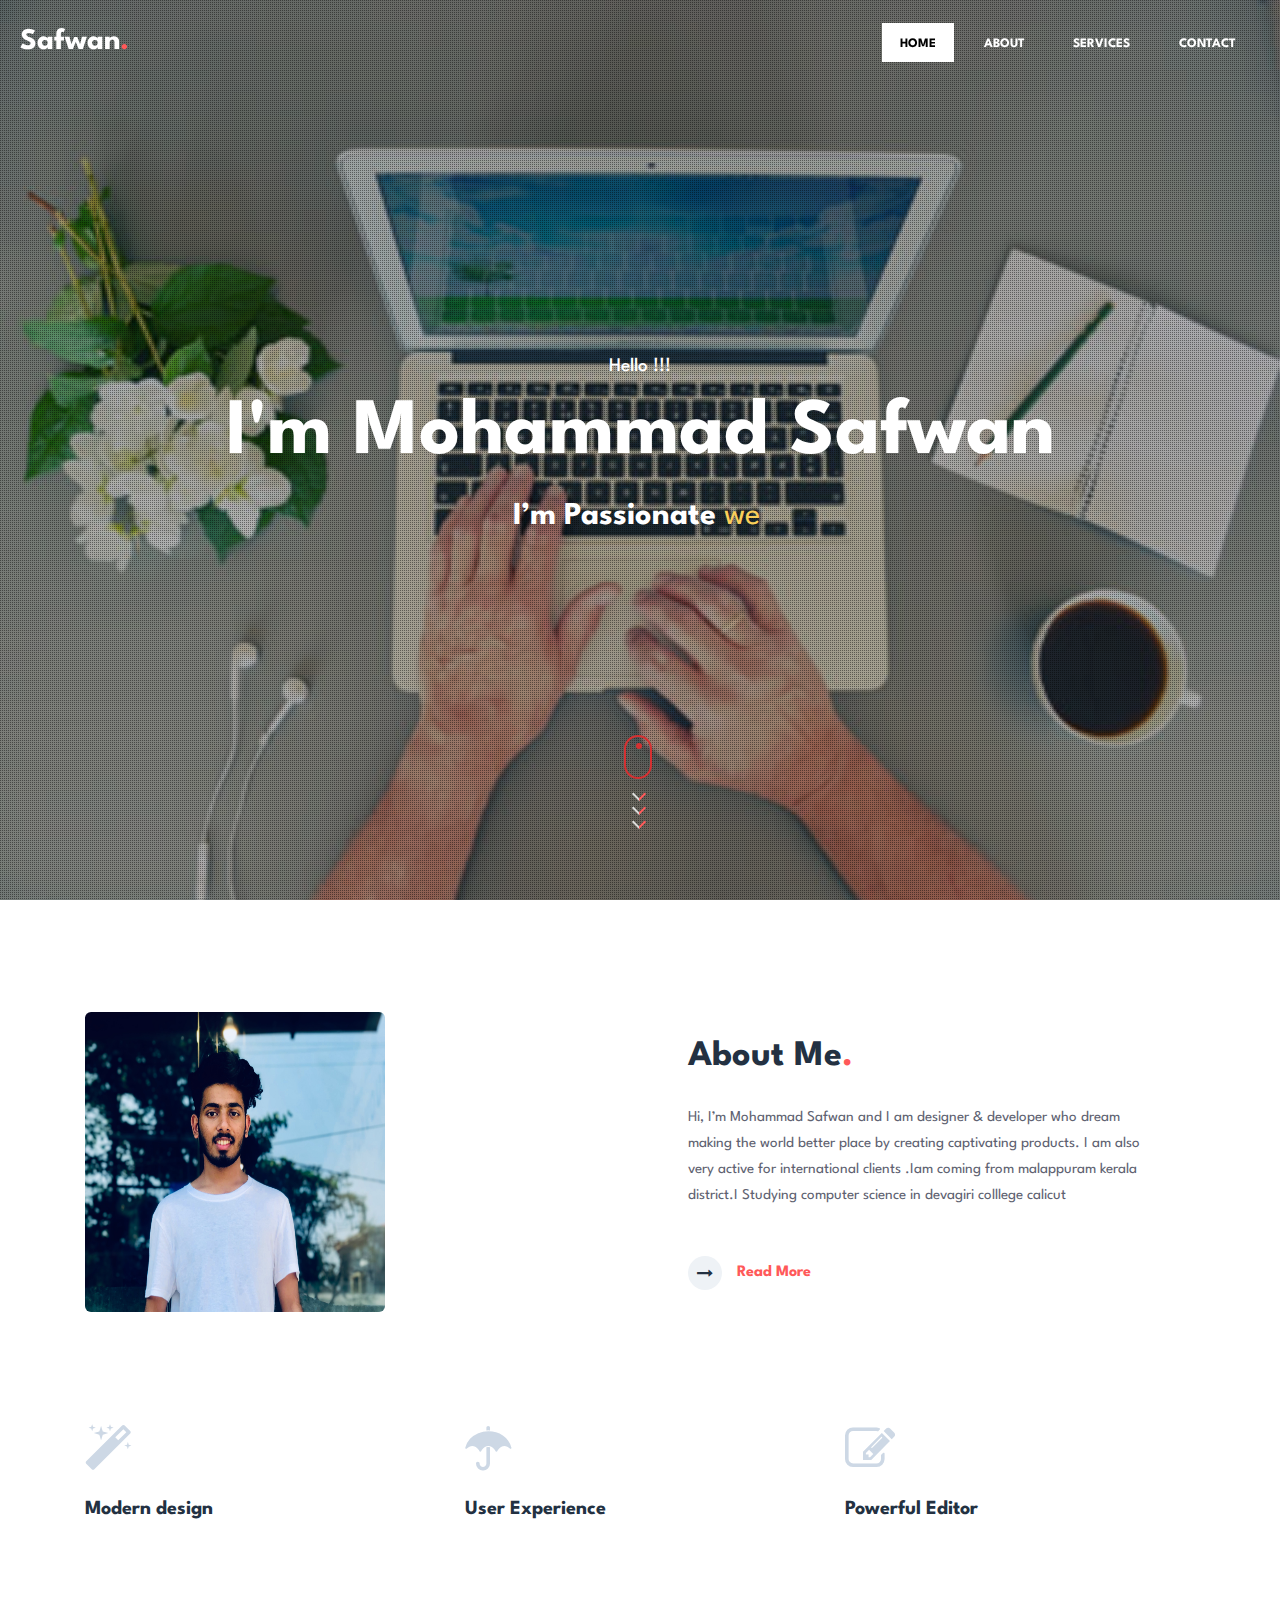
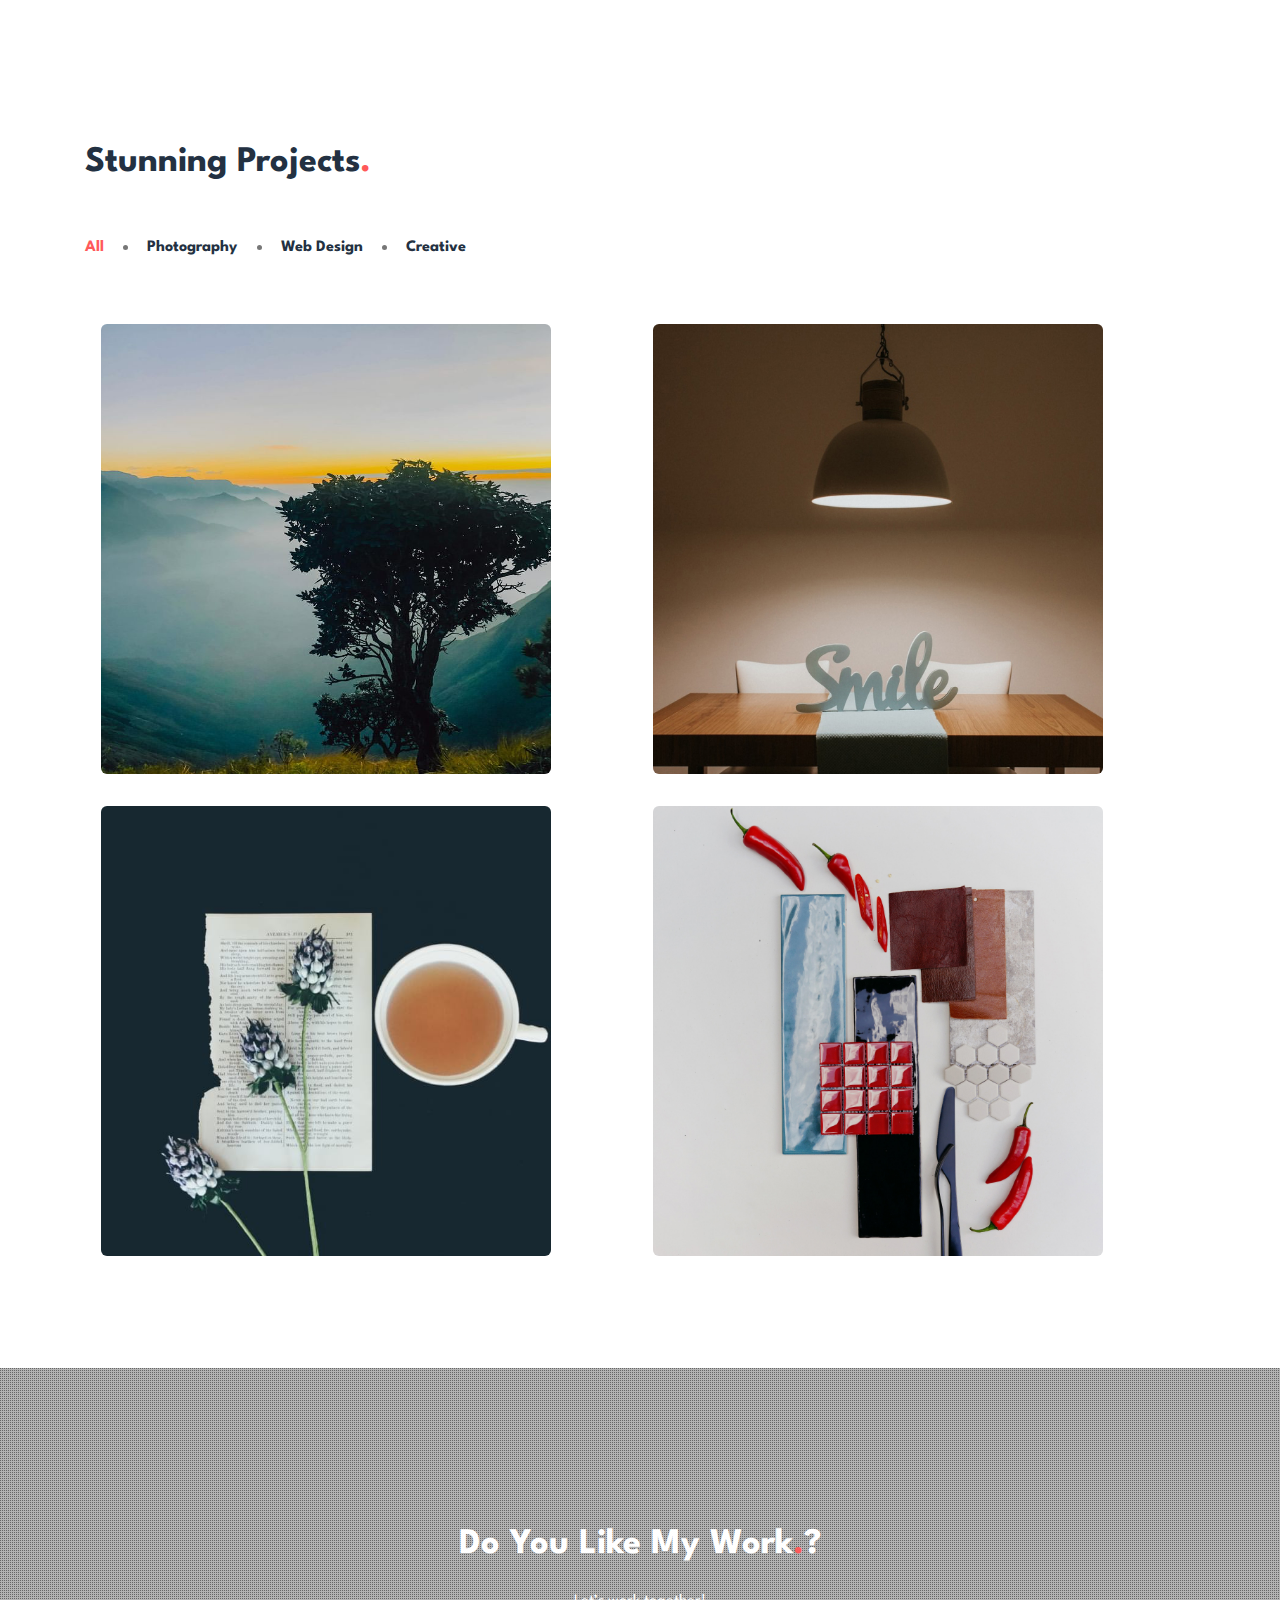
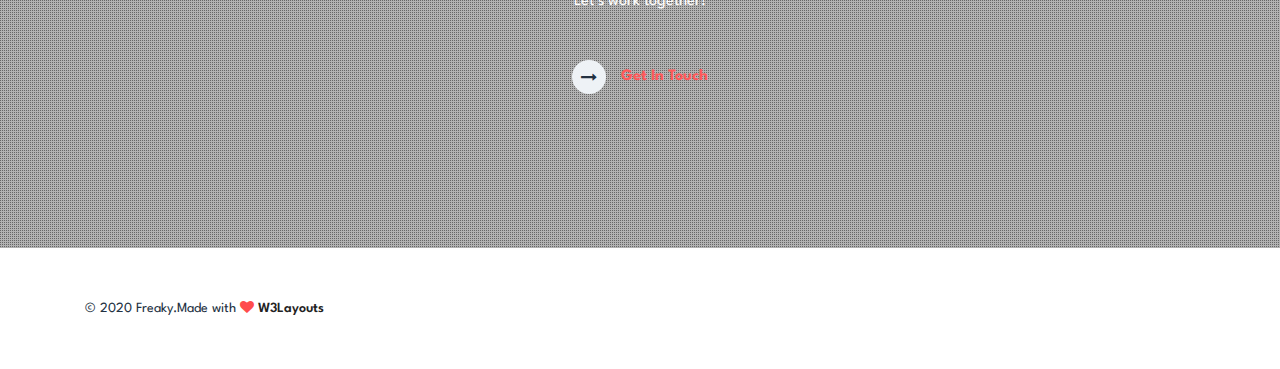
<file: index.html>
<!doctype html>
<html lang="zxx">

<head>
  <!-- Required meta tags -->
  <meta charset="utf-8">
  <meta name="viewport" content="width=device-width, initial-scale=1, shrink-to-fit=no">
  <title>safwan personal site</title>
  <link rel="icon" href="assets/images/sample.jpg" type="image/gif" size="16x16">
  <!-- Template CSS -->
  <link rel="stylesheet" href="assets/css/style-starter.css">
  <!-- Template CSS -->
  <link href="//fonts.googleapis.com/css?family=Spartan:400,500,600,700,900&display=swap" rel="stylesheet">
  <!-- Template CSS -->

</head>
<body>
  <!-- /Homepage-->
  <section class="w3l-banner-main" >
    <!-- //Header -->
    <section class="banner-main-inf" id="section07" >
      <header id="site-header" class="header-top" style="position: fixed; width: 100%; z-index: 2; height: 100px;">
        <nav class="navbar navbar-expand-lg shift " id="header">
          <a class="navbar-brand" href="index.html">
            Safwan<span class="dot-1">.</span>
          </a>
          <button class="navbar-toggler bg-gradient" type="button" data-toggle="collapse"
            data-target="#navbarTogglerDemo02" aria-controls="navbarTogglerDemo02" aria-expanded="false"
            aria-label="Toggle navigation"><span class="navbar-toggler-icon fa fa-bars"> </span>
          </button>

          <div class="collapse navbar-collapse" id="navbarTogglerDemo02">
            <ul class="navbar-nav ml-auto">
              <li class="nav-item active">
                <a class="nav-link" href="index.html">Home <span class="sr-only">(current)</span></a>
              </li>
              <li class="nav-item">
                <a class="nav-link effect-3" href="about.html">About</a>
              </li>
              <li class="nav-item">
                <a class="nav-link effect-3" href="services.html">Services</a>
              </li>
             
              <li class="nav-item">
                <a class="nav-link effect-3" href="contact.html">Contact</a>
              </li>
            </ul>

          </div>
        </nav>
      </header>
      <!-- //Header -->
      <!--/banner-content-->
      <div class="bannerhny-content text-center">
        <div class="layer">
          <div class="bannerhnyinf">
            <h6>Hello !!!</h6>
            <h3>I'm Mohammad Safwan</h3>
            <h4 class="ban-t"> I’m Passionate <span class="typed-text"></span><span class="cursor">&nbsp</span></h4>
            <div class="scroll-button">
              <a href="#about" class="scroll">
                <div class="icon-scroll">
                  <div class="mouse">
                    <div class="wheel"></div>
                  </div>
                  <div class="icon-arrows">
                    <span></span>
                  </div>
                </div>
              </a>
            </div>
          </div>
        </div>
        <!--//banner-content-->
      </div>
      </div>
    </section>
    <!-- //Homepage -->
<section class="w3l-content-w-photo-6" id="about">
	<!-- /content-grids-->
	<div class="content-photo-info py-5">
		<div class="container py-lg-3">
			<!-- /row-->
			<div class="content-photo-grids row mt-lg-5 mt-4">
				<div class="photo-6-inf-left col-lg-6 pr-lg-4">
					<img src="assets/images/sample.JPG" style="height: 300px;" width="300px" alt="">
				</div>
				<div class="photo-6-inf-right col-lg-6 text-left pl-lg-5">

					<h3 class="hny-title">
						About Me<span class="dot-1">.</span></h3>
					<p>Hi, I’m Mohammad Safwan and I am designer & developer who dream making the world better place by creating captivating products. I am also very active for international clients
						.Iam coming from malappuram kerala district.I Studying computer science in devagiri colllege calicut
					</p>
					<div class="read-more mt-lg-5 mt-4">
						<a href="about.html" class="read-more">
							<span class="more_icon fa fa-long-arrow-right"></span>
							<span class="more_text">Read More</span>
						</a>
					</div>
				</div>
			</div>
			<!-- //row-->
			<!-- /row-->
			<div class="about-content-grids row py-lg-5 py-4 mt-lg-5 mt-4">
				<div class="col-lg-4 col-md-6 about-gd mt-3">
					<div class="about-gd-inn">
						<span class="fa fa-magic icon-fea1" aria-hidden="true"></span>
						<h5><a href="#URL">Modern design</a></h5>
						

					</div>
				</div>
				<div class="col-lg-4 col-md-6 about-gd mt-3">
					<div class="about-gd-inn">
						<span class="fa fa-umbrella icon-fea1" aria-hidden="true"></span>
						<h5><a href="#URL">User Experience</a></h5>
						

					</div>
				</div>
				<div class="col-lg-4 col-md-6 about-gd mt-3">
					<div class="about-gd-inn">
						<span class="fa fa-pencil-square-o icon-fea1" aria-hidden="true"></span>
						<h5><a href="#URL">Powerful Editor</a></h5>
						
					</div>
				</div>

			</div>
			<!-- //row-->

		</div>
	</div>
</section>
<!-- //content-grids-->

  
<section class="w3-gallery">
	<!-- Portfolio -->
	<div class="portfolio py-5">
		<div class="container py-lg-5">

			<h3 class="hny-title">Stunning Projects<span class="dot-1">.</span></h3>

			<!-- /Portfolio-grids -->
			<ul class="portfolio-categ filter my-md-5 my-4 p-0">
				<li class="port-filter all active">
					<a href="#">All</a>
				</li>
				<li class="cat-item-1">
					<a href="#" title="Category 1">Photography</a>
				</li>
				<li class="cat-item-2">
					<a href="#" title="Category 2">Web Design</a>
				</li>
				<li class="cat-item-3">
					<a href="#" title="Category 3">Creative</a>
				</li>

			</ul>
			<ul class="portfolio-area clearfix p-0 m-0 row">
				<li class="portfolio-item2 content" data-id="id-1" data-type="cat-item-1">
					<span class="image-block">

						<a class="image-zoom" href="assets/images/img.PNG" data-gal="prettyPhoto[gallery]">
							<div class="content-overlay"></div>
							<img src="assets/images/img.PNG" class="img-fluid" alt="portfolio-img">
							

							<div class="content-details fadeIn-bottom">
								<h3 class="content-title">Add Your Title</h3>

							</div>
						</a>
					</span>
				</li>
				<li class="portfolio-item2 content" data-id="id-2" data-type="cat-item-2">
					<span class="image-block">

						<a class="image-zoom" href="assets/images/g2.jpg" data-gal="prettyPhoto[gallery]">
							<div class="content-overlay"></div>
							<img src="assets/images/g2.jpg" class="img-fluid" alt="portfolio-img">
							<div class="content-details fadeIn-bottom">
								<h3 class="content-title">Add Your Title</h3>

							</div>
						</a>
					</span>
				</li>
				<li class="portfolio-item2 content" data-id="id-3" data-type="cat-item-3">
					<span class="image-block">

						<a class="image-zoom" href="assets/images/g3.jpg" data-gal="prettyPhoto[gallery]">
							<div class="content-overlay"></div>
							<img src="assets/images/g3.jpg" class="img-fluid" alt="portfolio-img">
							<div class="content-details fadeIn-bottom">
								<h3 class="content-title">Add Your Title</h3>

							</div>
						</a>
					</span>
				</li>
				<li class="portfolio-item2 content" data-id="id-4" data-type="cat-item-2">
					<span class="image-block">

						<a class="image-zoom" href="assets/images/g4.jpg" data-gal="prettyPhoto[gallery]">
							<div class="content-overlay"></div>
							<img src="assets/images/g4.jpg" class="img-fluid" alt="portfolio-img">
							<div class="content-details fadeIn-bottom">
								<h3 class="content-title">Add Your Title</h3>

							</div>
						</a>
					</span>
				</li>

				
			</ul>
			<!--end portfolio-area -->
			<!-- /Portfolio-grids -->
		</div>

	</div>
</section>
<!-- //Portfolio -->


<!-- //customers-6-->
    <!--/w3l-download-main-->
    <section class="w3l-download-main">
    	<!--/download-->
    	<div class="download-content text-center">
    		<div class="layer-2 py-5">
    			<div class="container py-lg-3">
    				<h3 class="hny-title two">Do you like my work<span class="dot-1">.</span>?</h3>
    				<h6>Let’s work together!</h6>
    				<div class="read-more mt-lg-5 mt-4">
    					<a href="contact.html" class="read-more">
    						<span class="more_icon fa fa-long-arrow-right"></span>
    						<span class="more_text">Get In Touch</span>
    					</a>
    				</div>
    			</div>
    		</div>
    	</div>
    	</div>
    	<!--//download-->
    </section>
    <!--//w3l-download-main-->
<!-- footer -->
<footer class="w3l-footer-16">
    <div class="footer-content py-lg-5 py-4 text-center">
        <div class="container">
            <div class="row copy-right">
                <div class="col-lg-6 footer-left text-lg-left text-center">
                    <h6>© 2020 Freaky.Made with <span class="fa fa-heart" aria-hidden="true"></span><a
                            href="https://w3layouts.com/" target="_blank">
                            W3Layouts</a></h6>
                </div>
               
            </div>
            <button onclick="topFunction()" id="movetop" title="Go to top">
                <span class="fa fa-angle-up"></span>
            </button>
        </div>
    </div>

    <!-- move top -->
    <script>
        // When the user scrolls down 20px from the top of the document, show the button
        window.onscroll = function () {
            scrollFunction()
        };

        function scrollFunction() {
            if (document.body.scrollTop > 20 || document.documentElement.scrollTop > 20) {
                document.getElementById("movetop").style.display = "block";
            } else {
                document.getElementById("movetop").style.display = "none";
            }
        }

        // When the user clicks on the button, scroll to the top of the document
        function topFunction() {
            document.body.scrollTop = 0;
            document.documentElement.scrollTop = 0;
        }
    </script>
    <!-- //move top -->
    <script>
        $(function () {
            $('.navbar-toggler').click(function () {
                $('body').toggleClass('noscroll');
            })
        });
    </script>
</footer>
<!-- //footer -->
</body>

</html>

<script src="assets/js/jquery-3.3.1.min.js"></script>
<!-- disable body scroll which navbar is in active -->

<!--//-->
<script>
  $(function () {
    $('.navbar-toggler').click(function () {
      $('body').toggleClass('noscroll');
    })
  });
</script>
<!--/scroll-down-JS-->
<script>
  $(function () {
    $('a[href*=#]').on('click', function (e) {
      e.preventDefault();
      $('html, body').animate({
        scrollTop: $($(this).attr('href')).offset().top
      }, 500, 'linear');
    });
  });
</script>
<!--//scroll-down-JS-->
<!-- /typig-text-->
<script>
  const typedTextSpan = document.querySelector(".typed-text");
  const cursorSpan = document.querySelector(".cursor");

  const textArray = ["web Designer", 'web app Designer', 'poster Designer'];
  const typingDelay = 200;
  const erasingDelay = 10;
  const newTextDelay = 100; // Delay between current and next text
  let textArrayIndex = 0;
  let charIndex = 0;

  function type() {
    if (charIndex < textArray[textArrayIndex].length) {
      if (!cursorSpan.classList.contains("typing")) cursorSpan.classList.add("typing");
      typedTextSpan.textContent += textArray[textArrayIndex].charAt(charIndex);
      charIndex++;
      setTimeout(type, typingDelay);
    } else {
      cursorSpan.classList.remove("typing");
      setTimeout(erase, newTextDelay);
    }
  }

  function erase() {
    if (charIndex > 0) {
      // add class 'typing' if there's none
      if (!cursorSpan.classList.contains("typing")) {
        cursorSpan.classList.add("typing");
      }
      typedTextSpan.textContent = textArray[textArrayIndex].substring(0, 0);
      charIndex--;
      setTimeout(erase, erasingDelay);
    } else {
      cursorSpan.classList.remove("typing");
      textArrayIndex++;
      if (textArrayIndex >= textArray.length) textArrayIndex = 0;
      setTimeout(type, typingDelay);
    }
  }

  document.addEventListener("DOMContentLoaded", function () { // On DOM Load initiate the effect
    if (textArray.length) setTimeout(type, newTextDelay + 250);
  });
</script>
<!-- //typig-text-->
<!-- for blog carousel slider -->
<script src="assets/js/owl.carousel1.js"></script>
<script>
  $(document).ready(function () {
    $("#owl-demo2").owlCarousel({
      items:1,
		        lazyLoad : true,
		        autoPlay : true,
		        navigation : false,
			    navigationText : ["",""],
			    rewindNav : false,
			    scrollPerPage :true,
			    pagination : false,
    			paginationNumbers: false,
      
    })
  })
</script>


<!-- //for blog carousel slider -->
<!-- jQuery-Photo-filter-lightbox-portfolio-plugin -->
<script src="assets/js/jquery-1.7.2.js"></script>
<script src="assets/js/jquery.quicksand.js"></script>
<script src="assets/js/script.js"></script>
<script src="assets/js/jquery.prettyPhoto.js"></script>
<!-- //jQuery-Photo-filter-lightbox-portfolio-plugin -->

<script src="assets/js/bootstrap.min.js"></script>
</file>
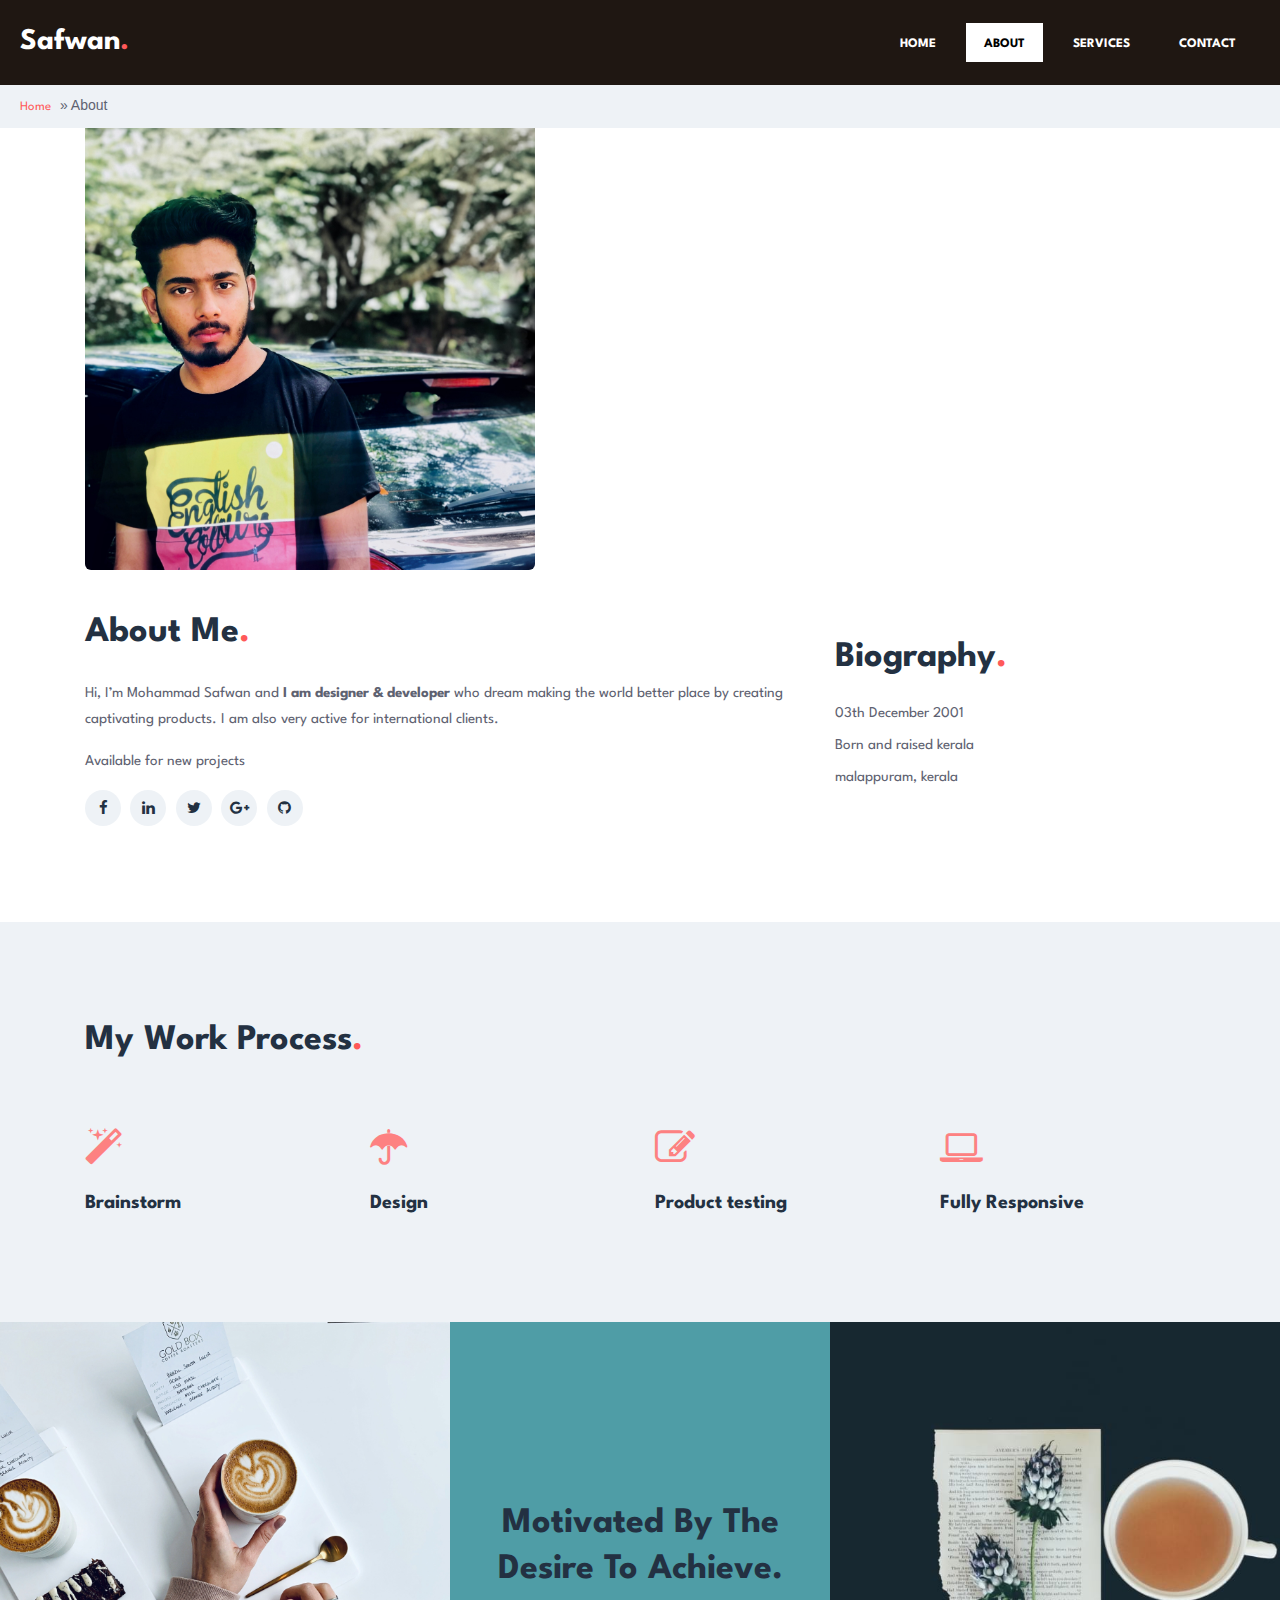
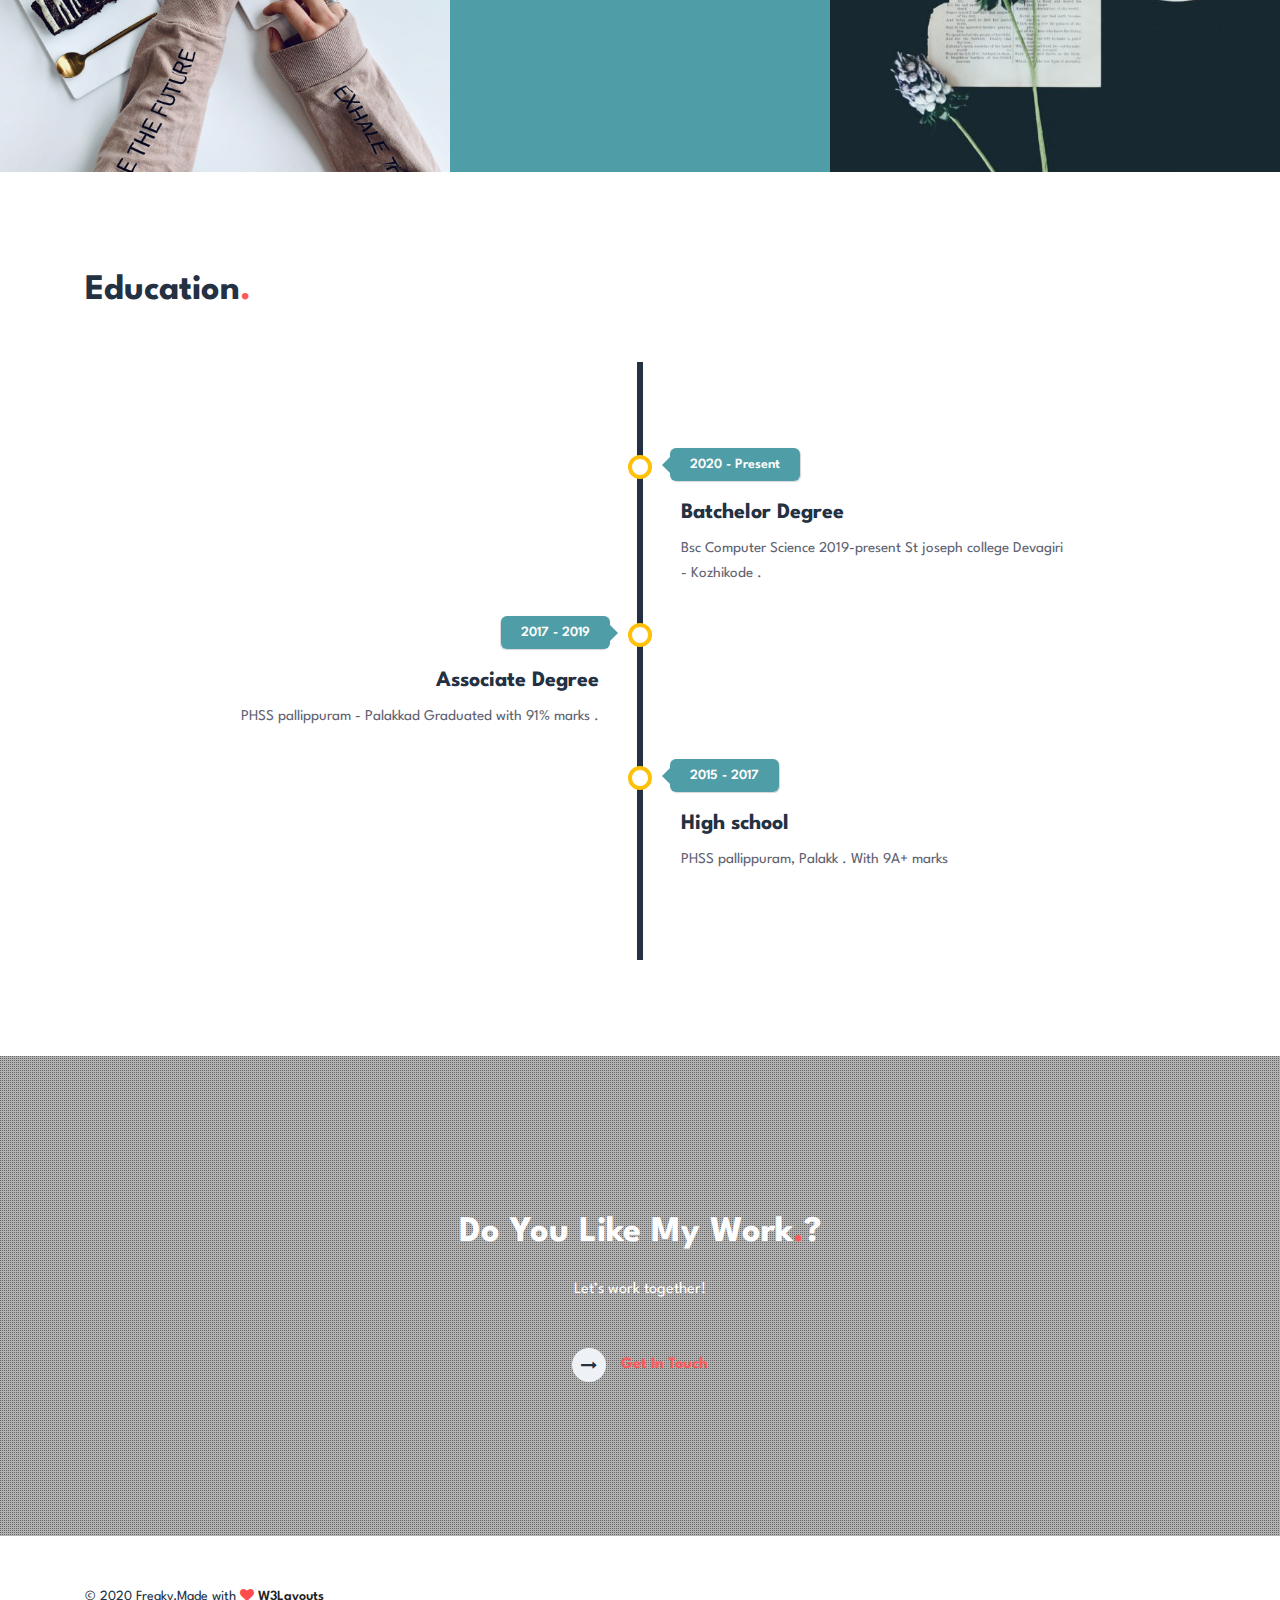
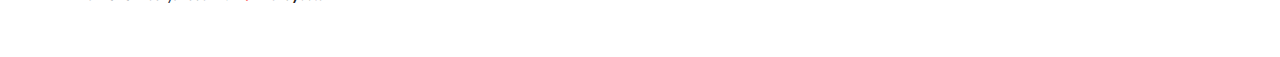
<file: about.html>
<!doctype html>
<html lang="zxx">

<head>
  <!-- Required meta tags -->
  <meta charset="utf-8">
  <meta name="viewport" content="width=device-width, initial-scale=1, shrink-to-fit=no">
  <title>safwan personal site</title>
  <link rel="icon" href="assets/images/sample.jpg" type="image/gif" size="16x16">
  <!-- Template CSS -->
  <link rel="stylesheet" href="assets/css/style-starter.css">
  <!-- Template CSS -->
  <link href="//fonts.googleapis.com/css?family=Spartan:400,500,600,700,900&display=swap" rel="stylesheet">
  <!-- Template CSS -->

</head>
<body>
<section class="w3l-banner-main w3l-inner-page-main" style="position: fixed; width: 100%; z-index: 2; height: 100px;">
  <div class="breadcrumb-infhny">
    <header id="site-header" class="header-top">
      <nav class="navbar navbar-expand-lg shift " id="header">
        <a class="navbar-brand" href="index.html">
          Safwan<span class="dot-1">.</span>
        </a>
        <button class="navbar-toggler bg-gradient" type="button" data-toggle="collapse"
          data-target="#navbarTogglerDemo02" aria-controls="navbarTogglerDemo02" aria-expanded="false"
          aria-label="Toggle navigation"><span class="navbar-toggler-icon fa fa-bars"> </span>
        </button>

        <div class="collapse navbar-collapse" id="navbarTogglerDemo02">
          <ul class="navbar-nav ml-auto">
            <li class="nav-item">
              <a class="nav-link" href="index.html">Home <span class="sr-only">(current)</span></a>
            </li>
            <li class="nav-item active">
              <a class="nav-link effect-3" href="about.html">About</a>
            </li>
            <li class="nav-item">
              <a class="nav-link effect-3" href="services.html">Services</a>
            </li>
          
            <li class="nav-item">
              <a class="nav-link effect-3" href="contact.html">Contact</a>
            </li>
          </ul>

        </div>
      </nav>
    </header>

  </div>
  <nav id="breadcrumbs" class="breadcrumbs">
    <div class="page-wrapper">
      <a href="#">Home</a> » <span class="breadcrumb_last" aria-current="page">About</span></div>
  </nav>
</section>

<section class="w3l-about-info-6">
	<!-- /content-6-section -->
	  <div class="ab-content-info py-5">
			 <div class="container py-lg-5">
					<div class="inner_sec_top text-left">
							<h3 class="hny-title"><span class="dot-1"></span></h3>
								<img src="assets/images/me.JPG" alt=" " class="img-fluid" >

							
			
						<div class="grdis-about-inf">
							<div class="one-left-ab">
									<h3 class="hny-title">About Me<span class="dot-1">.</span></h3>
									<p>Hi, I’m Mohammad Safwan and <b>I am designer &amp; developer</b> who dream making the world better place by creating captivating products. I am also very active for international clients.</p>
									<p>Available for new projects</p>
									<ul class="social-about">
											<li><a href="https://www.instagram.com/_safwan_mohd/"><span class="fa fa-facebook" aria-hidden="true"></span></a>
											</li>
											<li><a href="#linkedin"><span class="fa fa-linkedin" aria-hidden="true"></span></a>
											</li>
											<li><a href="#twitter"><span class="fa fa-twitter" aria-hidden="true"></span></a>
											</li>
											<li><a href="#google"><span class="fa fa-google-plus" aria-hidden="true"></span></a>
											</li>
											<li><a href="https://github.com/"><span class="fa fa-github" aria-hidden="true"></span></a>
											</li>
										</ul>
							</div>
							<div class="one-left-ab biography-para">
									<h3 class="hny-title">Biography<span class="dot-1">.</span></h3>
									<p>03th December 2001</p><p>Born and raised kerala</p><p>malappuram, kerala</p></div>
							</div>
						</div>
					</div>
				 
				 </div>
			 </div>
	 </section>
   <!-- //content-6-section -->

  
<section class="w3l-ab-content-6">
	<div class="work-content">
		<!-- /about-grids-->
		<div class="work-process py-5">
			<div class="container py-lg-5">
				<h3 class="hny-title">My Work Process<span class="dot-1">.</span></h3>
				<!-- /row-->
				<div class="row about-content-grids mt-lg-5 mt-4">
					<div class="col-lg-3 col-md-6 about-gd mt-3">
						<div class="about-gd-inn">
							<span class="fa fa-magic icon-fea1" aria-hidden="true"></span>
							<h5><a href="#URL">Brainstorm</a></h5>
							

						</div>
					</div>
					<div class="col-lg-3 col-md-6 about-gd mt-3">
						<div class="about-gd-inn">
							<span class="fa fa-umbrella icon-fea1" aria-hidden="true"></span>
							<h5><a href="#URL">Design</a></h5>
							

						</div>
					</div>
					<div class="col-lg-3 col-md-6 about-gd mt-3">
						<div class="about-gd-inn">
							<span class="fa fa-pencil-square-o icon-fea1" aria-hidden="true"></span>
							<h5><a href="#URL">Product testing</a></h5>
							

						</div>
					</div>
					<div class="col-lg-3 col-md-6 about-gd mt-3">
						<div class="about-gd-inn">
							<span class="fa fa-laptop icon-fea1" aria-hidden="true"></span>
							<h5><a href="#URL">Fully Responsive</a></h5>
							
						</div>
					</div>

				</div>
				<!-- //row-->
			</div>
		</div>
		<div class="abouthy-img-grids">
			<div class="img-one">
				<img src="assets/images/g5.jpg" alt=" " class="img-fluid">
			</div>
			<div class="img-one content-mid">
				<h3 class="hny-title">
						Motivated by the desire to achieve.
				</h3>
				
			</div>
			<div class="img-one">
				<img src="assets/images/g3.jpg" alt=" " class="img-fluid">
			</div>
		</div>
	</div>
</section>
<!-- //about-grids-->
<!-- /experience-education--->
<section class="w3l-timeline-content-6">
	<div class="timeline-content-6 py-5">
	    <div class="container py-lg-5">
			<h3 class="hny-title">Education<span class="dot-1">.</span></h3>
				<ul class="timeline mt-lg-5 mt-4">
						<!-- Item 1 -->
						<li>
							<div class="direction-r">
								<div class="flag-wrapper">
									<span class="flag">2020 - Present</span>
									<span class="time-wrapper"><span class="time">2019 - present</span></span>
								</div>
								<div class="desc">
										<span class="title">Batchelor
											Degree</span> Bsc Computer Science 2019-present St joseph college Devagiri - Kozhikode .</div>
							</div>
						</li>
				
						<!-- Item 2 -->
						<li>
							<div class="direction-l">
								<div class="flag-wrapper">
									<span class="flag">2017 - 2019</span>
									<span class="time-wrapper"><span class="time">2017 - 2019</span></span>
								</div>
								<div class="desc">
										<span class="title">Associate
											Degree</span> 
											PHSS pallippuram - Palakkad Graduated with 91% marks .</div>
						</li>
				
						<!-- Item 3 -->
						<li>
							<div class="direction-r">
								<div class="flag-wrapper">
									<span class="flag">2015 - 2017</span>
									<span class="time-wrapper"><span class="time">2014 - 2017</span></span>
								</div>
								<div class="desc">
										<span class="title">High school</span> 
										PHSS pallippuram, Palakk . With 9A+ marks</div>
						</li>
				
						<!-- Item 2 -->
						
				
				

					
				
						
				
						
					</ul>
		</div>
	</div>
</section>
<!-- //experience-education--->
    <!--/w3l-download-main-->
    <section class="w3l-download-main">
    	<!--/download-->
    	<div class="download-content text-center">
    		<div class="layer-2 py-5">
    			<div class="container py-lg-3">
    				<h3 class="hny-title two">Do you like my work<span class="dot-1">.</span>?</h3>
    				<h6>Let’s work together!</h6>
    				<div class="read-more mt-lg-5 mt-4">
    					<a href="contact.html" class="read-more">
    						<span class="more_icon fa fa-long-arrow-right"></span>
    						<span class="more_text">Get In Touch</span>
    					</a>
    				</div>
    			</div>
    		</div>
    	</div>
    	</div>
    	<!--//download-->
    </section>
    <!--//w3l-download-main-->
<!-- footer -->
<footer class="w3l-footer-16">
    <div class="footer-content py-lg-5 py-4 text-center">
        <div class="container">
            <div class="row copy-right">
                <div class="col-lg-6 footer-left text-lg-left text-center">
                    <h6>© 2020 Freaky.Made with <span class="fa fa-heart" aria-hidden="true"></span><a
                            href="https://w3layouts.com/" target="_blank">
                            W3Layouts</a></h6>
                </div>
               
            </div>
            <button onclick="topFunction()" id="movetop" title="Go to top">
                <span class="fa fa-angle-up"></span>
            </button>
        </div>
    </div>

    <!-- move top -->
    <script>
        // When the user scrolls down 20px from the top of the document, show the button
        window.onscroll = function () {
            scrollFunction()
        };

        function scrollFunction() {
            if (document.body.scrollTop > 20 || document.documentElement.scrollTop > 20) {
                document.getElementById("movetop").style.display = "block";
            } else {
                document.getElementById("movetop").style.display = "none";
            }
        }

        // When the user clicks on the button, scroll to the top of the document
        function topFunction() {
            document.body.scrollTop = 0;
            document.documentElement.scrollTop = 0;
        }
    </script>
    <!-- //move top -->
    <script>
        $(function () {
            $('.navbar-toggler').click(function () {
                $('body').toggleClass('noscroll');
            })
        });
    </script>
</footer>
<!-- //footer -->
</body>

</html>

<script src="assets/js/jquery-3.3.1.min.js"></script>
<!-- disable body scroll which navbar is in active -->
<script>
  $(function () {
    $('.navbar-toggler').click(function () {
      $('body').toggleClass('noscroll');
    })
  });
</script>
<!--/MENU-JS-->
<script>

  $(window).on("scroll", function() {
    var scroll = $(window).scrollTop();

    if (scroll >= 80) {
      $("#site-header").addClass("nav-fixed");
    } else {
      $("#site-header").removeClass("nav-fixed");
    }
  });

  //Main navigation Active Class Add Remove
  $(".navbar-toggler").on("click", function() {
    $("header").toggleClass("active");
  });
  $(document).on("ready", function() {
    if ($(window).width() > 991) {
      $("header").removeClass("active");
    }
    $(window).on("resize", function() {
      if ($(window).width() > 991) {
        $("header").removeClass("active");
      }
    });
  });
</script>
<!--//MENU-JS-->

<!-- disable body scroll which navbar is in active -->
<!-- //jQuery-Photo-filter-lightbox-portfolio-plugin -->
<script src="assets/js/bootstrap.min.js"></script>
</file>
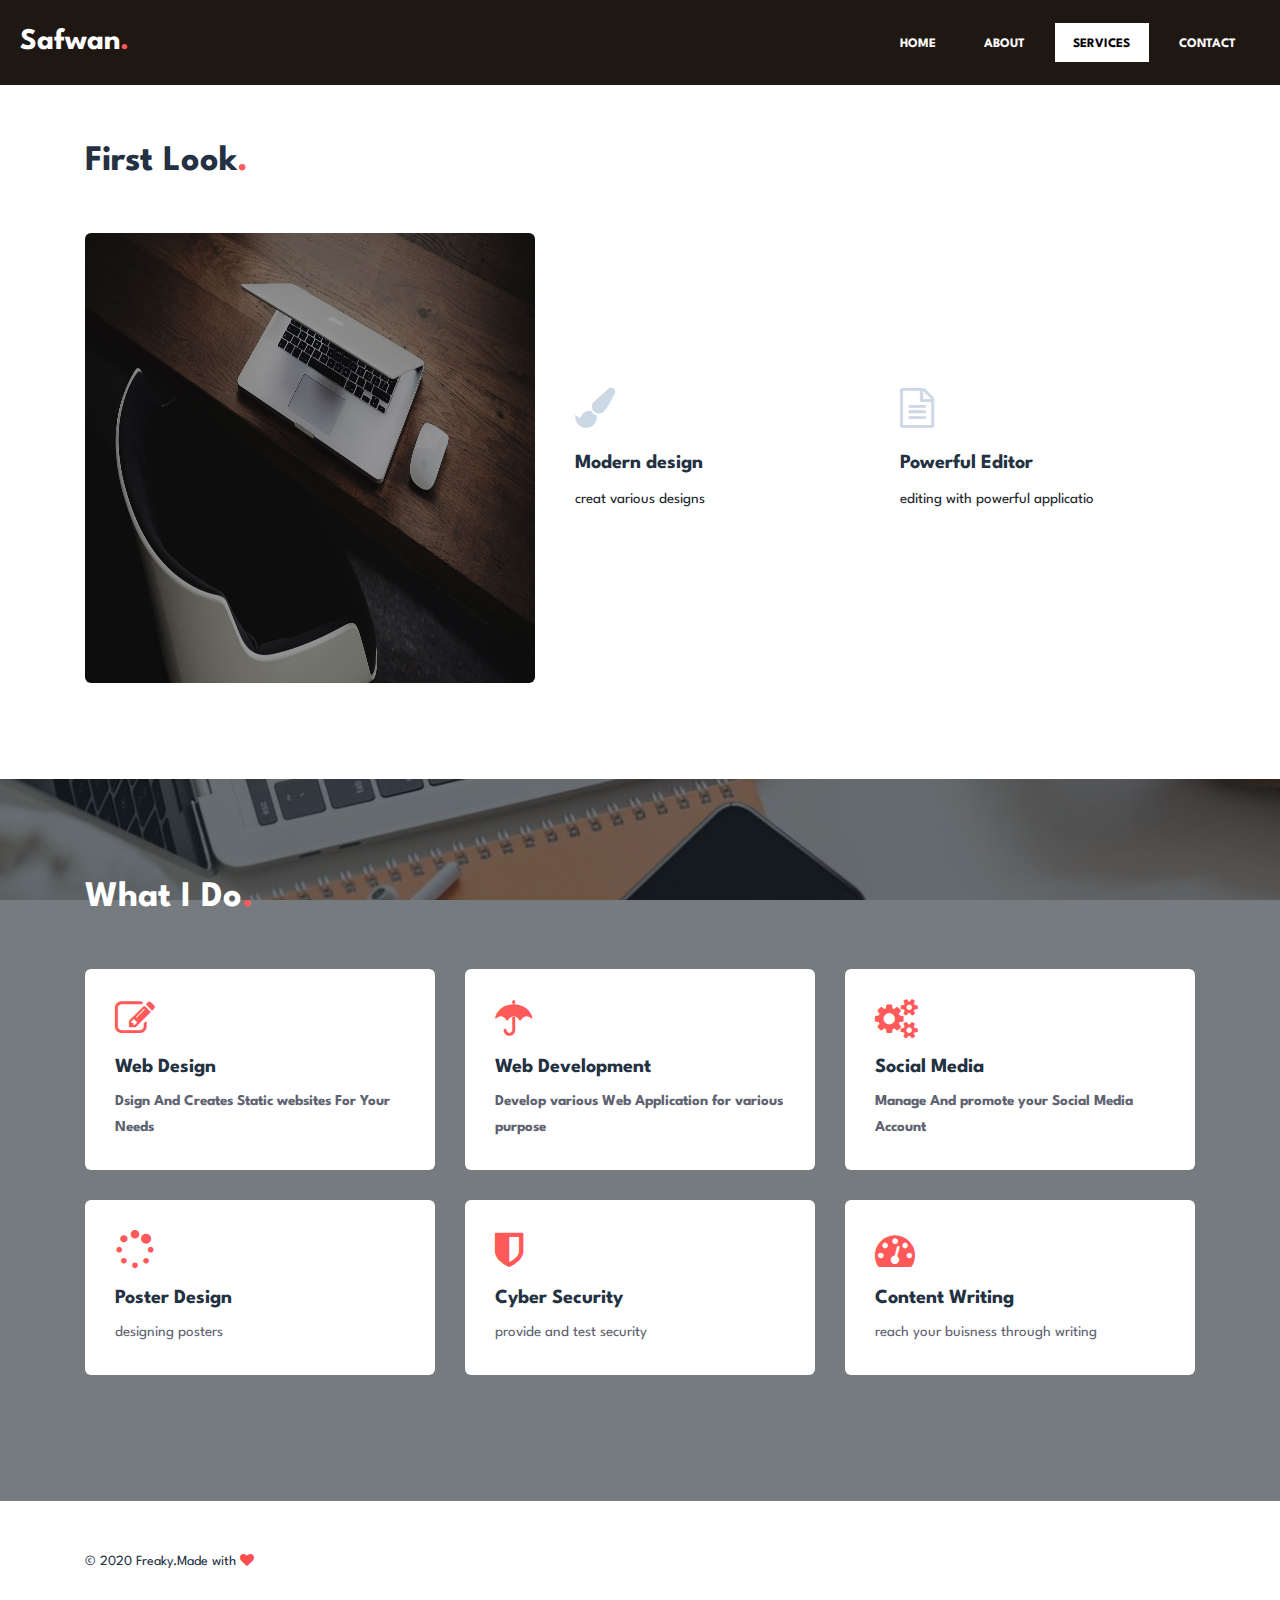
<file: services.html>
<!doctype html>
<html lang="zxx">

<head>
	<!-- Required meta tags -->
	<meta charset="utf-8">
	<meta name="viewport" content="width=device-width, initial-scale=1, shrink-to-fit=no">
	<title>safwan personal site</title>
	<link rel="icon" href="assets/images/sample.jpg" type="image/gif" size="16x16">
	<!-- Template CSS -->
	<link rel="stylesheet" href="assets/css/style-starter.css">
	<!-- Template CSS -->
	<link href="//fonts.googleapis.com/css?family=Spartan:400,500,600,700,900&display=swap" rel="stylesheet">
	<!-- Template CSS -->

</head>

<body >
	<section class="w3l-banner-main w3l-inner-page-main" >
		<div class="breadcrumb-infhny" style="position: fixed; width: 100%; z-index: 2;">
			<header id="site-header" class="header-top" >
				<nav class="navbar navbar-expand-lg shift " id="header">
					<a class="navbar-brand" href="index.html">
						Safwan<span class="dot-1">.</span>
					</a>
					<button class="navbar-toggler bg-gradient" type="button" data-toggle="collapse"
						data-target="#navbarTogglerDemo02" aria-controls="navbarTogglerDemo02" aria-expanded="false"
						aria-label="Toggle navigation"><span class="navbar-toggler-icon fa fa-bars"> </span>
					</button>

					<div class="collapse navbar-collapse" id="navbarTogglerDemo02">
						<ul class="navbar-nav ml-auto">
							<li class="nav-item">
								<a class="nav-link" href="index.html">Home <span class="sr-only">(current)</span></a>
							</li>
							<li class="nav-item">
								<a class="nav-link effect-3" href="about.html">About</a>
							</li>
							<li class="nav-item active">
								<a class="nav-link effect-3" href="services.html">Services</a>
							</li>
					
							<li class="nav-item">
								<a class="nav-link effect-3" href="contact.html">Contact</a>
							</li>
						</ul>

					</div>
				</nav>
			</header>

		</div>
		<nav id="breadcrumbs" class="breadcrumbs">
			<div class="page-wrapper">
				<a href="#">Home</a> » <span class="breadcrumb_last" aria-current="page">Services</span></div>
		</nav>
	</section>
	<section class="w3l-services-6-main">
		<div class="services-6 py-5">
			<div class="container py-lg-5">

				<h3 class="hny-title">First Look<span class="dot-1">.</span></h3>
				<div class="row story-6-grids text-left mt-lg-5 mt-4">
					<div class="col-lg-5 story-gd-left">
						<img src="assets/images/blog.jpg" class="img-fluid" alt="">
					</div>
					<div class="col-lg-7 story-gd-right">
						<div class="serve-6-hny">
							<div class="serve-6-hny-icon">
								<span class="fa fa-paint-brush"></span>
							</div>
							<div class="serve-6-hny-info">
								<h6><a href="#">Modern design</a></h6>
								<p>creat various designs</p>
							</div>

						</div>
						
						<div class="serve-6-hny">
							<div class="serve-6-hny-icon">
								<span class="fa fa-file-text-o"></span>
							</div>
							<div class="serve-6-hny-info">
								<h6><a href="#">Powerful Editor</a></h6>
								<p>editing with powerful applicatio</p>
							</div>

						</div>
						
					</div>

				</div>

			</div>
		</div>
		</div>
	</section>
	<!-- head -->
		<section class="features-4">
			<div class="features4-block py-5">
				<div class="container py-lg-5">
					<h3 class="hny-title two">What I Do<span class="dot-1">.</span></h3>

					<div class="features4-grids text-left row mt-5">
						<div class="col-lg-4 col-md-6 features4-grid">
							<div class="features4-grid-inn">
								<span class="fa fa-pencil-square-o icon-fea4" aria-hidden="true"></span>
								<h5><a href="#URL">Web Design</a></h5>
								<p><b>Dsign And Creates Static websites For Your Needs</b></p>

							</div>
						</div>
						<div class="col-lg-4 col-md-6 features4-grid">
							<div class="features4-grid-inn">
								<span class="fa fa-umbrella icon-fea4" aria-hidden="true"></span>
								<h5><a href="#URL">Web Development</a></h5>
								<p><b>Develop various Web Application for various purpose</b></p>

							</div>
						</div>
						<div class="col-lg-4 col-md-6 features4-grid third">
							<div class="features4-grid-inn">
								<span class="fa fa-cogs icon-fea4" aria-hidden="true"></span>
								<h5><a href="#URL">Social Media</a></h5>
								<p><b>Manage And promote your Social Media Account</b></p>

							</div>
						</div>
						<div class="col-lg-4 col-md-6 features4-grid">
							<div class="features4-grid-inn">
								<span class="fa fa-spinner icon-fea4" aria-hidden="true"></span>
								<h5><a href="#URL">Poster design</a></h5>
								<p>designing posters</p>

							</div>
						</div>
						<div class="col-lg-4 col-md-6 features4-grid">
							<div class="features4-grid-inn">
								<span class="fa fa-shield icon-fea4" aria-hidden="true"></span>
								<h5><a href="#URL">cyber security</a></h5>
								<p>provide and test security</p>

							</div>
						</div>
						<div class="col-lg-4 col-md-6 features4-grid third">
							<div class="features4-grid-inn">
								<span class="fa fa-tachometer icon-fea4" aria-hidden="true"></span>
								<h5><a href="#URL">content writing</a></h5>
								<p>reach your buisness through writing</p>

							</div>
						</div>
					</div>
				</div>
			</div>
	</div>
	</section>
	<!-- features-4 -->
	
	
	<!-- footer -->
	<footer class="w3l-footer-16">
		<div class="footer-content py-lg-5 py-4 text-center">
			<div class="container">
				<div class="row copy-right">
					<div class="col-lg-6 footer-left text-lg-left text-center">
						<h6>© 2020 Freaky.Made with <span class="fa fa-heart" aria-hidden="true"></span>
							<a href="https://w3layouts.com/" target="_blank">
								</a></h6>
					</div>
					
				</div>
				<button onclick="topFunction()" id="movetop" title="Go to top">
					<span class="fa fa-angle-up"></span>
				</button>
			</div>
		</div>

		<!-- move top -->
		<script>
			// When the user scrolls down 20px from the top of the document, show the button
			window.onscroll = function () {
				scrollFunction()
			};

			function scrollFunction() {
				if (document.body.scrollTop > 20 || document.documentElement.scrollTop > 20) {
					document.getElementById("movetop").style.display = "block";
				} else {
					document.getElementById("movetop").style.display = "none";
				}
			}

			// When the user clicks on the button, scroll to the top of the document
			function topFunction() {
				document.body.scrollTop = 0;
				document.documentElement.scrollTop = 0;
			}
		</script>
		<!-- //move top -->
		<script>
			$(function () {
				$('.navbar-toggler').click(function () {
					$('body').toggleClass('noscroll');
				})
			});
		</script>
	</footer>
	<!-- //footer -->
</body>

</html>

<script src="assets/js/jquery-3.3.1.min.js"></script>
<!-- disable body scroll which navbar is in active -->
<script>
	$(function () {
		$('.navbar-toggler').click(function () {
			$('body').toggleClass('noscroll');
		})
	});
</script>
<!--/MENU-JS-->
<script>
	$(window).on("scroll", function () {
		var scroll = $(window).scrollTop();

		if (scroll >= 80) {
			$("#site-header").addClass("nav-fixed");
		} else {
			$("#site-header").removeClass("nav-fixed");
		}
	});

	//Main navigation Active Class Add Remove
	$(".navbar-toggler").on("click", function () {
		$("header").toggleClass("active");
	});
	$(document).on("ready", function () {
		if ($(window).width() > 991) {
			$("header").removeClass("active");
		}
		$(window).on("resize", function () {
			if ($(window).width() > 991) {
				$("header").removeClass("active");
			}
		});
	});
</script>
<!--//MENU-JS-->
<!-- stats -->
<script src="assets/js/jquery.waypoints.min.js"></script>
<script src="assets/js/jquery.countup.js"></script>
<script>
	$('.counter').countUp();
</script>
<!-- //stats -->
<!-- disable body scroll which navbar is in active -->
<!-- //jQuery-Photo-filter-lightbox-portfolio-plugin -->
<script src="assets/js/bootstrap.min.js"></script>
</file>
<file: assets/css/style-starter.css>
/*
Author: W3layouts
Author URL: http://w3layouts.com
 */
@charset "UTF-8";

html {
  scroll-behavior: smooth;
}

h1,
h2,
h3,
h4,
h5,
h6 {
  font-family: 'Spartan', sans-serif;
  font-weight: 700;
}

body,
body a,
body li,
body p,
.btn,
input {
  font-family: 'Spartan', sans-serif;
}

body p {
  line-height: 26px;
  font-weight: 400;
  font-size: 15px;
}

ol,
ul,
dl {
  margin-top: 0;
  margin-bottom: 0rem;
  padding: 0;
}

.form-control:focus {
  box-shadow: none !important;
}

body a:hover {
  color: #ff5959;
  transition: 0.3s ease;
}

body input,
button,
.btn,
textarea {
  border-radius: 6px;
  font-family: 'Spartan', sans-serif;
}

body img {
  border-radius: 6px;
}

.noscroll {
  overflow: hidden;
}

h3.hny-title,
h3.hny-title.two {
  font-size: 36px;
  line-height: 46px;
  color: #233142;
  margin-bottom: 24px;
  text-transform: capitalize;
  font-weight: 700;
}

h3.hny-title.two {
  color: #fff;
}

span.dot-1 {
  color: #ff5959;
}

.read-more a {
  color: #ff5959;
  font-weight: 700;
  font-size: 16px;
}

.read-more a:hover {
  color: #4f9da6;
}

.read-more .more_text {
  margin-left: 0.7em;
  display: inline-block;
  vertical-align: middle;
  transition: color 0.3s ease;
}

.read-more .more_icon {
  display: inline-block;
  vertical-align: middle;
  width: 34px;
  height: 34px;
  line-height: 34px;
  text-align: center;
  color: #233142;
  background-color: #EEF2F6;
  transition: color 0.3s ease, background-color 0.3s ease, border-color 0.3s ease;
  border-radius: 50%;
}

span.red-color {
  color: #ff5959;
}

@media (max-width: 1280px) {

  h3.hny-title,
  h3.hny-title.two {
    font-size: 36px;
    line-height: 46px;
  }
}

@media (max-width: 991px) {

  h3.hny-title,
  h3.hny-title.two {
    font-size: 30px;
    line-height: 40px;
  }

  a.read-more-btn.btn {
    margin-top: 10px;
  }
}

@media (max-width: 480px) {

  h3.hny-title,
  h3.hny-title.two {
    font-size: 28px;
    line-height: 38px;
  }
}

@media (max-width: 440px) {

  h3.hny-title,
  h3.hny-title.two {
    font-size: 26px;
    line-height: 36px;
  }
}

/*!
 *  Font Awesome 4.7.0 by @davegandy - http://fontawesome.io - @fontawesome
 *  License - http://fontawesome.io/license (Font: SIL OFL 1.1, CSS: MIT License)
 */
/* FONT PATH
 * -------------------------- */
@font-face {
  font-family: 'FontAwesome';
  src: url("../fonts/fontawesome-webfont.eot?v=4.7.0");
  src: url("../fonts/fontawesome-webfont.eot?#iefix&v=4.7.0") format("embedded-opentype"), url("../fonts/fontawesome-webfont.woff2?v=4.7.0") format("woff2"), url("../fonts/fontawesome-webfont.woff?v=4.7.0") format("woff"), url("../fonts/fontawesome-webfont.ttf?v=4.7.0") format("truetype"), url("../fonts/fontawesome-webfont.svg?v=4.7.0#fontawesomeregular") format("svg");
  font-weight: normal;
  font-style: normal;
}

.fa {
  display: inline-block;
  font: normal normal normal 14px/1 FontAwesome;
  font-size: inherit;
  text-rendering: auto;
  -webkit-font-smoothing: antialiased;
  -moz-osx-font-smoothing: grayscale;
}

/* makes the font 33% larger relative to the icon container */
.fa-lg {
  font-size: 1.33333em;
  line-height: 0.75em;
  vertical-align: -15%;
}

.fa-2x {
  font-size: 2em;
}

.fa-3x {
  font-size: 3em;
}

.fa-4x {
  font-size: 4em;
}

.fa-5x {
  font-size: 5em;
}

.fa-fw {
  width: 1.28571em;
  text-align: center;
}

.fa-ul {
  padding-left: 0;
  margin-left: 2.14286em;
  list-style-type: none;
}

.fa-ul>li {
  position: relative;
}

.fa-li {
  position: absolute;
  left: -2.14286em;
  width: 2.14286em;
  top: 0.14286em;
  text-align: center;
}

.fa-li.fa-lg {
  left: -1.85714em;
}

.fa-border {
  padding: .2em .25em .15em;
  border: solid 0.08em #eee;
  border-radius: .1em;
}

.fa-pull-left {
  float: left;
}

.fa-pull-right {
  float: right;
}

.fa.fa-pull-left {
  margin-right: .3em;
}

.fa.fa-pull-right {
  margin-left: .3em;
}

/* Deprecated as of 4.4.0 */
.pull-right {
  float: right;
}

.pull-left {
  float: left;
}

.fa.pull-left {
  margin-right: .3em;
}

.fa.pull-right {
  margin-left: .3em;
}

.fa-spin {
  -webkit-animation: fa-spin 2s infinite linear;
  animation: fa-spin 2s infinite linear;
}

.fa-pulse {
  -webkit-animation: fa-spin 1s infinite steps(8);
  animation: fa-spin 1s infinite steps(8);
}

@-webkit-keyframes fa-spin {
  0% {
    transform: rotate(0deg);
  }

  100% {
    transform: rotate(359deg);
  }
}

@keyframes fa-spin {
  0% {
    transform: rotate(0deg);
  }

  100% {
    transform: rotate(359deg);
  }
}

.fa-rotate-90 {
  -ms-filter: "progid:DXImageTransform.Microsoft.BasicImage(rotation=1)";
  transform: rotate(90deg);
}

.fa-rotate-180 {
  -ms-filter: "progid:DXImageTransform.Microsoft.BasicImage(rotation=2)";
  transform: rotate(180deg);
}

.fa-rotate-270 {
  -ms-filter: "progid:DXImageTransform.Microsoft.BasicImage(rotation=3)";
  transform: rotate(270deg);
}

.fa-flip-horizontal {
  -ms-filter: "progid:DXImageTransform.Microsoft.BasicImage(rotation=0, mirror=1)";
  transform: scale(-1, 1);
}

.fa-flip-vertical {
  -ms-filter: "progid:DXImageTransform.Microsoft.BasicImage(rotation=2, mirror=1)";
  transform: scale(1, -1);
}

:root .fa-rotate-90,
:root .fa-rotate-180,
:root .fa-rotate-270,
:root .fa-flip-horizontal,
:root .fa-flip-vertical {
  -webkit-filter: none;
  filter: none;
}

.fa-stack {
  position: relative;
  display: inline-block;
  width: 2em;
  height: 2em;
  line-height: 2em;
  vertical-align: middle;
}

.fa-stack-1x,
.fa-stack-2x {
  position: absolute;
  left: 0;
  width: 100%;
  text-align: center;
}

.fa-stack-1x {
  line-height: inherit;
}

.fa-stack-2x {
  font-size: 2em;
}

.fa-inverse {
  color: #fff;
}

/* Font Awesome uses the Unicode Private Use Area (PUA) to ensure screen
   readers do not read off random characters that represent icons */
.fa-glass:before {
  content: "";
}

.fa-music:before {
  content: "";
}

.fa-search:before {
  content: "";
}

.fa-envelope-o:before {
  content: "";
}

.fa-heart:before {
  content: "";
}

.fa-star:before {
  content: "";
}

.fa-star-o:before {
  content: "";
}

.fa-user:before {
  content: "";
}

.fa-film:before {
  content: "";
}

.fa-th-large:before {
  content: "";
}

.fa-th:before {
  content: "";
}

.fa-th-list:before {
  content: "";
}

.fa-check:before {
  content: "";
}

.fa-remove:before,
.fa-close:before,
.fa-times:before {
  content: "";
}

.fa-search-plus:before {
  content: "";
}

.fa-search-minus:before {
  content: "";
}

.fa-power-off:before {
  content: "";
}

.fa-signal:before {
  content: "";
}

.fa-gear:before,
.fa-cog:before {
  content: "";
}

.fa-trash-o:before {
  content: "";
}

.fa-home:before {
  content: "";
}

.fa-file-o:before {
  content: "";
}

.fa-clock-o:before {
  content: "";
}

.fa-road:before {
  content: "";
}

.fa-download:before {
  content: "";
}

.fa-arrow-circle-o-down:before {
  content: "";
}

.fa-arrow-circle-o-up:before {
  content: "";
}

.fa-inbox:before {
  content: "";
}

.fa-play-circle-o:before {
  content: "";
}

.fa-rotate-right:before,
.fa-repeat:before {
  content: "";
}

.fa-refresh:before {
  content: "";
}

.fa-list-alt:before {
  content: "";
}

.fa-lock:before {
  content: "";
}

.fa-flag:before {
  content: "";
}

.fa-headphones:before {
  content: "";
}

.fa-volume-off:before {
  content: "";
}

.fa-volume-down:before {
  content: "";
}

.fa-volume-up:before {
  content: "";
}

.fa-qrcode:before {
  content: "";
}

.fa-barcode:before {
  content: "";
}

.fa-tag:before {
  content: "";
}

.fa-tags:before {
  content: "";
}

.fa-book:before {
  content: "";
}

.fa-bookmark:before {
  content: "";
}

.fa-print:before {
  content: "";
}

.fa-camera:before {
  content: "";
}

.fa-font:before {
  content: "";
}

.fa-bold:before {
  content: "";
}

.fa-italic:before {
  content: "";
}

.fa-text-height:before {
  content: "";
}

.fa-text-width:before {
  content: "";
}

.fa-align-left:before {
  content: "";
}

.fa-align-center:before {
  content: "";
}

.fa-align-right:before {
  content: "";
}

.fa-align-justify:before {
  content: "";
}

.fa-list:before {
  content: "";
}

.fa-dedent:before,
.fa-outdent:before {
  content: "";
}

.fa-indent:before {
  content: "";
}

.fa-video-camera:before {
  content: "";
}

.fa-photo:before,
.fa-image:before,
.fa-picture-o:before {
  content: "";
}

.fa-pencil:before {
  content: "";
}



.fa-adjust:before {
  content: "";
}

.fa-tint:before {
  content: "";
}

.fa-edit:before,
.fa-pencil-square-o:before {
  content: "";
}

.fa-share-square-o:before {
  content: "";
}

.fa-check-square-o:before {
  content: "";
}

.fa-arrows:before {
  content: "";
}

.fa-step-backward:before {
  content: "";
}

.fa-fast-backward:before {
  content: "";
}

.fa-backward:before {
  content: "";
}

.fa-play:before {
  content: "";
}

.fa-pause:before {
  content: "";
}

.fa-stop:before {
  content: "";
}

.fa-forward:before {
  content: "";
}

.fa-fast-forward:before {
  content: "";
}

.fa-step-forward:before {
  content: "";
}

.fa-eject:before {
  content: "";
}

.fa-chevron-left:before {
  content: "";
}

.fa-chevron-right:before {
  content: "";
}

.fa-plus-circle:before {
  content: "";
}

.fa-minus-circle:before {
  content: "";
}

.fa-times-circle:before {
  content: "";
}

.fa-check-circle:before {
  content: "";
}

.fa-question-circle:before {
  content: "";
}

.fa-info-circle:before {
  content: "";
}

.fa-crosshairs:before {
  content: "";
}

.fa-times-circle-o:before {
  content: "";
}

.fa-check-circle-o:before {
  content: "";
}

.fa-ban:before {
  content: "";
}

.fa-arrow-left:before {
  content: "";
}

.fa-arrow-right:before {
  content: "";
}

.fa-arrow-up:before {
  content: "";
}

.fa-arrow-down:before {
  content: "";
}

.fa-mail-forward:before,
.fa-share:before {
  content: "";
}

.fa-expand:before {
  content: "";
}

.fa-compress:before {
  content: "";
}

.fa-plus:before {
  content: "";
}

.fa-minus:before {
  content: "";
}

.fa-asterisk:before {
  content: "";
}

.fa-exclamation-circle:before {
  content: "";
}

.fa-gift:before {
  content: "";
}

.fa-leaf:before {
  content: "";
}

.fa-fire:before {
  content: "";
}

.fa-eye:before {
  content: "";
}

.fa-eye-slash:before {
  content: "";
}

.fa-warning:before,
.fa-exclamation-triangle:before {
  content: "";
}

.fa-plane:before {
  content: "";
}

.fa-calendar:before {
  content: "";
}

.fa-random:before {
  content: "";
}

.fa-comment:before {
  content: "";
}

.fa-magnet:before {
  content: "";
}

.fa-chevron-up:before {
  content: "";
}

.fa-chevron-down:before {
  content: "";
}

.fa-retweet:before {
  content: "";
}

.fa-shopping-cart:before {
  content: "";
}

.fa-folder:before {
  content: "";
}

.fa-folder-open:before {
  content: "";
}

.fa-arrows-v:before {
  content: "";
}

.fa-arrows-h:before {
  content: "";
}

.fa-bar-chart-o:before,
.fa-bar-chart:before {
  content: "";
}

.fa-twitter-square:before {
  content: "";
}

.fa-facebook-square:before {
  content: "";
}

.fa-camera-retro:before {
  content: "";
}

.fa-key:before {
  content: "";
}

.fa-gears:before,
.fa-cogs:before {
  content: "";
}

.fa-comments:before {
  content: "";
}

.fa-thumbs-o-up:before {
  content: "";
}

.fa-thumbs-o-down:before {
  content: "";
}

.fa-star-half:before {
  content: "";
}

.fa-heart-o:before {
  content: "";
}

.fa-sign-out:before {
  content: "";
}

.fa-linkedin-square:before {
  content: "";
}

.fa-thumb-tack:before {
  content: "";
}

.fa-external-link:before {
  content: "";
}

.fa-sign-in:before {
  content: "";
}

.fa-trophy:before {
  content: "";
}

.fa-github-square:before {
  content: "";
}

.fa-upload:before {
  content: "";
}

.fa-lemon-o:before {
  content: "";
}

.fa-phone:before {
  content: "";
}

.fa-square-o:before {
  content: "";
}

.fa-bookmark-o:before {
  content: "";
}

.fa-phone-square:before {
  content: "";
}

.fa-twitter:before {
  content: "";
}

.fa-facebook-f:before,
.fa-facebook:before {
  content: "";
}

.fa-github:before {
  content: "";
}

.fa-unlock:before {
  content: "";
}

.fa-credit-card:before {
  content: "";
}

.fa-feed:before,
.fa-rss:before {
  content: "";
}

.fa-hdd-o:before {
  content: "";
}

.fa-bullhorn:before {
  content: "";
}

.fa-bell:before {
  content: "";
}

.fa-certificate:before {
  content: "";
}

.fa-hand-o-right:before {
  content: "";
}

.fa-hand-o-left:before {
  content: "";
}

.fa-hand-o-up:before {
  content: "";
}

.fa-hand-o-down:before {
  content: "";
}

.fa-arrow-circle-left:before {
  content: "";
}

.fa-arrow-circle-right:before {
  content: "";
}

.fa-arrow-circle-up:before {
  content: "";
}

.fa-arrow-circle-down:before {
  content: "";
}

.fa-globe:before {
  content: "";
}

.fa-wrench:before {
  content: "";
}

.fa-tasks:before {
  content: "";
}

.fa-filter:before {
  content: "";
}

.fa-briefcase:before {
  content: "";
}

.fa-arrows-alt:before {
  content: "";
}

.fa-group:before,
.fa-users:before {
  content: "";
}

.fa-chain:before,
.fa-link:before {
  content: "";
}

.fa-cloud:before {
  content: "";
}

.fa-flask:before {
  content: "";
}

.fa-cut:before,
.fa-scissors:before {
  content: "";
}

.fa-copy:before,
.fa-files-o:before {
  content: "";
}

.fa-paperclip:before {
  content: "";
}

.fa-save:before,
.fa-floppy-o:before {
  content: "";
}

.fa-square:before {
  content: "";
}

.fa-navicon:before,
.fa-reorder:before,
.fa-bars:before {
  content: "";
}

.fa-list-ul:before {
  content: "";
}

.fa-list-ol:before {
  content: "";
}

.fa-strikethrough:before {
  content: "";
}

.fa-underline:before {
  content: "";
}

.fa-table:before {
  content: "";
}

.fa-magic:before {
  content: "";
}

.fa-truck:before {
  content: "";
}

.fa-pinterest:before {
  content: "";
}

.fa-pinterest-square:before {
  content: "";
}

.fa-google-plus-square:before {
  content: "";
}

.fa-google-plus:before {
  content: "";
}

.fa-money:before {
  content: "";
}

.fa-caret-down:before {
  content: "";
}

.fa-caret-up:before {
  content: "";
}

.fa-caret-left:before {
  content: "";
}

.fa-caret-right:before {
  content: "";
}

.fa-columns:before {
  content: "";
}

.fa-unsorted:before,
.fa-sort:before {
  content: "";
}

.fa-sort-down:before,
.fa-sort-desc:before {
  content: "";
}

.fa-sort-up:before,
.fa-sort-asc:before {
  content: "";
}

.fa-envelope:before {
  content: "";
}

.fa-linkedin:before {
  content: "";
}

.fa-rotate-left:before,
.fa-undo:before {
  content: "";
}

.fa-legal:before,
.fa-gavel:before {
  content: "";
}

.fa-dashboard:before,
.fa-tachometer:before {
  content: "";
}

.fa-comment-o:before {
  content: "";
}

.fa-comments-o:before {
  content: "";
}

.fa-flash:before,
.fa-bolt:before {
  content: "";
}

.fa-sitemap:before {
  content: "";
}

.fa-umbrella:before {
  content: "";
}

.fa-paste:before,
.fa-clipboard:before {
  content: "";
}

.fa-lightbulb-o:before {
  content: "";
}

.fa-exchange:before {
  content: "";
}

.fa-cloud-download:before {
  content: "";
}

.fa-cloud-upload:before {
  content: "";
}

.fa-user-md:before {
  content: "";
}

.fa-stethoscope:before {
  content: "";
}

.fa-suitcase:before {
  content: "";
}

.fa-bell-o:before {
  content: "";
}

.fa-coffee:before {
  content: "";
}

.fa-cutlery:before {
  content: "";
}

.fa-file-text-o:before {
  content: "";
}

.fa-building-o:before {
  content: "";
}

.fa-hospital-o:before {
  content: "";
}

.fa-ambulance:before {
  content: "";
}

.fa-medkit:before {
  content: "";
}

.fa-fighter-jet:before {
  content: "";
}

.fa-beer:before {
  content: "";
}

.fa-h-square:before {
  content: "";
}

.fa-plus-square:before {
  content: "";
}

.fa-angle-double-left:before {
  content: "";
}

.fa-angle-double-right:before {
  content: "";
}

.fa-angle-double-up:before {
  content: "";
}

.fa-angle-double-down:before {
  content: "";
}

.fa-angle-left:before {
  content: "";
}

.fa-angle-right:before {
  content: "";
}

.fa-angle-up:before {
  content: "";
}

.fa-angle-down:before {
  content: "";
}

.fa-desktop:before {
  content: "";
}

.fa-laptop:before {
  content: "";
}

.fa-tablet:before {
  content: "";
}

.fa-mobile-phone:before,
.fa-mobile:before {
  content: "";
}

.fa-circle-o:before {
  content: "";
}

.fa-quote-left:before {
  content: "";
}

.fa-quote-right:before {
  content: "";
}

.fa-spinner:before {
  content: "";
}

.fa-circle:before {
  content: "";
}

.fa-mail-reply:before,
.fa-reply:before {
  content: "";
}

.fa-github-alt:before {
  content: "";
}

.fa-folder-o:before {
  content: "";
}

.fa-folder-open-o:before {
  content: "";
}

.fa-smile-o:before {
  content: "";
}

.fa-frown-o:before {
  content: "";
}

.fa-meh-o:before {
  content: "";
}

.fa-gamepad:before {
  content: "";
}

.fa-keyboard-o:before {
  content: "";
}

.fa-flag-o:before {
  content: "";
}

.fa-flag-checkered:before {
  content: "";
}

.fa-terminal:before {
  content: "";
}

.fa-code:before {
  content: "";
}

.fa-mail-reply-all:before,
.fa-reply-all:before {
  content: "";
}

.fa-star-half-empty:before,
.fa-star-half-full:before,
.fa-star-half-o:before {
  content: "";
}

.fa-location-arrow:before {
  content: "";
}

.fa-crop:before {
  content: "";
}

.fa-code-fork:before {
  content: "";
}

.fa-unlink:before,
.fa-chain-broken:before {
  content: "";
}

.fa-question:before {
  content: "";
}

.fa-info:before {
  content: "";
}

.fa-exclamation:before {
  content: "";
}

.fa-superscript:before {
  content: "";
}

.fa-subscript:before {
  content: "";
}

.fa-eraser:before {
  content: "";
}

.fa-puzzle-piece:before {
  content: "";
}

.fa-microphone:before {
  content: "";
}

.fa-microphone-slash:before {
  content: "";
}

.fa-shield:before {
  content: "";
}

.fa-calendar-o:before {
  content: "";
}

.fa-fire-extinguisher:before {
  content: "";
}

.fa-rocket:before {
  content: "";
}

.fa-maxcdn:before {
  content: "";
}

.fa-chevron-circle-left:before {
  content: "";
}

.fa-chevron-circle-right:before {
  content: "";
}

.fa-chevron-circle-up:before {
  content: "";
}

.fa-chevron-circle-down:before {
  content: "";
}

.fa-html5:before {
  content: "";
}

.fa-css3:before {
  content: "";
}

.fa-anchor:before {
  content: "";
}

.fa-unlock-alt:before {
  content: "";
}

.fa-bullseye:before {
  content: "";
}

.fa-ellipsis-h:before {
  content: "";
}

.fa-ellipsis-v:before {
  content: "";
}

.fa-rss-square:before {
  content: "";
}

.fa-play-circle:before {
  content: "";
}

.fa-ticket:before {
  content: "";
}

.fa-minus-square:before {
  content: "";
}

.fa-minus-square-o:before {
  content: "";
}

.fa-level-up:before {
  content: "";
}

.fa-level-down:before {
  content: "";
}

.fa-check-square:before {
  content: "";
}

.fa-pencil-square:before {
  content: "";
}

.fa-external-link-square:before {
  content: "";
}

.fa-share-square:before {
  content: "";
}

.fa-compass:before {
  content: "";
}

.fa-toggle-down:before,
.fa-caret-square-o-down:before {
  content: "";
}

.fa-toggle-up:before,
.fa-caret-square-o-up:before {
  content: "";
}

.fa-toggle-right:before,
.fa-caret-square-o-right:before {
  content: "";
}

.fa-euro:before,
.fa-eur:before {
  content: "";
}

.fa-gbp:before {
  content: "";
}

.fa-dollar:before,
.fa-usd:before {
  content: "";
}

.fa-rupee:before,
.fa-inr:before {
  content: "";
}

.fa-cny:before,
.fa-rmb:before,
.fa-yen:before,
.fa-jpy:before {
  content: "";
}

.fa-ruble:before,
.fa-rouble:before,
.fa-rub:before {
  content: "";
}

.fa-won:before,
.fa-krw:before {
  content: "";
}

.fa-bitcoin:before,
.fa-btc:before {
  content: "";
}

.fa-file:before {
  content: "";
}

.fa-file-text:before {
  content: "";
}

.fa-sort-alpha-asc:before {
  content: "";
}

.fa-sort-alpha-desc:before {
  content: "";
}

.fa-sort-amount-asc:before {
  content: "";
}

.fa-sort-amount-desc:before {
  content: "";
}

.fa-sort-numeric-asc:before {
  content: "";
}

.fa-sort-numeric-desc:before {
  content: "";
}

.fa-thumbs-up:before {
  content: "";
}

.fa-thumbs-down:before {
  content: "";
}

.fa-youtube-square:before {
  content: "";
}

.fa-youtube:before {
  content: "";
}

.fa-xing:before {
  content: "";
}

.fa-xing-square:before {
  content: "";
}

.fa-youtube-play:before {
  content: "";
}

.fa-dropbox:before {
  content: "";
}

.fa-stack-overflow:before {
  content: "";
}

.fa-instagram:before {
  content: "";
}

.fa-flickr:before {
  content: "";
}

.fa-adn:before {
  content: "";
}

.fa-bitbucket:before {
  content: "";
}

.fa-bitbucket-square:before {
  content: "";
}

.fa-tumblr:before {
  content: "";
}

.fa-tumblr-square:before {
  content: "";
}

.fa-long-arrow-down:before {
  content: "";
}

.fa-long-arrow-up:before {
  content: "";
}

.fa-long-arrow-left:before {
  content: "";
}

.fa-long-arrow-right:before {
  content: "";
}

.fa-apple:before {
  content: "";
}

.fa-windows:before {
  content: "";
}

.fa-android:before {
  content: "";
}

.fa-linux:before {
  content: "";
}

.fa-dribbble:before {
  content: "";
}

.fa-skype:before {
  content: "";
}

.fa-foursquare:before {
  content: "";
}

.fa-trello:before {
  content: "";
}

.fa-female:before {
  content: "";
}

.fa-male:before {
  content: "";
}

.fa-gittip:before,
.fa-gratipay:before {
  content: "";
}

.fa-sun-o:before {
  content: "";
}

.fa-moon-o:before {
  content: "";
}

.fa-archive:before {
  content: "";
}

.fa-bug:before {
  content: "";
}

.fa-vk:before {
  content: "";
}

.fa-weibo:before {
  content: "";
}

.fa-renren:before {
  content: "";
}

.fa-pagelines:before {
  content: "";
}

.fa-stack-exchange:before {
  content: "";
}

.fa-arrow-circle-o-right:before {
  content: "";
}

.fa-arrow-circle-o-left:before {
  content: "";
}

.fa-toggle-left:before,
.fa-caret-square-o-left:before {
  content: "";
}

.fa-dot-circle-o:before {
  content: "";
}

.fa-wheelchair:before {
  content: "";
}

.fa-vimeo-square:before {
  content: "";
}

.fa-turkish-lira:before,
.fa-try:before {
  content: "";
}

.fa-plus-square-o:before {
  content: "";
}

.fa-space-shuttle:before {
  content: "";
}

.fa-slack:before {
  content: "";
}

.fa-envelope-square:before {
  content: "";
}

.fa-wordpress:before {
  content: "";
}

.fa-openid:before {
  content: "";
}

.fa-institution:before,
.fa-bank:before,
.fa-university:before {
  content: "";
}

.fa-mortar-board:before,
.fa-graduation-cap:before {
  content: "";
}

.fa-yahoo:before {
  content: "";
}

.fa-google:before {
  content: "";
}

.fa-reddit:before {
  content: "";
}

.fa-reddit-square:before {
  content: "";
}

.fa-stumbleupon-circle:before {
  content: "";
}

.fa-stumbleupon:before {
  content: "";
}

.fa-delicious:before {
  content: "";
}

.fa-digg:before {
  content: "";
}

.fa-pied-piper-pp:before {
  content: "";
}

.fa-pied-piper-alt:before {
  content: "";
}

.fa-drupal:before {
  content: "";
}

.fa-joomla:before {
  content: "";
}

.fa-language:before {
  content: "";
}

.fa-fax:before {
  content: "";
}

.fa-building:before {
  content: "";
}

.fa-child:before {
  content: "";
}

.fa-paw:before {
  content: "";
}

.fa-spoon:before {
  content: "";
}

.fa-cube:before {
  content: "";
}

.fa-cubes:before {
  content: "";
}

.fa-behance:before {
  content: "";
}

.fa-behance-square:before {
  content: "";
}

.fa-steam:before {
  content: "";
}

.fa-steam-square:before {
  content: "";
}

.fa-recycle:before {
  content: "";
}

.fa-automobile:before,
.fa-car:before {
  content: "";
}

.fa-cab:before,
.fa-taxi:before {
  content: "";
}

.fa-tree:before {
  content: "";
}

.fa-spotify:before {
  content: "";
}

.fa-deviantart:before {
  content: "";
}

.fa-soundcloud:before {
  content: "";
}

.fa-database:before {
  content: "";
}

.fa-file-pdf-o:before {
  content: "";
}

.fa-file-word-o:before {
  content: "";
}

.fa-file-excel-o:before {
  content: "";
}

.fa-file-powerpoint-o:before {
  content: "";
}

.fa-file-photo-o:before,
.fa-file-picture-o:before,
.fa-file-image-o:before {
  content: "";
}

.fa-file-zip-o:before,
.fa-file-archive-o:before {
  content: "";
}

.fa-file-sound-o:before,
.fa-file-audio-o:before {
  content: "";
}

.fa-file-movie-o:before,
.fa-file-video-o:before {
  content: "";
}

.fa-file-code-o:before {
  content: "";
}

.fa-vine:before {
  content: "";
}

.fa-codepen:before {
  content: "";
}

.fa-jsfiddle:before {
  content: "";
}

.fa-life-bouy:before,
.fa-life-buoy:before,
.fa-life-saver:before,
.fa-support:before,
.fa-life-ring:before {
  content: "";
}

.fa-circle-o-notch:before {
  content: "";
}

.fa-ra:before,
.fa-resistance:before,
.fa-rebel:before {
  content: "";
}

.fa-ge:before,
.fa-empire:before {
  content: "";
}

.fa-git-square:before {
  content: "";
}

.fa-git:before {
  content: "";
}

.fa-y-combinator-square:before,
.fa-yc-square:before,
.fa-hacker-news:before {
  content: "";
}

.fa-tencent-weibo:before {
  content: "";
}

.fa-qq:before {
  content: "";
}

.fa-wechat:before,
.fa-weixin:before {
  content: "";
}

.fa-send:before,
.fa-paper-plane:before {
  content: "";
}

.fa-send-o:before,
.fa-paper-plane-o:before {
  content: "";
}

.fa-history:before {
  content: "";
}

.fa-circle-thin:before {
  content: "";
}

.fa-header:before {
  content: "";
}

.fa-paragraph:before {
  content: "";
}

.fa-sliders:before {
  content: "";
}

.fa-share-alt:before {
  content: "";
}

.fa-share-alt-square:before {
  content: "";
}

.fa-bomb:before {
  content: "";
}

.fa-soccer-ball-o:before,
.fa-futbol-o:before {
  content: "";
}

.fa-tty:before {
  content: "";
}

.fa-binoculars:before {
  content: "";
}

.fa-plug:before {
  content: "";
}

.fa-slideshare:before {
  content: "";
}

.fa-twitch:before {
  content: "";
}

.fa-yelp:before {
  content: "";
}

.fa-newspaper-o:before {
  content: "";
}

.fa-wifi:before {
  content: "";
}

.fa-calculator:before {
  content: "";
}

.fa-paypal:before {
  content: "";
}

.fa-google-wallet:before {
  content: "";
}

.fa-cc-visa:before {
  content: "";
}

.fa-cc-mastercard:before {
  content: "";
}

.fa-cc-discover:before {
  content: "";
}

.fa-cc-amex:before {
  content: "";
}

.fa-cc-paypal:before {
  content: "";
}

.fa-cc-stripe:before {
  content: "";
}

.fa-bell-slash:before {
  content: "";
}

.fa-bell-slash-o:before {
  content: "";
}

.fa-trash:before {
  content: "";
}

.fa-copyright:before {
  content: "";
}

.fa-at:before {
  content: "";
}

.fa-eyedropper:before {
  content: "";
}

.fa-paint-brush:before {
  content: "";
}

.fa-birthday-cake:before {
  content: "";
}

.fa-area-chart:before {
  content: "";
}

.fa-pie-chart:before {
  content: "";
}

.fa-line-chart:before {
  content: "";
}

.fa-lastfm:before {
  content: "";
}

.fa-lastfm-square:before {
  content: "";
}

.fa-toggle-off:before {
  content: "";
}

.fa-toggle-on:before {
  content: "";
}

.fa-bicycle:before {
  content: "";
}

.fa-bus:before {
  content: "";
}

.fa-ioxhost:before {
  content: "";
}

.fa-angellist:before {
  content: "";
}

.fa-cc:before {
  content: "";
}

.fa-shekel:before,
.fa-sheqel:before,
.fa-ils:before {
  content: "";
}

.fa-meanpath:before {
  content: "";
}

.fa-buysellads:before {
  content: "";
}

.fa-connectdevelop:before {
  content: "";
}

.fa-dashcube:before {
  content: "";
}

.fa-forumbee:before {
  content: "";
}

.fa-leanpub:before {
  content: "";
}

.fa-sellsy:before {
  content: "";
}

.fa-shirtsinbulk:before {
  content: "";
}

.fa-simplybuilt:before {
  content: "";
}

.fa-skyatlas:before {
  content: "";
}

.fa-cart-plus:before {
  content: "";
}

.fa-cart-arrow-down:before {
  content: "";
}

.fa-diamond:before {
  content: "";
}

.fa-ship:before {
  content: "";
}

.fa-user-secret:before {
  content: "";
}

.fa-motorcycle:before {
  content: "";
}

.fa-street-view:before {
  content: "";
}

.fa-heartbeat:before {
  content: "";
}

.fa-venus:before {
  content: "";
}

.fa-mars:before {
  content: "";
}

.fa-mercury:before {
  content: "";
}

.fa-intersex:before,
.fa-transgender:before {
  content: "";
}

.fa-transgender-alt:before {
  content: "";
}

.fa-venus-double:before {
  content: "";
}

.fa-mars-double:before {
  content: "";
}

.fa-venus-mars:before {
  content: "";
}

.fa-mars-stroke:before {
  content: "";
}

.fa-mars-stroke-v:before {
  content: "";
}

.fa-mars-stroke-h:before {
  content: "";
}

.fa-neuter:before {
  content: "";
}

.fa-genderless:before {
  content: "";
}

.fa-facebook-official:before {
  content: "";
}

.fa-pinterest-p:before {
  content: "";
}

.fa-whatsapp:before {
  content: "";
}

.fa-server:before {
  content: "";
}

.fa-user-plus:before {
  content: "";
}

.fa-user-times:before {
  content: "";
}

.fa-hotel:before,
.fa-bed:before {
  content: "";
}

.fa-viacoin:before {
  content: "";
}

.fa-train:before {
  content: "";
}

.fa-subway:before {
  content: "";
}

.fa-medium:before {
  content: "";
}

.fa-yc:before,
.fa-y-combinator:before {
  content: "";
}

.fa-optin-monster:before {
  content: "";
}

.fa-opencart:before {
  content: "";
}

.fa-expeditedssl:before {
  content: "";
}

.fa-battery-4:before,
.fa-battery:before,
.fa-battery-full:before {
  content: "";
}

.fa-battery-3:before,
.fa-battery-three-quarters:before {
  content: "";
}

.fa-battery-2:before,
.fa-battery-half:before {
  content: "";
}

.fa-battery-1:before,
.fa-battery-quarter:before {
  content: "";
}

.fa-battery-0:before,
.fa-battery-empty:before {
  content: "";
}

.fa-mouse-pointer:before {
  content: "";
}

.fa-i-cursor:before {
  content: "";
}

.fa-object-group:before {
  content: "";
}

.fa-object-ungroup:before {
  content: "";
}

.fa-sticky-note:before {
  content: "";
}

.fa-sticky-note-o:before {
  content: "";
}

.fa-cc-jcb:before {
  content: "";
}

.fa-cc-diners-club:before {
  content: "";
}

.fa-clone:before {
  content: "";
}

.fa-balance-scale:before {
  content: "";
}

.fa-hourglass-o:before {
  content: "";
}

.fa-hourglass-1:before,
.fa-hourglass-start:before {
  content: "";
}

.fa-hourglass-2:before,
.fa-hourglass-half:before {
  content: "";
}

.fa-hourglass-3:before,
.fa-hourglass-end:before {
  content: "";
}

.fa-hourglass:before {
  content: "";
}

.fa-hand-grab-o:before,
.fa-hand-rock-o:before {
  content: "";
}

.fa-hand-stop-o:before,
.fa-hand-paper-o:before {
  content: "";
}

.fa-hand-scissors-o:before {
  content: "";
}

.fa-hand-lizard-o:before {
  content: "";
}

.fa-hand-spock-o:before {
  content: "";
}

.fa-hand-pointer-o:before {
  content: "";
}

.fa-hand-peace-o:before {
  content: "";
}

.fa-trademark:before {
  content: "";
}

.fa-registered:before {
  content: "";
}

.fa-creative-commons:before {
  content: "";
}

.fa-gg:before {
  content: "";
}

.fa-gg-circle:before {
  content: "";
}

.fa-tripadvisor:before {
  content: "";
}

.fa-odnoklassniki:before {
  content: "";
}

.fa-odnoklassniki-square:before {
  content: "";
}

.fa-get-pocket:before {
  content: "";
}

.fa-wikipedia-w:before {
  content: "";
}

.fa-safari:before {
  content: "";
}

.fa-chrome:before {
  content: "";
}

.fa-firefox:before {
  content: "";
}

.fa-opera:before {
  content: "";
}

.fa-internet-explorer:before {
  content: "";
}

.fa-tv:before,
.fa-television:before {
  content: "";
}

.fa-contao:before {
  content: "";
}

.fa-500px:before {
  content: "";
}

.fa-amazon:before {
  content: "";
}

.fa-calendar-plus-o:before {
  content: "";
}

.fa-calendar-minus-o:before {
  content: "";
}

.fa-calendar-times-o:before {
  content: "";
}

.fa-calendar-check-o:before {
  content: "";
}

.fa-industry:before {
  content: "";
}

.fa-map-pin:before {
  content: "";
}

.fa-map-signs:before {
  content: "";
}

.fa-map-o:before {
  content: "";
}

.fa-map:before {
  content: "";
}

.fa-commenting:before {
  content: "";
}

.fa-commenting-o:before {
  content: "";
}

.fa-houzz:before {
  content: "";
}

.fa-vimeo:before {
  content: "";
}

.fa-black-tie:before {
  content: "";
}

.fa-fonticons:before {
  content: "";
}

.fa-reddit-alien:before {
  content: "";
}

.fa-edge:before {
  content: "";
}

.fa-credit-card-alt:before {
  content: "";
}

.fa-codiepie:before {
  content: "";
}

.fa-modx:before {
  content: "";
}

.fa-fort-awesome:before {
  content: "";
}

.fa-usb:before {
  content: "";
}

.fa-product-hunt:before {
  content: "";
}

.fa-mixcloud:before {
  content: "";
}

.fa-scribd:before {
  content: "";
}

.fa-pause-circle:before {
  content: "";
}

.fa-pause-circle-o:before {
  content: "";
}

.fa-stop-circle:before {
  content: "";
}

.fa-stop-circle-o:before {
  content: "";
}

.fa-shopping-bag:before {
  content: "";
}

.fa-shopping-basket:before {
  content: "";
}

.fa-hashtag:before {
  content: "";
}

.fa-bluetooth:before {
  content: "";
}

.fa-bluetooth-b:before {
  content: "";
}

.fa-percent:before {
  content: "";
}

.fa-gitlab:before {
  content: "";
}

.fa-wpbeginner:before {
  content: "";
}

.fa-wpforms:before {
  content: "";
}

.fa-envira:before {
  content: "";
}

.fa-universal-access:before {
  content: "";
}

.fa-wheelchair-alt:before {
  content: "";
}

.fa-question-circle-o:before {
  content: "";
}

.fa-blind:before {
  content: "";
}

.fa-audio-description:before {
  content: "";
}

.fa-volume-control-phone:before {
  content: "";
}

.fa-braille:before {
  content: "";
}

.fa-assistive-listening-systems:before {
  content: "";
}

.fa-asl-interpreting:before,
.fa-american-sign-language-interpreting:before {
  content: "";
}

.fa-deafness:before,
.fa-hard-of-hearing:before,
.fa-deaf:before {
  content: "";
}

.fa-glide:before {
  content: "";
}

.fa-glide-g:before {
  content: "";
}

.fa-signing:before,
.fa-sign-language:before {
  content: "";
}

.fa-low-vision:before {
  content: "";
}

.fa-viadeo:before {
  content: "";
}

.fa-viadeo-square:before {
  content: "";
}

.fa-snapchat:before {
  content: "";
}

.fa-snapchat-ghost:before {
  content: "";
}

.fa-snapchat-square:before {
  content: "";
}

.fa-pied-piper:before {
  content: "";
}

.fa-first-order:before {
  content: "";
}

.fa-yoast:before {
  content: "";
}

.fa-themeisle:before {
  content: "";
}

.fa-google-plus-circle:before,
.fa-google-plus-official:before {
  content: "";
}

.fa-fa:before,
.fa-font-awesome:before {
  content: "";
}

.fa-handshake-o:before {
  content: "";
}

.fa-envelope-open:before {
  content: "";
}

.fa-envelope-open-o:before {
  content: "";
}

.fa-linode:before {
  content: "";
}

.fa-address-book:before {
  content: "";
}

.fa-address-book-o:before {
  content: "";
}

.fa-vcard:before,
.fa-address-card:before {
  content: "";
}

.fa-vcard-o:before,
.fa-address-card-o:before {
  content: "";
}

.fa-user-circle:before {
  content: "";
}

.fa-user-circle-o:before {
  content: "";
}

.fa-user-o:before {
  content: "";
}

.fa-id-badge:before {
  content: "";
}

.fa-drivers-license:before,
.fa-id-card:before {
  content: "";
}

.fa-drivers-license-o:before,
.fa-id-card-o:before {
  content: "";
}

.fa-quora:before {
  content: "";
}

.fa-free-code-camp:before {
  content: "";
}

.fa-telegram:before {
  content: "";
}

.fa-thermometer-4:before,
.fa-thermometer:before,
.fa-thermometer-full:before {
  content: "";
}

.fa-thermometer-3:before,
.fa-thermometer-three-quarters:before {
  content: "";
}

.fa-thermometer-2:before,
.fa-thermometer-half:before {
  content: "";
}

.fa-thermometer-1:before,
.fa-thermometer-quarter:before {
  content: "";
}

.fa-thermometer-0:before,
.fa-thermometer-empty:before {
  content: "";
}

.fa-shower:before {
  content: "";
}

.fa-bathtub:before,
.fa-s15:before,
.fa-bath:before {
  content: "";
}

.fa-podcast:before {
  content: "";
}

.fa-window-maximize:before {
  content: "";
}

.fa-window-minimize:before {
  content: "";
}

.fa-window-restore:before {
  content: "";
}

.fa-times-rectangle:before,
.fa-window-close:before {
  content: "";
}

.fa-times-rectangle-o:before,
.fa-window-close-o:before {
  content: "";
}

.fa-bandcamp:before {
  content: "";
}

.fa-grav:before {
  content: "";
}

.fa-etsy:before {
  content: "";
}

.fa-imdb:before {
  content: "";
}

.fa-ravelry:before {
  content: "";
}

.fa-eercast:before {
  content: "";
}

.fa-microchip:before {
  content: "";
}

.fa-snowflake-o:before {
  content: "";
}

.fa-superpowers:before {
  content: "";
}

.fa-wpexplorer:before {
  content: "";
}

.fa-meetup:before {
  content: "";
}

.sr-only {
  position: absolute;
  width: 1px;
  height: 1px;
  padding: 0;
  margin: -1px;
  overflow: hidden;
  clip: rect(0, 0, 0, 0);
  border: 0;
}

.sr-only-focusable:active,
.sr-only-focusable:focus {
  position: static;
  width: auto;
  height: auto;
  margin: 0;
  overflow: visible;
  clip: auto;
}

.w3l-banner-main {
  /*--/header--*/
  /* NAVIGATION */
  /* SHIFT */
  /* Keyframes */
  /* Keyframes */
  /*--//header--*/
  /*--//slider--*/
  /*--//responsive design --*/
}

.w3l-banner-main .banner-main-inf {
  position: relative;
}

.w3l-banner-main a.navbar-brand {
  color: #fff;
  font-size: 30px;
  padding: 0;
  font-weight: 700;
}

.w3l-banner-main .navbar-nav .nav-link {
  padding: 0.6em 1.4em 0.4em 1.4em !important;
  color: #fff;
  background: transparent;
  text-transform: uppercase;
  font-size: 13px;
  font-weight: 700;
  display: block;
  line-height: 26px;
}

.w3l-banner-main .navbar {
  position: absolute;
  left: 0;
  top: 0;
  width: 100%;
  border: 0;
  background: transparent;
  z-index: 9;
  min-height: 70px;
  padding: 20px;
}

.w3l-banner-main .navbar-dark .navbar-nav .show>,
.w3l-banner-main .navbar-dark .navbar-nav .nav-link.show {
  color: #233142;
}

.w3l-banner-main nav ul li {
  display: inline-block;
}

.w3l-banner-main nav ul li a,
.w3l-banner-main nav ul li a:after,
.w3l-banner-main nav ul li a:before {
  transition: all .5s;
}

.w3l-banner-main nav ul li a:hover {
  color: #555;
}

.w3l-banner-main nav.shift ul li a {
  position: relative;
  z-index: 1;
}

.w3l-banner-main nav.shift ul li a:hover {
  color: #91640F;
}

.w3l-banner-main nav.shift ul li a:after {
  display: block;
  position: absolute;
  top: 0;
  left: 0;
  bottom: 0;
  right: 0;
  margin: auto;
  width: 100%;
  height: 1px;
  content: '.';
  color: transparent;
  background: #facf5a;
  visibility: none;
  opacity: 0;
  z-index: -1;
}

.w3l-banner-main nav.shift ul li a:hover:after {
  opacity: 1;
  visibility: visible;
  height: 100%;
}

@-webkit-keyframes fill {
  0% {
    width: 0%;
    height: 1px;
  }

  50% {
    width: 100%;
    height: 1px;
  }

  100% {
    width: 100%;
    height: 100%;
    background: #333;
  }
}

@-webkit-keyframes circle {
  0% {
    width: 1px;
    top: 0;
    left: 0;
    bottom: 0;
    right: 0;
    margin: auto;
    height: 1px;
    z-index: -1;
    background: #eee;
    border-radius: 100%;
  }

  100% {
    background: #aaa;
    height: 5000%;
    width: 5000%;
    z-index: -1;
    top: 0;
    bottom: 0;
    left: 0;
    right: 0;
    margin: auto;
    border-radius: 0;
  }
}

.w3l-banner-main nav.fill ul li a:hover:after {
  z-index: -10;
  animation: fill 1s forwards;
  -webkit-animation: fill 1s forwards;
  -moz-animation: fill 1s forwards;
  opacity: 1;
}

.w3l-banner-main li.nav-item {
  margin: 0 6px;
}
.w3l-banner-main li.nav-item.active,.w3l-banner-main li.nav-item.active .nav-link {
  color: #000000;
  background: #ffffff;
}
.w3l-banner-main .dropdown-menu {
  padding: 0;
}

.w3l-banner-main .dropdown-item {
  display: block;
  width: 100%;
  padding: 0.6em 1em;
  font-weight: 500;
}

.w3l-banner-main .bannerhny-content {
  background: url(../images/back6.jpg) top;
  background-size: cover;
  background-attachment: fixed;
  position: relative;
  z-index: 0;
  min-height: 100vh;
}

.w3l-banner-main .layer {
  background: url(../images/dots.png);
  min-height: 100vh;
  display: grid;
  align-items: center;
}

.w3l-banner-main .bannerhny-content h3 {
  font-size: 80px;
  color: #ffffff;
  font-weight: 700;
  margin: 0px 0 16px;
  line-height: 1.2;
}

.w3l-banner-main .bannerhny-content h6 {
  font-size: 1.2em;
  font-weight: 500;
  color: #ffffff;
}

.w3l-banner-main .bannerhny-content h4 {
  font-size: 2em;
  padding: 0;
  font-weight: 700;
  text-align: center;
  overflow: hidden;
  color: #ffffff;
}

.w3l-banner-main .bannerhny-content h4 span.typed-text {
  font-weight: normal;
  color: #facf5a;
}

.w3l-banner-main .bannerhny-content p span.cursor {
  display: inline-block;
  background-color: #fff;
  width: 3px;
  margin-left: 0.1rem;
  -webkit-animation: blink 1s infinite;
  animation: blink 1s infinite;
}

.w3l-banner-main .bannerhny-content p span.cursor.typing {
  -webkit-animation: none;
  animation: none;
}

@-webkit-keyframes blink {
  0% {
    background-color: #ccc;
  }

  49% {
    background-color: #ccc;
  }

  50% {
    background-color: transparent;
  }

  99% {
    background-color: transparent;
  }

  100% {
    background-color: #ccc;
  }
}

@keyframes blink {
  0% {
    background-color: #ccc;
  }

  49% {
    background-color: #ccc;
  }

  50% {
    background-color: transparent;
  }

  99% {
    background-color: transparent;
  }

  100% {
    background-color: #ccc;
  }
}

.w3l-banner-main .scroll-button {
  position: absolute;
  bottom: 10%;
  left: 0;
  right: 0;
}

.w3l-banner-main .icon-scroll {
  position: absolute;
  bottom: -29%;
  left: 50%;
  width: 1em;
  height: 3.125em;
  transform: translateX(-50%) scale(2);
  z-index: 1;
}

.w3l-banner-main .icon-arrows::after,
.w3l-banner-main .icon-arrows::before {
  content: '';
}

.w3l-banner-main .icon-arrows span,
.w3l-banner-main .icon-arrows::after,
.w3l-banner-main .icon-arrows::before {
  display: block;
  width: 0.315em;
  height: 0.315em;
  border-right: 1px solid #ff5959;
  border-bottom: 1px solid rgba(255, 255, 255, 0.8);
  margin: 0 0 0.125em 0.315em;
  transform: rotate(45deg);
  -webkit-animation: mouse-scroll 1s infinite;
  animation: mouse-scroll 1s infinite;
  -webkit-animation-direction: alternate;
  animation-direction: alternate;
}

.w3l-banner-main .icon-arrows::before {
  margin-top: 0.315em;
  -webkit-animation-delay: .1s;
  animation-delay: .1s;
}

.w3l-banner-main .icon-scroll span {
  -webkit-animation-delay: .2s;
  animation-delay: .2s;
}

.w3l-banner-main .icon-arrows::after {
  -webkit-animation-delay: .3s;
  animation-delay: .3s;
}

.w3l-banner-main .icon-scroll .mouse {
  height: 1.375em;
  width: .875em;
  border: 1px solid #d63031;
  border-radius: 2em;
}

.w3l-banner-main .icon-scroll .wheel {
  position: relative;
  display: block;
  height: 0.1875em;
  width: 0.1875em;
  margin: 0.1875em auto 0;
  background: #d63031;
  -webkit-animation: mouse-wheel 1.2s ease infinite;
  animation: mouse-wheel 1.2s ease infinite;
  border-radius: 50%;
}

@-webkit-keyframes mouse-wheel {
  0% {
    opacity: 1;
    transform: translateY(0);
  }

  100% {
    opacity: 0;
    transform: translateY(0.375em);
  }
}

@keyframes mouse-wheel {
  0% {
    opacity: 1;
    transform: translateY(0);
  }

  100% {
    opacity: 0;
    transform: translateY(0.375em);
  }
}

@-webkit-keyframes mouse-scroll {
  0% {
    opacity: 0;
  }

  50% {
    opacity: .5;
  }

  100% {
    opacity: 1;
  }
}

@keyframes mouse-scroll {
  0% {
    opacity: 0;
  }

  50% {
    opacity: .5;
  }

  100% {
    opacity: 1;
  }
}

.w3l-banner-main .breadcrumb-infhny {
  background: #1f1712;
  position: relative;
}

.w3l-banner-main .breadcrumb-infhny .navbar {
  position: static;
}

.w3l-banner-main nav#breadcrumbs {
  padding: 10px 20px;
  background: #EEF2F6;
}

.w3l-banner-main .page-wrapper {
  color: #5E6271;
  font-size: 14px;
}

.w3l-banner-main nav#breadcrumbs a {
  color: #ff5959;
  margin: 0 5px 0 0;
  font-size: 13px;
}

@media (max-width: 1080px) {
  .w3l-banner-main .bannerhny-content h3 {
    font-size: 60px;
  }
}

@media (max-width: 992px) {
  .w3l-banner-main {
    /*--/nav--*/
    /*--//nav--*/
  }

  .w3l-banner-main ul.navbar-nav.ml-auto {
    background: #150f0c;
    border-radius: 6px;
    margin-top: 10px;
    text-align: center;
    border: 1px solid #3c2f26;
  }

  .w3l-banner-main .navbar-toggler {
    padding: 0.4rem 0.4rem;
    font-size: 1.25rem;
    line-height: 1;
    background-color: #e6d3d330;
    border: 1px solid transparent;
    border-radius: 6px;
    color: #fff;
  }

  .w3l-banner-main span.navbar-toggler-icon.fa.fa-bars {
    line-height: 30px;
    font-size: 20px;
  }

  .w3l-banner-main li.nav-item {
    margin: 0px;
  }

  .w3l-banner-main .navbar-nav .nav-link {
    font-size: 13px;
  }

  .w3l-banner-main .dropdown-menu {
    color: #fff;
    background-color: #382c26;
    background-clip: padding-box;
    border: 1px solid #4e3e36;
    border-radius: 0;
    padding: 0em;
  }

  .w3l-banner-main .dropdown-item {
    padding: 0.6em 1.4em;
    clear: both;
    font-weight: 700;
    color: #fff;
    background-color: transparent;
    border: 0;
    font-size: 13px;
    text-transform: uppercase;
    text-align: center;
  }

  .w3l-banner-main .dropdown-item:hover,
  .w3l-banner-main .dropdown-item:focus {
    text-decoration: none;
    background-color: transparent;
  }
}

@media (max-width: 990px) {
  .w3l-banner-main .bannerhny-content {
    min-height: 38em;
  }
}

@media (max-width: 667px) {
  .w3l-banner-main .bannerhny-content {
    min-height: 30em;
  }
}

@media (max-width: 600px) {
  .w3l-banner-main .bannerhny-content h3 {
    font-size: 40px;
  }

  .w3l-banner-main .bannerhny-content h4 {
    font-size: 1.3em;
  }
}

@media (max-width: 490px) {
  .w3l-banner-main .bannerhny-content h3 {
    font-size: 36px;
  }
}

@media (max-width: 440px) {
  .w3l-banner-main .bannerhny-content h3 {
    font-size: 34px;
  }
}

.w3l-content-6 .content-6-mian {
  background: #EEF2F6;
}

.w3l-content-6 .content-info-in {
  align-items: center;
}

.w3l-content-6 .progress {
  display: flex;
  height: 0.5em;
  overflow: hidden;
  font-size: 0.75rem;
  background-color: #fff;
  border-radius: 0.25rem;
}

.w3l-content-6 h3 {
  text-align: left;
}

.w3l-content-6 .progress-info {
  margin-bottom: 30px;
  text-align: left;
}

.w3l-content-6 .progress-bar {
  background-color: #4f9da6;
  transition: width 0.6s ease;
}

.w3l-content-6 .progress-bar-striped {
  background-image: none;
  background-size: 1rem 1rem;
}

.w3l-content-6 h6.progress-tittle {
  font-size: 14px;
  color: #233142;
  margin-bottom: 10px;
  font-weight: 700;
}

@media (max-width: 1440px) {
  .w3l-content-6 .counter-6-inf-left h4 {
    line-height: 70px;
    font-size: 50px;
    width: 60%;
  }
}

@media (max-width: 991px) {
  .w3l-content-6 .content-gd:nth-child(2) {
    margin: 40px 0 0 0;
  }
}

@media (max-width: 668px) {
  .w3l-content-6 .content-6-mian h4 {
    font-size: 20px;
  }

  .w3l-content-6 .content-6-mian h4 span {
    font-size: 30px;
    line-height: 40px;
  }
}

@media (max-width: 568px) {
  .w3l-content-6 .content-6-mian h4 span {
    font-size: 26px;
    line-height: 26px;
  }
}

.w3l-content-w-photo-6 .content-photo-grids {
  align-items: center;
}

.w3l-content-w-photo-6 .content-photo-info h4 {
  color: #233142;
  font-size: 28px;
  line-height: 36px;
  font-weight: 700;
  margin-bottom: 16px;
}

.w3l-content-w-photo-6 .content-photo-info p {
  color: #5E6271;
  padding-right: 30px;
  font-weight: 400;
}

.w3l-content-w-photo-6 .about-gd-inn h5 {
  color: #233142;
  font-size: 20px;
  line-height: 30px;
  font-weight: 700;
}

.w3l-content-w-photo-6 .about-gd-inn h5 a {
  color: #233142;
}

.w3l-content-w-photo-6 .about-gd-inn h5 a:hover {
  color: #ff5959;
  transition: all .3s;
}

.w3l-content-w-photo-6 span.fa.icon-fea1 {
  color: #CDD8E5;
  font-size: 50px;
  line-height: 1;
  margin-bottom: 20px;
}

.w3l-content-w-photo-6 .about-gd-inn:hover span.fa.icon-fea1 {
  color: #4f9da6;
  transition: all .3s;
}

@media all and (max-width: 992px) {
  .w3l-content-w-photo-6 .photo-6-inf-left {
    margin-bottom: 40px;
  }

  .w3l-content-w-photo-6 .content-photo-info h4 {
    font-size: 26px;
    line-height: 32px;
  }
}

.content {
  position: relative;
  width: 100%;
  margin: auto;
  overflow: hidden;
}

.content .content-overlay {
  background: rgba(16, 29, 41, 0.580392);
  position: absolute;
  height: 100%;
  width: 100%;
  left: 0;
  top: 0;
  bottom: 0;
  right: 0;
  opacity: 0;
  transition: all 0.4s ease-in-out 0s;
  border-radius: 6px;
}

.content:hover .content-overlay {
  opacity: 1;
}

.content-image {
  width: 100%;
}

.content-details {
  position: absolute;
  text-align: center;
  padding-left: 1em;
  padding-right: 1em;
  width: 100%;
  top: 50%;
  left: 50%;
  opacity: 0;
  transform: translate(-50%, -50%);
  transition: all 0.3s ease-in-out 0s;
}

.content:hover .content-details {
  top: 50%;
  left: 50%;
  opacity: 1;
}

.content-details h3 {
  color: #fff;
  font-weight: 700;
  margin-bottom: 0;
  /* text-transform: uppercase; */
  font-size: 22px;
}

.content-details p {
  color: #fff;
  font-size: 0.8em;
}

.fadeIn-bottom {
  top: 80%;
}

.fadeIn-top {
  top: 20%;
}

.fadeIn-left {
  left: 20%;
}

.fadeIn-right {
  left: 80%;
}

ul.portfolio-area li figure {
  margin: 0;
}

.portfolio-categ li {
  color: #233142;
  cursor: pointer;
  display: inline-block;
  padding: 0;
  font-size: 1em;
  text-transform: capitalize;
}

li.cat-item-1:before,
li.cat-item-2:before,
li.cat-item-3:before,
li.cat-item-4:before {
  content: "";
  background-color: #777;
  display: inline-block;
  border-radius: 50%;
  vertical-align: middle;
  margin: 0 15px;
  height: 5px;
  width: 5px;
}

.portfolio-categ li a {
  color: #233142;
  font-weight: 700;
}

.image-block {
  display: block;
  position: relative;
}

.portfolio-area li {
  float: left;
  list-style-type: none;
  overflow: hidden;
  width: 520px;
  margin: 1em;
}

.home-portfolio-text {
  margin-top: 10px;
}

.portfolio-categ li a:hover {
  color: #ff5959;
}

.portfolio-categ li.active a {
  color: #ff5959;
}

.home-portfolio-text {
  margin-top: 10px;
}

.portfolio-categ li.active a {
  color: #ff5959;
}

@media (max-width: 1190px) {
  .portfolio-area li {
    float: left;
    max-width: 430px;
    margin: 1em;
  }
}

@media (max-width: 1100px) {
  .portfolio-area li {
    float: left;
    max-width: 400px;
    margin: 1em;
  }
}

@media (max-width: 1080px) {
  .portfolio-area li {
    float: left;
    max-width: 374px;
    margin: 1em;
  }
}

@media (max-width: 992px) {
  .portfolio-area li {
    float: left;
    max-width: 300px;
    margin: 1em;
  }

  .portfolio-categ li {
    padding: 0px;
    font-size: 0.9em;
  }

  li.cat-item-1:before,
  li.cat-item-2:before,
  li.cat-item-3:before,
  li.cat-item-4:before {
    margin: 0 6px;
  }

  .content-details h3 {
    font-size: 16px;
  }
}

@media (max-width: 769px) {
  .portfolio-area li {
    float: left;
    max-width: 310px;
    margin: 1em;
  }
}

@media (max-width: 668px) {
  .portfolio-area li {
    max-width: 216px;
    margin: 0.6em;
  }
}

@media (max-width: 640px) {
  .portfolio-area li {
    max-width: 200px;
    margin: 0.6em;
  }
}

@media (max-width: 600px) {
  .portfolio-area li {
    max-width: 190px;
    margin: 0.6em;
  }
}

@media (max-width: 480px) {
  .portfolio-area li {
    max-width: 156px;
  }

  .content-details h3 {
    font-size: 14px;
  }
}

@media (max-width: 440px) {
  .portfolio-area li {
    max-width: 146px;
    margin: 0.6em;
  }

  li.cat-item-1:before,
  li.cat-item-2:before,
  li.cat-item-3:before,
  li.cat-item-4:before {
    margin: 0 2px;
  }
}

@media (max-width: 384px) {
  .portfolio-area li {
    max-width: 140px;
  }

  .content-details h3 {
    font-size: 12px;
  }
}

@media (max-width: 375px) {
  .portfolio-area li {
    max-width: 136px;
  }
}

.w3l-block {
  background: #f8f9fa;
}

div.light_rounded .pp_top .pp_left {
  background: url(../images/sprite.png) -88px -53px no-repeat;
}

div.light_rounded .pp_top .pp_middle {
  background: #fff;
}

div.light_rounded .pp_top .pp_right {
  background: url(../images/sprite.png) -110px -53px no-repeat;
}

div.light_rounded .pp_content .ppt {
  color: #000;
}

div.light_rounded .pp_content_container .pp_left,
div.light_rounded .pp_content_container .pp_right {
  background: #fff;
}

div.light_rounded .pp_content {
  background-color: #fff;
}

div.light_rounded .pp_next:hover {
  background: url(../images/btnNext.png) center right no-repeat;
  cursor: pointer;
}

div.light_rounded .pp_previous:hover {
  background: url(../images/btnPrevious.png) center left no-repeat;
  cursor: pointer;
}

div.light_rounded .pp_expand {
  background: url(../images/sprite.png) -31px -26px no-repeat;
  cursor: pointer;
}

div.light_rounded .pp_expand:hover {
  background: url(../images/sprite.png) -31px -47px no-repeat;
  cursor: pointer;
}

div.light_rounded .pp_contract {
  background: url(../images/sprite.png) 0 -26px no-repeat;
  cursor: pointer;
}

div.light_rounded .pp_contract:hover {
  background: url(../images/sprite.png) 0 -47px no-repeat;
  cursor: pointer;
}

div.light_rounded .pp_close {
  width: 75px;
  height: 22px;
  background: url(../images/sprite.png) -1px -1px no-repeat;
  cursor: pointer;
}

div.light_rounded #pp_full_res .pp_inline {
  color: #000;
}

div.light_rounded .pp_gallery a.pp_arrow_previous,
div.light_rounded .pp_gallery a.pp_arrow_next {
  margin-top: 12px !important;
}

div.light_rounded .pp_nav .pp_play {
  background: url(../images/sprite.png) -1px -100px no-repeat;
  height: 15px;
  width: 14px;
}

div.light_rounded .pp_nav .pp_pause {
  background: url(../images/sprite.png) -24px -100px no-repeat;
  height: 15px;
  width: 14px;
}

div.light_rounded .pp_arrow_previous {
  background: url(../images/sprite.png) 0 -71px no-repeat;
}

div.light_rounded .pp_arrow_previous.disabled {
  background-position: 0 -87px;
  cursor: default;
}

div.light_rounded .pp_arrow_next {
  background: url(../images/sprite.png) -22px -71px no-repeat;
}

div.light_rounded .pp_arrow_next.disabled {
  background-position: -22px -87px;
  cursor: default;
}

div.light_rounded .pp_bottom .pp_left {
  background: url(../images/sprite.png) -88px -80px no-repeat;
}

div.light_rounded .pp_bottom .pp_middle {
  background: #fff;
}

div.light_rounded .pp_bottom .pp_right {
  background: url(../images/sprite.png) -110px -80px no-repeat;
}

div.light_rounded .pp_loaderIcon {
  background: url(../images/loader.gif) center center no-repeat;
}

div.dark_rounded .pp_top .pp_left {
  background: url(../images/prettyPhoto/dark_rounded/sprite.png) -88px -53px no-repeat;
}

div.dark_rounded .pp_top .pp_middle {
  background: url(../images/prettyPhoto/dark_rounded/contentPattern.png) top left repeat;
}

div.dark_rounded .pp_top .pp_right {
  background: url(../images/prettyPhoto/dark_rounded/sprite.png) -110px -53px no-repeat;
}

div.dark_rounded .pp_content_container .pp_left {
  background: url(../images/prettyPhoto/dark_rounded/contentPattern.png) top left repeat-y;
}

div.dark_rounded .pp_content_container .pp_right {
  background: url(../images/prettyPhoto/dark_rounded/contentPattern.png) top right repeat-y;
}

div.dark_rounded .pp_content {
  background: url(../images/prettyPhoto/dark_rounded/contentPattern.png) top left repeat;
}

div.dark_rounded .pp_next:hover {
  background: url(../images/prettyPhoto/dark_rounded/btnNext.png) center right no-repeat;
  cursor: pointer;
}

div.dark_rounded .pp_previous:hover {
  background: url(../images/prettyPhoto/dark_rounded/btnPrevious.png) center left no-repeat;
  cursor: pointer;
}

div.dark_rounded .pp_expand {
  background: url(../images/prettyPhoto/dark_rounded/sprite.png) -31px -26px no-repeat;
  cursor: pointer;
}

div.dark_rounded .pp_expand:hover {
  background: url(../images/prettyPhoto/dark_rounded/sprite.png) -31px -47px no-repeat;
  cursor: pointer;
}

div.dark_rounded .pp_contract {
  background: url(../images/prettyPhoto/dark_rounded/sprite.png) 0 -26px no-repeat;
  cursor: pointer;
}

div.dark_rounded .pp_contract:hover {
  background: url(../images/prettyPhoto/dark_rounded/sprite.png) 0 -47px no-repeat;
  cursor: pointer;
}

div.dark_rounded .pp_close {
  width: 75px;
  height: 22px;
  background: url(../images/prettyPhoto/dark_rounded/sprite.png) -1px -1px no-repeat;
  cursor: pointer;
}

div.dark_rounded .currentTextHolder {
  color: #c4c4c4;
}

div.dark_rounded .pp_description {
  color: #fff;
}

div.dark_rounded #pp_full_res .pp_inline {
  color: #fff;
}

div.dark_rounded .pp_gallery a.pp_arrow_previous,
div.dark_rounded .pp_gallery a.pp_arrow_next {
  margin-top: 12px !important;
}

div.dark_rounded .pp_nav .pp_play {
  background: url(../images/prettyPhoto/dark_rounded/sprite.png) -1px -100px no-repeat;
  height: 15px;
  width: 14px;
}

div.dark_rounded .pp_nav .pp_pause {
  background: url(../images/prettyPhoto/dark_rounded/sprite.png) -24px -100px no-repeat;
  height: 15px;
  width: 14px;
}

div.dark_rounded .pp_arrow_previous {
  background: url(../images/prettyPhoto/dark_rounded/sprite.png) 0 -71px no-repeat;
}

div.dark_rounded .pp_arrow_previous.disabled {
  background-position: 0 -87px;
  cursor: default;
}

div.dark_rounded .pp_arrow_next {
  background: url(../images/prettyPhoto/dark_rounded/sprite.png) -22px -71px no-repeat;
}

div.dark_rounded .pp_arrow_next.disabled {
  background-position: -22px -87px;
  cursor: default;
}

div.dark_rounded .pp_bottom .pp_left {
  background: url(../images/prettyPhoto/dark_rounded/sprite.png) -88px -80px no-repeat;
}

div.dark_rounded .pp_bottom .pp_middle {
  background: url(../images/prettyPhoto/dark_rounded/contentPattern.png) top left repeat;
}

div.dark_rounded .pp_bottom .pp_right {
  background: url(../images/prettyPhoto/dark_rounded/sprite.png) -110px -80px no-repeat;
}

div.dark_rounded .pp_loaderIcon {
  background: url(../images/prettyPhoto/dark_rounded/loader.gif) center center no-repeat;
}

div.dark_square .pp_left,
div.dark_square .pp_middle,
div.dark_square .pp_right,
div.dark_square .pp_content {
  background: url(../images/prettyPhoto/dark_square/contentPattern.png) top left repeat;
}

div.dark_square .currentTextHolder {
  color: #c4c4c4;
}

div.dark_square .pp_description {
  color: #fff;
}

div.dark_square .pp_loaderIcon {
  background: url(../images/prettyPhoto/dark_rounded/loader.gif) center center no-repeat;
}

div.dark_square .pp_content_container .pp_left {
  background: url(../images/prettyPhoto/dark_rounded/contentPattern.png) top left repeat-y;
}

div.dark_square .pp_content_container .pp_right {
  background: url(../images/prettyPhoto/dark_rounded/contentPattern.png) top right repeat-y;
}

div.dark_square .pp_expand {
  background: url(../images/prettyPhoto/dark_square/sprite.png) -31px -26px no-repeat;
  cursor: pointer;
}

div.dark_square .pp_expand:hover {
  background: url(../images/prettyPhoto/dark_square/sprite.png) -31px -47px no-repeat;
  cursor: pointer;
}

div.dark_square .pp_contract {
  background: url(../images/prettyPhoto/dark_square/sprite.png) 0 -26px no-repeat;
  cursor: pointer;
}

div.dark_square .pp_contract:hover {
  background: url(../images/prettyPhoto/dark_square/sprite.png) 0 -47px no-repeat;
  cursor: pointer;
}

div.dark_square .pp_close {
  width: 75px;
  height: 22px;
  background: url(../images/prettyPhoto/dark_square/sprite.png) -1px -1px no-repeat;
  cursor: pointer;
}

div.dark_square #pp_full_res .pp_inline {
  color: #fff;
}

div.dark_square .pp_gallery a.pp_arrow_previous,
div.dark_square .pp_gallery a.pp_arrow_next {
  margin-top: 12px !important;
}

div.dark_square .pp_nav .pp_play {
  background: url(../images/prettyPhoto/dark_square/sprite.png) -1px -100px no-repeat;
  height: 15px;
  width: 14px;
}

div.dark_square .pp_nav .pp_pause {
  background: url(../images/prettyPhoto/dark_square/sprite.png) -24px -100px no-repeat;
  height: 15px;
  width: 14px;
}

div.dark_square .pp_arrow_previous {
  background: url(../images/prettyPhoto/dark_square/sprite.png) 0 -71px no-repeat;
}

div.dark_square .pp_arrow_previous.disabled {
  background-position: 0 -87px;
  cursor: default;
}

div.dark_square .pp_arrow_next {
  background: url(../images/prettyPhoto/dark_square/sprite.png) -22px -71px no-repeat;
}

div.dark_square .pp_arrow_next.disabled {
  background-position: -22px -87px;
  cursor: default;
}

div.dark_square .pp_next:hover {
  background: url(../images/prettyPhoto/dark_square/btnNext.png) center right no-repeat;
  cursor: pointer;
}

div.dark_square .pp_previous:hover {
  background: url(../images/prettyPhoto/dark_square/btnPrevious.png) center left no-repeat;
  cursor: pointer;
}

div.light_square .pp_left,
div.light_square .pp_middle,
div.light_square .pp_right,
div.light_square .pp_content {
  background: #fff;
}

div.light_square .pp_content .ppt {
  color: #000;
}

div.light_square .pp_expand {
  background: url(../images/prettyPhoto/light_square/sprite.png) -31px -26px no-repeat;
  cursor: pointer;
}

div.light_square .pp_expand:hover {
  background: url(../images/prettyPhoto/light_square/sprite.png) -31px -47px no-repeat;
  cursor: pointer;
}

div.light_square .pp_contract {
  background: url(../images/prettyPhoto/light_square/sprite.png) 0 -26px no-repeat;
  cursor: pointer;
}

div.light_square .pp_contract:hover {
  background: url(../images/prettyPhoto/light_square/sprite.png) 0 -47px no-repeat;
  cursor: pointer;
}

div.light_square .pp_close {
  width: 75px;
  height: 22px;
  background: url(../images/prettyPhoto/light_square/sprite.png) -1px -1px no-repeat;
  cursor: pointer;
}

div.light_square #pp_full_res .pp_inline {
  color: #000;
}

div.light_square .pp_gallery a.pp_arrow_previous,
div.light_square .pp_gallery a.pp_arrow_next {
  margin-top: 12px !important;
}

div.light_square .pp_nav .pp_play {
  background: url(../images/prettyPhoto/light_square/sprite.png) -1px -100px no-repeat;
  height: 15px;
  width: 14px;
}

div.light_square .pp_nav .pp_pause {
  background: url(../images/prettyPhoto/light_square/sprite.png) -24px -100px no-repeat;
  height: 15px;
  width: 14px;
}

div.light_square .pp_arrow_previous {
  background: url(../images/prettyPhoto/light_square/sprite.png) 0 -71px no-repeat;
}

div.light_square .pp_arrow_previous.disabled {
  background-position: 0 -87px;
  cursor: default;
}

div.light_square .pp_arrow_next {
  background: url(../images/prettyPhoto/light_square/sprite.png) -22px -71px no-repeat;
}

div.light_square .pp_arrow_next.disabled {
  background-position: -22px -87px;
  cursor: default;
}

div.light_square .pp_next:hover {
  background: url(../images/prettyPhoto/light_square/btnNext.png) center right no-repeat;
  cursor: pointer;
}

div.light_square .pp_previous:hover {
  background: url(../images/prettyPhoto/light_square/btnPrevious.png) center left no-repeat;
  cursor: pointer;
}

div.facebook .pp_top .pp_left {
  background: url(../images/prettyPhoto/facebook/sprite.png) -88px -53px no-repeat;
}

div.facebook .pp_top .pp_middle {
  background: url(../images/prettyPhoto/facebook/contentPatternTop.png) top left repeat-x;
}

div.facebook .pp_top .pp_right {
  background: url(../images/prettyPhoto/facebook/sprite.png) -110px -53px no-repeat;
}

div.facebook .pp_content .ppt {
  color: #000;
}

div.facebook .pp_content_container .pp_left {
  background: url(../images/prettyPhoto/facebook/contentPatternLeft.png) top left repeat-y;
}

div.facebook .pp_content_container .pp_right {
  background: url(../images/prettyPhoto/facebook/contentPatternRight.png) top right repeat-y;
}

div.facebook .pp_content {
  background: #fff;
}

div.facebook .pp_expand {
  background: url(../images/prettyPhoto/facebook/sprite.png) -31px -26px no-repeat;
  cursor: pointer;
}

div.facebook .pp_expand:hover {
  background: url(../images/prettyPhoto/facebook/sprite.png) -31px -47px no-repeat;
  cursor: pointer;
}

div.facebook .pp_contract {
  background: url(../images/prettyPhoto/facebook/sprite.png) 0 -26px no-repeat;
  cursor: pointer;
}

div.facebook .pp_contract:hover {
  background: url(../images/prettyPhoto/facebook/sprite.png) 0 -47px no-repeat;
  cursor: pointer;
}

div.facebook .pp_close {
  width: 22px;
  height: 22px;
  background: url(../images/prettyPhoto/facebook/sprite.png) -1px -1px no-repeat;
  cursor: pointer;
}

div.facebook #pp_full_res .pp_inline {
  color: #000;
}

div.facebook .pp_loaderIcon {
  background: url(../images/prettyPhoto/facebook/loader.gif) center center no-repeat;
}

div.facebook .pp_arrow_previous {
  background: url(../images/prettyPhoto/facebook/sprite.png) 0 -71px no-repeat;
  height: 22px;
  margin-top: 0;
  width: 22px;
}

div.facebook .pp_arrow_previous.disabled {
  background-position: 0 -96px;
  cursor: default;
}

div.facebook .pp_arrow_next {
  background: url(../images/prettyPhoto/facebook/sprite.png) -32px -71px no-repeat;
  height: 22px;
  margin-top: 0;
  width: 22px;
}

div.facebook .pp_arrow_next.disabled {
  background-position: -32px -96px;
  cursor: default;
}

div.facebook .pp_nav {
  margin-top: 0;
}

div.facebook .pp_nav p {
  font-size: 15px;
  padding: 0 3px 0 4px;
}

div.facebook .pp_nav .pp_play {
  background: url(../images/prettyPhoto/facebook/sprite.png) -1px -123px no-repeat;
  height: 22px;
  width: 22px;
}

div.facebook .pp_nav .pp_pause {
  background: url(../images/prettyPhoto/facebook/sprite.png) -32px -123px no-repeat;
  height: 22px;
  width: 22px;
}

div.facebook .pp_next:hover {
  background: url(../images/prettyPhoto/facebook/btnNext.png) center right no-repeat;
  cursor: pointer;
}

div.facebook .pp_previous:hover {
  background: url(../images/prettyPhoto/facebook/btnPrevious.png) center left no-repeat;
  cursor: pointer;
}

div.facebook .pp_bottom .pp_left {
  background: url(../images/prettyPhoto/facebook/sprite.png) -88px -80px no-repeat;
}

div.facebook .pp_bottom .pp_middle {
  background: url(../images/prettyPhoto/facebook/contentPatternBottom.png) top left repeat-x;
}

div.facebook .pp_bottom .pp_right {
  background: url(../images/prettyPhoto/facebook/sprite.png) -110px -80px no-repeat;
}

div.pp_pic_holder a:focus {
  outline: none;
}

div.pp_overlay {
  background: #000;
  display: none;
  left: 0;
  position: absolute;
  top: 0;
  width: 100%;
  z-index: 9500;
}

div.pp_pic_holder {
  display: none;
  position: absolute;
  width: 100px;
  z-index: 10000;
}

.pp_top {
  height: 20px;
  position: relative;
}

* html .pp_top {
  padding: 0 20px;
}

.pp_top .pp_left {
  height: 20px;
  left: 0;
  position: absolute;
  width: 20px;
}

.pp_top .pp_middle {
  height: 20px;
  left: 20px;
  position: absolute;
  right: 20px;
}

* html .pp_top .pp_middle {
  left: 0;
  position: static;
}

.pp_top .pp_right {
  height: 20px;
  left: auto;
  position: absolute;
  right: 0;
  top: 0;
  width: 20px;
}

.pp_content {
  height: 40px;
}

.pp_fade {
  display: none;
}

.pp_content_container {
  position: relative;
  text-align: left;
  width: 100%;
}

.pp_content_container .pp_left {
  padding-left: 20px;
}

.pp_content_container .pp_right {
  padding-right: 20px;
}

.pp_content_container .pp_details {
  float: left;
  margin: 10px 0 2px 0;
}

.pp_description {
  display: none;
  margin: 0 0 5px 0;
}

.pp_nav {
  clear: left;
  float: left;
  margin: 3px 0 0 0;
}

.pp_nav p {
  float: left;
  margin: 0 4px;
}

.pp_nav .pp_play,
.pp_nav .pp_pause {
  float: left;
  margin-right: 4px;
  text-indent: -10000px;
}

a.pp_arrow_previous,
a.pp_arrow_next {
  display: block;
  float: left;
  height: 15px;
  margin-top: 3px;
  overflow: hidden;
  text-indent: -10000px;
  width: 14px;
}

.pp_hoverContainer {
  position: absolute;
  top: 0;
  width: 100%;
  z-index: 2000;
}

.pp_gallery {
  left: 50%;
  margin-top: -50px;
  position: absolute;
  z-index: 10000;
}

.pp_gallery ul {
  float: left;
  height: 35px;
  margin: 0 0 0 5px;
  overflow: hidden;
  padding: 0;
  position: relative;
}

.pp_gallery ul a {
  border: 1px #000 solid;
  border: 1px rgba(0, 0, 0, 0.5) solid;
  display: block;
  float: left;
  height: 33px;
  overflow: hidden;
}

.pp_gallery ul a:hover,
.pp_gallery li.selected a {
  border-color: #fff;
}

.pp_gallery ul a img {
  border: 0;
}

.pp_gallery li {
  display: block;
  float: left;
  margin: 0 5px 0 0;
}

.pp_gallery li.default a {
  background: url(../images/prettyPhoto/facebook/default_thumbnail.gif) 0 0 no-repeat;
  display: block;
  height: 33px;
  width: 50px;
}

.pp_gallery li.default a img {
  display: none;
}

.pp_gallery .pp_arrow_previous,
.pp_gallery .pp_arrow_next {
  margin-top: 7px !important;
}

a.pp_next {
  background: url(../images//btnNext.png) 10000px 10000px no-repeat;
  display: block;
  float: right;
  height: 100%;
  text-indent: -10000px;
  width: 49%;
}

a.pp_previous {
  background: url(../images//btnNext.png) 10000px 10000px no-repeat;
  display: block;
  float: left;
  height: 100%;
  text-indent: -10000px;
  width: 49%;
}

a.pp_expand,
a.pp_contract {
  cursor: pointer;
  display: none;
  height: 20px;
  position: absolute;
  right: 30px;
  text-indent: -10000px;
  top: 10px;
  width: 20px;
  z-index: 20000;
}

a.pp_close {
  display: block;
  float: right;
  line-height: 22px;
  text-indent: -10000px;
}

.pp_bottom {
  height: 20px;
  position: relative;
}

* html .pp_bottom {
  padding: 0 20px;
}

.pp_bottom .pp_left {
  height: 20px;
  left: 0;
  position: absolute;
  width: 20px;
}

.pp_bottom .pp_middle {
  height: 20px;
  left: 20px;
  position: absolute;
  right: 20px;
}

* html .pp_bottom .pp_middle {
  left: 0;
  position: static;
}

.pp_bottom .pp_right {
  height: 20px;
  left: auto;
  position: absolute;
  right: 0;
  top: 0;
  width: 20px;
}

.pp_loaderIcon {
  display: block;
  height: 24px;
  left: 50%;
  margin: -12px 0 0 -12px;
  position: absolute;
  top: 50%;
  width: 24px;
}

#pp_full_res {
  line-height: 1 !important;
}

#pp_full_res .pp_inline {
  text-align: left;
}

#pp_full_res .pp_inline p {
  margin: 0 0 15px 0;
}

div.ppt {
  color: #fff;
  display: none;
  font-size: 17px;
  margin: 0 0 5px 15px;
  z-index: 9999;
}

.clearfix:after {
  content: ".";
  display: block;
  height: 0;
  clear: both;
  visibility: hidden;
}

.pp_gallery a {
  background: none !important;
  border: none !important;
  display: none !important;
  height: 146px;
  padding: 2px !important;
  width: 235px;
}

@media screen and (max-width: 375px) {
  div.light_rounded .pp_close {
    width: 40px;
    background-position: -50px 0px;
  }

  .pp_nav {
    float: none;
  }
}

.multi-post {
  background: #f8f9fa;
}

div.light_rounded .pp_top .pp_left {
  background: url(../images/sprite.png) -88px -53px no-repeat;
}

div.light_rounded .pp_top .pp_middle {
  background: #fff;
}

div.light_rounded .pp_top .pp_right {
  background: url(../images/sprite.png) -110px -53px no-repeat;
}

div.light_rounded .pp_content .ppt {
  color: #000;
}

div.light_rounded .pp_content_container .pp_left,
div.light_rounded .pp_content_container .pp_right {
  background: #fff;
}

div.light_rounded .pp_content {
  background-color: #fff;
}

div.light_rounded .pp_next:hover {
  background: url(../images/btnNext.png) center right no-repeat;
  cursor: pointer;
}

div.light_rounded .pp_previous:hover {
  background: url(../images/btnPrevious.png) center left no-repeat;
  cursor: pointer;
}

div.light_rounded .pp_expand {
  background: url(../images/sprite.png) -31px -26px no-repeat;
  cursor: pointer;
}

div.light_rounded .pp_expand:hover {
  background: url(../images/sprite.png) -31px -47px no-repeat;
  cursor: pointer;
}

div.light_rounded .pp_contract {
  background: url(../images/sprite.png) 0 -26px no-repeat;
  cursor: pointer;
}

div.light_rounded .pp_contract:hover {
  background: url(../images/sprite.png) 0 -47px no-repeat;
  cursor: pointer;
}

div.light_rounded .pp_close {
  width: 75px;
  height: 22px;
  background: url(../images/sprite.png) -1px -1px no-repeat;
  cursor: pointer;
}

div.light_rounded #pp_full_res .pp_inline {
  color: #000;
}

div.light_rounded .pp_gallery a.pp_arrow_previous,
div.light_rounded .pp_gallery a.pp_arrow_next {
  margin-top: 12px !important;
}

div.light_rounded .pp_nav .pp_play {
  background: url(../images/sprite.png) -1px -100px no-repeat;
  height: 15px;
  width: 14px;
}

div.light_rounded .pp_nav .pp_pause {
  background: url(../images/sprite.png) -24px -100px no-repeat;
  height: 15px;
  width: 14px;
}

div.light_rounded .pp_arrow_previous {
  background: url(../images/sprite.png) 0 -71px no-repeat;
}

div.light_rounded .pp_arrow_previous.disabled {
  background-position: 0 -87px;
  cursor: default;
}

div.light_rounded .pp_arrow_next {
  background: url(../images/sprite.png) -22px -71px no-repeat;
}

div.light_rounded .pp_arrow_next.disabled {
  background-position: -22px -87px;
  cursor: default;
}

div.light_rounded .pp_bottom .pp_left {
  background: url(../images/sprite.png) -88px -80px no-repeat;
}

div.light_rounded .pp_bottom .pp_middle {
  background: #fff;
}

div.light_rounded .pp_bottom .pp_right {
  background: url(../images/sprite.png) -110px -80px no-repeat;
}

div.light_rounded .pp_loaderIcon {
  background: url(../images/loader.gif) center center no-repeat;
}

div.dark_rounded .pp_top .pp_left {
  background: url(../images/prettyPhoto/dark_rounded/sprite.png) -88px -53px no-repeat;
}

div.dark_rounded .pp_top .pp_middle {
  background: url(../images/prettyPhoto/dark_rounded/contentPattern.png) top left repeat;
}

div.dark_rounded .pp_top .pp_right {
  background: url(../images/prettyPhoto/dark_rounded/sprite.png) -110px -53px no-repeat;
}

div.dark_rounded .pp_content_container .pp_left {
  background: url(../images/prettyPhoto/dark_rounded/contentPattern.png) top left repeat-y;
}

div.dark_rounded .pp_content_container .pp_right {
  background: url(../images/prettyPhoto/dark_rounded/contentPattern.png) top right repeat-y;
}

div.dark_rounded .pp_content {
  background: url(../images/prettyPhoto/dark_rounded/contentPattern.png) top left repeat;
}

div.dark_rounded .pp_next:hover {
  background: url(../images/prettyPhoto/dark_rounded/btnNext.png) center right no-repeat;
  cursor: pointer;
}

div.dark_rounded .pp_previous:hover {
  background: url(../images/prettyPhoto/dark_rounded/btnPrevious.png) center left no-repeat;
  cursor: pointer;
}

div.dark_rounded .pp_expand {
  background: url(../images/prettyPhoto/dark_rounded/sprite.png) -31px -26px no-repeat;
  cursor: pointer;
}

div.dark_rounded .pp_expand:hover {
  background: url(../images/prettyPhoto/dark_rounded/sprite.png) -31px -47px no-repeat;
  cursor: pointer;
}

div.dark_rounded .pp_contract {
  background: url(../images/prettyPhoto/dark_rounded/sprite.png) 0 -26px no-repeat;
  cursor: pointer;
}

div.dark_rounded .pp_contract:hover {
  background: url(../images/prettyPhoto/dark_rounded/sprite.png) 0 -47px no-repeat;
  cursor: pointer;
}

div.dark_rounded .pp_close {
  width: 75px;
  height: 22px;
  background: url(../images/prettyPhoto/dark_rounded/sprite.png) -1px -1px no-repeat;
  cursor: pointer;
}

div.dark_rounded .currentTextHolder {
  color: #c4c4c4;
}

div.dark_rounded .pp_description {
  color: #fff;
}

div.dark_rounded #pp_full_res .pp_inline {
  color: #fff;
}

div.dark_rounded .pp_gallery a.pp_arrow_previous,
div.dark_rounded .pp_gallery a.pp_arrow_next {
  margin-top: 12px !important;
}

div.dark_rounded .pp_nav .pp_play {
  background: url(../images/prettyPhoto/dark_rounded/sprite.png) -1px -100px no-repeat;
  height: 15px;
  width: 14px;
}

div.dark_rounded .pp_nav .pp_pause {
  background: url(../images/prettyPhoto/dark_rounded/sprite.png) -24px -100px no-repeat;
  height: 15px;
  width: 14px;
}

div.dark_rounded .pp_arrow_previous {
  background: url(../images/prettyPhoto/dark_rounded/sprite.png) 0 -71px no-repeat;
}

div.dark_rounded .pp_arrow_previous.disabled {
  background-position: 0 -87px;
  cursor: default;
}

div.dark_rounded .pp_arrow_next {
  background: url(../images/prettyPhoto/dark_rounded/sprite.png) -22px -71px no-repeat;
}

div.dark_rounded .pp_arrow_next.disabled {
  background-position: -22px -87px;
  cursor: default;
}

div.dark_rounded .pp_bottom .pp_left {
  background: url(../images/prettyPhoto/dark_rounded/sprite.png) -88px -80px no-repeat;
}

div.dark_rounded .pp_bottom .pp_middle {
  background: url(../images/prettyPhoto/dark_rounded/contentPattern.png) top left repeat;
}

div.dark_rounded .pp_bottom .pp_right {
  background: url(../images/prettyPhoto/dark_rounded/sprite.png) -110px -80px no-repeat;
}

div.dark_rounded .pp_loaderIcon {
  background: url(../images/prettyPhoto/dark_rounded/loader.gif) center center no-repeat;
}

div.dark_square .pp_left,
div.dark_square .pp_middle,
div.dark_square .pp_right,
div.dark_square .pp_content {
  background: url(../images/prettyPhoto/dark_square/contentPattern.png) top left repeat;
}

div.dark_square .currentTextHolder {
  color: #c4c4c4;
}

div.dark_square .pp_description {
  color: #fff;
}

div.dark_square .pp_loaderIcon {
  background: url(../images/prettyPhoto/dark_rounded/loader.gif) center center no-repeat;
}

div.dark_square .pp_content_container .pp_left {
  background: url(../images/prettyPhoto/dark_rounded/contentPattern.png) top left repeat-y;
}

div.dark_square .pp_content_container .pp_right {
  background: url(../images/prettyPhoto/dark_rounded/contentPattern.png) top right repeat-y;
}

div.dark_square .pp_expand {
  background: url(../images/prettyPhoto/dark_square/sprite.png) -31px -26px no-repeat;
  cursor: pointer;
}

div.dark_square .pp_expand:hover {
  background: url(../images/prettyPhoto/dark_square/sprite.png) -31px -47px no-repeat;
  cursor: pointer;
}

div.dark_square .pp_contract {
  background: url(../images/prettyPhoto/dark_square/sprite.png) 0 -26px no-repeat;
  cursor: pointer;
}

div.dark_square .pp_contract:hover {
  background: url(../images/prettyPhoto/dark_square/sprite.png) 0 -47px no-repeat;
  cursor: pointer;
}

div.dark_square .pp_close {
  width: 75px;
  height: 22px;
  background: url(../images/prettyPhoto/dark_square/sprite.png) -1px -1px no-repeat;
  cursor: pointer;
}

div.dark_square #pp_full_res .pp_inline {
  color: #fff;
}

div.dark_square .pp_gallery a.pp_arrow_previous,
div.dark_square .pp_gallery a.pp_arrow_next {
  margin-top: 12px !important;
}

div.dark_square .pp_nav .pp_play {
  background: url(../images/prettyPhoto/dark_square/sprite.png) -1px -100px no-repeat;
  height: 15px;
  width: 14px;
}

div.dark_square .pp_nav .pp_pause {
  background: url(../images/prettyPhoto/dark_square/sprite.png) -24px -100px no-repeat;
  height: 15px;
  width: 14px;
}

div.dark_square .pp_arrow_previous {
  background: url(../images/prettyPhoto/dark_square/sprite.png) 0 -71px no-repeat;
}

div.dark_square .pp_arrow_previous.disabled {
  background-position: 0 -87px;
  cursor: default;
}

div.dark_square .pp_arrow_next {
  background: url(../images/prettyPhoto/dark_square/sprite.png) -22px -71px no-repeat;
}

div.dark_square .pp_arrow_next.disabled {
  background-position: -22px -87px;
  cursor: default;
}

div.dark_square .pp_next:hover {
  background: url(../images/prettyPhoto/dark_square/btnNext.png) center right no-repeat;
  cursor: pointer;
}

div.dark_square .pp_previous:hover {
  background: url(../images/prettyPhoto/dark_square/btnPrevious.png) center left no-repeat;
  cursor: pointer;
}

div.light_square .pp_left,
div.light_square .pp_middle,
div.light_square .pp_right,
div.light_square .pp_content {
  background: #fff;
}

div.light_square .pp_content .ppt {
  color: #000;
}

div.light_square .pp_expand {
  background: url(../images/prettyPhoto/light_square/sprite.png) -31px -26px no-repeat;
  cursor: pointer;
}

div.light_square .pp_expand:hover {
  background: url(../images/prettyPhoto/light_square/sprite.png) -31px -47px no-repeat;
  cursor: pointer;
}

div.light_square .pp_contract {
  background: url(../images/prettyPhoto/light_square/sprite.png) 0 -26px no-repeat;
  cursor: pointer;
}

div.light_square .pp_contract:hover {
  background: url(../images/prettyPhoto/light_square/sprite.png) 0 -47px no-repeat;
  cursor: pointer;
}

div.light_square .pp_close {
  width: 75px;
  height: 22px;
  background: url(../images/prettyPhoto/light_square/sprite.png) -1px -1px no-repeat;
  cursor: pointer;
}

div.light_square #pp_full_res .pp_inline {
  color: #000;
}

div.light_square .pp_gallery a.pp_arrow_previous,
div.light_square .pp_gallery a.pp_arrow_next {
  margin-top: 12px !important;
}

div.light_square .pp_nav .pp_play {
  background: url(../images/prettyPhoto/light_square/sprite.png) -1px -100px no-repeat;
  height: 15px;
  width: 14px;
}

div.light_square .pp_nav .pp_pause {
  background: url(../images/prettyPhoto/light_square/sprite.png) -24px -100px no-repeat;
  height: 15px;
  width: 14px;
}

div.light_square .pp_arrow_previous {
  background: url(../images/prettyPhoto/light_square/sprite.png) 0 -71px no-repeat;
}

div.light_square .pp_arrow_previous.disabled {
  background-position: 0 -87px;
  cursor: default;
}

div.light_square .pp_arrow_next {
  background: url(../images/prettyPhoto/light_square/sprite.png) -22px -71px no-repeat;
}

div.light_square .pp_arrow_next.disabled {
  background-position: -22px -87px;
  cursor: default;
}

div.light_square .pp_next:hover {
  background: url(../images/prettyPhoto/light_square/btnNext.png) center right no-repeat;
  cursor: pointer;
}

div.light_square .pp_previous:hover {
  background: url(../images/prettyPhoto/light_square/btnPrevious.png) center left no-repeat;
  cursor: pointer;
}

div.facebook .pp_top .pp_left {
  background: url(../images/prettyPhoto/facebook/sprite.png) -88px -53px no-repeat;
}

div.facebook .pp_top .pp_middle {
  background: url(../images/prettyPhoto/facebook/contentPatternTop.png) top left repeat-x;
}

div.facebook .pp_top .pp_right {
  background: url(../images/prettyPhoto/facebook/sprite.png) -110px -53px no-repeat;
}

div.facebook .pp_content .ppt {
  color: #000;
}

div.facebook .pp_content_container .pp_left {
  background: url(../images/prettyPhoto/facebook/contentPatternLeft.png) top left repeat-y;
}

div.facebook .pp_content_container .pp_right {
  background: url(../images/prettyPhoto/facebook/contentPatternRight.png) top right repeat-y;
}

div.facebook .pp_content {
  background: #fff;
}

div.facebook .pp_expand {
  background: url(../images/prettyPhoto/facebook/sprite.png) -31px -26px no-repeat;
  cursor: pointer;
}

div.facebook .pp_expand:hover {
  background: url(../images/prettyPhoto/facebook/sprite.png) -31px -47px no-repeat;
  cursor: pointer;
}

div.facebook .pp_contract {
  background: url(../images/prettyPhoto/facebook/sprite.png) 0 -26px no-repeat;
  cursor: pointer;
}

div.facebook .pp_contract:hover {
  background: url(../images/prettyPhoto/facebook/sprite.png) 0 -47px no-repeat;
  cursor: pointer;
}

div.facebook .pp_close {
  width: 22px;
  height: 22px;
  background: url(../images/prettyPhoto/facebook/sprite.png) -1px -1px no-repeat;
  cursor: pointer;
}

div.facebook #pp_full_res .pp_inline {
  color: #000;
}

div.facebook .pp_loaderIcon {
  background: url(../images/prettyPhoto/facebook/loader.gif) center center no-repeat;
}

div.facebook .pp_arrow_previous {
  background: url(../images/prettyPhoto/facebook/sprite.png) 0 -71px no-repeat;
  height: 22px;
  margin-top: 0;
  width: 22px;
}

div.facebook .pp_arrow_previous.disabled {
  background-position: 0 -96px;
  cursor: default;
}

div.facebook .pp_arrow_next {
  background: url(../images/prettyPhoto/facebook/sprite.png) -32px -71px no-repeat;
  height: 22px;
  margin-top: 0;
  width: 22px;
}

div.facebook .pp_arrow_next.disabled {
  background-position: -32px -96px;
  cursor: default;
}

div.facebook .pp_nav {
  margin-top: 0;
}

div.facebook .pp_nav p {
  font-size: 15px;
  padding: 0 3px 0 4px;
}

div.facebook .pp_nav .pp_play {
  background: url(../images/prettyPhoto/facebook/sprite.png) -1px -123px no-repeat;
  height: 22px;
  width: 22px;
}

div.facebook .pp_nav .pp_pause {
  background: url(../images/prettyPhoto/facebook/sprite.png) -32px -123px no-repeat;
  height: 22px;
  width: 22px;
}

div.facebook .pp_next:hover {
  background: url(../images/prettyPhoto/facebook/btnNext.png) center right no-repeat;
  cursor: pointer;
}

div.facebook .pp_previous:hover {
  background: url(../images/prettyPhoto/facebook/btnPrevious.png) center left no-repeat;
  cursor: pointer;
}

div.facebook .pp_bottom .pp_left {
  background: url(../images/prettyPhoto/facebook/sprite.png) -88px -80px no-repeat;
}

div.facebook .pp_bottom .pp_middle {
  background: url(../images/prettyPhoto/facebook/contentPatternBottom.png) top left repeat-x;
}

div.facebook .pp_bottom .pp_right {
  background: url(../images/prettyPhoto/facebook/sprite.png) -110px -80px no-repeat;
}

div.pp_pic_holder a:focus {
  outline: none;
}

div.pp_overlay {
  background: #000;
  display: none;
  left: 0;
  position: absolute;
  top: 0;
  width: 100%;
  z-index: 9500;
}

div.pp_pic_holder {
  display: none;
  position: absolute;
  width: 100px;
  z-index: 10000;
}

.pp_top {
  height: 20px;
  position: relative;
}

* html .pp_top {
  padding: 0 20px;
}

.pp_top .pp_left {
  height: 20px;
  left: 0;
  position: absolute;
  width: 20px;
}

.pp_top .pp_middle {
  height: 20px;
  left: 20px;
  position: absolute;
  right: 20px;
}

* html .pp_top .pp_middle {
  left: 0;
  position: static;
}

.pp_top .pp_right {
  height: 20px;
  left: auto;
  position: absolute;
  right: 0;
  top: 0;
  width: 20px;
}

.pp_content {
  height: 40px;
}

.pp_fade {
  display: none;
}

.pp_content_container {
  position: relative;
  text-align: left;
  width: 100%;
}

.pp_content_container .pp_left {
  padding-left: 20px;
}

.pp_content_container .pp_right {
  padding-right: 20px;
}

.pp_content_container .pp_details {
  float: left;
  margin: 10px 0 2px 0;
}

.pp_description {
  display: none;
  margin: 0 0 5px 0;
}

.pp_nav {
  clear: left;
  float: left;
  margin: 3px 0 0 0;
}

.pp_nav p {
  float: left;
  margin: 0 4px;
}

.pp_nav .pp_play,
.pp_nav .pp_pause {
  float: left;
  margin-right: 4px;
  text-indent: -10000px;
}

a.pp_arrow_previous,
a.pp_arrow_next {
  display: block;
  float: left;
  height: 15px;
  margin-top: 3px;
  overflow: hidden;
  text-indent: -10000px;
  width: 14px;
}

.pp_hoverContainer {
  position: absolute;
  top: 0;
  width: 100%;
  z-index: 2000;
}

.pp_gallery {
  left: 50%;
  margin-top: -50px;
  position: absolute;
  z-index: 10000;
}

.pp_gallery ul {
  float: left;
  height: 35px;
  margin: 0 0 0 5px;
  overflow: hidden;
  padding: 0;
  position: relative;
}

.pp_gallery ul a {
  border: 1px #000 solid;
  border: 1px rgba(0, 0, 0, 0.5) solid;
  display: block;
  float: left;
  height: 33px;
  overflow: hidden;
}

.pp_gallery ul a:hover,
.pp_gallery li.selected a {
  border-color: #fff;
}

.pp_gallery ul a img {
  border: 0;
}

.pp_gallery li {
  display: block;
  float: left;
  margin: 0 5px 0 0;
}

.pp_gallery li.default a {
  background: url(../images/prettyPhoto/facebook/default_thumbnail.gif) 0 0 no-repeat;
  display: block;
  height: 33px;
  width: 50px;
}

.pp_gallery li.default a img {
  display: none;
}

.pp_gallery .pp_arrow_previous,
.pp_gallery .pp_arrow_next {
  margin-top: 7px !important;
}

a.pp_next {
  background: url(../images//btnNext.png) 10000px 10000px no-repeat;
  display: block;
  float: right;
  height: 100%;
  text-indent: -10000px;
  width: 49%;
}

a.pp_previous {
  background: url(../images//btnNext.png) 10000px 10000px no-repeat;
  display: block;
  float: left;
  height: 100%;
  text-indent: -10000px;
  width: 49%;
}

a.pp_expand,
a.pp_contract {
  cursor: pointer;
  display: none;
  height: 20px;
  position: absolute;
  right: 30px;
  text-indent: -10000px;
  top: 10px;
  width: 20px;
  z-index: 20000;
}

a.pp_close {
  display: block;
  float: right;
  line-height: 22px;
  text-indent: -10000px;
}

.pp_bottom {
  height: 20px;
  position: relative;
}

* html .pp_bottom {
  padding: 0 20px;
}

.pp_bottom .pp_left {
  height: 20px;
  left: 0;
  position: absolute;
  width: 20px;
}

.pp_bottom .pp_middle {
  height: 20px;
  left: 20px;
  position: absolute;
  right: 20px;
}

* html .pp_bottom .pp_middle {
  left: 0;
  position: static;
}

.pp_bottom .pp_right {
  height: 20px;
  left: auto;
  position: absolute;
  right: 0;
  top: 0;
  width: 20px;
}

.pp_loaderIcon {
  display: block;
  height: 24px;
  left: 50%;
  margin: -12px 0 0 -12px;
  position: absolute;
  top: 50%;
  width: 24px;
}

#pp_full_res {
  line-height: 1 !important;
}

#pp_full_res .pp_inline {
  text-align: left;
}

#pp_full_res .pp_inline p {
  margin: 0 0 15px 0;
}

div.ppt {
  color: #fff;
  display: none;
  font-size: 17px;
  margin: 0 0 5px 15px;
  z-index: 9999;
}

.clearfix:after {
  content: ".";
  display: block;
  height: 0;
  clear: both;
  visibility: hidden;
}

.clearfix {
  display: inline-block;
}

* html .clearfix {
  height: 1%;
}

.clearfix {
  display: block;
}

.pp_gallery a {
  background: none !important;
  border: none !important;
  display: none !important;
  height: 146px;
  padding: 2px !important;
  width: 235px;
}

@media screen and (max-width: 375px) {
  div.light_rounded .pp_close {
    width: 40px;
    background-position: -50px 0px;
  }

  .pp_nav {
    float: none;
  }
}

/*-- //Tabs --*/
.blog-slider .blog-slider-inner {
  background: #1f1712;
}

.blog-slider .blog-slide-grid {
  width: 100%;
  cursor: pointer;
  overflow: hidden;
  position: relative;
}

.blog-slider .blog-slide-img {
  position: relative;
}

.blog-slider .blog-slide-img:after {
  bottom: 0;
  left: 0;
  width: 100%;
  height: 40%;
  content: " ";
  position: absolute;
  background: rgba(0, 0, 0, 0);
  transition-duration: 300ms;
  transition-property: all;
  transition-timing-function: cubic-bezier(0.7, 1, 0.7, 1);
}

.blog-slider .blog-slide-img img {
  display: block;
  margin: 0 auto;
  text-align: center;
}

.blog-slider .blog-slide-info {
  left: auto;
  bottom: 0;
  width: 100%;
  padding: 0 20px;
  position: absolute;
  opacity: 0;
  color: #fff;
  transform: translate3d(0, 10%, 0);
  transition: opacity 0.3s;
}

.blog-slider .blog-slide-info h4 {
  font-size: 20px;
  letter-spacing: 1px;
  color: #fff;
}

.blog-slider .blog-slide-grid .blog-slide-img:after {
  background: linear-gradient(to bottom, rgba(0, 0, 0, 0) 0, rgba(0, 0, 0, 0.53) 69%, rgba(0, 0, 0, 0.76) 100%);
  transition-duration: 300ms;
  transition-property: all;
  transition-timing-function: cubic-bezier(0.7, 1, 0.7, 1);
}

.blog-slider .blog-slide-grid .blog-slide-info {
  transform: translate3d(0, -5%, 0);
  transform: translate3d(0, -10%, 0);
}

.blog-slider .blog-slide-grid .blog-slide-info {
  opacity: 1;
  transition: all 0.4s;
}

.blog-slider .content-left-sec a h4 {
  font-size: 24px;
  line-height: 30px;
  color: #fff;
  font-weight: 700;
}

.blog-slider .content-left-sec a:hover {
  text-decoration: none;
}

.blog-slider .content-left-sec a:hover {
  color: #4f9da6;
}

.blog-slider .content-left-sec h6 {
  display: inline-block;
  font-size: 15px;
  line-height: 25px;
  color: #ff5959;
  opacity: 0.8;
}

.blog-slider .content-left-sec a.category {
  font-size: 15px;
  color: #5E6271;
  padding-left: 10px;
}

.blog-slider .content-left-sec a.category:hover {
  color: #233142;
  text-decoration: none;
}

.w3l-customers-6 {
  /**
       * Owl Carousel v2.3.2
       * Copyright 2013-2018 David Deutsch
       * Licensed under: SEE LICENSE IN https://github.com/OwlCarousel2/OwlCarousel2/blob/master/LICENSE
       */
  /**
          * Owl Carousel v2.3.4
          * Copyright 2013-2018 David Deutsch
          * Licensed under: SEE LICENSE IN https://github.com/OwlCarousel2/OwlCarousel2/blob/master/LICENSE
          */
}

.w3l-customers-6 .teastimonials-left {
  background: #fff;
  display: grid;
  align-items: center;
}

.w3l-customers-6 .teastimonials-content {
  display: grid;
  grid-template-columns: 2fr 1fr;
  align-items: center;
}

.w3l-customers-6 .teasti-innf {
  margin-left: 0;
  width: 80%;
  text-align: left;
}

.w3l-customers-6 p.testimonial {
  font-size: 18px;
  color: #5E6271;
  line-height: 30px;
}

.w3l-customers-6 .teasti-innf p.overview {
  color: #233142;
  font-size: 24px;
}

.w3l-customers-6 .teasti-innf span.city {
  display: block;
  color: #4f9da6;
  font-size: 16px;
}

.w3l-customers-6 .owl-theme .owl-dots,
.w3l-customers-6 .owl-theme .owl-nav {
  text-align: right;
  -webkit-tap-highlight-color: transparent;
  margin-top: 20px;
}

.w3l-customers-6 .owl-theme .owl-nav {
  margin-top: 10px;
  display: none;
}

.w3l-customers-6 .owl-theme .owl-nav [class*=owl-] {
  color: #FFF;
  font-size: 14px;
  margin: 5px;
  padding: 4px 7px;
  background: #fff;
  display: inline-block;
  cursor: pointer;
  border-radius: 3px;
}

.w3l-customers-6 .owl-theme .owl-nav [class*=owl-]:hover {
  background: #fff;
  color: #FFF;
  text-decoration: none;
}

.w3l-customers-6 .owl-theme .owl-nav .disabled {
  opacity: .5;
  cursor: default;
}

.w3l-customers-6 .owl-theme .owl-nav.disabled+.owl-dots {
  margin-top: 0px;
  position: absolute;
  z-index: 9;
  left: -5px;
  /* right: 0; */
  bottom: 0px;
}

.w3l-customers-6 .owl-theme .owl-dots .owl-dot {
  display: inline-block;
  zoom: 1;
}

.w3l-customers-6 .owl-theme .owl-dots .owl-dot span {
  width: 12px;
  height: 12px;
  margin: 5px 5px;
  background: #233142;
  display: block;
  -webkit-backface-visibility: visible;
  transition: opacity .2s ease;
  border-radius: 30px;
  outline: none;
  opacity: 0.8;
}

.w3l-customers-6 .owl-theme .owl-dots .owl-dot.active span,
.w3l-customers-6 .owl-theme .owl-dots .owl-dot:hover span {
  background: #facf5a;
}

.w3l-customers-6 .owl-carousel .owl-stage {
  padding-left: 0 !important;
}

@media (max-width: 480px) {

  .w3l-customers-6 .owl-theme .owl-dots,
  .w3l-customers-6 .owl-theme .owl-nav {
    display: none;
  }
}

.w3l-customers-6 .owl-carousel,
.w3l-customers-6 .owl-carousel .owl-item {
  -webkit-tap-highlight-color: transparent;
  position: relative;
}

.w3l-customers-6 .owl-carousel {
  display: none;
  width: 100%;
  z-index: 1;
}

.w3l-customers-6 .owl-carousel .owl-stage {
  position: relative;
  touch-action: manipulation;
  -webkit-backface-visibility: hidden;
  backface-visibility: hidden;
  -moz-backface-visibility: hidden;
}

.w3l-customers-6 .owl-carousel .owl-stage:after {
  content: ".";
  display: block;
  clear: both;
  visibility: hidden;
  line-height: 0;
  height: 0;
}

.w3l-customers-6 .owl-carousel .owl-stage-outer {
  position: relative;
  overflow: hidden;
  transform: translate3d(0, 0, 0);
  -webkit-transform: translate3d(0, 0, 0);
}

.w3l-customers-6 .owl-carousel .owl-item,
.w3l-customers-6 .owl-carousel .owl-wrapper {
  backface-visibility: hidden;
  -webkit-backface-visibility: hidden;
  -moz-backface-visibility: hidden;
  -ms-backface-visibility: hidden;
  transform: translate3d(0, 0, 0);
  -webkit-transform: translate3d(0, 0, 0);
  -moz-transform: translate3d(0, 0, 0);
  -ms-transform: translate3d(0, 0, 0);
}

.w3l-customers-6 .owl-carousel .owl-item {
  min-height: 1px;
  float: left;
  backface-visibility: hidden;
  -webkit-backface-visibility: hidden;
  -webkit-touch-callout: none;
}

.w3l-customers-6 .owl-carousel .owl-item img {
  display: block;
  width: 100%;
  border-radius: 6px;
}

.w3l-customers-6 .owl-carousel .owl-dots.disabled,
.w3l-customers-6 .owl-carousel .owl-nav.disabled {
  display: none;
}

.w3l-customers-6 .no-js .owl-carousel,
.w3l-customers-6 .owl-carousel.owl-loaded {
  display: block;
}

.w3l-customers-6 .owl-carousel .owl-dot,
.w3l-customers-6 .owl-carousel .owl-nav .owl-next,
.w3l-customers-6 .owl-carousel .owl-nav .owl-prev {
  cursor: pointer;
  -webkit-user-select: none;
  -moz-user-select: none;
  -ms-user-select: none;
  user-select: none;
}

.w3l-customers-6 .owl-carousel .owl-nav button.owl-next,
.w3l-customers-6 .owl-carousel .owl-nav button.owl-prev,
.w3l-customers-6 .owl-carousel button.owl-dot {
  background: 0 0;
  color: inherit;
  border: none;
  padding: 0 !important;
  font: inherit;
}

.w3l-customers-6 .owl-carousel.owl-loading {
  opacity: 0;
  display: block;
}

.w3l-customers-6 .owl-carousel.owl-hidden {
  opacity: 0;
}

.w3l-customers-6 .owl-carousel.owl-refresh .owl-item {
  visibility: hidden;
}

.w3l-customers-6 .owl-carousel.owl-drag .owl-item {
  touch-action: pan-y;
  -webkit-user-select: none;
  -moz-user-select: none;
  -ms-user-select: none;
  user-select: none;
}

.w3l-customers-6 .owl-carousel.owl-grab {
  cursor: move;
  cursor: -webkit-grab;
  cursor: grab;
}

.w3l-customers-6 .owl-carousel.owl-rtl {
  direction: rtl;
}

.w3l-customers-6 .owl-carousel.owl-rtl .owl-item {
  float: right;
}

.w3l-customers-6 .owl-carousel .animated {
  -webkit-animation-duration: 1s;
  animation-duration: 1s;
  -webkit-animation-fill-mode: both;
  animation-fill-mode: both;
}

.w3l-customers-6 .owl-carousel .owl-animated-in {
  z-index: 0;
}

.w3l-customers-6 .owl-carousel .owl-animated-out {
  z-index: 1;
}

.w3l-customers-6 .owl-carousel .fadeOut {
  -webkit-animation-name: fadeOut;
  animation-name: fadeOut;
}

@-webkit-keyframes fadeOut {
  0% {
    opacity: 1;
  }

  100% {
    opacity: 0;
  }
}

@keyframes fadeOut {
  0% {
    opacity: 1;
  }

  100% {
    opacity: 0;
  }
}

.w3l-customers-6 .owl-height {
  transition: height .5s ease-in-out;
}

.w3l-customers-6 .owl-carousel .owl-item .owl-lazy {
  opacity: 0;
  transition: opacity .4s ease;
}

.w3l-customers-6 .owl-carousel .owl-item .owl-lazy:not([src]),
.w3l-customers-6 .owl-carousel .owl-item .owl-lazy[src^=""] {
  max-height: 0;
}

.w3l-customers-6 .owl-carousel .owl-item img.owl-lazy {
  transform-style: preserve-3d;
}

.w3l-customers-6 .owl-carousel .owl-video-wrapper {
  position: relative;
  height: 100%;
  background: #000;
}

.w3l-customers-6 .owl-carousel .owl-video-play-icon {
  position: absolute;
  height: 80px;
  width: 80px;
  left: 50%;
  top: 50%;
  margin-left: -40px;
  margin-top: -40px;
  background: url(owl.video.play.png) no-repeat;
  cursor: pointer;
  z-index: 1;
  backface-visibility: hidden;
  -webkit-backface-visibility: hidden;
  transition: transform .1s ease;
}

.w3l-customers-6 .owl-carousel .owl-video-play-icon:hover {
  transform: scale(1.3, 1.3);
}

.w3l-customers-6 .owl-carousel .owl-video-playing .owl-video-play-icon,
.w3l-customers-6 .owl-carousel .owl-video-playing .owl-video-tn {
  display: none;
}

.w3l-customers-6 .owl-carousel .owl-video-tn {
  opacity: 0;
  height: 100%;
  background-position: center center;
  background-repeat: no-repeat;
  background-size: contain;
  transition: opacity .4s ease;
}

.w3l-customers-6 .owl-carousel .owl-video-frame {
  position: relative;
  z-index: 1;
  height: 100%;
  width: 100%;
}

@media (max-width: 1280px) {
  .w3l-customers-6 p.testimonial {
    font-size: 16px;
  }
}

@media (max-width: 991px) {
  .w3l-customers-6 p.testimonial {
    font-size: 15px;
  }
}

@media (max-width: 768px) {
  .w3l-customers-6 .teasti-innf {
    margin-left: 0;
    width: 100%;
    text-align: left;
  }

  .w3l-customers-6 p.testimonial {
    font-size: 16px;
    line-height: 26px;
  }

  .w3l-customers-6 .teastimonials-left {
    display: grid;
    align-items: center;
  }
}

@media (max-width: 767px) {
  .w3l-customers-6 .teastimonials-content {
    display: grid;
    grid-template-columns: 1fr;
    align-items: center;
  }

  .w3l-customers-6 .teastimonials-left {
    min-height: auto;
    margin-bottom: 20px;
  }

  .w3l-customers-6 .owl-theme .owl-nav.disabled+.owl-dots {
    display: none;
  }
}

.w3l-download-main {
  /*--//slider--*/
  /*--//responsive design --*/
}

.w3l-download-main .download-content {
  background: url(../images/banner3.jpg) top;
  background-size: cover;
  background-attachment: fixed;
  position: relative;
  min-height: 30em;
}

.w3l-download-main .layer-2 {
  background: url(../images/dots.png);
  min-height: 30em;
  display: grid;
  align-items: center;
}

.w3l-download-main .download-content h6 {
  margin-top: 15px;
  color: #fff;
  font-size: 16px;
  font-weight: 400;
}

@media (max-width: 1080px) {

  .w3l-download-main .download-content,
  .w3l-download-main .layer-2 {
    min-height: 28em;
  }
}

@media (max-width: 900px) {
  .w3l-download-main .download-content h3 {
    font-size: 26px;
    line-height: 24px;
  }

  .w3l-download-main .download-content,
  .w3l-download-main .layer-2 {
    min-height: 20em;
  }
}

@media (max-width: 569px) {

  .w3l-download-main .download-content,
  .w3l-download-main .layer-2 {
    min-height: 20em;
  }
}

.w3l-footer-16 {
  /*--//responsive--*/
}

.w3l-footer-16 .footer-content {
  background: #ffffff;
  position: relative;
}

.w3l-footer-16 .copy-right h6 {
  font-size: 14px;
  line-height: 25px;
  color: #233142;
  font-weight: 400;
  margin: 0;
}

.w3l-footer-16 .copy-right h6 a {
  font-weight: 600;
}

.w3l-footer-16 .copy-right span.fa {
  color: #ff4c4c;
}

.w3l-footer-16 .footer-gd-16 li {
  display: inline-block;
  list-style: none;
  margin: 0px 4px;
  color: #5E6271;
  font-size: 14px;
}

.w3l-footer-16 .footer-gd-16 li a {
  color: #5E6271;
  padding: 0;
  font-weight: 500;
}

.w3l-footer-16 .footer-gd-16 li a:hover {
  opacity: 0.8;
}

.w3l-footer-16 .copy-right p {
  font-style: normal;
  font-weight: normal;
  line-height: 22px;
  color: #5E6271;
}

.w3l-footer-16 .footer-right {
  display: flex;
  justify-content: flex-end;
}

.w3l-footer-16 .share-icons-footer a {
  font-size: 15px;
  line-height: 1;
  color: #233142;
  margin-left: 15px;
}

.w3l-footer-16 .share-icons-footer a span.fa {
  color: #233142;
}

.w3l-footer-16 .share-icons-footer a:hover span.fa {
  transition: 0.3s ease;
  color: #4f9da6;
}

.w3l-footer-16 #movetop {
  display: none;
  position: fixed;
  bottom: 15px;
  right: 15px;
  z-index: 99;
  border: none;
  outline: none;
  cursor: pointer;
  width: 36px;
  height: 36px;
  background: #233142;
  border-radius: 50px;
  -webkit-border-radius: 50px;
  -o-border-radius: 50px;
  -moz-border-radius: 50px;
  -ms-border-radius: 50px;
  padding: 0;
}

.w3l-footer-16 #movetop span.fa {
  line-height: 24px;
  color: #fff;
  font-size: 22px;
}

@media screen and (max-width: 991px) {
  .w3l-footer-16 .footer-right {
    display: block;
    justify-content: center;
  }
}

@media screen and (max-width: 420px) {
  .w3l-footer-16 .footer-gd-16 li {
    margin: 0px 2px;
    font-size: 14px;
  }
}

.w3l-about-info-6 .grdis-about-inf {
  display: grid;
  grid-template-columns: 2fr 1fr;
  align-items: center;
  grid-gap: 30px;
  margin-top: 40px;
}

.w3l-about-info-6 ul.social-about li {
  display: inline-block;
  margin-right: 5px;
}

.w3l-about-info-6 ul.social-about li a {
  color: #233142;
  width: 36px;
  height: 36px;
  background: #EEF2F6;
  display: inline-block;
  border-radius: 50%;
  text-align: center;
  font-size: 15px;
}

.w3l-about-info-6 ul.social-about li a:hover {
  color: #4f9da6;
}

.w3l-about-info-6 ul.social-about li a span {
  line-height: 36px;
}

.w3l-about-info-6 p {
  color: #5E6271;
}

.w3l-about-info-6 .biography-para p {
  line-height: 16px;
}

@media (max-width: 991px) {
  .w3l-about-info-6 .grdis-about-inf {
    display: grid;
    grid-template-columns: 1fr 1fr;
    align-items: center;
    grid-gap: 30px;
    margin-top: 40px;
  }
}

@media (max-width: 767px) {
  .w3l-about-info-6 .grdis-about-inf {
    display: grid;
    grid-template-columns: 1fr;
    align-items: center;
    grid-gap: 30px;
    margin-top: 40px;
  }

  .w3l-about-info-6 .one-left-ab:nth-child(2) {
    margin-top: 24px;
  }
}

.w3l-ab-content-6 .work-content {
  background: #EEF2F6;
}

.w3l-ab-content-6 p {
  color: #5E6271;
}

.w3l-ab-content-6 .about-gd-inn h5 {
  color: #233142;
  font-size: 20px;
  line-height: 30px;
  font-weight: 700;
}

.w3l-ab-content-6 .about-gd-inn h5 a {
  color: #233142;
}

.w3l-ab-content-6 .about-gd-inn h5 a:hover {
  color: #ff5959;
  transition: all .3s;
}

.w3l-ab-content-6 span.fa.icon-fea1 {
  color: #fd8181;
  font-size: 40px;
  line-height: 1;
  margin-bottom: 20px;
}

.w3l-ab-content-6 .about-gd-inn:hover span.fa.icon-fea1 {
  color: #4f9da6;
  transition: all .3s;
}

.w3l-ab-content-6 .abouthy-img-grids {
  grid-template-columns: 1fr 1fr 1fr;
  align-items: center;
  display: grid;
}

.w3l-ab-content-6 .img-one img {
  border-radius: 0;
}

.w3l-ab-content-6 .img-one.content-mid {
  background: #4f9da6;
  min-height: 100%;
  align-items: center;
  display: grid;
  padding: 0px 40px;
}

.w3l-ab-content-6 .img-one.content-mid h3 {
  margin: 0;
  text-align: center;
}

@media all and (max-width: 992px) {
  .w3l-ab-content-6 .abouthy-img-grids {
    grid-template-columns: 1fr 1fr;
    align-items: center;
    display: grid;
  }
}

@media all and (max-width: 667px) {
  .w3l-ab-content-6 .img-one.content-mid h3 {
    margin-bottom: 0;
  }
}

@media all and (max-width: 640px) {
  .w3l-ab-content-6 .abouthy-img-grids {
    grid-template-columns: 1fr;
    align-items: center;
    display: grid;
  }

  .w3l-ab-content-6 .img-one.content-mid {
    padding: 40px 40px;
  }

  .w3l-ab-content-6 .img-one.content-mid h3 {
    margin-bottom: 0;
  }

  .w3l-ab-content-6 .img-one.content-mid {
    min-height: auto;
  }
}

@media all and (max-width: 568px) {
  .w3l-ab-content-6 .img-one.content-mid h3 {
    margin-bottom: 0;
  }
}

@media all and (max-width: 480px) {
  .w3l-ab-content-6 .img-one.content-mid h3 {
    margin-bottom: 0;
  }
}

.w3l-timeline-content-6 .timeline-content-6 .timeline {
  position: relative;
  width: 860px;
  margin: 0 auto;
  padding: 4.5em 0;
  list-style-type: none;
}

.w3l-timeline-content-6 .timeline-content-6 .timeline:before {
  position: absolute;
  left: 50%;
  top: 0;
  content: ' ';
  display: block;
  width: 6px;
  height: 100%;
  margin-left: -3px;
  background: #233142;
  z-index: 5;
}

.w3l-timeline-content-6 .timeline-content-6 .timeline li {
  padding: 1em 0;
}

.w3l-timeline-content-6 .timeline-content-6 .timeline li:after {
  content: "";
  display: block;
  height: 0;
  clear: both;
  visibility: hidden;
}

.w3l-timeline-content-6 .timeline-content-6 .direction-l {
  position: relative;
  width: 400px;
  float: left;
  text-align: right;
}

.w3l-timeline-content-6 .timeline-content-6 .direction-r {
  position: relative;
  width: 400px;
  float: right;
}

.w3l-timeline-content-6 .timeline-content-6 .flag-wrapper {
  position: relative;
  display: inline-block;
  text-align: center;
}

.w3l-timeline-content-6 .timeline-content-6 .flag {
  position: relative;
  display: inline;
  background: #4f9da6;
  padding: 10px 20px;
  border-radius: 6px;
  font-weight: 600;
  text-align: left;
  font-size: 14px;
  color: #fff;
  line-height: 30px;
}

.w3l-timeline-content-6 .timeline-content-6 .direction-l .flag {
  box-shadow: -1px 1px 1px rgba(0, 0, 0, 0.15), 0 0 1px rgba(0, 0, 0, 0.15);
}

.w3l-timeline-content-6 .timeline-content-6 .direction-r .flag {
  box-shadow: 1px 1px 1px rgba(0, 0, 0, 0.15), 0 0 1px rgba(0, 0, 0, 0.15);
}

.w3l-timeline-content-6 .timeline-content-6 .direction-l .flag:before,
.w3l-timeline-content-6 .timeline-content-6 .direction-r .flag:before {
  position: absolute;
  top: 50%;
  right: -42px;
  content: ' ';
  display: block;
  width: 24px;
  height: 24px;
  margin-top: -10px;
  background: #fff;
  border-radius: 50%;
  border: 4px solid #ffc107;
  z-index: 10;
}

.w3l-timeline-content-6 .timeline-content-6 .direction-r .flag:before {
  left: -42px;
}

.w3l-timeline-content-6 .timeline-content-6 .direction-l .flag:after {
  content: "";
  position: absolute;
  left: 100%;
  top: 50%;
  height: 0;
  width: 0;
  margin-top: -8px;
  border: solid transparent;
  border-left-color: #4f9da6;
  border-width: 8px;
  pointer-events: none;
}

.w3l-timeline-content-6 .timeline-content-6 .direction-r .flag:after {
  content: "";
  position: absolute;
  right: 100%;
  top: 50%;
  height: 0;
  width: 0;
  margin-top: -8px;
  border: solid transparent;
  border-right-color: #4f9da6;
  border-width: 8px;
  pointer-events: none;
}

.w3l-timeline-content-6 .timeline-content-6 .time-wrapper {
  display: inline;
  line-height: 1em;
  font-size: 0.66666em;
  color: #ff5959;
  vertical-align: middle;
}

.w3l-timeline-content-6 .timeline-content-6 .direction-l .time-wrapper {
  float: left;
}

.w3l-timeline-content-6 .timeline-content-6 .direction-r .time-wrapper {
  float: right;
}

.w3l-timeline-content-6 .timeline-content-6 .time {
  display: inline-block;
  padding: 6px 6px;
  background: #EEF2F6;
  color: #5E6271;
  display: none;
}

.w3l-timeline-content-6 .timeline-content-6 .desc {
  margin: 1.4em 0.75em 0 0;
  color: #5E6271;
  font-size: 15px;
  line-height: 25px;
}

.w3l-timeline-content-6 .timeline-content-6 .desc span.title {
  display: block;
  font-size: 22px;
  font-weight: 700;
  color: #233142;
  margin-bottom: 10px;
}

.w3l-timeline-content-6 .timeline-content-6 .direction-r .desc {
  margin: 1.4em 0 0 0.75em;
}

@media screen and (max-width: 991px) {
  .w3l-timeline-content-6 .timeline-content-6 .timeline {
    position: relative;
    width: 680px;
  }

  .w3l-timeline-content-6 .timeline-content-6 .direction-l {
    position: relative;
    width: 310px;
    float: left;
    text-align: right;
  }

  .w3l-timeline-content-6 .timeline-content-6 .direction-r {
    position: relative;
    width: 310px;
    float: right;
  }

  .w3l-timeline-content-6 .timeline-content-6 desc span.title {
    display: block;
    font-size: 18px;
  }
}

@media screen and (max-width: 737px) {
  .w3l-timeline-content-6 .timeline-content-6 .timeline {
    width: 100%;
    padding: 4em 0 1em 0;
  }

  .w3l-timeline-content-6 .timeline-content-6 .timeline li {
    padding: 2em 0;
  }

  .w3l-timeline-content-6 .timeline-content-6 .direction-l,
  .w3l-timeline-content-6 .timeline-content-6 .direction-r {
    float: none;
    width: 100%;
    text-align: center;
  }

  .w3l-timeline-content-6 .timeline-content-6 .flag-wrapper {
    text-align: center;
  }

  .w3l-timeline-content-6 .timeline-content-6 .flag {
    z-index: 15;
  }

  .w3l-timeline-content-6 .timeline-content-6 .direction-l .flag:before,
  .w3l-timeline-content-6 .timeline-content-6 .direction-r .flag:before {
    position: absolute;
    top: -30px;
    left: 50%;
    content: ' ';
    display: block;
    width: 16px;
    height: 16px;
    margin-left: -9px;
    background: #fff;
    border-radius: 10px;
    z-index: 10;
  }

  .w3l-timeline-content-6 .timeline-content-6 .direction-l .flag:after,
  .w3l-timeline-content-6 .timeline-content-6 .direction-r .flag:after {
    content: "";
    position: absolute;
    left: 50%;
    top: -8px;
    height: 0;
    width: 0;
    margin-left: -8px;
    border: solid transparent;
    border-bottom-color: #4f9da6;
    border-width: 8px;
    pointer-events: none;
  }

  .w3l-timeline-content-6 .timeline-content-6 .time-wrapper {
    display: block;
    position: relative;
    margin: 4px 0 0 0;
    z-index: 14;
  }

  .w3l-timeline-content-6 .timeline-content-6 .direction-l .time-wrapper {
    float: none;
  }

  .w3l-timeline-content-6 .timeline-content-6 .direction-r .time-wrapper {
    float: none;
  }

  .w3l-timeline-content-6 .timeline-content-6 .desc {
    position: relative;
    margin: 1em 0 0 0;
    padding: 1em;
    background: whitesmoke;
    box-shadow: 0 0 1px rgba(0, 0, 0, 0.2);
    z-index: 15;
  }

  .w3l-timeline-content-6 .timeline-content-6 .direction-l .desc,
  .w3l-timeline-content-6 .timeline-content-6 .direction-r .desc {
    position: relative;
    margin: 1em 1em 0 1em;
    padding: 1em;
    z-index: 15;
  }

  .w3l-timeline-content-6 .timeline-content-6 .desc span.title {
    display: block;
    font-size: 20px;
  }
}

.w3l-services-6-main .story-gd-right {
  grid-template-columns: 1fr 1fr;
  align-items: center;
  display: grid;
  grid-gap: 30px;
  padding-left: 30px;
}

.w3l-services-6-main .serve-6-hny h6 {
  color: #233142;
  font-size: 20px;
  line-height: 30px;
  font-weight: 700;
}

.w3l-services-6-main .serve-6-hny h6 a {
  color: #233142;
}

.w3l-services-6-main .serve-6-hny span.fa {
  color: #CDD8E5;
  font-size: 40px;
  line-height: 1;
  margin-bottom: 20px;
}

.w3l-services-6-main .serve-6-hny h6 a:hover {
  color: #ff5959;
}

.w3l-services-6-main .serve-6-hny:hover span.fa {
  color: #4f9da6;
}

@media (max-width: 991px) {
  .w3l-services-6-main .story-gd-right {
    grid-template-columns: 1fr 1fr;
    align-items: center;
    display: grid;
    grid-gap: 20px;
    padding-left: 15px;
    margin-top: 50px;
  }
}

@media (max-width: 767px) {
  .w3l-services-6-main .story-gd-right {
    grid-template-columns: 1fr;
    align-items: center;
    display: grid;
    grid-gap: 20px;
    padding-left: 15px;
    margin-top: 40px;
  }
}

.features-4 {
  /*--//features4--*/
}

.features-4 .features4-block {
  background: url(../images/services.jpg) top;
  background-size: cover;
  background-attachment: fixed;
  position: relative;
  z-index: 0;
}

.features-4 .features4-block::before {
  content: "";
  background: rgba(6, 14, 21, 0.55);
  position: absolute;
  top: 0;
  min-height: 100%;
  left: 0;
  right: 0;
  z-index: -1;
}

.features-4 .features4-grid-inn {
  padding: 30px 30px;
  transition: all 0.3s ease-in-out;
  -o-transition: all 0.3s ease-in-out;
  -webkit-transition: all 0.3s ease-in-out;
  background: #fff;
  border-radius: 6px;
}

.features-4 .features4-grid {
  margin-bottom: 30px;
}

.features-4 .features4-block h6 {
  text-align: center;
  font-weight: 700;
  text-transform: uppercase;
  color: #ff5959;
}

.features-4 .features4-grid h5 a {
  font-size: 20px;
  line-height: 25px;
  color: #233142;
  display: block;
  text-transform: capitalize;
  margin: 0;
  font-weight: 700;
}

.features-4 .features4-grid p {
  margin-top: 0px;
  margin-bottom: 0px;
  color: #5E6271;
}

.features-4 span.fa.icon-fea4 {
  font-size: 40px;
  margin-bottom: 16px;
  color: #ff5959;
}

.features-4 .features4-grid h5 a:hover,
.features-4 .features4-grid:hover span.fa.icon-fea4 {
  color: #4f9da6;
  transition: all 0.3s ease-in-out;
  -o-transition: all 0.3s ease-in-out;
  -webkit-transition: all 0.3s ease-in-out;
}

@media all and (max-width: 767px) {
  .features-4 .features4-grid {
    margin-bottom: 20px;
  }
}

.w3l-satisfied-main {
  /*-- stats --*/
  /*-- //stats --*/
}

.w3l-satisfied-main .satisfy-content {
  background: url(../images/clients.jpg) center;
  background-size: cover;
  background-attachment: fixed;
  position: relative;
  min-height: 30em;
}

.w3l-satisfied-main .layer-3 {
  background: url(../images/dots.png);
  display: grid;
  align-items: center;
  min-height: 30em;
}

.w3l-satisfied-main .skill_info {
  display: grid;
  grid-template-columns: 1fr 1fr 1fr;
  align-items: center;
  grid-gap: 30px;
}

.w3l-satisfied-main .stats_left {
  background: #fff;
  text-align: center;
  padding: 40px 20px;
  border-radius: 6px;
}

.w3l-satisfied-main .icon_info {
  text-align: left;
}

.w3l-satisfied-main .stats_left p {
  font-size: 36px;
  font-weight: 700;
  color: #4f9da6;
}

.w3l-satisfied-main .counter_grid {
  display: grid;
  grid-template-columns: 1fr 3fr;
  align-items: center;
  grid-gap: 20px;
}

.w3l-satisfied-main .icon_info_w3l {
  text-align: left;
}

.w3l-satisfied-main .stats_left h3 {
  color: #5E6271;
  font-size: 16px;
  font-weight: 300;
  text-align: left;
}

.w3l-satisfied-main .stats_left span.fa {
  font-size: 36px;
  color: #ff5959;
}

@media (max-width: 991px) {
  .w3l-satisfied-main .skill_info {
    display: grid;
    grid-template-columns: 1fr 1fr;
    align-items: center;
    grid-gap: 20px;
  }
}

@media (max-width: 667px) {
  .w3l-satisfied-main .skill_info {
    display: grid;
    grid-template-columns: 1fr;
    align-items: center;
    grid-gap: 20px;
  }
}

.w3l-pricing-12-main {
  /*-- Pricing --*/
  /*--/tabs --*/
  /*--//tabs--*/
  /*--// Pricing --*/
  /*--/responsive--*/
  /*--//responsive--*/
}

.w3l-pricing-12-main .price-main-info .card-body {
  background: transparent;
  padding: 4em 1em;
}

.w3l-pricing-12-main .price-inner.card.box-shadow {
  border-radius: 6px;
  border: 1px solid #ddd;
}

.w3l-pricing-12-main .pricing-card-title span {
  font-size: .5em;
  display: inline-block;
  color: #5E6271;
  font-weight: 300;
}

.w3l-pricing-12-main .price-main-info small.text-muted {
  font-size: 0.5em;
}

.w3l-pricing-12-main ul.list-unstyled li {
  font-size: 15px;
  color: #5E6271;
  line-height: 2.5em;
}

.w3l-pricing-12-main .price-main-info h5.card-title {
  font-size: 3em;
  color: #233142;
  font-weight: 700;
}

.w3l-pricing-12-main .card-deck .card {
  padding: 0px;
}

.w3l-pricing-12-main .price-inner.card h4 {
  color: #4f9da6;
  font-size: 13px;
  font-weight: 700;
}

.w3l-pricing-12-main .price-main-info.card {
  border-radius: 0;
  border: none;
  background: none;
}

.w3l-pricing-12-main .price-inner.card.box-shadow:hover,
.w3l-pricing-12-main .price-inner.card.box-shadow.active {
  background: #eff6f7;
  transition: all .3s;
  border: 1px solid rgba(28, 193, 224, 0.25);
}

.w3l-pricing-12-main .price-inner.card.box-shadow.active h5.card-title,
.w3l-pricing-12-main .price-inner.card.box-shadow:hover h5.card-title {
  color: #ff5959;
  transition: all .3s;
}

.w3l-pricing-12-main .nav-pills .nav-link {
  padding: 0em 2em;
  letter-spacing: 0;
  color: #233142;
  background: transparent;
  font-weight: 700;
  font-size: 16px;
  margin: 0 0.5em;
  border-radius: 6px;
  height: 50px;
  line-height: 55px;
}

.w3l-pricing-12-main .nav-pills .nav-link.active,
.w3l-pricing-12-main .nav-pills .show>.nav-link {
  color: #fff;
  background: #ff5959;
}

.w3l-pricing-12-main .tech-btm h5 {
  font-size: 0.9em;
  line-height: 1.4em;
  font-weight: 600;
}

.w3l-pricing-12-main .menu-img-info h5 {
  font-size: 1.8em;
  color: #7b7d80;
  text-shadow: 0 1px 2px rgba(0, 0, 0, 0.37);
  line-height: 1.4em;
}

.w3l-pricing-12-main p.sub-meta {
  color: #1cbbb4;
  font-size: 1.2em;
  font-weight: 600;
}

.w3l-pricing-12-main .text-info-sec p {
  color: #8c9398;
}

.w3l-pricing-12-main .text-info-sec h5 {
  font-size: 1.4em;
  color: #4e4f50;
  text-shadow: 0 1px 2px rgba(18, 18, 19, 0.13);
  font-weight: 700;
  text-transform: uppercase;
}

.w3l-pricing-12-main .text-info-sec i {
  color: #EB2941;
}

.w3l-pricing-12-main a.hover-2 {
  position: relative;
  color: inherit;
  text-decoration: none;
  line-height: 24px;
  padding: 0.7em 1.5em;
  font-weight: 700;
}

.w3l-pricing-12-main a.hover-2:before,
.w3l-pricing-12-main a.hover-2:after {
  content: '';
  position: absolute;
  transition: transform .5s ease;
}

.w3l-pricing-12-main .hover-2:before,
.w3l-pricing-12-main .hover-2:after {
  left: 0;
  top: 0;
  width: 100%;
  height: 100%;
  border-style: solid;
  border-color: #ec1c24;
}

.w3l-pricing-12-main .hover-2:before {
  border-width: 2px 0 2px 0;
  transform: scaleX(0);
}

.w3l-pricing-12-main .hover-2:after {
  border-width: 0 2px 0 2px;
  transform: scaleY(0);
}

.w3l-pricing-12-main .hover-2:hover:before,
.w3l-pricing-12-main .hover-2:hover:after {
  transform: scale(1, 1);
}

.w3l-pricing-12-main .bottom-bg a.hover-2 {
  color: #fff;
}

@media (max-width: 991px) {
  .w3l-pricing-12-main .price-main-info {
    margin-bottom: 20px;
  }
}

.w3l-contact-main .d-grid {
  display: grid;
}

.w3l-contact-main .grid-col-2 {
  grid-template-columns: 1fr 1fr;
}

.w3l-contact-main .grid-col-3 {
  grid-template-columns: 1fr 1fr 1fr;
}

.w3l-contact-main .grid-col-4 {
  grid-template-columns: 1fr 1fr 1fr 1fr;
}

.w3l-contact-main p {
  color: #5E6271;
}

.w3l-contact-main a.action img {
  margin-left: 4px;
}

.w3l-contact-main .form-top-left {
  display: grid;
  grid-template-columns: 1fr 1fr;
  grid-gap: 20px;
}

.w3l-contact-main .top-map {
  margin: 0 auto;
  max-width: 700px;
}

.w3l-contact-main .map iframe {
  border: none;
  width: 100%;
  min-height: 400px;
  display: block;
}

.w3l-contact-main .map-content-9 form input,
.w3l-contact-main .map-content-9 form textarea {
  outline: none;
  border: 1px solid #DEE5ED;
  padding: 10px 15px;
  font-size: 16px;
  line-height: 26px;
  color: #5E6271;
  width: 100%;
  height: inherit;
  border-radius: 6px;
  background: #fff;
}

.w3l-contact-main .map-content-9 h5 {
  font-size: 25px;
  line-height: 30px;
  margin-bottom: 20px;
  color: #233142;
}

.w3l-contact-main .map-content-9 form textarea {
  resize: none;
  height: 130px;
  margin: 30px 0;
  font-family: 'Spartan', sans-serif;
}

.w3l-contact-main .map-content-9 form input:focus,
.w3l-contact-main .map-content-9 form textarea:focus {
  outline: none;
  border: 1px solid #4f9da6;
  background: #fff;
}

.w3l-contact-main button {
  font-size: 14px;
  cursor: pointer;
  line-height: 25px;
  padding: 12px 35px;
  border-radius: 6px;
  transition: 0.3s ease;
  text-transform: uppercase;
  font-weight: bold;
  border: 1px solid #4f9da6;
  transition: 0.3s ease;
  background: #4f9da6;
  color: #fff;
}

.w3l-contact-main button:hover {
  border: 1px solid #ff5959;
  transition: 0.3s ease;
  background: #ff5959;
}

.w3l-contact-main .cont-details {
  border-top: 1px solid #ddd;
  margin-top: 60px;
  text-align: center;
}

.w3l-contact-main ul.address.two {
  display: grid;
  grid-template-columns: 1fr 1fr 1fr;
  margin-top: 50px;
  grid-gap: 20px;
}

.w3l-contact-main .cont-details h6 a {
  color: #ff5959;
}

.w3l-contact-main .address li,
.w3l-contact-main .address li a {
  list-style: none;
  display: inline-block;
  color: #5E6271;
  font-size: 14px;
}

.w3l-contact-main ul.address.two li,
.w3l-contact-main ul.address.two li a {
  color: #5E6271;
}

.w3l-contact-main .address li span.fa {
  margin-right: 8px;
  color: #ff5959;
  /* width: 26px; */
  /* height: 32px; */
  text-align: center;
  line-height: 30px;
}

@media (max-width: 992px) {

  .w3l-contact-main .cont-details p,
  .w3l-contact-main .cont-details p a {
    font-size: 16px;
  }

  .w3l-contact-main .cont-details h5 {
    font-size: 32px;
    line-height: 35px;
  }

  .w3l-contact-main .cont-details {
    grid-template-columns: 1fr;
    margin-top: 50px;
  }

  .w3l-contact-main .form-top-left {
    grid-template-columns: 1fr;
    grid-column-gap: 0px;
  }
}

@media (max-width: 800px) {
  .w3l-contact-main h4.sub-feat-text {
    margin-bottom: 10px;
    font-size: 33px;
  }

  .w3l-contact-main p.sub-para {
    font-size: 15px;
  }

  .w3l-contact-main ul.address.two {
    display: grid;
    grid-template-columns: 1fr 1fr;
    grid-gap: 30px;
  }
}

@media (max-width: 640px) {
  .w3l-contact-main .map iframe {
    min-height: 350px;
  }
}

@media (max-width: 600px) {
  .w3l-contact-main ul.address.two {
    display: grid;
    grid-template-columns: 1fr;
    grid-gap: 20px;
    margin-top: 40px;
  }
}

@media (max-width: 568px) {
  .w3l-contact-main .map iframe {
    min-height: 300px;
  }
}

@media (max-width: 480px) {
  .w3l-contact-main h4.sub-feat-text {
    margin-bottom: 8px;
    font-size: 30px;
  }

  .w3l-contact-main p.sub-para {
    font-size: 14px;
    margin-bottom: 35px;
    line-height: 20px;
  }

  .w3l-contact-main .map iframe {
    min-height: 270px;
  }

  .w3l-contact-main .twice-two {
    grid-template-columns: 1fr;
  }

  .w3l-contact-main button {
    width: 100%;
  }
}

@media (max-width: 414px) {
  .w3l-contact-main .cont-details h4 {
    font-size: 26px;
    line-height: 31px;
    margin-bottom: 30px;
  }

  .w3l-contact-main .cont-details h6 {
    font-size: 20px;
    line-height: 24px;
  }
}

@media (max-width: 384px) {
  .w3l-contact-main h4.sub-feat-text {
    margin-bottom: 20px;
    font-size: 28px;
    line-height: 28px;
  }
}

/*!
 * Bootstrap v4.4.1 (https://getbootstrap.com/)
 * Copyright 2011-2019 The Bootstrap Authors
 * Copyright 2011-2019 Twitter, Inc.
 * Licensed under MIT (https://github.com/twbs/bootstrap/blob/master/LICENSE)
 */
:root {
  --blue: #007bff;
  --indigo: #6610f2;
  --purple: #6f42c1;
  --pink: #e83e8c;
  --red: #dc3545;
  --orange: #fd7e14;
  --yellow: #ffc107;
  --green: #28a745;
  --teal: #20c997;
  --cyan: #17a2b8;
  --white: #fff;
  --gray: #6c757d;
  --gray-dark: #343a40;
  --primary: #007bff;
  --secondary: #6c757d;
  --success: #28a745;
  --info: #17a2b8;
  --warning: #ffc107;
  --danger: #dc3545;
  --light: #f8f9fa;
  --dark: #343a40;
  --breakpoint-xs: 0;
  --breakpoint-sm: 576px;
  --breakpoint-md: 768px;
  --breakpoint-lg: 992px;
  --breakpoint-xl: 1200px;
  --font-family-sans-serif: -apple-system, BlinkMacSystemFont, "Segoe UI", Roboto, "Helvetica Neue", Arial, "Noto Sans", sans-serif, "Apple Color Emoji", "Segoe UI Emoji", "Segoe UI Symbol", "Noto Color Emoji";
  --font-family-monospace: SFMono-Regular, Menlo, Monaco, Consolas, "Liberation Mono", "Courier New", monospace;
}

*,
*::before,
*::after {
  box-sizing: border-box;
}

html {
  font-family: sans-serif;
  line-height: 1.15;
  -webkit-text-size-adjust: 100%;
  -webkit-tap-highlight-color: rgba(0, 0, 0, 0);
}

article,
aside,
figcaption,
figure,
footer,
header,
hgroup,
main,
nav,
section {
  display: block;
}

body {
  margin: 0;
  font-family: -apple-system, BlinkMacSystemFont, "Segoe UI", Roboto, "Helvetica Neue", Arial, "Noto Sans", sans-serif, "Apple Color Emoji", "Segoe UI Emoji", "Segoe UI Symbol", "Noto Color Emoji";
  font-size: 1rem;
  font-weight: 400;
  line-height: 1.5;
  color: #212529;
  text-align: left;
  background-color: #fff;
}

[tabindex="-1"]:focus:not(:focus-visible) {
  outline: 0 !important;
}

hr {
  box-sizing: content-box;
  height: 0;
  overflow: visible;
}

h1,
h2,
h3,
h4,
h5,
h6 {
  margin-top: 0;
  margin-bottom: 0.5rem;
}

p {
  margin-top: 0;
  margin-bottom: 1rem;
}

abbr[title],
abbr[data-original-title] {
  text-decoration: underline;
  -webkit-text-decoration: underline dotted;
  text-decoration: underline dotted;
  cursor: help;
  border-bottom: 0;
  -webkit-text-decoration-skip-ink: none;
  text-decoration-skip-ink: none;
}

address {
  margin-bottom: 1rem;
  font-style: normal;
  line-height: inherit;
}

ol,
ul,
dl {
  margin-top: 0;
  margin-bottom: 0rem;
}

ol ol,
ul ul,
ol ul,
ul ol {
  margin-bottom: 0;
}

dt {
  font-weight: 700;
}

dd {
  margin-bottom: .5rem;
  margin-left: 0;
}

blockquote {
  margin: 0 0 1rem;
}

b,
strong {
  font-weight: bolder;
}

small {
  font-size: 80%;
}

sub,
sup {
  position: relative;
  font-size: 75%;
  line-height: 0;
  vertical-align: baseline;
}

sub {
  bottom: -.25em;
}

sup {
  top: -.5em;
}

a {
  color: #232222;
  text-decoration: none;
  background-color: transparent;
}

a:hover {
  text-decoration: none;
  color: #232222;
}

a:not([href]) {
  color: #232222;
  text-decoration: none;
}

a:not([href]):hover {
  color: #232222;
  text-decoration: none;
}

pre,
code,
kbd,
samp {
  font-family: SFMono-Regular, Menlo, Monaco, Consolas, "Liberation Mono", "Courier New", monospace;
  font-size: 1em;
}

pre {
  margin-top: 0;
  margin-bottom: 1rem;
  overflow: auto;
}

figure {
  margin: 0 0 1rem;
}

img {
  vertical-align: middle;
  border-style: none;
}

svg {
  overflow: hidden;
  vertical-align: middle;
}

table {
  border-collapse: collapse;
}

caption {
  padding-top: 0.75rem;
  padding-bottom: 0.75rem;
  color: #6c757d;
  text-align: left;
  caption-side: bottom;
}

th {
  text-align: inherit;
}

label {
  display: inline-block;
  margin-bottom: 0.5rem;
}

button {
  border-radius: 0;
}

button:focus {
  outline: 1px dotted;
  outline: 5px auto -webkit-focus-ring-color;
}

input,
button,
select,
optgroup,
textarea {
  margin: 0;
  font-family: inherit;
  font-size: inherit;
  line-height: inherit;
}

button,
input {
  overflow: visible;
}

button,
select {
  text-transform: none;
}

select {
  word-wrap: normal;
}

button,
[type="button"],
[type="reset"],
[type="submit"] {
  -webkit-appearance: button;
}

button:not(:disabled),
[type="button"]:not(:disabled),
[type="reset"]:not(:disabled),
[type="submit"]:not(:disabled) {
  cursor: pointer;
}

button::-moz-focus-inner,
[type="button"]::-moz-focus-inner,
[type="reset"]::-moz-focus-inner,
[type="submit"]::-moz-focus-inner {
  padding: 0;
  border-style: none;
}

input[type="radio"],
input[type="checkbox"] {
  box-sizing: border-box;
  padding: 0;
}

input[type="date"],
input[type="time"],
input[type="datetime-local"],
input[type="month"] {
  -webkit-appearance: listbox;
}

textarea {
  overflow: auto;
  resize: vertical;
}

fieldset {
  min-width: 0;
  padding: 0;
  margin: 0;
  border: 0;
}

legend {
  display: block;
  width: 100%;
  max-width: 100%;
  padding: 0;
  margin-bottom: .5rem;
  font-size: 1.5rem;
  line-height: inherit;
  color: inherit;
  white-space: normal;
}

@media (max-width: 1200px) {
  legend {
    font-size: calc(1.275rem + 0.3vw);
  }
}

progress {
  vertical-align: baseline;
}

[type="number"]::-webkit-inner-spin-button,
[type="number"]::-webkit-outer-spin-button {
  height: auto;
}

[type="search"] {
  outline-offset: -2px;
  -webkit-appearance: none;
}

[type="search"]::-webkit-search-decoration {
  -webkit-appearance: none;
}

::-webkit-file-upload-button {
  font: inherit;
  -webkit-appearance: button;
}

output {
  display: inline-block;
}

summary {
  display: list-item;
  cursor: pointer;
}

template {
  display: none;
}

[hidden] {
  display: none !important;
}

h1,
h2,
h3,
h4,
h5,
h6,
.h1,
.h2,
.h3,
.h4,
.h5,
.h6 {
  margin-bottom: 0.5rem;
  font-weight: 500;
  line-height: 1.2;
}

h1,
.h1 {
  font-size: 2.5rem;
}

@media (max-width: 1200px) {

  h1,
  .h1 {
    font-size: calc(1.375rem + 1.5vw);
  }
}

h2,
.h2 {
  font-size: 2rem;
}

@media (max-width: 1200px) {

  h2,
  .h2 {
    font-size: calc(1.325rem + 0.9vw);
  }
}

h3,
.h3 {
  font-size: 1.75rem;
}

@media (max-width: 1200px) {

  h3,
  .h3 {
    font-size: calc(1.3rem + 0.6vw);
  }
}

h4,
.h4 {
  font-size: 1.5rem;
}

@media (max-width: 1200px) {

  h4,
  .h4 {
    font-size: calc(1.275rem + 0.3vw);
  }
}

h5,
.h5 {
  font-size: 1.25rem;
}

h6,
.h6 {
  font-size: 1rem;
}

.lead {
  font-size: 1.25rem;
  font-weight: 300;
}

.display-1 {
  font-size: 6rem;
  font-weight: 300;
  line-height: 1.2;
}

@media (max-width: 1200px) {
  .display-1 {
    font-size: calc(1.725rem + 5.7vw);
  }
}

.display-2 {
  font-size: 5.5rem;
  font-weight: 300;
  line-height: 1.2;
}

@media (max-width: 1200px) {
  .display-2 {
    font-size: calc(1.675rem + 5.1vw);
  }
}

.display-3 {
  font-size: 4.5rem;
  font-weight: 300;
  line-height: 1.2;
}

@media (max-width: 1200px) {
  .display-3 {
    font-size: calc(1.575rem + 3.9vw);
  }
}

.display-4 {
  font-size: 3.5rem;
  font-weight: 300;
  line-height: 1.2;
}

@media (max-width: 1200px) {
  .display-4 {
    font-size: calc(1.475rem + 2.7vw);
  }
}

hr {
  margin-top: 1rem;
  margin-bottom: 1rem;
  border: 0;
  border-top: 1px solid rgba(0, 0, 0, 0.1);
}

small,
.small {
  font-size: 80%;
  font-weight: 400;
}

mark,
.mark {
  padding: 0.2em;
  background-color: #fcf8e3;
}

.list-unstyled {
  padding-left: 0;
  list-style: none;
}

.list-inline {
  padding-left: 0;
  list-style: none;
}

.list-inline-item {
  display: inline-block;
}

.list-inline-item:not(:last-child) {
  margin-right: 0.5rem;
}

.initialism {
  font-size: 90%;
  text-transform: uppercase;
}

.blockquote {
  margin-bottom: 1rem;
  font-size: 1.25rem;
}

.blockquote-footer {
  display: block;
  font-size: 80%;
  color: #6c757d;
}

.blockquote-footer::before {
  content: "\2014\00A0";
}

.img-fluid {
  width: 450px;
  height: 450px;
}

.img-thumbnail {
  padding: 0.25rem;
  background-color: #fff;
  border: 1px solid #dee2e6;
  border-radius: 0.25rem;
  max-width: 100%;
  height: auto;
}

.figure {
  display: inline-block;
}

.figure-img {
  margin-bottom: 0.5rem;
  line-height: 1;
}

.figure-caption {
  font-size: 90%;
  color: #6c757d;
}

code {
  font-size: 87.5%;
  color: #e83e8c;
  word-wrap: break-word;
}

a>code {
  color: inherit;
}

kbd {
  padding: 0.2rem 0.4rem;
  font-size: 87.5%;
  color: #fff;
  background-color: #212529;
  border-radius: 0.2rem;
}

kbd kbd {
  padding: 0;
  font-size: 100%;
  font-weight: 700;
}

pre {
  display: block;
  font-size: 87.5%;
  color: #212529;
}

pre code {
  font-size: inherit;
  color: inherit;
  word-break: normal;
}

.pre-scrollable {
  max-height: 340px;
  overflow-y: scroll;
}

.container {
  width: 100%;
  padding-right: 15px;
  padding-left: 15px;
  margin-right: auto;
  margin-left: auto;
}

@media (min-width: 576px) {
  .container {
    max-width: 540px;
  }
}

@media (min-width: 768px) {
  .container {
    max-width: 720px;
  }
}

@media (min-width: 992px) {
  .container {
    max-width: 960px;
  }
}

@media (min-width: 1200px) {
  .container {
    max-width: 1140px;
  }
}

.container-fluid,
.container-sm,
.container-md,
.container-lg,
.container-xl {
  width: 100%;
  padding-right: 15px;
  padding-left: 15px;
  margin-right: auto;
  margin-left: auto;
}

@media (min-width: 576px) {

  .container,
  .container-sm {
    max-width: 540px;
  }
}

@media (min-width: 768px) {

  .container,
  .container-sm,
  .container-md {
    max-width: 720px;
  }
}

@media (min-width: 992px) {

  .container,
  .container-sm,
  .container-md,
  .container-lg {
    max-width: 960px;
  }
}

@media (min-width: 1200px) {

  .container,
  .container-sm,
  .container-md,
  .container-lg,
  .container-xl {
    max-width: 1140px;
  }
}

.row {
  display: flex;
  flex-wrap: wrap;
  margin-right: -15px;
  margin-left: -15px;
}

.no-gutters {
  margin-right: 0;
  margin-left: 0;
}

.no-gutters>.col,
.no-gutters>[class*="col-"] {
  padding-right: 0;
  padding-left: 0;
}

.col-1,
.col-2,
.col-3,
.col-4,
.col-5,
.col-6,
.col-7,
.col-8,
.col-9,
.col-10,
.col-11,
.col-12,
.col,
.col-auto,
.col-sm-1,
.col-sm-2,
.col-sm-3,
.col-sm-4,
.col-sm-5,
.col-sm-6,
.col-sm-7,
.col-sm-8,
.col-sm-9,
.col-sm-10,
.col-sm-11,
.col-sm-12,
.col-sm,
.col-sm-auto,
.col-md-1,
.col-md-2,
.col-md-3,
.col-md-4,
.col-md-5,
.col-md-6,
.col-md-7,
.col-md-8,
.col-md-9,
.col-md-10,
.col-md-11,
.col-md-12,
.col-md,
.col-md-auto,
.col-lg-1,
.col-lg-2,
.col-lg-3,
.col-lg-4,
.col-lg-5,
.col-lg-6,
.col-lg-7,
.col-lg-8,
.col-lg-9,
.col-lg-10,
.col-lg-11,
.col-lg-12,
.col-lg,
.col-lg-auto,
.col-xl-1,
.col-xl-2,
.col-xl-3,
.col-xl-4,
.col-xl-5,
.col-xl-6,
.col-xl-7,
.col-xl-8,
.col-xl-9,
.col-xl-10,
.col-xl-11,
.col-xl-12,
.col-xl,
.col-xl-auto {
  position: relative;
  width: 100%;
  padding-right: 15px;
  padding-left: 15px;
}

.col {
  flex-basis: 0;
  flex-grow: 1;
  max-width: 100%;
}

.row-cols-1>* {
  flex: 0 0 100%;
  max-width: 100%;
}

.row-cols-2>* {
  flex: 0 0 50%;
  max-width: 50%;
}

.row-cols-3>* {
  flex: 0 0 33.33333%;
  max-width: 33.33333%;
}

.row-cols-4>* {
  flex: 0 0 25%;
  max-width: 25%;
}

.row-cols-5>* {
  flex: 0 0 20%;
  max-width: 20%;
}

.row-cols-6>* {
  flex: 0 0 16.66667%;
  max-width: 16.66667%;
}

.col-auto {
  flex: 0 0 auto;
  width: auto;
  max-width: 100%;
}

.col-1 {
  flex: 0 0 8.33333%;
  max-width: 8.33333%;
}

.col-2 {
  flex: 0 0 16.66667%;
  max-width: 16.66667%;
}

.col-3 {
  flex: 0 0 25%;
  max-width: 25%;
}

.col-4 {
  flex: 0 0 33.33333%;
  max-width: 33.33333%;
}

.col-5 {
  flex: 0 0 41.66667%;
  max-width: 41.66667%;
}

.col-6 {
  flex: 0 0 50%;
  max-width: 50%;
}

.col-7 {
  flex: 0 0 58.33333%;
  max-width: 58.33333%;
}

.col-8 {
  flex: 0 0 66.66667%;
  max-width: 66.66667%;
}

.col-9 {
  flex: 0 0 75%;
  max-width: 75%;
}

.col-10 {
  flex: 0 0 83.33333%;
  max-width: 83.33333%;
}

.col-11 {
  flex: 0 0 91.66667%;
  max-width: 91.66667%;
}

.col-12 {
  flex: 0 0 100%;
  max-width: 100%;
}

.order-first {
  order: -1;
}

.order-last {
  order: 13;
}

.order-0 {
  order: 0;
}

.order-1 {
  order: 1;
}

.order-2 {
  order: 2;
}

.order-3 {
  order: 3;
}

.order-4 {
  order: 4;
}

.order-5 {
  order: 5;
}

.order-6 {
  order: 6;
}

.order-7 {
  order: 7;
}

.order-8 {
  order: 8;
}

.order-9 {
  order: 9;
}

.order-10 {
  order: 10;
}

.order-11 {
  order: 11;
}

.order-12 {
  order: 12;
}

.offset-1 {
  margin-left: 8.33333%;
}

.offset-2 {
  margin-left: 16.66667%;
}

.offset-3 {
  margin-left: 25%;
}

.offset-4 {
  margin-left: 33.33333%;
}

.offset-5 {
  margin-left: 41.66667%;
}

.offset-6 {
  margin-left: 50%;
}

.offset-7 {
  margin-left: 58.33333%;
}

.offset-8 {
  margin-left: 66.66667%;
}

.offset-9 {
  margin-left: 75%;
}

.offset-10 {
  margin-left: 83.33333%;
}

.offset-11 {
  margin-left: 91.66667%;
}

@media (min-width: 576px) {
  .col-sm {
    flex-basis: 0;
    flex-grow: 1;
    max-width: 100%;
  }

  .row-cols-sm-1>* {
    flex: 0 0 100%;
    max-width: 100%;
  }

  .row-cols-sm-2>* {
    flex: 0 0 50%;
    max-width: 50%;
  }

  .row-cols-sm-3>* {
    flex: 0 0 33.33333%;
    max-width: 33.33333%;
  }

  .row-cols-sm-4>* {
    flex: 0 0 25%;
    max-width: 25%;
  }

  .row-cols-sm-5>* {
    flex: 0 0 20%;
    max-width: 20%;
  }

  .row-cols-sm-6>* {
    flex: 0 0 16.66667%;
    max-width: 16.66667%;
  }

  .col-sm-auto {
    flex: 0 0 auto;
    width: auto;
    max-width: 100%;
  }

  .col-sm-1 {
    flex: 0 0 8.33333%;
    max-width: 8.33333%;
  }

  .col-sm-2 {
    flex: 0 0 16.66667%;
    max-width: 16.66667%;
  }

  .col-sm-3 {
    flex: 0 0 25%;
    max-width: 25%;
  }

  .col-sm-4 {
    flex: 0 0 33.33333%;
    max-width: 33.33333%;
  }

  .col-sm-5 {
    flex: 0 0 41.66667%;
    max-width: 41.66667%;
  }

  .col-sm-6 {
    flex: 0 0 50%;
    max-width: 50%;
  }

  .col-sm-7 {
    flex: 0 0 58.33333%;
    max-width: 58.33333%;
  }

  .col-sm-8 {
    flex: 0 0 66.66667%;
    max-width: 66.66667%;
  }

  .col-sm-9 {
    flex: 0 0 75%;
    max-width: 75%;
  }

  .col-sm-10 {
    flex: 0 0 83.33333%;
    max-width: 83.33333%;
  }

  .col-sm-11 {
    flex: 0 0 91.66667%;
    max-width: 91.66667%;
  }

  .col-sm-12 {
    flex: 0 0 100%;
    max-width: 100%;
  }

  .order-sm-first {
    order: -1;
  }

  .order-sm-last {
    order: 13;
  }

  .order-sm-0 {
    order: 0;
  }

  .order-sm-1 {
    order: 1;
  }

  .order-sm-2 {
    order: 2;
  }

  .order-sm-3 {
    order: 3;
  }

  .order-sm-4 {
    order: 4;
  }

  .order-sm-5 {
    order: 5;
  }

  .order-sm-6 {
    order: 6;
  }

  .order-sm-7 {
    order: 7;
  }

  .order-sm-8 {
    order: 8;
  }

  .order-sm-9 {
    order: 9;
  }

  .order-sm-10 {
    order: 10;
  }

  .order-sm-11 {
    order: 11;
  }

  .order-sm-12 {
    order: 12;
  }

  .offset-sm-0 {
    margin-left: 0;
  }

  .offset-sm-1 {
    margin-left: 8.33333%;
  }

  .offset-sm-2 {
    margin-left: 16.66667%;
  }

  .offset-sm-3 {
    margin-left: 25%;
  }

  .offset-sm-4 {
    margin-left: 33.33333%;
  }

  .offset-sm-5 {
    margin-left: 41.66667%;
  }

  .offset-sm-6 {
    margin-left: 50%;
  }

  .offset-sm-7 {
    margin-left: 58.33333%;
  }

  .offset-sm-8 {
    margin-left: 66.66667%;
  }

  .offset-sm-9 {
    margin-left: 75%;
  }

  .offset-sm-10 {
    margin-left: 83.33333%;
  }

  .offset-sm-11 {
    margin-left: 91.66667%;
  }
}

@media (min-width: 768px) {
  .col-md {
    flex-basis: 0;
    flex-grow: 1;
    max-width: 100%;
  }

  .row-cols-md-1>* {
    flex: 0 0 100%;
    max-width: 100%;
  }

  .row-cols-md-2>* {
    flex: 0 0 50%;
    max-width: 50%;
  }

  .row-cols-md-3>* {
    flex: 0 0 33.33333%;
    max-width: 33.33333%;
  }

  .row-cols-md-4>* {
    flex: 0 0 25%;
    max-width: 25%;
  }

  .row-cols-md-5>* {
    flex: 0 0 20%;
    max-width: 20%;
  }

  .row-cols-md-6>* {
    flex: 0 0 16.66667%;
    max-width: 16.66667%;
  }

  .col-md-auto {
    flex: 0 0 auto;
    width: auto;
    max-width: 100%;
  }

  .col-md-1 {
    flex: 0 0 8.33333%;
    max-width: 8.33333%;
  }

  .col-md-2 {
    flex: 0 0 16.66667%;
    max-width: 16.66667%;
  }

  .col-md-3 {
    flex: 0 0 25%;
    max-width: 25%;
  }

  .col-md-4 {
    flex: 0 0 33.33333%;
    max-width: 33.33333%;
  }

  .col-md-5 {
    flex: 0 0 41.66667%;
    max-width: 41.66667%;
  }

  .col-md-6 {
    flex: 0 0 50%;
    max-width: 50%;
  }

  .col-md-7 {
    flex: 0 0 58.33333%;
    max-width: 58.33333%;
  }

  .col-md-8 {
    flex: 0 0 66.66667%;
    max-width: 66.66667%;
  }

  .col-md-9 {
    flex: 0 0 75%;
    max-width: 75%;
  }

  .col-md-10 {
    flex: 0 0 83.33333%;
    max-width: 83.33333%;
  }

  .col-md-11 {
    flex: 0 0 91.66667%;
    max-width: 91.66667%;
  }

  .col-md-12 {
    flex: 0 0 100%;
    max-width: 100%;
  }

  .order-md-first {
    order: -1;
  }

  .order-md-last {
    order: 13;
  }

  .order-md-0 {
    order: 0;
  }

  .order-md-1 {
    order: 1;
  }

  .order-md-2 {
    order: 2;
  }

  .order-md-3 {
    order: 3;
  }

  .order-md-4 {
    order: 4;
  }

  .order-md-5 {
    order: 5;
  }

  .order-md-6 {
    order: 6;
  }

  .order-md-7 {
    order: 7;
  }

  .order-md-8 {
    order: 8;
  }

  .order-md-9 {
    order: 9;
  }

  .order-md-10 {
    order: 10;
  }

  .order-md-11 {
    order: 11;
  }

  .order-md-12 {
    order: 12;
  }

  .offset-md-0 {
    margin-left: 0;
  }

  .offset-md-1 {
    margin-left: 8.33333%;
  }

  .offset-md-2 {
    margin-left: 16.66667%;
  }

  .offset-md-3 {
    margin-left: 25%;
  }

  .offset-md-4 {
    margin-left: 33.33333%;
  }

  .offset-md-5 {
    margin-left: 41.66667%;
  }

  .offset-md-6 {
    margin-left: 50%;
  }

  .offset-md-7 {
    margin-left: 58.33333%;
  }

  .offset-md-8 {
    margin-left: 66.66667%;
  }

  .offset-md-9 {
    margin-left: 75%;
  }

  .offset-md-10 {
    margin-left: 83.33333%;
  }

  .offset-md-11 {
    margin-left: 91.66667%;
  }
}

@media (min-width: 992px) {
  .col-lg {
    flex-basis: 0;
    flex-grow: 1;
    max-width: 100%;
  }

  .row-cols-lg-1>* {
    flex: 0 0 100%;
    max-width: 100%;
  }

  .row-cols-lg-2>* {
    flex: 0 0 50%;
    max-width: 50%;
  }

  .row-cols-lg-3>* {
    flex: 0 0 33.33333%;
    max-width: 33.33333%;
  }

  .row-cols-lg-4>* {
    flex: 0 0 25%;
    max-width: 25%;
  }

  .row-cols-lg-5>* {
    flex: 0 0 20%;
    max-width: 20%;
  }

  .row-cols-lg-6>* {
    flex: 0 0 16.66667%;
    max-width: 16.66667%;
  }

  .col-lg-auto {
    flex: 0 0 auto;
    width: auto;
    max-width: 100%;
  }

  .col-lg-1 {
    flex: 0 0 8.33333%;
    max-width: 8.33333%;
  }

  .col-lg-2 {
    flex: 0 0 16.66667%;
    max-width: 16.66667%;
  }

  .col-lg-3 {
    flex: 0 0 25%;
    max-width: 25%;
  }

  .col-lg-4 {
    flex: 0 0 33.33333%;
    max-width: 33.33333%;
  }

  .col-lg-5 {
    flex: 0 0 41.66667%;
    max-width: 41.66667%;
  }

  .col-lg-6 {
    flex: 0 0 50%;
    max-width: 50%;
  }

  .col-lg-7 {
    flex: 0 0 58.33333%;
    max-width: 58.33333%;
  }

  .col-lg-8 {
    flex: 0 0 66.66667%;
    max-width: 66.66667%;
  }

  .col-lg-9 {
    flex: 0 0 75%;
    max-width: 75%;
  }

  .col-lg-10 {
    flex: 0 0 83.33333%;
    max-width: 83.33333%;
  }

  .col-lg-11 {
    flex: 0 0 91.66667%;
    max-width: 91.66667%;
  }

  .col-lg-12 {
    flex: 0 0 100%;
    max-width: 100%;
  }

  .order-lg-first {
    order: -1;
  }

  .order-lg-last {
    order: 13;
  }

  .order-lg-0 {
    order: 0;
  }

  .order-lg-1 {
    order: 1;
  }

  .order-lg-2 {
    order: 2;
  }

  .order-lg-3 {
    order: 3;
  }

  .order-lg-4 {
    order: 4;
  }

  .order-lg-5 {
    order: 5;
  }

  .order-lg-6 {
    order: 6;
  }

  .order-lg-7 {
    order: 7;
  }

  .order-lg-8 {
    order: 8;
  }

  .order-lg-9 {
    order: 9;
  }

  .order-lg-10 {
    order: 10;
  }

  .order-lg-11 {
    order: 11;
  }

  .order-lg-12 {
    order: 12;
  }

  .offset-lg-0 {
    margin-left: 0;
  }

  .offset-lg-1 {
    margin-left: 8.33333%;
  }

  .offset-lg-2 {
    margin-left: 16.66667%;
  }

  .offset-lg-3 {
    margin-left: 25%;
  }

  .offset-lg-4 {
    margin-left: 33.33333%;
  }

  .offset-lg-5 {
    margin-left: 41.66667%;
  }

  .offset-lg-6 {
    margin-left: 50%;
  }

  .offset-lg-7 {
    margin-left: 58.33333%;
  }

  .offset-lg-8 {
    margin-left: 66.66667%;
  }

  .offset-lg-9 {
    margin-left: 75%;
  }

  .offset-lg-10 {
    margin-left: 83.33333%;
  }

  .offset-lg-11 {
    margin-left: 91.66667%;
  }
}

@media (min-width: 1200px) {
  .col-xl {
    flex-basis: 0;
    flex-grow: 1;
    max-width: 100%;
  }

  .row-cols-xl-1>* {
    flex: 0 0 100%;
    max-width: 100%;
  }

  .row-cols-xl-2>* {
    flex: 0 0 50%;
    max-width: 50%;
  }

  .row-cols-xl-3>* {
    flex: 0 0 33.33333%;
    max-width: 33.33333%;
  }

  .row-cols-xl-4>* {
    flex: 0 0 25%;
    max-width: 25%;
  }

  .row-cols-xl-5>* {
    flex: 0 0 20%;
    max-width: 20%;
  }

  .row-cols-xl-6>* {
    flex: 0 0 16.66667%;
    max-width: 16.66667%;
  }

  .col-xl-auto {
    flex: 0 0 auto;
    width: auto;
    max-width: 100%;
  }

  .col-xl-1 {
    flex: 0 0 8.33333%;
    max-width: 8.33333%;
  }

  .col-xl-2 {
    flex: 0 0 16.66667%;
    max-width: 16.66667%;
  }

  .col-xl-3 {
    flex: 0 0 25%;
    max-width: 25%;
  }

  .col-xl-4 {
    flex: 0 0 33.33333%;
    max-width: 33.33333%;
  }

  .col-xl-5 {
    flex: 0 0 41.66667%;
    max-width: 41.66667%;
  }

  .col-xl-6 {
    flex: 0 0 50%;
    max-width: 50%;
  }

  .col-xl-7 {
    flex: 0 0 58.33333%;
    max-width: 58.33333%;
  }

  .col-xl-8 {
    flex: 0 0 66.66667%;
    max-width: 66.66667%;
  }

  .col-xl-9 {
    flex: 0 0 75%;
    max-width: 75%;
  }

  .col-xl-10 {
    flex: 0 0 83.33333%;
    max-width: 83.33333%;
  }

  .col-xl-11 {
    flex: 0 0 91.66667%;
    max-width: 91.66667%;
  }

  .col-xl-12 {
    flex: 0 0 100%;
    max-width: 100%;
  }

  .order-xl-first {
    order: -1;
  }

  .order-xl-last {
    order: 13;
  }

  .order-xl-0 {
    order: 0;
  }

  .order-xl-1 {
    order: 1;
  }

  .order-xl-2 {
    order: 2;
  }

  .order-xl-3 {
    order: 3;
  }

  .order-xl-4 {
    order: 4;
  }

  .order-xl-5 {
    order: 5;
  }

  .order-xl-6 {
    order: 6;
  }

  .order-xl-7 {
    order: 7;
  }

  .order-xl-8 {
    order: 8;
  }

  .order-xl-9 {
    order: 9;
  }

  .order-xl-10 {
    order: 10;
  }

  .order-xl-11 {
    order: 11;
  }

  .order-xl-12 {
    order: 12;
  }

  .offset-xl-0 {
    margin-left: 0;
  }

  .offset-xl-1 {
    margin-left: 8.33333%;
  }

  .offset-xl-2 {
    margin-left: 16.66667%;
  }

  .offset-xl-3 {
    margin-left: 25%;
  }

  .offset-xl-4 {
    margin-left: 33.33333%;
  }

  .offset-xl-5 {
    margin-left: 41.66667%;
  }

  .offset-xl-6 {
    margin-left: 50%;
  }

  .offset-xl-7 {
    margin-left: 58.33333%;
  }

  .offset-xl-8 {
    margin-left: 66.66667%;
  }

  .offset-xl-9 {
    margin-left: 75%;
  }

  .offset-xl-10 {
    margin-left: 83.33333%;
  }

  .offset-xl-11 {
    margin-left: 91.66667%;
  }
}

.table {
  width: 100%;
  margin-bottom: 1rem;
  color: #212529;
}

.table th,
.table td {
  padding: 0.75rem;
  vertical-align: top;
  border-top: 1px solid #dee2e6;
}

.table thead th {
  vertical-align: bottom;
  border-bottom: 2px solid #dee2e6;
}

.table tbody+tbody {
  border-top: 2px solid #dee2e6;
}

.table-sm th,
.table-sm td {
  padding: 0.3rem;
}

.table-bordered {
  border: 1px solid #dee2e6;
}

.table-bordered th,
.table-bordered td {
  border: 1px solid #dee2e6;
}

.table-bordered thead th,
.table-bordered thead td {
  border-bottom-width: 2px;
}

.table-borderless th,
.table-borderless td,
.table-borderless thead th,
.table-borderless tbody+tbody {
  border: 0;
}

.table-striped tbody tr:nth-of-type(odd) {
  background-color: rgba(0, 0, 0, 0.05);
}

.table-hover tbody tr:hover {
  color: #212529;
  background-color: rgba(0, 0, 0, 0.075);
}

.table-primary,
.table-primary>th,
.table-primary>td {
  background-color: #b8daff;
}

.table-primary th,
.table-primary td,
.table-primary thead th,
.table-primary tbody+tbody {
  border-color: #7abaff;
}

.table-hover .table-primary:hover {
  background-color: #9fcdff;
}

.table-hover .table-primary:hover>td,
.table-hover .table-primary:hover>th {
  background-color: #9fcdff;
}

.table-secondary,
.table-secondary>th,
.table-secondary>td {
  background-color: #d6d8db;
}

.table-secondary th,
.table-secondary td,
.table-secondary thead th,
.table-secondary tbody+tbody {
  border-color: #b3b7bb;
}

.table-hover .table-secondary:hover {
  background-color: #c8cbcf;
}

.table-hover .table-secondary:hover>td,
.table-hover .table-secondary:hover>th {
  background-color: #c8cbcf;
}

.table-success,
.table-success>th,
.table-success>td {
  background-color: #c3e6cb;
}

.table-success th,
.table-success td,
.table-success thead th,
.table-success tbody+tbody {
  border-color: #8fd19e;
}

.table-hover .table-success:hover {
  background-color: #b1dfbb;
}

.table-hover .table-success:hover>td,
.table-hover .table-success:hover>th {
  background-color: #b1dfbb;
}

.table-info,
.table-info>th,
.table-info>td {
  background-color: #bee5eb;
}

.table-info th,
.table-info td,
.table-info thead th,
.table-info tbody+tbody {
  border-color: #86cfda;
}

.table-hover .table-info:hover {
  background-color: #abdde5;
}

.table-hover .table-info:hover>td,
.table-hover .table-info:hover>th {
  background-color: #abdde5;
}

.table-warning,
.table-warning>th,
.table-warning>td {
  background-color: #ffeeba;
}

.table-warning th,
.table-warning td,
.table-warning thead th,
.table-warning tbody+tbody {
  border-color: #ffdf7e;
}

.table-hover .table-warning:hover {
  background-color: #ffe8a1;
}

.table-hover .table-warning:hover>td,
.table-hover .table-warning:hover>th {
  background-color: #ffe8a1;
}

.table-danger,
.table-danger>th,
.table-danger>td {
  background-color: #f5c6cb;
}

.table-danger th,
.table-danger td,
.table-danger thead th,
.table-danger tbody+tbody {
  border-color: #ed969e;
}

.table-hover .table-danger:hover {
  background-color: #f1b0b7;
}

.table-hover .table-danger:hover>td,
.table-hover .table-danger:hover>th {
  background-color: #f1b0b7;
}

.table-light,
.table-light>th,
.table-light>td {
  background-color: #fdfdfe;
}

.table-light th,
.table-light td,
.table-light thead th,
.table-light tbody+tbody {
  border-color: #fbfcfc;
}

.table-hover .table-light:hover {
  background-color: #ececf6;
}

.table-hover .table-light:hover>td,
.table-hover .table-light:hover>th {
  background-color: #ececf6;
}

.table-dark,
.table-dark>th,
.table-dark>td {
  background-color: #c6c8ca;
}

.table-dark th,
.table-dark td,
.table-dark thead th,
.table-dark tbody+tbody {
  border-color: #95999c;
}

.table-hover .table-dark:hover {
  background-color: #b9bbbe;
}

.table-hover .table-dark:hover>td,
.table-hover .table-dark:hover>th {
  background-color: #b9bbbe;
}

.table-active,
.table-active>th,
.table-active>td {
  background-color: rgba(0, 0, 0, 0.075);
}

.table-hover .table-active:hover {
  background-color: rgba(0, 0, 0, 0.075);
}

.table-hover .table-active:hover>td,
.table-hover .table-active:hover>th {
  background-color: rgba(0, 0, 0, 0.075);
}

.table .thead-dark th {
  color: #fff;
  background-color: #343a40;
  border-color: #454d55;
}

.table .thead-light th {
  color: #495057;
  background-color: #e9ecef;
  border-color: #dee2e6;
}

.table-dark {
  color: #fff;
  background-color: #343a40;
}

.table-dark th,
.table-dark td,
.table-dark thead th {
  border-color: #454d55;
}

.table-dark.table-bordered {
  border: 0;
}

.table-dark.table-striped tbody tr:nth-of-type(odd) {
  background-color: rgba(255, 255, 255, 0.05);
}

.table-dark.table-hover tbody tr:hover {
  color: #fff;
  background-color: rgba(255, 255, 255, 0.075);
}

@media (max-width: 575.98px) {
  .table-responsive-sm {
    display: block;
    width: 100%;
    overflow-x: auto;
    -webkit-overflow-scrolling: touch;
  }

  .table-responsive-sm>.table-bordered {
    border: 0;
  }
}

@media (max-width: 767.98px) {
  .table-responsive-md {
    display: block;
    width: 100%;
    overflow-x: auto;
    -webkit-overflow-scrolling: touch;
  }

  .table-responsive-md>.table-bordered {
    border: 0;
  }
}

@media (max-width: 991.98px) {
  .table-responsive-lg {
    display: block;
    width: 100%;
    overflow-x: auto;
    -webkit-overflow-scrolling: touch;
  }

  .table-responsive-lg>.table-bordered {
    border: 0;
  }
}

@media (max-width: 1199.98px) {
  .table-responsive-xl {
    display: block;
    width: 100%;
    overflow-x: auto;
    -webkit-overflow-scrolling: touch;
  }

  .table-responsive-xl>.table-bordered {
    border: 0;
  }
}

.table-responsive {
  display: block;
  width: 100%;
  overflow-x: auto;
  -webkit-overflow-scrolling: touch;
}

.table-responsive>.table-bordered {
  border: 0;
}

.form-control {
  display: block;
  width: 100%;
  height: calc(1.5em + 0.75rem + 2px);
  padding: 0.375rem 0.75rem;
  font-size: 1rem;
  font-weight: 400;
  line-height: 1.5;
  color: #495057;
  background-color: #fff;
  background-clip: padding-box;
  border: 1px solid #ced4da;
  border-radius: 0.25rem;
  transition: border-color 0.15s ease-in-out, box-shadow 0.15s ease-in-out;
}

@media (prefers-reduced-motion: reduce) {
  .form-control {
    transition: none;
  }
}

.form-control::-ms-expand {
  background-color: transparent;
  border: 0;
}

.form-control:-moz-focusring {
  color: transparent;
  text-shadow: 0 0 0 #495057;
}

.form-control:focus {
  color: #495057;
  background-color: #fff;
  border-color: #80bdff;
  outline: 0;
  box-shadow: 0 0 0 0.2rem rgba(0, 123, 255, 0.25);
}

.form-control::-webkit-input-placeholder {
  color: #6c757d;
  opacity: 1;
}

.form-control::-moz-placeholder {
  color: #6c757d;
  opacity: 1;
}

.form-control:-ms-input-placeholder {
  color: #6c757d;
  opacity: 1;
}

.form-control::-ms-input-placeholder {
  color: #6c757d;
  opacity: 1;
}

.form-control::placeholder {
  color: #6c757d;
  opacity: 1;
}

.form-control:disabled,
.form-control[readonly] {
  background-color: #e9ecef;
  opacity: 1;
}

select.form-control:focus::-ms-value {
  color: #495057;
  background-color: #fff;
}

.form-control-file,
.form-control-range {
  display: block;
  width: 100%;
}

.col-form-label {
  padding-top: calc(0.375rem + 1px);
  padding-bottom: calc(0.375rem + 1px);
  margin-bottom: 0;
  font-size: inherit;
  line-height: 1.5;
}

.col-form-label-lg {
  padding-top: calc(0.5rem + 1px);
  padding-bottom: calc(0.5rem + 1px);
  font-size: 1.25rem;
  line-height: 1.5;
}

.col-form-label-sm {
  padding-top: calc(0.25rem + 1px);
  padding-bottom: calc(0.25rem + 1px);
  font-size: 0.875rem;
  line-height: 1.5;
}

.form-control-plaintext {
  display: block;
  width: 100%;
  padding: 0.375rem 0;
  margin-bottom: 0;
  font-size: 1rem;
  line-height: 1.5;
  color: #212529;
  background-color: transparent;
  border: solid transparent;
  border-width: 1px 0;
}

.form-control-plaintext.form-control-sm,
.form-control-plaintext.form-control-lg {
  padding-right: 0;
  padding-left: 0;
}

.form-control-sm {
  height: calc(1.5em + 0.5rem + 2px);
  padding: 0.25rem 0.5rem;
  font-size: 0.875rem;
  line-height: 1.5;
  border-radius: 0.2rem;
}

.form-control-lg {
  height: calc(1.5em + 1rem + 2px);
  padding: 0.5rem 1rem;
  font-size: 1.25rem;
  line-height: 1.5;
  border-radius: 0.3rem;
}

select.form-control[size],
select.form-control[multiple] {
  height: auto;
}

textarea.form-control {
  height: auto;
}

.form-group {
  margin-bottom: 1rem;
}

.form-text {
  display: block;
  margin-top: 0.25rem;
}

.form-row {
  display: flex;
  flex-wrap: wrap;
  margin-right: -5px;
  margin-left: -5px;
}

.form-row>.col,
.form-row>[class*="col-"] {
  padding-right: 5px;
  padding-left: 5px;
}

.form-check {
  position: relative;
  display: block;
  padding-left: 1.25rem;
}

.form-check-input {
  position: absolute;
  margin-top: 0.3rem;
  margin-left: -1.25rem;
}

.form-check-input[disabled]~.form-check-label,
.form-check-input:disabled~.form-check-label {
  color: #6c757d;
}

.form-check-label {
  margin-bottom: 0;
}

.form-check-inline {
  display: inline-flex;
  align-items: center;
  padding-left: 0;
  margin-right: 0.75rem;
}

.form-check-inline .form-check-input {
  position: static;
  margin-top: 0;
  margin-right: 0.3125rem;
  margin-left: 0;
}

.valid-feedback {
  display: none;
  width: 100%;
  margin-top: 0.25rem;
  font-size: 80%;
  color: #28a745;
}

.valid-tooltip {
  position: absolute;
  top: 100%;
  z-index: 5;
  display: none;
  max-width: 100%;
  padding: 0.25rem 0.5rem;
  margin-top: .1rem;
  font-size: 0.875rem;
  line-height: 1.5;
  color: #fff;
  background-color: rgba(40, 167, 69, 0.9);
  border-radius: 0.25rem;
}

.was-validated :valid~.valid-feedback,
.was-validated :valid~.valid-tooltip,
.is-valid~.valid-feedback,
.is-valid~.valid-tooltip {
  display: block;
}

.was-validated .form-control:valid,
.form-control.is-valid {
  border-color: #28a745;
  padding-right: calc(1.5em + 0.75rem);
  background-image: url("data:image/svg+xml,%3csvg xmlns='http://www.w3.org/2000/svg' width='8' height='8' viewBox='0 0 8 8'%3e%3cpath fill='%2328a745' d='M2.3 6.73L.6 4.53c-.4-1.04.46-1.4 1.1-.8l1.1 1.4 3.4-3.8c.6-.63 1.6-.27 1.2.7l-4 4.6c-.43.5-.8.4-1.1.1z'/%3e%3c/svg%3e");
  background-repeat: no-repeat;
  background-position: right calc(0.375em + 0.1875rem) center;
  background-size: calc(0.75em + 0.375rem) calc(0.75em + 0.375rem);
}

.was-validated .form-control:valid:focus,
.form-control.is-valid:focus {
  border-color: #28a745;
  box-shadow: 0 0 0 0.2rem rgba(40, 167, 69, 0.25);
}

.was-validated textarea.form-control:valid,
textarea.form-control.is-valid {
  padding-right: calc(1.5em + 0.75rem);
  background-position: top calc(0.375em + 0.1875rem) right calc(0.375em + 0.1875rem);
}

.was-validated .custom-select:valid,
.custom-select.is-valid {
  border-color: #28a745;
  padding-right: calc(0.75em + 2.3125rem);
  background: url("data:image/svg+xml,%3csvg xmlns='http://www.w3.org/2000/svg' width='4' height='5' viewBox='0 0 4 5'%3e%3cpath fill='%23343a40' d='M2 0L0 2h4zm0 5L0 3h4z'/%3e%3c/svg%3e") no-repeat right 0.75rem center/8px 10px, url("data:image/svg+xml,%3csvg xmlns='http://www.w3.org/2000/svg' width='8' height='8' viewBox='0 0 8 8'%3e%3cpath fill='%2328a745' d='M2.3 6.73L.6 4.53c-.4-1.04.46-1.4 1.1-.8l1.1 1.4 3.4-3.8c.6-.63 1.6-.27 1.2.7l-4 4.6c-.43.5-.8.4-1.1.1z'/%3e%3c/svg%3e") #fff no-repeat center right 1.75rem/calc(0.75em + 0.375rem) calc(0.75em + 0.375rem);
}

.was-validated .custom-select:valid:focus,
.custom-select.is-valid:focus {
  border-color: #28a745;
  box-shadow: 0 0 0 0.2rem rgba(40, 167, 69, 0.25);
}

.was-validated .form-check-input:valid~.form-check-label,
.form-check-input.is-valid~.form-check-label {
  color: #28a745;
}

.was-validated .form-check-input:valid~.valid-feedback,
.was-validated .form-check-input:valid~.valid-tooltip,
.form-check-input.is-valid~.valid-feedback,
.form-check-input.is-valid~.valid-tooltip {
  display: block;
}

.was-validated .custom-control-input:valid~.custom-control-label,
.custom-control-input.is-valid~.custom-control-label {
  color: #28a745;
}

.was-validated .custom-control-input:valid~.custom-control-label::before,
.custom-control-input.is-valid~.custom-control-label::before {
  border-color: #28a745;
}

.was-validated .custom-control-input:valid:checked~.custom-control-label::before,
.custom-control-input.is-valid:checked~.custom-control-label::before {
  border-color: #34ce57;
  background-color: #34ce57;
}

.was-validated .custom-control-input:valid:focus~.custom-control-label::before,
.custom-control-input.is-valid:focus~.custom-control-label::before {
  box-shadow: 0 0 0 0.2rem rgba(40, 167, 69, 0.25);
}

.was-validated .custom-control-input:valid:focus:not(:checked)~.custom-control-label::before,
.custom-control-input.is-valid:focus:not(:checked)~.custom-control-label::before {
  border-color: #28a745;
}

.was-validated .custom-file-input:valid~.custom-file-label,
.custom-file-input.is-valid~.custom-file-label {
  border-color: #28a745;
}

.was-validated .custom-file-input:valid:focus~.custom-file-label,
.custom-file-input.is-valid:focus~.custom-file-label {
  border-color: #28a745;
  box-shadow: 0 0 0 0.2rem rgba(40, 167, 69, 0.25);
}

.invalid-feedback {
  display: none;
  width: 100%;
  margin-top: 0.25rem;
  font-size: 80%;
  color: #dc3545;
}

.invalid-tooltip {
  position: absolute;
  top: 100%;
  z-index: 5;
  display: none;
  max-width: 100%;
  padding: 0.25rem 0.5rem;
  margin-top: .1rem;
  font-size: 0.875rem;
  line-height: 1.5;
  color: #fff;
  background-color: rgba(220, 53, 69, 0.9);
  border-radius: 0.25rem;
}

.was-validated :invalid~.invalid-feedback,
.was-validated :invalid~.invalid-tooltip,
.is-invalid~.invalid-feedback,
.is-invalid~.invalid-tooltip {
  display: block;
}

.was-validated .form-control:invalid,
.form-control.is-invalid {
  border-color: #dc3545;
  padding-right: calc(1.5em + 0.75rem);
  background-image: url("data:image/svg+xml,%3csvg xmlns='http://www.w3.org/2000/svg' width='12' height='12' fill='none' stroke='%23dc3545' viewBox='0 0 12 12'%3e%3ccircle cx='6' cy='6' r='4.5'/%3e%3cpath stroke-linejoin='round' d='M5.8 3.6h.4L6 6.5z'/%3e%3ccircle cx='6' cy='8.2' r='.6' fill='%23dc3545' stroke='none'/%3e%3c/svg%3e");
  background-repeat: no-repeat;
  background-position: right calc(0.375em + 0.1875rem) center;
  background-size: calc(0.75em + 0.375rem) calc(0.75em + 0.375rem);
}

.was-validated .form-control:invalid:focus,
.form-control.is-invalid:focus {
  border-color: #dc3545;
  box-shadow: 0 0 0 0.2rem rgba(220, 53, 69, 0.25);
}

.was-validated textarea.form-control:invalid,
textarea.form-control.is-invalid {
  padding-right: calc(1.5em + 0.75rem);
  background-position: top calc(0.375em + 0.1875rem) right calc(0.375em + 0.1875rem);
}

.was-validated .custom-select:invalid,
.custom-select.is-invalid {
  border-color: #dc3545;
  padding-right: calc(0.75em + 2.3125rem);
  background: url("data:image/svg+xml,%3csvg xmlns='http://www.w3.org/2000/svg' width='4' height='5' viewBox='0 0 4 5'%3e%3cpath fill='%23343a40' d='M2 0L0 2h4zm0 5L0 3h4z'/%3e%3c/svg%3e") no-repeat right 0.75rem center/8px 10px, url("data:image/svg+xml,%3csvg xmlns='http://www.w3.org/2000/svg' width='12' height='12' fill='none' stroke='%23dc3545' viewBox='0 0 12 12'%3e%3ccircle cx='6' cy='6' r='4.5'/%3e%3cpath stroke-linejoin='round' d='M5.8 3.6h.4L6 6.5z'/%3e%3ccircle cx='6' cy='8.2' r='.6' fill='%23dc3545' stroke='none'/%3e%3c/svg%3e") #fff no-repeat center right 1.75rem/calc(0.75em + 0.375rem) calc(0.75em + 0.375rem);
}

.was-validated .custom-select:invalid:focus,
.custom-select.is-invalid:focus {
  border-color: #dc3545;
  box-shadow: 0 0 0 0.2rem rgba(220, 53, 69, 0.25);
}

.was-validated .form-check-input:invalid~.form-check-label,
.form-check-input.is-invalid~.form-check-label {
  color: #dc3545;
}

.was-validated .form-check-input:invalid~.invalid-feedback,
.was-validated .form-check-input:invalid~.invalid-tooltip,
.form-check-input.is-invalid~.invalid-feedback,
.form-check-input.is-invalid~.invalid-tooltip {
  display: block;
}

.was-validated .custom-control-input:invalid~.custom-control-label,
.custom-control-input.is-invalid~.custom-control-label {
  color: #dc3545;
}

.was-validated .custom-control-input:invalid~.custom-control-label::before,
.custom-control-input.is-invalid~.custom-control-label::before {
  border-color: #dc3545;
}

.was-validated .custom-control-input:invalid:checked~.custom-control-label::before,
.custom-control-input.is-invalid:checked~.custom-control-label::before {
  border-color: #e4606d;
  background-color: #e4606d;
}

.was-validated .custom-control-input:invalid:focus~.custom-control-label::before,
.custom-control-input.is-invalid:focus~.custom-control-label::before {
  box-shadow: 0 0 0 0.2rem rgba(220, 53, 69, 0.25);
}

.was-validated .custom-control-input:invalid:focus:not(:checked)~.custom-control-label::before,
.custom-control-input.is-invalid:focus:not(:checked)~.custom-control-label::before {
  border-color: #dc3545;
}

.was-validated .custom-file-input:invalid~.custom-file-label,
.custom-file-input.is-invalid~.custom-file-label {
  border-color: #dc3545;
}

.was-validated .custom-file-input:invalid:focus~.custom-file-label,
.custom-file-input.is-invalid:focus~.custom-file-label {
  border-color: #dc3545;
  box-shadow: 0 0 0 0.2rem rgba(220, 53, 69, 0.25);
}

.form-inline {
  display: flex;
  flex-flow: row wrap;
  align-items: center;
}

.form-inline .form-check {
  width: 100%;
}

@media (min-width: 576px) {
  .form-inline label {
    display: flex;
    align-items: center;
    justify-content: center;
    margin-bottom: 0;
  }

  .form-inline .form-group {
    display: flex;
    flex: 0 0 auto;
    flex-flow: row wrap;
    align-items: center;
    margin-bottom: 0;
  }

  .form-inline .form-control {
    display: inline-block;
    width: auto;
    vertical-align: middle;
  }

  .form-inline .form-control-plaintext {
    display: inline-block;
  }

  .form-inline .input-group,
  .form-inline .custom-select {
    width: auto;
  }

  .form-inline .form-check {
    display: flex;
    align-items: center;
    justify-content: center;
    width: auto;
    padding-left: 0;
  }

  .form-inline .form-check-input {
    position: relative;
    flex-shrink: 0;
    margin-top: 0;
    margin-right: 0.25rem;
    margin-left: 0;
  }

  .form-inline .custom-control {
    align-items: center;
    justify-content: center;
  }

  .form-inline .custom-control-label {
    margin-bottom: 0;
  }
}

.btn {
  display: inline-block;
  font-weight: 400;
  color: #212529;
  text-align: center;
  vertical-align: middle;
  cursor: pointer;
  -webkit-user-select: none;
  -moz-user-select: none;
  -ms-user-select: none;
  user-select: none;
  background-color: transparent;
  border: 1px solid transparent;
  padding: 0.375rem 0.75rem;
  font-size: 1rem;
  line-height: 1.5;
  border-radius: 0.25rem;
  transition: color 0.15s ease-in-out, background-color 0.15s ease-in-out, border-color 0.15s ease-in-out, box-shadow 0.15s ease-in-out;
}

@media (prefers-reduced-motion: reduce) {
  .btn {
    transition: none;
  }
}

.btn:hover {
  color: #212529;
  text-decoration: none;
}

.btn:focus,
.btn.focus {
  outline: 0;
  box-shadow: 0 0 0 0.2rem rgba(0, 123, 255, 0.25);
}

.btn.disabled,
.btn:disabled {
  opacity: 0.65;
}

a.btn.disabled,
fieldset:disabled a.btn {
  pointer-events: none;
}

.btn-primary {
  color: #fff;
  background-color: #007bff;
  border-color: #007bff;
}

.btn-primary:hover {
  color: #fff;
  background-color: #0069d9;
  border-color: #0062cc;
}

.btn-primary:focus,
.btn-primary.focus {
  color: #fff;
  background-color: #0069d9;
  border-color: #0062cc;
  box-shadow: 0 0 0 0.2rem rgba(38, 143, 255, 0.5);
}

.btn-primary.disabled,
.btn-primary:disabled {
  color: #fff;
  background-color: #007bff;
  border-color: #007bff;
}

.btn-primary:not(:disabled):not(.disabled):active,
.btn-primary:not(:disabled):not(.disabled).active,
.show>.btn-primary.dropdown-toggle {
  color: #fff;
  background-color: #0062cc;
  border-color: #005cbf;
}

.btn-primary:not(:disabled):not(.disabled):active:focus,
.btn-primary:not(:disabled):not(.disabled).active:focus,
.show>.btn-primary.dropdown-toggle:focus {
  box-shadow: 0 0 0 0.2rem rgba(38, 143, 255, 0.5);
}

.btn-secondary {
  color: #fff;
  background-color: #6c757d;
  border-color: #6c757d;
}

.btn-secondary:hover {
  color: #fff;
  background-color: #5a6268;
  border-color: #545b62;
}

.btn-secondary:focus,
.btn-secondary.focus {
  color: #fff;
  background-color: #5a6268;
  border-color: #545b62;
  box-shadow: 0 0 0 0.2rem rgba(130, 138, 145, 0.5);
}

.btn-secondary.disabled,
.btn-secondary:disabled {
  color: #fff;
  background-color: #6c757d;
  border-color: #6c757d;
}

.btn-secondary:not(:disabled):not(.disabled):active,
.btn-secondary:not(:disabled):not(.disabled).active,
.show>.btn-secondary.dropdown-toggle {
  color: #fff;
  background-color: #545b62;
  border-color: #4e555b;
}

.btn-secondary:not(:disabled):not(.disabled):active:focus,
.btn-secondary:not(:disabled):not(.disabled).active:focus,
.show>.btn-secondary.dropdown-toggle:focus {
  box-shadow: 0 0 0 0.2rem rgba(130, 138, 145, 0.5);
}

.btn-success {
  color: #fff;
  background-color: #28a745;
  border-color: #28a745;
}

.btn-success:hover {
  color: #fff;
  background-color: #218838;
  border-color: #1e7e34;
}

.btn-success:focus,
.btn-success.focus {
  color: #fff;
  background-color: #218838;
  border-color: #1e7e34;
  box-shadow: 0 0 0 0.2rem rgba(72, 180, 97, 0.5);
}

.btn-success.disabled,
.btn-success:disabled {
  color: #fff;
  background-color: #28a745;
  border-color: #28a745;
}

.btn-success:not(:disabled):not(.disabled):active,
.btn-success:not(:disabled):not(.disabled).active,
.show>.btn-success.dropdown-toggle {
  color: #fff;
  background-color: #1e7e34;
  border-color: #1c7430;
}

.btn-success:not(:disabled):not(.disabled):active:focus,
.btn-success:not(:disabled):not(.disabled).active:focus,
.show>.btn-success.dropdown-toggle:focus {
  box-shadow: 0 0 0 0.2rem rgba(72, 180, 97, 0.5);
}

.btn-info {
  color: #fff;
  background-color: #17a2b8;
  border-color: #17a2b8;
}

.btn-info:hover {
  color: #fff;
  background-color: #138496;
  border-color: #117a8b;
}

.btn-info:focus,
.btn-info.focus {
  color: #fff;
  background-color: #138496;
  border-color: #117a8b;
  box-shadow: 0 0 0 0.2rem rgba(58, 176, 195, 0.5);
}

.btn-info.disabled,
.btn-info:disabled {
  color: #fff;
  background-color: #17a2b8;
  border-color: #17a2b8;
}

.btn-info:not(:disabled):not(.disabled):active,
.btn-info:not(:disabled):not(.disabled).active,
.show>.btn-info.dropdown-toggle {
  color: #fff;
  background-color: #117a8b;
  border-color: #10707f;
}

.btn-info:not(:disabled):not(.disabled):active:focus,
.btn-info:not(:disabled):not(.disabled).active:focus,
.show>.btn-info.dropdown-toggle:focus {
  box-shadow: 0 0 0 0.2rem rgba(58, 176, 195, 0.5);
}

.btn-warning {
  color: #212529;
  background-color: #ffc107;
  border-color: #ffc107;
}

.btn-warning:hover {
  color: #212529;
  background-color: #e0a800;
  border-color: #d39e00;
}

.btn-warning:focus,
.btn-warning.focus {
  color: #212529;
  background-color: #e0a800;
  border-color: #d39e00;
  box-shadow: 0 0 0 0.2rem rgba(222, 170, 12, 0.5);
}

.btn-warning.disabled,
.btn-warning:disabled {
  color: #212529;
  background-color: #ffc107;
  border-color: #ffc107;
}

.btn-warning:not(:disabled):not(.disabled):active,
.btn-warning:not(:disabled):not(.disabled).active,
.show>.btn-warning.dropdown-toggle {
  color: #212529;
  background-color: #d39e00;
  border-color: #c69500;
}

.btn-warning:not(:disabled):not(.disabled):active:focus,
.btn-warning:not(:disabled):not(.disabled).active:focus,
.show>.btn-warning.dropdown-toggle:focus {
  box-shadow: 0 0 0 0.2rem rgba(222, 170, 12, 0.5);
}

.btn-danger {
  color: #fff;
  background-color: #dc3545;
  border-color: #dc3545;
}

.btn-danger:hover {
  color: #fff;
  background-color: #c82333;
  border-color: #bd2130;
}

.btn-danger:focus,
.btn-danger.focus {
  color: #fff;
  background-color: #c82333;
  border-color: #bd2130;
  box-shadow: 0 0 0 0.2rem rgba(225, 83, 97, 0.5);
}

.btn-danger.disabled,
.btn-danger:disabled {
  color: #fff;
  background-color: #dc3545;
  border-color: #dc3545;
}

.btn-danger:not(:disabled):not(.disabled):active,
.btn-danger:not(:disabled):not(.disabled).active,
.show>.btn-danger.dropdown-toggle {
  color: #fff;
  background-color: #bd2130;
  border-color: #b21f2d;
}

.btn-danger:not(:disabled):not(.disabled):active:focus,
.btn-danger:not(:disabled):not(.disabled).active:focus,
.show>.btn-danger.dropdown-toggle:focus {
  box-shadow: 0 0 0 0.2rem rgba(225, 83, 97, 0.5);
}

.btn-light {
  color: #212529;
  background-color: #f8f9fa;
  border-color: #f8f9fa;
}

.btn-light:hover {
  color: #212529;
  background-color: #e2e6ea;
  border-color: #dae0e5;
}

.btn-light:focus,
.btn-light.focus {
  color: #212529;
  background-color: #e2e6ea;
  border-color: #dae0e5;
  box-shadow: 0 0 0 0.2rem rgba(216, 217, 219, 0.5);
}

.btn-light.disabled,
.btn-light:disabled {
  color: #212529;
  background-color: #f8f9fa;
  border-color: #f8f9fa;
}

.btn-light:not(:disabled):not(.disabled):active,
.btn-light:not(:disabled):not(.disabled).active,
.show>.btn-light.dropdown-toggle {
  color: #212529;
  background-color: #dae0e5;
  border-color: #d3d9df;
}

.btn-light:not(:disabled):not(.disabled):active:focus,
.btn-light:not(:disabled):not(.disabled).active:focus,
.show>.btn-light.dropdown-toggle:focus {
  box-shadow: 0 0 0 0.2rem rgba(216, 217, 219, 0.5);
}

.btn-dark {
  color: #fff;
  background-color: #343a40;
  border-color: #343a40;
}

.btn-dark:hover {
  color: #fff;
  background-color: #23272b;
  border-color: #1d2124;
}

.btn-dark:focus,
.btn-dark.focus {
  color: #fff;
  background-color: #23272b;
  border-color: #1d2124;
  box-shadow: 0 0 0 0.2rem rgba(82, 88, 93, 0.5);
}

.btn-dark.disabled,
.btn-dark:disabled {
  color: #fff;
  background-color: #343a40;
  border-color: #343a40;
}

.btn-dark:not(:disabled):not(.disabled):active,
.btn-dark:not(:disabled):not(.disabled).active,
.show>.btn-dark.dropdown-toggle {
  color: #fff;
  background-color: #1d2124;
  border-color: #171a1d;
}

.btn-dark:not(:disabled):not(.disabled):active:focus,
.btn-dark:not(:disabled):not(.disabled).active:focus,
.show>.btn-dark.dropdown-toggle:focus {
  box-shadow: 0 0 0 0.2rem rgba(82, 88, 93, 0.5);
}

.btn-outline-primary {
  color: #007bff;
  border-color: #007bff;
}

.btn-outline-primary:hover {
  color: #fff;
  background-color: #007bff;
  border-color: #007bff;
}

.btn-outline-primary:focus,
.btn-outline-primary.focus {
  box-shadow: 0 0 0 0.2rem rgba(0, 123, 255, 0.5);
}

.btn-outline-primary.disabled,
.btn-outline-primary:disabled {
  color: #007bff;
  background-color: transparent;
}

.btn-outline-primary:not(:disabled):not(.disabled):active,
.btn-outline-primary:not(:disabled):not(.disabled).active,
.show>.btn-outline-primary.dropdown-toggle {
  color: #fff;
  background-color: #007bff;
  border-color: #007bff;
}

.btn-outline-primary:not(:disabled):not(.disabled):active:focus,
.btn-outline-primary:not(:disabled):not(.disabled).active:focus,
.show>.btn-outline-primary.dropdown-toggle:focus {
  box-shadow: 0 0 0 0.2rem rgba(0, 123, 255, 0.5);
}

.btn-outline-secondary {
  color: #6c757d;
  border-color: #6c757d;
}

.btn-outline-secondary:hover {
  color: #fff;
  background-color: #6c757d;
  border-color: #6c757d;
}

.btn-outline-secondary:focus,
.btn-outline-secondary.focus {
  box-shadow: 0 0 0 0.2rem rgba(108, 117, 125, 0.5);
}

.btn-outline-secondary.disabled,
.btn-outline-secondary:disabled {
  color: #6c757d;
  background-color: transparent;
}

.btn-outline-secondary:not(:disabled):not(.disabled):active,
.btn-outline-secondary:not(:disabled):not(.disabled).active,
.show>.btn-outline-secondary.dropdown-toggle {
  color: #fff;
  background-color: #6c757d;
  border-color: #6c757d;
}

.btn-outline-secondary:not(:disabled):not(.disabled):active:focus,
.btn-outline-secondary:not(:disabled):not(.disabled).active:focus,
.show>.btn-outline-secondary.dropdown-toggle:focus {
  box-shadow: 0 0 0 0.2rem rgba(108, 117, 125, 0.5);
}

.btn-outline-success {
  color: #28a745;
  border-color: #28a745;
}

.btn-outline-success:hover {
  color: #fff;
  background-color: #28a745;
  border-color: #28a745;
}

.btn-outline-success:focus,
.btn-outline-success.focus {
  box-shadow: 0 0 0 0.2rem rgba(40, 167, 69, 0.5);
}

.btn-outline-success.disabled,
.btn-outline-success:disabled {
  color: #28a745;
  background-color: transparent;
}

.btn-outline-success:not(:disabled):not(.disabled):active,
.btn-outline-success:not(:disabled):not(.disabled).active,
.show>.btn-outline-success.dropdown-toggle {
  color: #fff;
  background-color: #28a745;
  border-color: #28a745;
}

.btn-outline-success:not(:disabled):not(.disabled):active:focus,
.btn-outline-success:not(:disabled):not(.disabled).active:focus,
.show>.btn-outline-success.dropdown-toggle:focus {
  box-shadow: 0 0 0 0.2rem rgba(40, 167, 69, 0.5);
}

.btn-outline-info {
  color: #17a2b8;
  border-color: #17a2b8;
}

.btn-outline-info:hover {
  color: #fff;
  background-color: #17a2b8;
  border-color: #17a2b8;
}

.btn-outline-info:focus,
.btn-outline-info.focus {
  box-shadow: 0 0 0 0.2rem rgba(23, 162, 184, 0.5);
}

.btn-outline-info.disabled,
.btn-outline-info:disabled {
  color: #17a2b8;
  background-color: transparent;
}

.btn-outline-info:not(:disabled):not(.disabled):active,
.btn-outline-info:not(:disabled):not(.disabled).active,
.show>.btn-outline-info.dropdown-toggle {
  color: #fff;
  background-color: #17a2b8;
  border-color: #17a2b8;
}

.btn-outline-info:not(:disabled):not(.disabled):active:focus,
.btn-outline-info:not(:disabled):not(.disabled).active:focus,
.show>.btn-outline-info.dropdown-toggle:focus {
  box-shadow: 0 0 0 0.2rem rgba(23, 162, 184, 0.5);
}

.btn-outline-warning {
  color: #ffc107;
  border-color: #ffc107;
}

.btn-outline-warning:hover {
  color: #212529;
  background-color: #ffc107;
  border-color: #ffc107;
}

.btn-outline-warning:focus,
.btn-outline-warning.focus {
  box-shadow: 0 0 0 0.2rem rgba(255, 193, 7, 0.5);
}

.btn-outline-warning.disabled,
.btn-outline-warning:disabled {
  color: #ffc107;
  background-color: transparent;
}

.btn-outline-warning:not(:disabled):not(.disabled):active,
.btn-outline-warning:not(:disabled):not(.disabled).active,
.show>.btn-outline-warning.dropdown-toggle {
  color: #212529;
  background-color: #ffc107;
  border-color: #ffc107;
}

.btn-outline-warning:not(:disabled):not(.disabled):active:focus,
.btn-outline-warning:not(:disabled):not(.disabled).active:focus,
.show>.btn-outline-warning.dropdown-toggle:focus {
  box-shadow: 0 0 0 0.2rem rgba(255, 193, 7, 0.5);
}

.btn-outline-danger {
  color: #dc3545;
  border-color: #dc3545;
}

.btn-outline-danger:hover {
  color: #fff;
  background-color: #dc3545;
  border-color: #dc3545;
}

.btn-outline-danger:focus,
.btn-outline-danger.focus {
  box-shadow: 0 0 0 0.2rem rgba(220, 53, 69, 0.5);
}

.btn-outline-danger.disabled,
.btn-outline-danger:disabled {
  color: #dc3545;
  background-color: transparent;
}

.btn-outline-danger:not(:disabled):not(.disabled):active,
.btn-outline-danger:not(:disabled):not(.disabled).active,
.show>.btn-outline-danger.dropdown-toggle {
  color: #fff;
  background-color: #dc3545;
  border-color: #dc3545;
}

.btn-outline-danger:not(:disabled):not(.disabled):active:focus,
.btn-outline-danger:not(:disabled):not(.disabled).active:focus,
.show>.btn-outline-danger.dropdown-toggle:focus {
  box-shadow: 0 0 0 0.2rem rgba(220, 53, 69, 0.5);
}

.btn-outline-light {
  color: #f8f9fa;
  border-color: #f8f9fa;
}

.btn-outline-light:hover {
  color: #212529;
  background-color: #f8f9fa;
  border-color: #f8f9fa;
}

.btn-outline-light:focus,
.btn-outline-light.focus {
  box-shadow: 0 0 0 0.2rem rgba(248, 249, 250, 0.5);
}

.btn-outline-light.disabled,
.btn-outline-light:disabled {
  color: #f8f9fa;
  background-color: transparent;
}

.btn-outline-light:not(:disabled):not(.disabled):active,
.btn-outline-light:not(:disabled):not(.disabled).active,
.show>.btn-outline-light.dropdown-toggle {
  color: #212529;
  background-color: #f8f9fa;
  border-color: #f8f9fa;
}

.btn-outline-light:not(:disabled):not(.disabled):active:focus,
.btn-outline-light:not(:disabled):not(.disabled).active:focus,
.show>.btn-outline-light.dropdown-toggle:focus {
  box-shadow: 0 0 0 0.2rem rgba(248, 249, 250, 0.5);
}

.btn-outline-dark {
  color: #343a40;
  border-color: #343a40;
}

.btn-outline-dark:hover {
  color: #fff;
  background-color: #343a40;
  border-color: #343a40;
}

.btn-outline-dark:focus,
.btn-outline-dark.focus {
  box-shadow: 0 0 0 0.2rem rgba(52, 58, 64, 0.5);
}

.btn-outline-dark.disabled,
.btn-outline-dark:disabled {
  color: #343a40;
  background-color: transparent;
}

.btn-outline-dark:not(:disabled):not(.disabled):active,
.btn-outline-dark:not(:disabled):not(.disabled).active,
.show>.btn-outline-dark.dropdown-toggle {
  color: #fff;
  background-color: #343a40;
  border-color: #343a40;
}

.btn-outline-dark:not(:disabled):not(.disabled):active:focus,
.btn-outline-dark:not(:disabled):not(.disabled).active:focus,
.show>.btn-outline-dark.dropdown-toggle:focus {
  box-shadow: 0 0 0 0.2rem rgba(52, 58, 64, 0.5);
}

.btn-link {
  font-weight: 400;
  color: #007bff;
  text-decoration: none;
}

.btn-link:hover {
  color: #0056b3;
  text-decoration: underline;
}

.btn-link:focus,
.btn-link.focus {
  text-decoration: underline;
  box-shadow: none;
}

.btn-link:disabled,
.btn-link.disabled {
  color: #6c757d;
  pointer-events: none;
}

.btn-lg,
.btn-group-lg>.btn {
  padding: 0.5rem 1rem;
  font-size: 1.25rem;
  line-height: 1.5;
  border-radius: 0.3rem;
}

.btn-sm,
.btn-group-sm>.btn {
  padding: 0.25rem 0.5rem;
  font-size: 0.875rem;
  line-height: 1.5;
  border-radius: 0.2rem;
}

.btn-block {
  display: block;
  width: 100%;
}

.btn-block+.btn-block {
  margin-top: 0.5rem;
}

input[type="submit"].btn-block,
input[type="reset"].btn-block,
input[type="button"].btn-block {
  width: 100%;
}

.fade {
  transition: opacity 0.15s linear;
}

@media (prefers-reduced-motion: reduce) {
  .fade {
    transition: none;
  }
}

.fade:not(.show) {
  opacity: 0;
}

.collapse:not(.show) {
  display: none;
}

.collapsing {
  position: relative;
  height: 0;
  overflow: hidden;
  transition: height 0.35s ease;
}

@media (prefers-reduced-motion: reduce) {
  .collapsing {
    transition: none;
  }
}

.dropup,
.dropright,
.dropdown,
.dropleft {
  position: relative;
}

.dropdown-toggle {
  white-space: nowrap;
}

.dropdown-toggle::after {
  display: inline-block;
  margin-left: 0.255em;
  vertical-align: 0.255em;
  content: "";
  border-top: 0.3em solid;
  border-right: 0.3em solid transparent;
  border-bottom: 0;
  border-left: 0.3em solid transparent;
}

.dropdown-toggle:empty::after {
  margin-left: 0;
}

.dropdown-menu {
  position: absolute;
  top: 100%;
  left: 0;
  z-index: 1000;
  display: none;
  float: left;
  min-width: 10rem;
  padding: 0.5rem 0;
  margin: 0.125rem 0 0;
  font-size: 1rem;
  color: #212529;
  text-align: left;
  list-style: none;
  background-color: #fff;
  background-clip: padding-box;
  border: 1px solid rgba(0, 0, 0, 0.15);
  border-radius: 0.25rem;
}

.dropdown-menu-left {
  right: auto;
  left: 0;
}

.dropdown-menu-right {
  right: 0;
  left: auto;
}

@media (min-width: 576px) {
  .dropdown-menu-sm-left {
    right: auto;
    left: 0;
  }

  .dropdown-menu-sm-right {
    right: 0;
    left: auto;
  }
}

@media (min-width: 768px) {
  .dropdown-menu-md-left {
    right: auto;
    left: 0;
  }

  .dropdown-menu-md-right {
    right: 0;
    left: auto;
  }
}

@media (min-width: 992px) {
  .dropdown-menu-lg-left {
    right: auto;
    left: 0;
  }

  .dropdown-menu-lg-right {
    right: 0;
    left: auto;
  }
}

@media (min-width: 1200px) {
  .dropdown-menu-xl-left {
    right: auto;
    left: 0;
  }

  .dropdown-menu-xl-right {
    right: 0;
    left: auto;
  }
}

.dropup .dropdown-menu {
  top: auto;
  bottom: 100%;
  margin-top: 0;
  margin-bottom: 0.125rem;
}

.dropup .dropdown-toggle::after {
  display: inline-block;
  margin-left: 0.255em;
  vertical-align: 0.255em;
  content: "";
  border-top: 0;
  border-right: 0.3em solid transparent;
  border-bottom: 0.3em solid;
  border-left: 0.3em solid transparent;
}

.dropup .dropdown-toggle:empty::after {
  margin-left: 0;
}

.dropright .dropdown-menu {
  top: 0;
  right: auto;
  left: 100%;
  margin-top: 0;
  margin-left: 0.125rem;
}

.dropright .dropdown-toggle::after {
  display: inline-block;
  margin-left: 0.255em;
  vertical-align: 0.255em;
  content: "";
  border-top: 0.3em solid transparent;
  border-right: 0;
  border-bottom: 0.3em solid transparent;
  border-left: 0.3em solid;
}

.dropright .dropdown-toggle:empty::after {
  margin-left: 0;
}

.dropright .dropdown-toggle::after {
  vertical-align: 0;
}

.dropleft .dropdown-menu {
  top: 0;
  right: 100%;
  left: auto;
  margin-top: 0;
  margin-right: 0.125rem;
}

.dropleft .dropdown-toggle::after {
  display: inline-block;
  margin-left: 0.255em;
  vertical-align: 0.255em;
  content: "";
}

.dropleft .dropdown-toggle::after {
  display: none;
}

.dropleft .dropdown-toggle::before {
  display: inline-block;
  margin-right: 0.255em;
  vertical-align: 0.255em;
  content: "";
  border-top: 0.3em solid transparent;
  border-right: 0.3em solid;
  border-bottom: 0.3em solid transparent;
}

.dropleft .dropdown-toggle:empty::after {
  margin-left: 0;
}

.dropleft .dropdown-toggle::before {
  vertical-align: 0;
}

.dropdown-menu[x-placement^="top"],
.dropdown-menu[x-placement^="right"],
.dropdown-menu[x-placement^="bottom"],
.dropdown-menu[x-placement^="left"] {
  right: auto;
  bottom: auto;
}

.dropdown-divider {
  height: 0;
  margin: 0.5rem 0;
  overflow: hidden;
  border-top: 1px solid #e9ecef;
}

.dropdown-item {
  display: block;
  width: 100%;
  padding: 0.25rem 1.5rem;
  clear: both;
  font-weight: 400;
  color: #212529;
  text-align: inherit;
  white-space: nowrap;
  background-color: transparent;
  border: 0;
}

.dropdown-item:hover,
.dropdown-item:focus {
  color: #16181b;
  text-decoration: none;
  background-color: #f8f9fa;
}

.dropdown-item.active,
.dropdown-item:active {
  color: #fff;
  text-decoration: none;
  background-color: #007bff;
}

.dropdown-item.disabled,
.dropdown-item:disabled {
  color: #6c757d;
  pointer-events: none;
  background-color: transparent;
}

.dropdown-menu.show {
  display: block;
}

.dropdown-header {
  display: block;
  padding: 0.5rem 1.5rem;
  margin-bottom: 0;
  font-size: 0.875rem;
  color: #6c757d;
  white-space: nowrap;
}

.dropdown-item-text {
  display: block;
  padding: 0.25rem 1.5rem;
  color: #212529;
}

.btn-group,
.btn-group-vertical {
  position: relative;
  display: inline-flex;
  vertical-align: middle;
}

.btn-group>.btn,
.btn-group-vertical>.btn {
  position: relative;
  flex: 1 1 auto;
}

.btn-group>.btn:hover,
.btn-group-vertical>.btn:hover {
  z-index: 1;
}

.btn-group>.btn:focus,
.btn-group>.btn:active,
.btn-group>.btn.active,
.btn-group-vertical>.btn:focus,
.btn-group-vertical>.btn:active,
.btn-group-vertical>.btn.active {
  z-index: 1;
}

.btn-toolbar {
  display: flex;
  flex-wrap: wrap;
  justify-content: flex-start;
}

.btn-toolbar .input-group {
  width: auto;
}

.btn-group>.btn:not(:first-child),
.btn-group>.btn-group:not(:first-child) {
  margin-left: -1px;
}

.btn-group>.btn:not(:last-child):not(.dropdown-toggle),
.btn-group>.btn-group:not(:last-child)>.btn {
  border-top-right-radius: 0;
  border-bottom-right-radius: 0;
}

.btn-group>.btn:not(:first-child),
.btn-group>.btn-group:not(:first-child)>.btn {
  border-top-left-radius: 0;
  border-bottom-left-radius: 0;
}

.dropdown-toggle-split {
  padding-right: 0.5625rem;
  padding-left: 0.5625rem;
}

.dropdown-toggle-split::after,
.dropup .dropdown-toggle-split::after,
.dropright .dropdown-toggle-split::after {
  margin-left: 0;
}

.dropleft .dropdown-toggle-split::before {
  margin-right: 0;
}

.btn-sm+.dropdown-toggle-split,
.btn-group-sm>.btn+.dropdown-toggle-split {
  padding-right: 0.375rem;
  padding-left: 0.375rem;
}

.btn-lg+.dropdown-toggle-split,
.btn-group-lg>.btn+.dropdown-toggle-split {
  padding-right: 0.75rem;
  padding-left: 0.75rem;
}

.btn-group-vertical {
  flex-direction: column;
  align-items: flex-start;
  justify-content: center;
}

.btn-group-vertical>.btn,
.btn-group-vertical>.btn-group {
  width: 100%;
}

.btn-group-vertical>.btn:not(:first-child),
.btn-group-vertical>.btn-group:not(:first-child) {
  margin-top: -1px;
}

.btn-group-vertical>.btn:not(:last-child):not(.dropdown-toggle),
.btn-group-vertical>.btn-group:not(:last-child)>.btn {
  border-bottom-right-radius: 0;
  border-bottom-left-radius: 0;
}

.btn-group-vertical>.btn:not(:first-child),
.btn-group-vertical>.btn-group:not(:first-child)>.btn {
  border-top-left-radius: 0;
  border-top-right-radius: 0;
}

.btn-group-toggle>.btn,
.btn-group-toggle>.btn-group>.btn {
  margin-bottom: 0;
}

.btn-group-toggle>.btn input[type="radio"],
.btn-group-toggle>.btn input[type="checkbox"],
.btn-group-toggle>.btn-group>.btn input[type="radio"],
.btn-group-toggle>.btn-group>.btn input[type="checkbox"] {
  position: absolute;
  clip: rect(0, 0, 0, 0);
  pointer-events: none;
}

.input-group {
  position: relative;
  display: flex;
  flex-wrap: wrap;
  align-items: stretch;
  width: 100%;
}

.input-group>.form-control,
.input-group>.form-control-plaintext,
.input-group>.custom-select,
.input-group>.custom-file {
  position: relative;
  flex: 1 1 0%;
  min-width: 0;
  margin-bottom: 0;
}

.input-group>.form-control+.form-control,
.input-group>.form-control+.custom-select,
.input-group>.form-control+.custom-file,
.input-group>.form-control-plaintext+.form-control,
.input-group>.form-control-plaintext+.custom-select,
.input-group>.form-control-plaintext+.custom-file,
.input-group>.custom-select+.form-control,
.input-group>.custom-select+.custom-select,
.input-group>.custom-select+.custom-file,
.input-group>.custom-file+.form-control,
.input-group>.custom-file+.custom-select,
.input-group>.custom-file+.custom-file {
  margin-left: -1px;
}

.input-group>.form-control:focus,
.input-group>.custom-select:focus,
.input-group>.custom-file .custom-file-input:focus~.custom-file-label {
  z-index: 3;
}

.input-group>.custom-file .custom-file-input:focus {
  z-index: 4;
}

.input-group>.form-control:not(:last-child),
.input-group>.custom-select:not(:last-child) {
  border-top-right-radius: 0;
  border-bottom-right-radius: 0;
}

.input-group>.form-control:not(:first-child),
.input-group>.custom-select:not(:first-child) {
  border-top-left-radius: 0;
  border-bottom-left-radius: 0;
}

.input-group>.custom-file {
  display: flex;
  align-items: center;
}

.input-group>.custom-file:not(:last-child) .custom-file-label,
.input-group>.custom-file:not(:last-child) .custom-file-label::after {
  border-top-right-radius: 0;
  border-bottom-right-radius: 0;
}

.input-group>.custom-file:not(:first-child) .custom-file-label {
  border-top-left-radius: 0;
  border-bottom-left-radius: 0;
}

.input-group-prepend,
.input-group-append {
  display: flex;
}

.input-group-prepend .btn,
.input-group-append .btn {
  position: relative;
  z-index: 2;
}

.input-group-prepend .btn:focus,
.input-group-append .btn:focus {
  z-index: 3;
}

.input-group-prepend .btn+.btn,
.input-group-prepend .btn+.input-group-text,
.input-group-prepend .input-group-text+.input-group-text,
.input-group-prepend .input-group-text+.btn,
.input-group-append .btn+.btn,
.input-group-append .btn+.input-group-text,
.input-group-append .input-group-text+.input-group-text,
.input-group-append .input-group-text+.btn {
  margin-left: -1px;
}

.input-group-prepend {
  margin-right: -1px;
}

.input-group-append {
  margin-left: -1px;
}

.input-group-text {
  display: flex;
  align-items: center;
  padding: 0.375rem 0.75rem;
  margin-bottom: 0;
  font-size: 1rem;
  font-weight: 400;
  line-height: 1.5;
  color: #495057;
  text-align: center;
  white-space: nowrap;
  background-color: #e9ecef;
  border: 1px solid #ced4da;
  border-radius: 0.25rem;
}

.input-group-text input[type="radio"],
.input-group-text input[type="checkbox"] {
  margin-top: 0;
}

.input-group-lg>.form-control:not(textarea),
.input-group-lg>.custom-select {
  height: calc(1.5em + 1rem + 2px);
}

.input-group-lg>.form-control,
.input-group-lg>.custom-select,
.input-group-lg>.input-group-prepend>.input-group-text,
.input-group-lg>.input-group-append>.input-group-text,
.input-group-lg>.input-group-prepend>.btn,
.input-group-lg>.input-group-append>.btn {
  padding: 0.5rem 1rem;
  font-size: 1.25rem;
  line-height: 1.5;
  border-radius: 0.3rem;
}

.input-group-sm>.form-control:not(textarea),
.input-group-sm>.custom-select {
  height: calc(1.5em + 0.5rem + 2px);
}

.input-group-sm>.form-control,
.input-group-sm>.custom-select,
.input-group-sm>.input-group-prepend>.input-group-text,
.input-group-sm>.input-group-append>.input-group-text,
.input-group-sm>.input-group-prepend>.btn,
.input-group-sm>.input-group-append>.btn {
  padding: 0.25rem 0.5rem;
  font-size: 0.875rem;
  line-height: 1.5;
  border-radius: 0.2rem;
}

.input-group-lg>.custom-select,
.input-group-sm>.custom-select {
  padding-right: 1.75rem;
}

.input-group>.input-group-prepend>.btn,
.input-group>.input-group-prepend>.input-group-text,
.input-group>.input-group-append:not(:last-child)>.btn,
.input-group>.input-group-append:not(:last-child)>.input-group-text,
.input-group>.input-group-append:last-child>.btn:not(:last-child):not(.dropdown-toggle),
.input-group>.input-group-append:last-child>.input-group-text:not(:last-child) {
  border-top-right-radius: 0;
  border-bottom-right-radius: 0;
}

.input-group>.input-group-append>.btn,
.input-group>.input-group-append>.input-group-text,
.input-group>.input-group-prepend:not(:first-child)>.btn,
.input-group>.input-group-prepend:not(:first-child)>.input-group-text,
.input-group>.input-group-prepend:first-child>.btn:not(:first-child),
.input-group>.input-group-prepend:first-child>.input-group-text:not(:first-child) {
  border-top-left-radius: 0;
  border-bottom-left-radius: 0;
}

.custom-control {
  position: relative;
  display: block;
  min-height: 1.5rem;
  padding-left: 1.5rem;
}

.custom-control-inline {
  display: inline-flex;
  margin-right: 1rem;
}

.custom-control-input {
  position: absolute;
  left: 0;
  z-index: -1;
  width: 1rem;
  height: 1.25rem;
  opacity: 0;
}

.custom-control-input:checked~.custom-control-label::before {
  color: #fff;
  border-color: #007bff;
  background-color: #007bff;
}

.custom-control-input:focus~.custom-control-label::before {
  box-shadow: 0 0 0 0.2rem rgba(0, 123, 255, 0.25);
}

.custom-control-input:focus:not(:checked)~.custom-control-label::before {
  border-color: #80bdff;
}

.custom-control-input:not(:disabled):active~.custom-control-label::before {
  color: #fff;
  background-color: #b3d7ff;
  border-color: #b3d7ff;
}

.custom-control-input[disabled]~.custom-control-label,
.custom-control-input:disabled~.custom-control-label {
  color: #6c757d;
}

.custom-control-input[disabled]~.custom-control-label::before,
.custom-control-input:disabled~.custom-control-label::before {
  background-color: #e9ecef;
}

.custom-control-label {
  position: relative;
  margin-bottom: 0;
  vertical-align: top;
}

.custom-control-label::before {
  position: absolute;
  top: 0.25rem;
  left: -1.5rem;
  display: block;
  width: 1rem;
  height: 1rem;
  pointer-events: none;
  content: "";
  background-color: #fff;
  border: #adb5bd solid 1px;
}

.custom-control-label::after {
  position: absolute;
  top: 0.25rem;
  left: -1.5rem;
  display: block;
  width: 1rem;
  height: 1rem;
  content: "";
  background: no-repeat 50% / 50% 50%;
}

.custom-checkbox .custom-control-label::before {
  border-radius: 0.25rem;
}

.custom-checkbox .custom-control-input:checked~.custom-control-label::after {
  background-image: url("data:image/svg+xml,%3csvg xmlns='http://www.w3.org/2000/svg' width='8' height='8' viewBox='0 0 8 8'%3e%3cpath fill='%23fff' d='M6.564.75l-3.59 3.612-1.538-1.55L0 4.26l2.974 2.99L8 2.193z'/%3e%3c/svg%3e");
}

.custom-checkbox .custom-control-input:indeterminate~.custom-control-label::before {
  border-color: #007bff;
  background-color: #007bff;
}

.custom-checkbox .custom-control-input:indeterminate~.custom-control-label::after {
  background-image: url("data:image/svg+xml,%3csvg xmlns='http://www.w3.org/2000/svg' width='4' height='4' viewBox='0 0 4 4'%3e%3cpath stroke='%23fff' d='M0 2h4'/%3e%3c/svg%3e");
}

.custom-checkbox .custom-control-input:disabled:checked~.custom-control-label::before {
  background-color: rgba(0, 123, 255, 0.5);
}

.custom-checkbox .custom-control-input:disabled:indeterminate~.custom-control-label::before {
  background-color: rgba(0, 123, 255, 0.5);
}

.custom-radio .custom-control-label::before {
  border-radius: 50%;
}

.custom-radio .custom-control-input:checked~.custom-control-label::after {
  background-image: url("data:image/svg+xml,%3csvg xmlns='http://www.w3.org/2000/svg' width='12' height='12' viewBox='-4 -4 8 8'%3e%3ccircle r='3' fill='%23fff'/%3e%3c/svg%3e");
}

.custom-radio .custom-control-input:disabled:checked~.custom-control-label::before {
  background-color: rgba(0, 123, 255, 0.5);
}

.custom-switch {
  padding-left: 2.25rem;
}

.custom-switch .custom-control-label::before {
  left: -2.25rem;
  width: 1.75rem;
  pointer-events: all;
  border-radius: 0.5rem;
}

.custom-switch .custom-control-label::after {
  top: calc(0.25rem + 2px);
  left: calc(-2.25rem + 2px);
  width: calc(1rem - 4px);
  height: calc(1rem - 4px);
  background-color: #adb5bd;
  border-radius: 0.5rem;
  transition: transform 0.15s ease-in-out, background-color 0.15s ease-in-out, border-color 0.15s ease-in-out, box-shadow 0.15s ease-in-out;
}

@media (prefers-reduced-motion: reduce) {
  .custom-switch .custom-control-label::after {
    transition: none;
  }
}

.custom-switch .custom-control-input:checked~.custom-control-label::after {
  background-color: #fff;
  transform: translateX(0.75rem);
}

.custom-switch .custom-control-input:disabled:checked~.custom-control-label::before {
  background-color: rgba(0, 123, 255, 0.5);
}

.custom-select {
  display: inline-block;
  width: 100%;
  height: calc(1.5em + 0.75rem + 2px);
  padding: 0.375rem 1.75rem 0.375rem 0.75rem;
  font-size: 1rem;
  font-weight: 400;
  line-height: 1.5;
  color: #495057;
  vertical-align: middle;
  background: #fff url("data:image/svg+xml,%3csvg xmlns='http://www.w3.org/2000/svg' width='4' height='5' viewBox='0 0 4 5'%3e%3cpath fill='%23343a40' d='M2 0L0 2h4zm0 5L0 3h4z'/%3e%3c/svg%3e") no-repeat right 0.75rem center/8px 10px;
  border: 1px solid #ced4da;
  border-radius: 0.25rem;
  -webkit-appearance: none;
  -moz-appearance: none;
  appearance: none;
}

.custom-select:focus {
  border-color: #80bdff;
  outline: 0;
  box-shadow: 0 0 0 0.2rem rgba(0, 123, 255, 0.25);
}

.custom-select:focus::-ms-value {
  color: #495057;
  background-color: #fff;
}

.custom-select[multiple],
.custom-select[size]:not([size="1"]) {
  height: auto;
  padding-right: 0.75rem;
  background-image: none;
}

.custom-select:disabled {
  color: #6c757d;
  background-color: #e9ecef;
}

.custom-select::-ms-expand {
  display: none;
}

.custom-select:-moz-focusring {
  color: transparent;
  text-shadow: 0 0 0 #495057;
}

.custom-select-sm {
  height: calc(1.5em + 0.5rem + 2px);
  padding-top: 0.25rem;
  padding-bottom: 0.25rem;
  padding-left: 0.5rem;
  font-size: 0.875rem;
}

.custom-select-lg {
  height: calc(1.5em + 1rem + 2px);
  padding-top: 0.5rem;
  padding-bottom: 0.5rem;
  padding-left: 1rem;
  font-size: 1.25rem;
}

.custom-file {
  position: relative;
  display: inline-block;
  width: 100%;
  height: calc(1.5em + 0.75rem + 2px);
  margin-bottom: 0;
}

.custom-file-input {
  position: relative;
  z-index: 2;
  width: 100%;
  height: calc(1.5em + 0.75rem + 2px);
  margin: 0;
  opacity: 0;
}

.custom-file-input:focus~.custom-file-label {
  border-color: #80bdff;
  box-shadow: 0 0 0 0.2rem rgba(0, 123, 255, 0.25);
}

.custom-file-input[disabled]~.custom-file-label,
.custom-file-input:disabled~.custom-file-label {
  background-color: #e9ecef;
}

.custom-file-input:lang(en)~.custom-file-label::after {
  content: "Browse";
}

.custom-file-input~.custom-file-label[data-browse]::after {
  content: attr(data-browse);
}

.custom-file-label {
  position: absolute;
  top: 0;
  right: 0;
  left: 0;
  z-index: 1;
  height: calc(1.5em + 0.75rem + 2px);
  padding: 0.375rem 0.75rem;
  font-weight: 400;
  line-height: 1.5;
  color: #495057;
  background-color: #fff;
  border: 1px solid #ced4da;
  border-radius: 0.25rem;
}

.custom-file-label::after {
  position: absolute;
  top: 0;
  right: 0;
  bottom: 0;
  z-index: 3;
  display: block;
  height: calc(1.5em + 0.75rem);
  padding: 0.375rem 0.75rem;
  line-height: 1.5;
  color: #495057;
  content: "Browse";
  background-color: #e9ecef;
  border-left: inherit;
  border-radius: 0 0.25rem 0.25rem 0;
}

.custom-range {
  width: 100%;
  height: 1.4rem;
  padding: 0;
  background-color: transparent;
  -webkit-appearance: none;
  -moz-appearance: none;
  appearance: none;
}

.custom-range:focus {
  outline: none;
}

.custom-range:focus::-webkit-slider-thumb {
  box-shadow: 0 0 0 1px #fff, 0 0 0 0.2rem rgba(0, 123, 255, 0.25);
}

.custom-range:focus::-moz-range-thumb {
  box-shadow: 0 0 0 1px #fff, 0 0 0 0.2rem rgba(0, 123, 255, 0.25);
}

.custom-range:focus::-ms-thumb {
  box-shadow: 0 0 0 1px #fff, 0 0 0 0.2rem rgba(0, 123, 255, 0.25);
}

.custom-range::-moz-focus-outer {
  border: 0;
}

.custom-range::-webkit-slider-thumb {
  width: 1rem;
  height: 1rem;
  margin-top: -0.25rem;
  background-color: #007bff;
  border: 0;
  border-radius: 1rem;
  transition: background-color 0.15s ease-in-out, border-color 0.15s ease-in-out, box-shadow 0.15s ease-in-out;
  -webkit-appearance: none;
  appearance: none;
}

@media (prefers-reduced-motion: reduce) {
  .custom-range::-webkit-slider-thumb {
    transition: none;
  }
}

.custom-range::-webkit-slider-thumb:active {
  background-color: #b3d7ff;
}

.custom-range::-webkit-slider-runnable-track {
  width: 100%;
  height: 0.5rem;
  color: transparent;
  cursor: pointer;
  background-color: #dee2e6;
  border-color: transparent;
  border-radius: 1rem;
}

.custom-range::-moz-range-thumb {
  width: 1rem;
  height: 1rem;
  background-color: #007bff;
  border: 0;
  border-radius: 1rem;
  transition: background-color 0.15s ease-in-out, border-color 0.15s ease-in-out, box-shadow 0.15s ease-in-out;
  -moz-appearance: none;
  appearance: none;
}

@media (prefers-reduced-motion: reduce) {
  .custom-range::-moz-range-thumb {
    transition: none;
  }
}

.custom-range::-moz-range-thumb:active {
  background-color: #b3d7ff;
}

.custom-range::-moz-range-track {
  width: 100%;
  height: 0.5rem;
  color: transparent;
  cursor: pointer;
  background-color: #dee2e6;
  border-color: transparent;
  border-radius: 1rem;
}

.custom-range::-ms-thumb {
  width: 1rem;
  height: 1rem;
  margin-top: 0;
  margin-right: 0.2rem;
  margin-left: 0.2rem;
  background-color: #007bff;
  border: 0;
  border-radius: 1rem;
  transition: background-color 0.15s ease-in-out, border-color 0.15s ease-in-out, box-shadow 0.15s ease-in-out;
  appearance: none;
}

@media (prefers-reduced-motion: reduce) {
  .custom-range::-ms-thumb {
    transition: none;
  }
}

.custom-range::-ms-thumb:active {
  background-color: #b3d7ff;
}

.custom-range::-ms-track {
  width: 100%;
  height: 0.5rem;
  color: transparent;
  cursor: pointer;
  background-color: transparent;
  border-color: transparent;
  border-width: 0.5rem;
}

.custom-range::-ms-fill-lower {
  background-color: #dee2e6;
  border-radius: 1rem;
}

.custom-range::-ms-fill-upper {
  margin-right: 15px;
  background-color: #dee2e6;
  border-radius: 1rem;
}

.custom-range:disabled::-webkit-slider-thumb {
  background-color: #adb5bd;
}

.custom-range:disabled::-webkit-slider-runnable-track {
  cursor: default;
}

.custom-range:disabled::-moz-range-thumb {
  background-color: #adb5bd;
}

.custom-range:disabled::-moz-range-track {
  cursor: default;
}

.custom-range:disabled::-ms-thumb {
  background-color: #adb5bd;
}

.custom-control-label::before,
.custom-file-label,
.custom-select {
  transition: background-color 0.15s ease-in-out, border-color 0.15s ease-in-out, box-shadow 0.15s ease-in-out;
}

@media (prefers-reduced-motion: reduce) {

  .custom-control-label::before,
  .custom-file-label,
  .custom-select {
    transition: none;
  }
}

.nav {
  display: flex;
  flex-wrap: wrap;
  padding-left: 0;
  margin-bottom: 0;
  list-style: none;
}

.nav-link {
  display: block;
  padding: 0.5rem 1rem;
}

.nav-link:hover,
.nav-link:focus {
  text-decoration: none;
}

.nav-link.disabled {
  color: #6c757d;
  pointer-events: none;
  cursor: default;
}

.nav-tabs {
  border-bottom: 1px solid #dee2e6;
}

.nav-tabs .nav-item {
  margin-bottom: -1px;
}

.nav-tabs .nav-link {
  border: 1px solid transparent;
  border-top-left-radius: 0.25rem;
  border-top-right-radius: 0.25rem;
}

.nav-tabs .nav-link:hover,
.nav-tabs .nav-link:focus {
  border-color: #e9ecef #e9ecef #dee2e6;
}

.nav-tabs .nav-link.disabled {
  color: #6c757d;
  background-color: transparent;
  border-color: transparent;
}

.nav-tabs .nav-link.active,
.nav-tabs .nav-item.show .nav-link {
  color: #495057;
  background-color: #fff;
  border-color: #dee2e6 #dee2e6 #fff;
}

.nav-tabs .dropdown-menu {
  margin-top: -1px;
  border-top-left-radius: 0;
  border-top-right-radius: 0;
}

.nav-pills .nav-link {
  border-radius: 0.25rem;
}

.nav-pills .nav-link.active,
.nav-pills .show>.nav-link {
  color: #fff;
  background-color: #007bff;
}

.nav-fill .nav-item {
  flex: 1 1 auto;
  text-align: center;
}

.nav-justified .nav-item {
  flex-basis: 0;
  flex-grow: 1;
  text-align: center;
}

.tab-content>.tab-pane {
  display: none;
}

.tab-content>.active {
  display: block;
}

.navbar {
  position: relative;
  display: flex;
  flex-wrap: wrap;
  align-items: center;
  justify-content: space-between;
  padding: 0.5rem 1rem;
}

.navbar .container,
.navbar .container-fluid,
.navbar .container-sm,
.navbar .container-md,
.navbar .container-lg,
.navbar .container-xl {
  display: flex;
  flex-wrap: wrap;
  align-items: center;
  justify-content: space-between;
}

.navbar-brand {
  display: inline-block;
  padding-top: 0.3125rem;
  padding-bottom: 0.3125rem;
  margin-right: 1rem;
  font-size: 1.25rem;
  line-height: inherit;
  white-space: nowrap;
}

.navbar-brand:hover,
.navbar-brand:focus {
  text-decoration: none;
}

.navbar-nav {
  display: flex;
  flex-direction: column;
  padding-left: 0;
  margin-bottom: 0;
  list-style: none;
}

.navbar-nav .nav-link {
  padding-right: 0;
  padding-left: 0;
}

.navbar-nav .dropdown-menu {
  position: static;
  float: none;
}

.navbar-text {
  display: inline-block;
  padding-top: 0.5rem;
  padding-bottom: 0.5rem;
}

.navbar-collapse {
  flex-basis: 100%;
  flex-grow: 1;
  align-items: center;
}

.navbar-toggler {
  padding: 0.25rem 0.75rem;
  font-size: 1.25rem;
  line-height: 1;
  background-color: transparent;
  border: 1px solid transparent;
  border-radius: 0.25rem;
}

.navbar-toggler:hover,
.navbar-toggler:focus {
  text-decoration: none;
}

.navbar-toggler-icon {
  display: inline-block;
  width: 1.5em;
  height: 1.5em;
  vertical-align: middle;
  content: "";
  background: no-repeat center center;
  background-size: 100% 100%;
}

@media (max-width: 575.98px) {

  .navbar-expand-sm>.container,
  .navbar-expand-sm>.container-fluid,
  .navbar-expand-sm>.container-sm,
  .navbar-expand-sm>.container-md,
  .navbar-expand-sm>.container-lg,
  .navbar-expand-sm>.container-xl {
    padding-right: 0;
    padding-left: 0;
  }
}

@media (min-width: 576px) {
  .navbar-expand-sm {
    flex-flow: row nowrap;
    justify-content: flex-start;
  }

  .navbar-expand-sm .navbar-nav {
    flex-direction: row;
  }

  .navbar-expand-sm .navbar-nav .dropdown-menu {
    position: absolute;
  }

  .navbar-expand-sm .navbar-nav .nav-link {
    padding-right: 0.5rem;
    padding-left: 0.5rem;
  }

  .navbar-expand-sm>.container,
  .navbar-expand-sm>.container-fluid,
  .navbar-expand-sm>.container-sm,
  .navbar-expand-sm>.container-md,
  .navbar-expand-sm>.container-lg,
  .navbar-expand-sm>.container-xl {
    flex-wrap: nowrap;
  }

  .navbar-expand-sm .navbar-collapse {
    display: flex !important;
    flex-basis: auto;
  }

  .navbar-expand-sm .navbar-toggler {
    display: none;
  }
}

@media (max-width: 767.98px) {

  .navbar-expand-md>.container,
  .navbar-expand-md>.container-fluid,
  .navbar-expand-md>.container-sm,
  .navbar-expand-md>.container-md,
  .navbar-expand-md>.container-lg,
  .navbar-expand-md>.container-xl {
    padding-right: 0;
    padding-left: 0;
  }
}

@media (min-width: 768px) {
  .navbar-expand-md {
    flex-flow: row nowrap;
    justify-content: flex-start;
  }

  .navbar-expand-md .navbar-nav {
    flex-direction: row;
  }

  .navbar-expand-md .navbar-nav .dropdown-menu {
    position: absolute;
  }

  .navbar-expand-md .navbar-nav .nav-link {
    padding-right: 0.5rem;
    padding-left: 0.5rem;
  }

  .navbar-expand-md>.container,
  .navbar-expand-md>.container-fluid,
  .navbar-expand-md>.container-sm,
  .navbar-expand-md>.container-md,
  .navbar-expand-md>.container-lg,
  .navbar-expand-md>.container-xl {
    flex-wrap: nowrap;
  }

  .navbar-expand-md .navbar-collapse {
    display: flex !important;
    flex-basis: auto;
  }

  .navbar-expand-md .navbar-toggler {
    display: none;
  }
}

@media (max-width: 991.98px) {

  .navbar-expand-lg>.container,
  .navbar-expand-lg>.container-fluid,
  .navbar-expand-lg>.container-sm,
  .navbar-expand-lg>.container-md,
  .navbar-expand-lg>.container-lg,
  .navbar-expand-lg>.container-xl {
    padding-right: 0;
    padding-left: 0;
  }
}

@media (min-width: 992px) {
  .navbar-expand-lg {
    flex-flow: row nowrap;
    justify-content: flex-start;
  }

  .navbar-expand-lg .navbar-nav {
    flex-direction: row;
  }

  .navbar-expand-lg .navbar-nav .dropdown-menu {
    position: absolute;
  }

  .navbar-expand-lg .navbar-nav .nav-link {
    padding-right: 0.5rem;
    padding-left: 0.5rem;
  }

  .navbar-expand-lg>.container,
  .navbar-expand-lg>.container-fluid,
  .navbar-expand-lg>.container-sm,
  .navbar-expand-lg>.container-md,
  .navbar-expand-lg>.container-lg,
  .navbar-expand-lg>.container-xl {
    flex-wrap: nowrap;
  }

  .navbar-expand-lg .navbar-collapse {
    display: flex !important;
    flex-basis: auto;
  }

  .navbar-expand-lg .navbar-toggler {
    display: none;
  }
}

@media (max-width: 1199.98px) {

  .navbar-expand-xl>.container,
  .navbar-expand-xl>.container-fluid,
  .navbar-expand-xl>.container-sm,
  .navbar-expand-xl>.container-md,
  .navbar-expand-xl>.container-lg,
  .navbar-expand-xl>.container-xl {
    padding-right: 0;
    padding-left: 0;
  }
}

@media (min-width: 1200px) {
  .navbar-expand-xl {
    flex-flow: row nowrap;
    justify-content: flex-start;
  }

  .navbar-expand-xl .navbar-nav {
    flex-direction: row;
  }

  .navbar-expand-xl .navbar-nav .dropdown-menu {
    position: absolute;
  }

  .navbar-expand-xl .navbar-nav .nav-link {
    padding-right: 0.5rem;
    padding-left: 0.5rem;
  }

  .navbar-expand-xl>.container,
  .navbar-expand-xl>.container-fluid,
  .navbar-expand-xl>.container-sm,
  .navbar-expand-xl>.container-md,
  .navbar-expand-xl>.container-lg,
  .navbar-expand-xl>.container-xl {
    flex-wrap: nowrap;
  }

  .navbar-expand-xl .navbar-collapse {
    display: flex !important;
    flex-basis: auto;
  }

  .navbar-expand-xl .navbar-toggler {
    display: none;
  }
}

.navbar-expand {
  flex-flow: row nowrap;
  justify-content: flex-start;
}

.navbar-expand>.container,
.navbar-expand>.container-fluid,
.navbar-expand>.container-sm,
.navbar-expand>.container-md,
.navbar-expand>.container-lg,
.navbar-expand>.container-xl {
  padding-right: 0;
  padding-left: 0;
}

.navbar-expand .navbar-nav {
  flex-direction: row;
}

.navbar-expand .navbar-nav .dropdown-menu {
  position: absolute;
}

.navbar-expand .navbar-nav .nav-link {
  padding-right: 0.5rem;
  padding-left: 0.5rem;
}

.navbar-expand>.container,
.navbar-expand>.container-fluid,
.navbar-expand>.container-sm,
.navbar-expand>.container-md,
.navbar-expand>.container-lg,
.navbar-expand>.container-xl {
  flex-wrap: nowrap;
}

.navbar-expand .navbar-collapse {
  display: flex !important;
  flex-basis: auto;
}

.navbar-expand .navbar-toggler {
  display: none;
}

.navbar-light .navbar-brand {
  color: rgba(0, 0, 0, 0.9);
}

.navbar-light .navbar-brand:hover,
.navbar-light .navbar-brand:focus {
  color: rgba(0, 0, 0, 0.9);
}

.navbar-light .navbar-nav .nav-link {
  color: rgba(0, 0, 0, 0.5);
}

.navbar-light .navbar-nav .nav-link:hover,
.navbar-light .navbar-nav .nav-link:focus {
  color: rgba(0, 0, 0, 0.7);
}

.navbar-light .navbar-nav .nav-link.disabled {
  color: rgba(0, 0, 0, 0.3);
}

.navbar-light .navbar-nav .show>.nav-link,
.navbar-light .navbar-nav .active>.nav-link,
.navbar-light .navbar-nav .nav-link.show,
.navbar-light .navbar-nav .nav-link.active {
  color: rgba(0, 0, 0, 0.9);
}

.navbar-light .navbar-toggler {
  color: rgba(0, 0, 0, 0.5);
  border-color: rgba(0, 0, 0, 0.1);
}

.navbar-light .navbar-toggler-icon {
  background-image: url("data:image/svg+xml,%3csvg xmlns='http://www.w3.org/2000/svg' width='30' height='30' viewBox='0 0 30 30'%3e%3cpath stroke='rgba(0, 0, 0, 0.5)' stroke-linecap='round' stroke-miterlimit='10' stroke-width='2' d='M4 7h22M4 15h22M4 23h22'/%3e%3c/svg%3e");
}

.navbar-light .navbar-text {
  color: rgba(0, 0, 0, 0.5);
}

.navbar-light .navbar-text a {
  color: rgba(0, 0, 0, 0.9);
}

.navbar-light .navbar-text a:hover,
.navbar-light .navbar-text a:focus {
  color: rgba(0, 0, 0, 0.9);
}

.navbar-dark .navbar-brand {
  color: #fff;
}

.navbar-dark .navbar-brand:hover,
.navbar-dark .navbar-brand:focus {
  color: #fff;
}

.navbar-dark .navbar-nav .nav-link {
  color: rgba(255, 255, 255, 0.5);
}

.navbar-dark .navbar-nav .nav-link:hover,
.navbar-dark .navbar-nav .nav-link:focus {
  color: rgba(255, 255, 255, 0.75);
}

.navbar-dark .navbar-nav .nav-link.disabled {
  color: rgba(255, 255, 255, 0.25);
}

.navbar-dark .navbar-nav .show>.nav-link,
.navbar-dark .navbar-nav .active>.nav-link,
.navbar-dark .navbar-nav .nav-link.show,
.navbar-dark .navbar-nav .nav-link.active {
  color: #fff;
}

.navbar-dark .navbar-toggler {
  color: rgba(255, 255, 255, 0.5);
  border-color: rgba(255, 255, 255, 0.1);
}

.navbar-dark .navbar-toggler-icon {
  background-image: url("data:image/svg+xml,%3csvg xmlns='http://www.w3.org/2000/svg' width='30' height='30' viewBox='0 0 30 30'%3e%3cpath stroke='rgba(255, 255, 255, 0.5)' stroke-linecap='round' stroke-miterlimit='10' stroke-width='2' d='M4 7h22M4 15h22M4 23h22'/%3e%3c/svg%3e");
}

.navbar-dark .navbar-text {
  color: rgba(255, 255, 255, 0.5);
}

.navbar-dark .navbar-text a {
  color: #fff;
}

.navbar-dark .navbar-text a:hover,
.navbar-dark .navbar-text a:focus {
  color: #fff;
}

.card {
  position: relative;
  display: flex;
  flex-direction: column;
  min-width: 0;
  word-wrap: break-word;
  background-color: #fff;
  background-clip: border-box;
  border: 1px solid rgba(0, 0, 0, 0.125);
  border-radius: 0.25rem;
}

.card>hr {
  margin-right: 0;
  margin-left: 0;
}

.card>.list-group:first-child .list-group-item:first-child {
  border-top-left-radius: 0.25rem;
  border-top-right-radius: 0.25rem;
}

.card>.list-group:last-child .list-group-item:last-child {
  border-bottom-right-radius: 0.25rem;
  border-bottom-left-radius: 0.25rem;
}

.card-body {
  flex: 1 1 auto;
  min-height: 1px;
  padding: 1.25rem;
}

.card-title {
  margin-bottom: 0.75rem;
}

.card-subtitle {
  margin-top: -0.375rem;
  margin-bottom: 0;
}

.card-text:last-child {
  margin-bottom: 0;
}

.card-link:hover {
  text-decoration: none;
}

.card-link+.card-link {
  margin-left: 1.25rem;
}

.card-header {
  padding: 0.75rem 1.25rem;
  margin-bottom: 0;
  background-color: rgba(0, 0, 0, 0.03);
  border-bottom: 1px solid rgba(0, 0, 0, 0.125);
}

.card-header:first-child {
  border-radius: calc(0.25rem - 1px) calc(0.25rem - 1px) 0 0;
}

.card-header+.list-group .list-group-item:first-child {
  border-top: 0;
}

.card-footer {
  padding: 0.75rem 1.25rem;
  background-color: rgba(0, 0, 0, 0.03);
  border-top: 1px solid rgba(0, 0, 0, 0.125);
}

.card-footer:last-child {
  border-radius: 0 0 calc(0.25rem - 1px) calc(0.25rem - 1px);
}

.card-header-tabs {
  margin-right: -0.625rem;
  margin-bottom: -0.75rem;
  margin-left: -0.625rem;
  border-bottom: 0;
}

.card-header-pills {
  margin-right: -0.625rem;
  margin-left: -0.625rem;
}

.card-img-overlay {
  position: absolute;
  top: 0;
  right: 0;
  bottom: 0;
  left: 0;
  padding: 1.25rem;
}

.card-img,
.card-img-top,
.card-img-bottom {
  flex-shrink: 0;
  width: 100%;
}

.card-img,
.card-img-top {
  border-top-left-radius: calc(0.25rem - 1px);
  border-top-right-radius: calc(0.25rem - 1px);
}

.card-img,
.card-img-bottom {
  border-bottom-right-radius: calc(0.25rem - 1px);
  border-bottom-left-radius: calc(0.25rem - 1px);
}

.card-deck .card {
  margin-bottom: 15px;
}

@media (min-width: 576px) {
  .card-deck {
    display: flex;
    flex-flow: row wrap;
    margin-right: -15px;
    margin-left: -15px;
  }

  .card-deck .card {
    flex: 1 0 0%;
    margin-right: 15px;
    margin-bottom: 0;
    margin-left: 15px;
  }
}

.card-group>.card {
  margin-bottom: 15px;
}

@media (min-width: 576px) {
  .card-group {
    display: flex;
    flex-flow: row wrap;
  }

  .card-group>.card {
    flex: 1 0 0%;
    margin-bottom: 0;
  }

  .card-group>.card+.card {
    margin-left: 0;
    border-left: 0;
  }

  .card-group>.card:not(:last-child) {
    border-top-right-radius: 0;
    border-bottom-right-radius: 0;
  }

  .card-group>.card:not(:last-child) .card-img-top,
  .card-group>.card:not(:last-child) .card-header {
    border-top-right-radius: 0;
  }

  .card-group>.card:not(:last-child) .card-img-bottom,
  .card-group>.card:not(:last-child) .card-footer {
    border-bottom-right-radius: 0;
  }

  .card-group>.card:not(:first-child) {
    border-top-left-radius: 0;
    border-bottom-left-radius: 0;
  }

  .card-group>.card:not(:first-child) .card-img-top,
  .card-group>.card:not(:first-child) .card-header {
    border-top-left-radius: 0;
  }

  .card-group>.card:not(:first-child) .card-img-bottom,
  .card-group>.card:not(:first-child) .card-footer {
    border-bottom-left-radius: 0;
  }
}

.card-columns .card {
  margin-bottom: 0.75rem;
}

@media (min-width: 576px) {
  .card-columns {
    -webkit-column-count: 3;
    -moz-column-count: 3;
    column-count: 3;
    -webkit-column-gap: 1.25rem;
    -moz-column-gap: 1.25rem;
    column-gap: 1.25rem;
    orphans: 1;
    widows: 1;
  }

  .card-columns .card {
    display: inline-block;
    width: 100%;
  }
}

.accordion>.card {
  overflow: hidden;
}

.accordion>.card:not(:last-of-type) {
  border-bottom: 0;
  border-bottom-right-radius: 0;
  border-bottom-left-radius: 0;
}

.accordion>.card:not(:first-of-type) {
  border-top-left-radius: 0;
  border-top-right-radius: 0;
}

.accordion>.card>.card-header {
  border-radius: 0;
  margin-bottom: -1px;
}

.breadcrumb {
  display: flex;
  flex-wrap: wrap;
  padding: 0.75rem 1rem;
  margin-bottom: 1rem;
  list-style: none;
  background-color: #e9ecef;
  border-radius: 0.25rem;
}

.breadcrumb-item+.breadcrumb-item {
  padding-left: 0.5rem;
}

.breadcrumb-item+.breadcrumb-item::before {
  display: inline-block;
  padding-right: 0.5rem;
  color: #6c757d;
  content: "/";
}

.breadcrumb-item+.breadcrumb-item:hover::before {
  text-decoration: underline;
}

.breadcrumb-item+.breadcrumb-item:hover::before {
  text-decoration: none;
}

.breadcrumb-item.active {
  color: #6c757d;
}

.pagination {
  display: flex;
  padding-left: 0;
  list-style: none;
  border-radius: 0.25rem;
}

.page-link {
  position: relative;
  display: block;
  padding: 0.5rem 0.75rem;
  margin-left: -1px;
  line-height: 1.25;
  color: #007bff;
  background-color: #fff;
  border: 1px solid #dee2e6;
}

.page-link:hover {
  z-index: 2;
  color: #0056b3;
  text-decoration: none;
  background-color: #e9ecef;
  border-color: #dee2e6;
}

.page-link:focus {
  z-index: 3;
  outline: 0;
  box-shadow: 0 0 0 0.2rem rgba(0, 123, 255, 0.25);
}

.page-item:first-child .page-link {
  margin-left: 0;
  border-top-left-radius: 0.25rem;
  border-bottom-left-radius: 0.25rem;
}

.page-item:last-child .page-link {
  border-top-right-radius: 0.25rem;
  border-bottom-right-radius: 0.25rem;
}

.page-item.active .page-link {
  z-index: 3;
  color: #fff;
  background-color: #007bff;
  border-color: #007bff;
}

.page-item.disabled .page-link {
  color: #6c757d;
  pointer-events: none;
  cursor: auto;
  background-color: #fff;
  border-color: #dee2e6;
}

.pagination-lg .page-link {
  padding: 0.75rem 1.5rem;
  font-size: 1.25rem;
  line-height: 1.5;
}

.pagination-lg .page-item:first-child .page-link {
  border-top-left-radius: 0.3rem;
  border-bottom-left-radius: 0.3rem;
}

.pagination-lg .page-item:last-child .page-link {
  border-top-right-radius: 0.3rem;
  border-bottom-right-radius: 0.3rem;
}

.pagination-sm .page-link {
  padding: 0.25rem 0.5rem;
  font-size: 0.875rem;
  line-height: 1.5;
}

.pagination-sm .page-item:first-child .page-link {
  border-top-left-radius: 0.2rem;
  border-bottom-left-radius: 0.2rem;
}

.pagination-sm .page-item:last-child .page-link {
  border-top-right-radius: 0.2rem;
  border-bottom-right-radius: 0.2rem;
}

.badge {
  display: inline-block;
  padding: 0.25em 0.4em;
  font-size: 75%;
  font-weight: 700;
  line-height: 1;
  text-align: center;
  white-space: nowrap;
  vertical-align: baseline;
  border-radius: 0.25rem;
  transition: color 0.15s ease-in-out, background-color 0.15s ease-in-out, border-color 0.15s ease-in-out, box-shadow 0.15s ease-in-out;
}

@media (prefers-reduced-motion: reduce) {
  .badge {
    transition: none;
  }
}

a.badge:hover,
a.badge:focus {
  text-decoration: none;
}

.badge:empty {
  display: none;
}

.btn .badge {
  position: relative;
  top: -1px;
}

.badge-pill {
  padding-right: 0.6em;
  padding-left: 0.6em;
  border-radius: 10rem;
}

.badge-primary {
  color: #fff;
  background-color: #007bff;
}

a.badge-primary:hover,
a.badge-primary:focus {
  color: #fff;
  background-color: #0062cc;
}

a.badge-primary:focus,
a.badge-primary.focus {
  outline: 0;
  box-shadow: 0 0 0 0.2rem rgba(0, 123, 255, 0.5);
}

.badge-secondary {
  color: #fff;
  background-color: #6c757d;
}

a.badge-secondary:hover,
a.badge-secondary:focus {
  color: #fff;
  background-color: #545b62;
}

a.badge-secondary:focus,
a.badge-secondary.focus {
  outline: 0;
  box-shadow: 0 0 0 0.2rem rgba(108, 117, 125, 0.5);
}

.badge-success {
  color: #fff;
  background-color: #28a745;
}

a.badge-success:hover,
a.badge-success:focus {
  color: #fff;
  background-color: #1e7e34;
}

a.badge-success:focus,
a.badge-success.focus {
  outline: 0;
  box-shadow: 0 0 0 0.2rem rgba(40, 167, 69, 0.5);
}

.badge-info {
  color: #fff;
  background-color: #17a2b8;
}

a.badge-info:hover,
a.badge-info:focus {
  color: #fff;
  background-color: #117a8b;
}

a.badge-info:focus,
a.badge-info.focus {
  outline: 0;
  box-shadow: 0 0 0 0.2rem rgba(23, 162, 184, 0.5);
}

.badge-warning {
  color: #212529;
  background-color: #ffc107;
}

a.badge-warning:hover,
a.badge-warning:focus {
  color: #212529;
  background-color: #d39e00;
}

a.badge-warning:focus,
a.badge-warning.focus {
  outline: 0;
  box-shadow: 0 0 0 0.2rem rgba(255, 193, 7, 0.5);
}

.badge-danger {
  color: #fff;
  background-color: #dc3545;
}

a.badge-danger:hover,
a.badge-danger:focus {
  color: #fff;
  background-color: #bd2130;
}

a.badge-danger:focus,
a.badge-danger.focus {
  outline: 0;
  box-shadow: 0 0 0 0.2rem rgba(220, 53, 69, 0.5);
}

.badge-light {
  color: #212529;
  background-color: #f8f9fa;
}

a.badge-light:hover,
a.badge-light:focus {
  color: #212529;
  background-color: #dae0e5;
}

a.badge-light:focus,
a.badge-light.focus {
  outline: 0;
  box-shadow: 0 0 0 0.2rem rgba(248, 249, 250, 0.5);
}

.badge-dark {
  color: #fff;
  background-color: #343a40;
}

a.badge-dark:hover,
a.badge-dark:focus {
  color: #fff;
  background-color: #1d2124;
}

a.badge-dark:focus,
a.badge-dark.focus {
  outline: 0;
  box-shadow: 0 0 0 0.2rem rgba(52, 58, 64, 0.5);
}

.jumbotron {
  padding: 2rem 1rem;
  margin-bottom: 2rem;
  background-color: #e9ecef;
  border-radius: 0.3rem;
}

@media (min-width: 576px) {
  .jumbotron {
    padding: 4rem 2rem;
  }
}

.jumbotron-fluid {
  padding-right: 0;
  padding-left: 0;
  border-radius: 0;
}

.alert {
  position: relative;
  padding: 0.75rem 1.25rem;
  margin-bottom: 1rem;
  border: 1px solid transparent;
  border-radius: 0.25rem;
}

.alert-heading {
  color: inherit;
}

.alert-link {
  font-weight: 700;
}

.alert-dismissible {
  padding-right: 4rem;
}

.alert-dismissible .close {
  position: absolute;
  top: 0;
  right: 0;
  padding: 0.75rem 1.25rem;
  color: inherit;
}

.alert-primary {
  color: #004085;
  background-color: #cce5ff;
  border-color: #b8daff;
}

.alert-primary hr {
  border-top-color: #9fcdff;
}

.alert-primary .alert-link {
  color: #002752;
}

.alert-secondary {
  color: #383d41;
  background-color: #e2e3e5;
  border-color: #d6d8db;
}

.alert-secondary hr {
  border-top-color: #c8cbcf;
}

.alert-secondary .alert-link {
  color: #202326;
}

.alert-success {
  color: #155724;
  background-color: #d4edda;
  border-color: #c3e6cb;
}

.alert-success hr {
  border-top-color: #b1dfbb;
}

.alert-success .alert-link {
  color: #0b2e13;
}

.alert-info {
  color: #0c5460;
  background-color: #d1ecf1;
  border-color: #bee5eb;
}

.alert-info hr {
  border-top-color: #abdde5;
}

.alert-info .alert-link {
  color: #062c33;
}

.alert-warning {
  color: #856404;
  background-color: #fff3cd;
  border-color: #ffeeba;
}

.alert-warning hr {
  border-top-color: #ffe8a1;
}

.alert-warning .alert-link {
  color: #533f03;
}

.alert-danger {
  color: #721c24;
  background-color: #f8d7da;
  border-color: #f5c6cb;
}

.alert-danger hr {
  border-top-color: #f1b0b7;
}

.alert-danger .alert-link {
  color: #491217;
}

.alert-light {
  color: #818182;
  background-color: #fefefe;
  border-color: #fdfdfe;
}

.alert-light hr {
  border-top-color: #ececf6;
}

.alert-light .alert-link {
  color: #686868;
}

.alert-dark {
  color: #1b1e21;
  background-color: #d6d8d9;
  border-color: #c6c8ca;
}

.alert-dark hr {
  border-top-color: #b9bbbe;
}

.alert-dark .alert-link {
  color: #040505;
}

@-webkit-keyframes progress-bar-stripes {
  from {
    background-position: 1rem 0;
  }

  to {
    background-position: 0 0;
  }
}

@keyframes progress-bar-stripes {
  from {
    background-position: 1rem 0;
  }

  to {
    background-position: 0 0;
  }
}

.progress {
  display: flex;
  height: 1rem;
  overflow: hidden;
  font-size: 0.75rem;
  background-color: #e9ecef;
  border-radius: 0.25rem;
}

.progress-bar {
  display: flex;
  flex-direction: column;
  justify-content: center;
  overflow: hidden;
  color: #fff;
  text-align: center;
  white-space: nowrap;
  background-color: #007bff;
  transition: width 0.6s ease;
}

@media (prefers-reduced-motion: reduce) {
  .progress-bar {
    transition: none;
  }
}

.progress-bar-striped {
  background-image: linear-gradient(45deg, rgba(255, 255, 255, 0.15) 25%, transparent 25%, transparent 50%, rgba(255, 255, 255, 0.15) 50%, rgba(255, 255, 255, 0.15) 75%, transparent 75%, transparent);
  background-size: 1rem 1rem;
}

.progress-bar-animated {
  -webkit-animation: progress-bar-stripes 1s linear infinite;
  animation: progress-bar-stripes 1s linear infinite;
}

@media (prefers-reduced-motion: reduce) {
  .progress-bar-animated {
    -webkit-animation: none;
    animation: none;
  }
}

.media {
  display: flex;
  align-items: flex-start;
}

.media-body {
  flex: 1;
}

.list-group {
  display: flex;
  flex-direction: column;
  padding-left: 0;
  margin-bottom: 0;
}

.list-group-item-action {
  width: 100%;
  color: #495057;
  text-align: inherit;
}

.list-group-item-action:hover,
.list-group-item-action:focus {
  z-index: 1;
  color: #495057;
  text-decoration: none;
  background-color: #f8f9fa;
}

.list-group-item-action:active {
  color: #212529;
  background-color: #e9ecef;
}

.list-group-item {
  position: relative;
  display: block;
  padding: 0.75rem 1.25rem;
  background-color: #fff;
  border: 1px solid rgba(0, 0, 0, 0.125);
}

.list-group-item:first-child {
  border-top-left-radius: 0.25rem;
  border-top-right-radius: 0.25rem;
}

.list-group-item:last-child {
  border-bottom-right-radius: 0.25rem;
  border-bottom-left-radius: 0.25rem;
}

.list-group-item.disabled,
.list-group-item:disabled {
  color: #6c757d;
  pointer-events: none;
  background-color: #fff;
}

.list-group-item.active {
  z-index: 2;
  color: #fff;
  background-color: #007bff;
  border-color: #007bff;
}

.list-group-item+.list-group-item {
  border-top-width: 0;
}

.list-group-item+.list-group-item.active {
  margin-top: -1px;
  border-top-width: 1px;
}

.list-group-horizontal {
  flex-direction: row;
}

.list-group-horizontal .list-group-item:first-child {
  border-bottom-left-radius: 0.25rem;
  border-top-right-radius: 0;
}

.list-group-horizontal .list-group-item:last-child {
  border-top-right-radius: 0.25rem;
  border-bottom-left-radius: 0;
}

.list-group-horizontal .list-group-item.active {
  margin-top: 0;
}

.list-group-horizontal .list-group-item+.list-group-item {
  border-top-width: 1px;
  border-left-width: 0;
}

.list-group-horizontal .list-group-item+.list-group-item.active {
  margin-left: -1px;
  border-left-width: 1px;
}

@media (min-width: 576px) {
  .list-group-horizontal-sm {
    flex-direction: row;
  }

  .list-group-horizontal-sm .list-group-item:first-child {
    border-bottom-left-radius: 0.25rem;
    border-top-right-radius: 0;
  }

  .list-group-horizontal-sm .list-group-item:last-child {
    border-top-right-radius: 0.25rem;
    border-bottom-left-radius: 0;
  }

  .list-group-horizontal-sm .list-group-item.active {
    margin-top: 0;
  }

  .list-group-horizontal-sm .list-group-item+.list-group-item {
    border-top-width: 1px;
    border-left-width: 0;
  }

  .list-group-horizontal-sm .list-group-item+.list-group-item.active {
    margin-left: -1px;
    border-left-width: 1px;
  }
}

@media (min-width: 768px) {
  .list-group-horizontal-md {
    flex-direction: row;
  }

  .list-group-horizontal-md .list-group-item:first-child {
    border-bottom-left-radius: 0.25rem;
    border-top-right-radius: 0;
  }

  .list-group-horizontal-md .list-group-item:last-child {
    border-top-right-radius: 0.25rem;
    border-bottom-left-radius: 0;
  }

  .list-group-horizontal-md .list-group-item.active {
    margin-top: 0;
  }

  .list-group-horizontal-md .list-group-item+.list-group-item {
    border-top-width: 1px;
    border-left-width: 0;
  }

  .list-group-horizontal-md .list-group-item+.list-group-item.active {
    margin-left: -1px;
    border-left-width: 1px;
  }
}

@media (min-width: 992px) {
  .list-group-horizontal-lg {
    flex-direction: row;
  }

  .list-group-horizontal-lg .list-group-item:first-child {
    border-bottom-left-radius: 0.25rem;
    border-top-right-radius: 0;
  }

  .list-group-horizontal-lg .list-group-item:last-child {
    border-top-right-radius: 0.25rem;
    border-bottom-left-radius: 0;
  }

  .list-group-horizontal-lg .list-group-item.active {
    margin-top: 0;
  }

  .list-group-horizontal-lg .list-group-item+.list-group-item {
    border-top-width: 1px;
    border-left-width: 0;
  }

  .list-group-horizontal-lg .list-group-item+.list-group-item.active {
    margin-left: -1px;
    border-left-width: 1px;
  }
}

@media (min-width: 1200px) {
  .list-group-horizontal-xl {
    flex-direction: row;
  }

  .list-group-horizontal-xl .list-group-item:first-child {
    border-bottom-left-radius: 0.25rem;
    border-top-right-radius: 0;
  }

  .list-group-horizontal-xl .list-group-item:last-child {
    border-top-right-radius: 0.25rem;
    border-bottom-left-radius: 0;
  }

  .list-group-horizontal-xl .list-group-item.active {
    margin-top: 0;
  }

  .list-group-horizontal-xl .list-group-item+.list-group-item {
    border-top-width: 1px;
    border-left-width: 0;
  }

  .list-group-horizontal-xl .list-group-item+.list-group-item.active {
    margin-left: -1px;
    border-left-width: 1px;
  }
}

.list-group-flush .list-group-item {
  border-right-width: 0;
  border-left-width: 0;
  border-radius: 0;
}

.list-group-flush .list-group-item:first-child {
  border-top-width: 0;
}

.list-group-flush:last-child .list-group-item:last-child {
  border-bottom-width: 0;
}

.list-group-item-primary {
  color: #004085;
  background-color: #b8daff;
}

.list-group-item-primary.list-group-item-action:hover,
.list-group-item-primary.list-group-item-action:focus {
  color: #004085;
  background-color: #9fcdff;
}

.list-group-item-primary.list-group-item-action.active {
  color: #fff;
  background-color: #004085;
  border-color: #004085;
}

.list-group-item-secondary {
  color: #383d41;
  background-color: #d6d8db;
}

.list-group-item-secondary.list-group-item-action:hover,
.list-group-item-secondary.list-group-item-action:focus {
  color: #383d41;
  background-color: #c8cbcf;
}

.list-group-item-secondary.list-group-item-action.active {
  color: #fff;
  background-color: #383d41;
  border-color: #383d41;
}

.list-group-item-success {
  color: #155724;
  background-color: #c3e6cb;
}

.list-group-item-success.list-group-item-action:hover,
.list-group-item-success.list-group-item-action:focus {
  color: #155724;
  background-color: #b1dfbb;
}

.list-group-item-success.list-group-item-action.active {
  color: #fff;
  background-color: #155724;
  border-color: #155724;
}

.list-group-item-info {
  color: #0c5460;
  background-color: #bee5eb;
}

.list-group-item-info.list-group-item-action:hover,
.list-group-item-info.list-group-item-action:focus {
  color: #0c5460;
  background-color: #abdde5;
}

.list-group-item-info.list-group-item-action.active {
  color: #fff;
  background-color: #0c5460;
  border-color: #0c5460;
}

.list-group-item-warning {
  color: #856404;
  background-color: #ffeeba;
}

.list-group-item-warning.list-group-item-action:hover,
.list-group-item-warning.list-group-item-action:focus {
  color: #856404;
  background-color: #ffe8a1;
}

.list-group-item-warning.list-group-item-action.active {
  color: #fff;
  background-color: #856404;
  border-color: #856404;
}

.list-group-item-danger {
  color: #721c24;
  background-color: #f5c6cb;
}

.list-group-item-danger.list-group-item-action:hover,
.list-group-item-danger.list-group-item-action:focus {
  color: #721c24;
  background-color: #f1b0b7;
}

.list-group-item-danger.list-group-item-action.active {
  color: #fff;
  background-color: #721c24;
  border-color: #721c24;
}

.list-group-item-light {
  color: #818182;
  background-color: #fdfdfe;
}

.list-group-item-light.list-group-item-action:hover,
.list-group-item-light.list-group-item-action:focus {
  color: #818182;
  background-color: #ececf6;
}

.list-group-item-light.list-group-item-action.active {
  color: #fff;
  background-color: #818182;
  border-color: #818182;
}

.list-group-item-dark {
  color: #1b1e21;
  background-color: #c6c8ca;
}

.list-group-item-dark.list-group-item-action:hover,
.list-group-item-dark.list-group-item-action:focus {
  color: #1b1e21;
  background-color: #b9bbbe;
}

.list-group-item-dark.list-group-item-action.active {
  color: #fff;
  background-color: #1b1e21;
  border-color: #1b1e21;
}

.close {
  float: right;
  font-size: 1.5rem;
  font-weight: 700;
  line-height: 1;
  color: #000;
  text-shadow: 0 1px 0 #fff;
  opacity: .5;
}

@media (max-width: 1200px) {
  .close {
    font-size: calc(1.275rem + 0.3vw);
  }
}

.close:hover {
  color: #000;
  text-decoration: none;
}

.close:not(:disabled):not(.disabled):hover,
.close:not(:disabled):not(.disabled):focus {
  opacity: .75;
}

button.close {
  padding: 0;
  background-color: transparent;
  border: 0;
  -webkit-appearance: none;
  -moz-appearance: none;
  appearance: none;
}

a.close.disabled {
  pointer-events: none;
}

.toast {
  max-width: 350px;
  overflow: hidden;
  font-size: 0.875rem;
  background-color: rgba(255, 255, 255, 0.85);
  background-clip: padding-box;
  border: 1px solid rgba(0, 0, 0, 0.1);
  box-shadow: 0 0.25rem 0.75rem rgba(0, 0, 0, 0.1);
  -webkit-backdrop-filter: blur(10px);
  backdrop-filter: blur(10px);
  opacity: 0;
  border-radius: 0.25rem;
}

.toast:not(:last-child) {
  margin-bottom: 0.75rem;
}

.toast.showing {
  opacity: 1;
}

.toast.show {
  display: block;
  opacity: 1;
}

.toast.hide {
  display: none;
}

.toast-header {
  display: flex;
  align-items: center;
  padding: 0.25rem 0.75rem;
  color: #6c757d;
  background-color: rgba(255, 255, 255, 0.85);
  background-clip: padding-box;
  border-bottom: 1px solid rgba(0, 0, 0, 0.05);
}

.toast-body {
  padding: 0.75rem;
}

.modal-open {
  overflow: hidden;
}

.modal-open .modal {
  overflow-x: hidden;
  overflow-y: auto;
}

.modal {
  position: fixed;
  top: 0;
  left: 0;
  z-index: 1050;
  display: none;
  width: 100%;
  height: 100%;
  overflow: hidden;
  outline: 0;
}

.modal-dialog {
  position: relative;
  width: auto;
  margin: 0.5rem;
  pointer-events: none;
}

.modal.fade .modal-dialog {
  transition: transform 0.3s ease-out;
  transform: translate(0, -50px);
}

@media (prefers-reduced-motion: reduce) {
  .modal.fade .modal-dialog {
    transition: none;
  }
}

.modal.show .modal-dialog {
  transform: none;
}

.modal.modal-static .modal-dialog {
  transform: scale(1.02);
}

.modal-dialog-scrollable {
  display: flex;
  max-height: calc(100% - 1rem);
}

.modal-dialog-scrollable .modal-content {
  max-height: calc(100vh - 1rem);
  overflow: hidden;
}

.modal-dialog-scrollable .modal-header,
.modal-dialog-scrollable .modal-footer {
  flex-shrink: 0;
}

.modal-dialog-scrollable .modal-body {
  overflow-y: auto;
}

.modal-dialog-centered {
  display: flex;
  align-items: center;
  min-height: calc(100% - 1rem);
}

.modal-dialog-centered::before {
  display: block;
  height: calc(100vh - 1rem);
  content: "";
}

.modal-dialog-centered.modal-dialog-scrollable {
  flex-direction: column;
  justify-content: center;
  height: 100%;
}

.modal-dialog-centered.modal-dialog-scrollable .modal-content {
  max-height: none;
}

.modal-dialog-centered.modal-dialog-scrollable::before {
  content: none;
}

.modal-content {
  position: relative;
  display: flex;
  flex-direction: column;
  width: 100%;
  pointer-events: auto;
  background-color: #fff;
  background-clip: padding-box;
  border: 1px solid rgba(0, 0, 0, 0.2);
  border-radius: 0.3rem;
  outline: 0;
}

.modal-backdrop {
  position: fixed;
  top: 0;
  left: 0;
  z-index: 1040;
  width: 100vw;
  height: 100vh;
  background-color: #000;
}

.modal-backdrop.fade {
  opacity: 0;
}

.modal-backdrop.show {
  opacity: 0.5;
}

.modal-header {
  display: flex;
  align-items: flex-start;
  justify-content: space-between;
  padding: 1rem 1rem;
  border-bottom: 1px solid #dee2e6;
  border-top-left-radius: calc(0.3rem - 1px);
  border-top-right-radius: calc(0.3rem - 1px);
}

.modal-header .close {
  padding: 1rem 1rem;
  margin: -1rem -1rem -1rem auto;
}

.modal-title {
  margin-bottom: 0;
  line-height: 1.5;
}

.modal-body {
  position: relative;
  flex: 1 1 auto;
  padding: 1rem;
}

.modal-footer {
  display: flex;
  flex-wrap: wrap;
  align-items: center;
  justify-content: flex-end;
  padding: 0.75rem;
  border-top: 1px solid #dee2e6;
  border-bottom-right-radius: calc(0.3rem - 1px);
  border-bottom-left-radius: calc(0.3rem - 1px);
}

.modal-footer>* {
  margin: 0.25rem;
}

.modal-scrollbar-measure {
  position: absolute;
  top: -9999px;
  width: 50px;
  height: 50px;
  overflow: scroll;
}

@media (min-width: 576px) {
  .modal-dialog {
    max-width: 500px;
    margin: 1.75rem auto;
  }

  .modal-dialog-scrollable {
    max-height: calc(100% - 3.5rem);
  }

  .modal-dialog-scrollable .modal-content {
    max-height: calc(100vh - 3.5rem);
  }

  .modal-dialog-centered {
    min-height: calc(100% - 3.5rem);
  }

  .modal-dialog-centered::before {
    height: calc(100vh - 3.5rem);
  }

  .modal-sm {
    max-width: 300px;
  }
}

@media (min-width: 992px) {

  .modal-lg,
  .modal-xl {
    max-width: 800px;
  }
}

@media (min-width: 1200px) {
  .modal-xl {
    max-width: 1140px;
  }
}

.tooltip {
  position: absolute;
  z-index: 1070;
  display: block;
  margin: 0;
  font-family: -apple-system, BlinkMacSystemFont, "Segoe UI", Roboto, "Helvetica Neue", Arial, "Noto Sans", sans-serif, "Apple Color Emoji", "Segoe UI Emoji", "Segoe UI Symbol", "Noto Color Emoji";
  font-style: normal;
  font-weight: 400;
  line-height: 1.5;
  text-align: left;
  text-align: start;
  text-decoration: none;
  text-shadow: none;
  text-transform: none;
  letter-spacing: normal;
  word-break: normal;
  word-spacing: normal;
  white-space: normal;
  line-break: auto;
  font-size: 0.875rem;
  word-wrap: break-word;
  opacity: 0;
}

.tooltip.show {
  opacity: 0.9;
}

.tooltip .arrow {
  position: absolute;
  display: block;
  width: 0.8rem;
  height: 0.4rem;
}

.tooltip .arrow::before {
  position: absolute;
  content: "";
  border-color: transparent;
  border-style: solid;
}

.bs-tooltip-top,
.bs-tooltip-auto[x-placement^="top"] {
  padding: 0.4rem 0;
}

.bs-tooltip-top .arrow,
.bs-tooltip-auto[x-placement^="top"] .arrow {
  bottom: 0;
}

.bs-tooltip-top .arrow::before,
.bs-tooltip-auto[x-placement^="top"] .arrow::before {
  top: 0;
  border-width: 0.4rem 0.4rem 0;
  border-top-color: #000;
}

.bs-tooltip-right,
.bs-tooltip-auto[x-placement^="right"] {
  padding: 0 0.4rem;
}

.bs-tooltip-right .arrow,
.bs-tooltip-auto[x-placement^="right"] .arrow {
  left: 0;
  width: 0.4rem;
  height: 0.8rem;
}

.bs-tooltip-right .arrow::before,
.bs-tooltip-auto[x-placement^="right"] .arrow::before {
  right: 0;
  border-width: 0.4rem 0.4rem 0.4rem 0;
  border-right-color: #000;
}

.bs-tooltip-bottom,
.bs-tooltip-auto[x-placement^="bottom"] {
  padding: 0.4rem 0;
}

.bs-tooltip-bottom .arrow,
.bs-tooltip-auto[x-placement^="bottom"] .arrow {
  top: 0;
}

.bs-tooltip-bottom .arrow::before,
.bs-tooltip-auto[x-placement^="bottom"] .arrow::before {
  bottom: 0;
  border-width: 0 0.4rem 0.4rem;
  border-bottom-color: #000;
}

.bs-tooltip-left,
.bs-tooltip-auto[x-placement^="left"] {
  padding: 0 0.4rem;
}

.bs-tooltip-left .arrow,
.bs-tooltip-auto[x-placement^="left"] .arrow {
  right: 0;
  width: 0.4rem;
  height: 0.8rem;
}

.bs-tooltip-left .arrow::before,
.bs-tooltip-auto[x-placement^="left"] .arrow::before {
  left: 0;
  border-width: 0.4rem 0 0.4rem 0.4rem;
  border-left-color: #000;
}

.tooltip-inner {
  max-width: 200px;
  padding: 0.25rem 0.5rem;
  color: #fff;
  text-align: center;
  background-color: #000;
  border-radius: 0.25rem;
}

.popover {
  position: absolute;
  top: 0;
  left: 0;
  z-index: 1060;
  display: block;
  max-width: 276px;
  font-family: -apple-system, BlinkMacSystemFont, "Segoe UI", Roboto, "Helvetica Neue", Arial, "Noto Sans", sans-serif, "Apple Color Emoji", "Segoe UI Emoji", "Segoe UI Symbol", "Noto Color Emoji";
  font-style: normal;
  font-weight: 400;
  line-height: 1.5;
  text-align: left;
  text-align: start;
  text-decoration: none;
  text-shadow: none;
  text-transform: none;
  letter-spacing: normal;
  word-break: normal;
  word-spacing: normal;
  white-space: normal;
  line-break: auto;
  font-size: 0.875rem;
  word-wrap: break-word;
  background-color: #fff;
  background-clip: padding-box;
  border: 1px solid rgba(0, 0, 0, 0.2);
  border-radius: 0.3rem;
}

.popover .arrow {
  position: absolute;
  display: block;
  width: 1rem;
  height: 0.5rem;
  margin: 0 0.3rem;
}

.popover .arrow::before,
.popover .arrow::after {
  position: absolute;
  display: block;
  content: "";
  border-color: transparent;
  border-style: solid;
}

.bs-popover-top,
.bs-popover-auto[x-placement^="top"] {
  margin-bottom: 0.5rem;
}

.bs-popover-top>.arrow,
.bs-popover-auto[x-placement^="top"]>.arrow {
  bottom: calc(-0.5rem - 1px);
}

.bs-popover-top>.arrow::before,
.bs-popover-auto[x-placement^="top"]>.arrow::before {
  bottom: 0;
  border-width: 0.5rem 0.5rem 0;
  border-top-color: rgba(0, 0, 0, 0.25);
}

.bs-popover-top>.arrow::after,
.bs-popover-auto[x-placement^="top"]>.arrow::after {
  bottom: 1px;
  border-width: 0.5rem 0.5rem 0;
  border-top-color: #fff;
}

.bs-popover-right,
.bs-popover-auto[x-placement^="right"] {
  margin-left: 0.5rem;
}

.bs-popover-right>.arrow,
.bs-popover-auto[x-placement^="right"]>.arrow {
  left: calc(-0.5rem - 1px);
  width: 0.5rem;
  height: 1rem;
  margin: 0.3rem 0;
}

.bs-popover-right>.arrow::before,
.bs-popover-auto[x-placement^="right"]>.arrow::before {
  left: 0;
  border-width: 0.5rem 0.5rem 0.5rem 0;
  border-right-color: rgba(0, 0, 0, 0.25);
}

.bs-popover-right>.arrow::after,
.bs-popover-auto[x-placement^="right"]>.arrow::after {
  left: 1px;
  border-width: 0.5rem 0.5rem 0.5rem 0;
  border-right-color: #fff;
}

.bs-popover-bottom,
.bs-popover-auto[x-placement^="bottom"] {
  margin-top: 0.5rem;
}

.bs-popover-bottom>.arrow,
.bs-popover-auto[x-placement^="bottom"]>.arrow {
  top: calc(-0.5rem - 1px);
}

.bs-popover-bottom>.arrow::before,
.bs-popover-auto[x-placement^="bottom"]>.arrow::before {
  top: 0;
  border-width: 0 0.5rem 0.5rem 0.5rem;
  border-bottom-color: rgba(0, 0, 0, 0.25);
}

.bs-popover-bottom>.arrow::after,
.bs-popover-auto[x-placement^="bottom"]>.arrow::after {
  top: 1px;
  border-width: 0 0.5rem 0.5rem 0.5rem;
  border-bottom-color: #fff;
}

.bs-popover-bottom .popover-header::before,
.bs-popover-auto[x-placement^="bottom"] .popover-header::before {
  position: absolute;
  top: 0;
  left: 50%;
  display: block;
  width: 1rem;
  margin-left: -0.5rem;
  content: "";
  border-bottom: 1px solid #f7f7f7;
}

.bs-popover-left,
.bs-popover-auto[x-placement^="left"] {
  margin-right: 0.5rem;
}

.bs-popover-left>.arrow,
.bs-popover-auto[x-placement^="left"]>.arrow {
  right: calc(-0.5rem - 1px);
  width: 0.5rem;
  height: 1rem;
  margin: 0.3rem 0;
}

.bs-popover-left>.arrow::before,
.bs-popover-auto[x-placement^="left"]>.arrow::before {
  right: 0;
  border-width: 0.5rem 0 0.5rem 0.5rem;
  border-left-color: rgba(0, 0, 0, 0.25);
}

.bs-popover-left>.arrow::after,
.bs-popover-auto[x-placement^="left"]>.arrow::after {
  right: 1px;
  border-width: 0.5rem 0 0.5rem 0.5rem;
  border-left-color: #fff;
}

.popover-header {
  padding: 0.5rem 0.75rem;
  margin-bottom: 0;
  font-size: 1rem;
  background-color: #f7f7f7;
  border-bottom: 1px solid #ebebeb;
  border-top-left-radius: calc(0.3rem - 1px);
  border-top-right-radius: calc(0.3rem - 1px);
}

.popover-header:empty {
  display: none;
}

.popover-body {
  padding: 0.5rem 0.75rem;
  color: #212529;
}

.carousel {
  position: relative;
}

.carousel.pointer-event {
  touch-action: pan-y;
}

.carousel-inner {
  position: relative;
  width: 100%;
  overflow: hidden;
}

.carousel-inner::after {
  display: block;
  clear: both;
  content: "";
}

.carousel-item {
  position: relative;
  display: none;
  float: left;
  width: 100%;
  margin-right: -100%;
  -webkit-backface-visibility: hidden;
  backface-visibility: hidden;
  transition: transform 0.6s ease-in-out;
}

@media (prefers-reduced-motion: reduce) {
  .carousel-item {
    transition: none;
  }
}

.carousel-item.active,
.carousel-item-next,
.carousel-item-prev {
  display: block;
}

.carousel-item-next:not(.carousel-item-left),
.active.carousel-item-right {
  transform: translateX(100%);
}

.carousel-item-prev:not(.carousel-item-right),
.active.carousel-item-left {
  transform: translateX(-100%);
}

.carousel-fade .carousel-item {
  opacity: 0;
  transition-property: opacity;
  transform: none;
}

.carousel-fade .carousel-item.active,
.carousel-fade .carousel-item-next.carousel-item-left,
.carousel-fade .carousel-item-prev.carousel-item-right {
  z-index: 1;
  opacity: 1;
}

.carousel-fade .active.carousel-item-left,
.carousel-fade .active.carousel-item-right {
  z-index: 0;
  opacity: 0;
  transition: opacity 0s 0.6s;
}

@media (prefers-reduced-motion: reduce) {

  .carousel-fade .active.carousel-item-left,
  .carousel-fade .active.carousel-item-right {
    transition: none;
  }
}

.carousel-control-prev,
.carousel-control-next {
  position: absolute;
  top: 0;
  bottom: 0;
  z-index: 1;
  display: flex;
  align-items: center;
  justify-content: center;
  width: 15%;
  color: #fff;
  text-align: center;
  opacity: 0.5;
  transition: opacity 0.15s ease;
}

@media (prefers-reduced-motion: reduce) {

  .carousel-control-prev,
  .carousel-control-next {
    transition: none;
  }
}

.carousel-control-prev:hover,
.carousel-control-prev:focus,
.carousel-control-next:hover,
.carousel-control-next:focus {
  color: #fff;
  text-decoration: none;
  outline: 0;
  opacity: 0.9;
}

.carousel-control-prev {
  left: 0;
}

.carousel-control-next {
  right: 0;
}

.carousel-control-prev-icon,
.carousel-control-next-icon {
  display: inline-block;
  width: 20px;
  height: 20px;
  background: no-repeat 50% / 100% 100%;
}

.carousel-control-prev-icon {
  background-image: url("data:image/svg+xml,%3csvg xmlns='http://www.w3.org/2000/svg' fill='%23fff' width='8' height='8' viewBox='0 0 8 8'%3e%3cpath d='M5.25 0l-4 4 4 4 1.5-1.5L4.25 4l2.5-2.5L5.25 0z'/%3e%3c/svg%3e");
}

.carousel-control-next-icon {
  background-image: url("data:image/svg+xml,%3csvg xmlns='http://www.w3.org/2000/svg' fill='%23fff' width='8' height='8' viewBox='0 0 8 8'%3e%3cpath d='M2.75 0l-1.5 1.5L3.75 4l-2.5 2.5L2.75 8l4-4-4-4z'/%3e%3c/svg%3e");
}

.carousel-indicators {
  position: absolute;
  right: 0;
  bottom: 0;
  left: 0;
  z-index: 15;
  display: flex;
  justify-content: center;
  padding-left: 0;
  margin-right: 15%;
  margin-left: 15%;
  list-style: none;
}

.carousel-indicators li {
  box-sizing: content-box;
  flex: 0 1 auto;
  width: 30px;
  height: 3px;
  margin-right: 3px;
  margin-left: 3px;
  text-indent: -999px;
  cursor: pointer;
  background-color: #fff;
  background-clip: padding-box;
  border-top: 10px solid transparent;
  border-bottom: 10px solid transparent;
  opacity: .5;
  transition: opacity 0.6s ease;
}

@media (prefers-reduced-motion: reduce) {
  .carousel-indicators li {
    transition: none;
  }
}

.carousel-indicators .active {
  opacity: 1;
}

.carousel-caption {
  position: absolute;
  right: 15%;
  bottom: 20px;
  left: 15%;
  z-index: 10;
  padding-top: 20px;
  padding-bottom: 20px;
  color: #fff;
  text-align: center;
}

@-webkit-keyframes spinner-border {
  to {
    transform: rotate(360deg);
  }
}

@keyframes spinner-border {
  to {
    transform: rotate(360deg);
  }
}

.spinner-border {
  display: inline-block;
  width: 2rem;
  height: 2rem;
  vertical-align: text-bottom;
  border: 0.25em solid currentColor;
  border-right-color: transparent;
  border-radius: 50%;
  -webkit-animation: spinner-border .75s linear infinite;
  animation: spinner-border .75s linear infinite;
}

.spinner-border-sm {
  width: 1rem;
  height: 1rem;
  border-width: 0.2em;
}

@-webkit-keyframes spinner-grow {
  0% {
    transform: scale(0);
  }

  50% {
    opacity: 1;
  }
}

@keyframes spinner-grow {
  0% {
    transform: scale(0);
  }

  50% {
    opacity: 1;
  }
}

.spinner-grow {
  display: inline-block;
  width: 2rem;
  height: 2rem;
  vertical-align: text-bottom;
  background-color: currentColor;
  border-radius: 50%;
  opacity: 0;
  -webkit-animation: spinner-grow .75s linear infinite;
  animation: spinner-grow .75s linear infinite;
}

.spinner-grow-sm {
  width: 1rem;
  height: 1rem;
}

.align-baseline {
  vertical-align: baseline !important;
}

.align-top {
  vertical-align: top !important;
}

.align-middle {
  vertical-align: middle !important;
}

.align-bottom {
  vertical-align: bottom !important;
}

.align-text-bottom {
  vertical-align: text-bottom !important;
}

.align-text-top {
  vertical-align: text-top !important;
}

.bg-primary {
  background-color: #007bff !important;
}

a.bg-primary:hover,
a.bg-primary:focus,
button.bg-primary:hover,
button.bg-primary:focus {
  background-color: #0062cc !important;
}

.bg-secondary {
  background-color: #6c757d !important;
}

a.bg-secondary:hover,
a.bg-secondary:focus,
button.bg-secondary:hover,
button.bg-secondary:focus {
  background-color: #545b62 !important;
}

.bg-success {
  background-color: #28a745 !important;
}

a.bg-success:hover,
a.bg-success:focus,
button.bg-success:hover,
button.bg-success:focus {
  background-color: #1e7e34 !important;
}

.bg-info {
  background-color: #17a2b8 !important;
}

a.bg-info:hover,
a.bg-info:focus,
button.bg-info:hover,
button.bg-info:focus {
  background-color: #117a8b !important;
}

.bg-warning {
  background-color: #ffc107 !important;
}

a.bg-warning:hover,
a.bg-warning:focus,
button.bg-warning:hover,
button.bg-warning:focus {
  background-color: #d39e00 !important;
}

.bg-danger {
  background-color: #dc3545 !important;
}

a.bg-danger:hover,
a.bg-danger:focus,
button.bg-danger:hover,
button.bg-danger:focus {
  background-color: #bd2130 !important;
}

.bg-light {
  background-color: #f8f9fa !important;
}

a.bg-light:hover,
a.bg-light:focus,
button.bg-light:hover,
button.bg-light:focus {
  background-color: #dae0e5 !important;
}

.bg-dark {
  background-color: #343a40 !important;
}

a.bg-dark:hover,
a.bg-dark:focus,
button.bg-dark:hover,
button.bg-dark:focus {
  background-color: #1d2124 !important;
}

.bg-white {
  background-color: #fff !important;
}

.bg-transparent {
  background-color: transparent !important;
}

.border {
  border: 1px solid #dee2e6 !important;
}

.border-top {
  border-top: 1px solid #dee2e6 !important;
}

.border-right {
  border-right: 1px solid #dee2e6 !important;
}

.border-bottom {
  border-bottom: 1px solid #dee2e6 !important;
}

.border-left {
  border-left: 1px solid #dee2e6 !important;
}

.border-0 {
  border: 0 !important;
}

.border-top-0 {
  border-top: 0 !important;
}

.border-right-0 {
  border-right: 0 !important;
}

.border-bottom-0 {
  border-bottom: 0 !important;
}

.border-left-0 {
  border-left: 0 !important;
}

.border-primary {
  border-color: #007bff !important;
}

.border-secondary {
  border-color: #6c757d !important;
}

.border-success {
  border-color: #28a745 !important;
}

.border-info {
  border-color: #17a2b8 !important;
}

.border-warning {
  border-color: #ffc107 !important;
}

.border-danger {
  border-color: #dc3545 !important;
}

.border-light {
  border-color: #f8f9fa !important;
}

.border-dark {
  border-color: #343a40 !important;
}

.border-white {
  border-color: #fff !important;
}

.rounded-sm {
  border-radius: 0.2rem !important;
}

.rounded {
  border-radius: 0.25rem !important;
}

.rounded-top {
  border-top-left-radius: 0.25rem !important;
  border-top-right-radius: 0.25rem !important;
}

.rounded-right {
  border-top-right-radius: 0.25rem !important;
  border-bottom-right-radius: 0.25rem !important;
}

.rounded-bottom {
  border-bottom-right-radius: 0.25rem !important;
  border-bottom-left-radius: 0.25rem !important;
}

.rounded-left {
  border-top-left-radius: 0.25rem !important;
  border-bottom-left-radius: 0.25rem !important;
}

.rounded-lg {
  border-radius: 0.3rem !important;
}

.rounded-circle {
  border-radius: 50% !important;
}

.rounded-pill {
  border-radius: 50rem !important;
}

.rounded-0 {
  border-radius: 0 !important;
}

.clearfix::after {
  display: block;
  clear: both;
  content: "";
}

.d-none {
  display: none !important;
}

.d-inline {
  display: inline !important;
}

.d-inline-block {
  display: inline-block !important;
}

.d-block {
  display: block !important;
}

.d-table {
  display: table !important;
}

.d-table-row {
  display: table-row !important;
}

.d-table-cell {
  display: table-cell !important;
}

.d-flex {
  display: flex !important;
}

.d-inline-flex {
  display: inline-flex !important;
}

@media (min-width: 576px) {
  .d-sm-none {
    display: none !important;
  }

  .d-sm-inline {
    display: inline !important;
  }

  .d-sm-inline-block {
    display: inline-block !important;
  }

  .d-sm-block {
    display: block !important;
  }

  .d-sm-table {
    display: table !important;
  }

  .d-sm-table-row {
    display: table-row !important;
  }

  .d-sm-table-cell {
    display: table-cell !important;
  }

  .d-sm-flex {
    display: flex !important;
  }

  .d-sm-inline-flex {
    display: inline-flex !important;
  }
}

@media (min-width: 768px) {
  .d-md-none {
    display: none !important;
  }

  .d-md-inline {
    display: inline !important;
  }

  .d-md-inline-block {
    display: inline-block !important;
  }

  .d-md-block {
    display: block !important;
  }

  .d-md-table {
    display: table !important;
  }

  .d-md-table-row {
    display: table-row !important;
  }

  .d-md-table-cell {
    display: table-cell !important;
  }

  .d-md-flex {
    display: flex !important;
  }

  .d-md-inline-flex {
    display: inline-flex !important;
  }
}

@media (min-width: 992px) {
  .d-lg-none {
    display: none !important;
  }

  .d-lg-inline {
    display: inline !important;
  }

  .d-lg-inline-block {
    display: inline-block !important;
  }

  .d-lg-block {
    display: block !important;
  }

  .d-lg-table {
    display: table !important;
  }

  .d-lg-table-row {
    display: table-row !important;
  }

  .d-lg-table-cell {
    display: table-cell !important;
  }

  .d-lg-flex {
    display: flex !important;
  }

  .d-lg-inline-flex {
    display: inline-flex !important;
  }
}

@media (min-width: 1200px) {
  .d-xl-none {
    display: none !important;
  }

  .d-xl-inline {
    display: inline !important;
  }

  .d-xl-inline-block {
    display: inline-block !important;
  }

  .d-xl-block {
    display: block !important;
  }

  .d-xl-table {
    display: table !important;
  }

  .d-xl-table-row {
    display: table-row !important;
  }

  .d-xl-table-cell {
    display: table-cell !important;
  }

  .d-xl-flex {
    display: flex !important;
  }

  .d-xl-inline-flex {
    display: inline-flex !important;
  }
}

@media print {
  .d-print-none {
    display: none !important;
  }

  .d-print-inline {
    display: inline !important;
  }

  .d-print-inline-block {
    display: inline-block !important;
  }

  .d-print-block {
    display: block !important;
  }

  .d-print-table {
    display: table !important;
  }

  .d-print-table-row {
    display: table-row !important;
  }

  .d-print-table-cell {
    display: table-cell !important;
  }

  .d-print-flex {
    display: flex !important;
  }

  .d-print-inline-flex {
    display: inline-flex !important;
  }
}

.embed-responsive {
  position: relative;
  display: block;
  width: 100%;
  padding: 0;
  overflow: hidden;
}

.embed-responsive::before {
  display: block;
  content: "";
}

.embed-responsive .embed-responsive-item,
.embed-responsive iframe,
.embed-responsive embed,
.embed-responsive object,
.embed-responsive video {
  position: absolute;
  top: 0;
  bottom: 0;
  left: 0;
  width: 100%;
  height: 100%;
  border: 0;
}

.embed-responsive-21by9::before {
  padding-top: 42.85714%;
}

.embed-responsive-16by9::before {
  padding-top: 56.25%;
}

.embed-responsive-4by3::before {
  padding-top: 75%;
}

.embed-responsive-1by1::before {
  padding-top: 100%;
}

.embed-responsive-21by9::before {
  padding-top: 42.85714%;
}

.embed-responsive-16by9::before {
  padding-top: 56.25%;
}

.embed-responsive-4by3::before {
  padding-top: 75%;
}

.embed-responsive-1by1::before {
  padding-top: 100%;
}

.flex-row {
  flex-direction: row !important;
}

.flex-column {
  flex-direction: column !important;
}

.flex-row-reverse {
  flex-direction: row-reverse !important;
}

.flex-column-reverse {
  flex-direction: column-reverse !important;
}

.flex-wrap {
  flex-wrap: wrap !important;
}

.flex-nowrap {
  flex-wrap: nowrap !important;
}

.flex-wrap-reverse {
  flex-wrap: wrap-reverse !important;
}

.flex-fill {
  flex: 1 1 auto !important;
}

.flex-grow-0 {
  flex-grow: 0 !important;
}

.flex-grow-1 {
  flex-grow: 1 !important;
}

.flex-shrink-0 {
  flex-shrink: 0 !important;
}

.flex-shrink-1 {
  flex-shrink: 1 !important;
}

.justify-content-start {
  justify-content: flex-start !important;
}

.justify-content-end {
  justify-content: flex-end !important;
}

.justify-content-center {
  justify-content: center !important;
}

.justify-content-between {
  justify-content: space-between !important;
}

.justify-content-around {
  justify-content: space-around !important;
}

.align-items-start {
  align-items: flex-start !important;
}

.align-items-end {
  align-items: flex-end !important;
}

.align-items-center {
  align-items: center !important;
}

.align-items-baseline {
  align-items: baseline !important;
}

.align-items-stretch {
  align-items: stretch !important;
}

.align-content-start {
  align-content: flex-start !important;
}

.align-content-end {
  align-content: flex-end !important;
}

.align-content-center {
  align-content: center !important;
}

.align-content-between {
  align-content: space-between !important;
}

.align-content-around {
  align-content: space-around !important;
}

.align-content-stretch {
  align-content: stretch !important;
}

.align-self-auto {
  align-self: auto !important;
}

.align-self-start {
  align-self: flex-start !important;
}

.align-self-end {
  align-self: flex-end !important;
}

.align-self-center {
  align-self: center !important;
}

.align-self-baseline {
  align-self: baseline !important;
}

.align-self-stretch {
  align-self: stretch !important;
}

@media (min-width: 576px) {
  .flex-sm-row {
    flex-direction: row !important;
  }

  .flex-sm-column {
    flex-direction: column !important;
  }

  .flex-sm-row-reverse {
    flex-direction: row-reverse !important;
  }

  .flex-sm-column-reverse {
    flex-direction: column-reverse !important;
  }

  .flex-sm-wrap {
    flex-wrap: wrap !important;
  }

  .flex-sm-nowrap {
    flex-wrap: nowrap !important;
  }

  .flex-sm-wrap-reverse {
    flex-wrap: wrap-reverse !important;
  }

  .flex-sm-fill {
    flex: 1 1 auto !important;
  }

  .flex-sm-grow-0 {
    flex-grow: 0 !important;
  }

  .flex-sm-grow-1 {
    flex-grow: 1 !important;
  }

  .flex-sm-shrink-0 {
    flex-shrink: 0 !important;
  }

  .flex-sm-shrink-1 {
    flex-shrink: 1 !important;
  }

  .justify-content-sm-start {
    justify-content: flex-start !important;
  }

  .justify-content-sm-end {
    justify-content: flex-end !important;
  }

  .justify-content-sm-center {
    justify-content: center !important;
  }

  .justify-content-sm-between {
    justify-content: space-between !important;
  }

  .justify-content-sm-around {
    justify-content: space-around !important;
  }

  .align-items-sm-start {
    align-items: flex-start !important;
  }

  .align-items-sm-end {
    align-items: flex-end !important;
  }

  .align-items-sm-center {
    align-items: center !important;
  }

  .align-items-sm-baseline {
    align-items: baseline !important;
  }

  .align-items-sm-stretch {
    align-items: stretch !important;
  }

  .align-content-sm-start {
    align-content: flex-start !important;
  }

  .align-content-sm-end {
    align-content: flex-end !important;
  }

  .align-content-sm-center {
    align-content: center !important;
  }

  .align-content-sm-between {
    align-content: space-between !important;
  }

  .align-content-sm-around {
    align-content: space-around !important;
  }

  .align-content-sm-stretch {
    align-content: stretch !important;
  }

  .align-self-sm-auto {
    align-self: auto !important;
  }

  .align-self-sm-start {
    align-self: flex-start !important;
  }

  .align-self-sm-end {
    align-self: flex-end !important;
  }

  .align-self-sm-center {
    align-self: center !important;
  }

  .align-self-sm-baseline {
    align-self: baseline !important;
  }

  .align-self-sm-stretch {
    align-self: stretch !important;
  }
}

@media (min-width: 768px) {
  .flex-md-row {
    flex-direction: row !important;
  }

  .flex-md-column {
    flex-direction: column !important;
  }

  .flex-md-row-reverse {
    flex-direction: row-reverse !important;
  }

  .flex-md-column-reverse {
    flex-direction: column-reverse !important;
  }

  .flex-md-wrap {
    flex-wrap: wrap !important;
  }

  .flex-md-nowrap {
    flex-wrap: nowrap !important;
  }

  .flex-md-wrap-reverse {
    flex-wrap: wrap-reverse !important;
  }

  .flex-md-fill {
    flex: 1 1 auto !important;
  }

  .flex-md-grow-0 {
    flex-grow: 0 !important;
  }

  .flex-md-grow-1 {
    flex-grow: 1 !important;
  }

  .flex-md-shrink-0 {
    flex-shrink: 0 !important;
  }

  .flex-md-shrink-1 {
    flex-shrink: 1 !important;
  }

  .justify-content-md-start {
    justify-content: flex-start !important;
  }

  .justify-content-md-end {
    justify-content: flex-end !important;
  }

  .justify-content-md-center {
    justify-content: center !important;
  }

  .justify-content-md-between {
    justify-content: space-between !important;
  }

  .justify-content-md-around {
    justify-content: space-around !important;
  }

  .align-items-md-start {
    align-items: flex-start !important;
  }

  .align-items-md-end {
    align-items: flex-end !important;
  }

  .align-items-md-center {
    align-items: center !important;
  }

  .align-items-md-baseline {
    align-items: baseline !important;
  }

  .align-items-md-stretch {
    align-items: stretch !important;
  }

  .align-content-md-start {
    align-content: flex-start !important;
  }

  .align-content-md-end {
    align-content: flex-end !important;
  }

  .align-content-md-center {
    align-content: center !important;
  }

  .align-content-md-between {
    align-content: space-between !important;
  }

  .align-content-md-around {
    align-content: space-around !important;
  }

  .align-content-md-stretch {
    align-content: stretch !important;
  }

  .align-self-md-auto {
    align-self: auto !important;
  }

  .align-self-md-start {
    align-self: flex-start !important;
  }

  .align-self-md-end {
    align-self: flex-end !important;
  }

  .align-self-md-center {
    align-self: center !important;
  }

  .align-self-md-baseline {
    align-self: baseline !important;
  }

  .align-self-md-stretch {
    align-self: stretch !important;
  }
}

@media (min-width: 992px) {
  .flex-lg-row {
    flex-direction: row !important;
  }

  .flex-lg-column {
    flex-direction: column !important;
  }

  .flex-lg-row-reverse {
    flex-direction: row-reverse !important;
  }

  .flex-lg-column-reverse {
    flex-direction: column-reverse !important;
  }

  .flex-lg-wrap {
    flex-wrap: wrap !important;
  }

  .flex-lg-nowrap {
    flex-wrap: nowrap !important;
  }

  .flex-lg-wrap-reverse {
    flex-wrap: wrap-reverse !important;
  }

  .flex-lg-fill {
    flex: 1 1 auto !important;
  }

  .flex-lg-grow-0 {
    flex-grow: 0 !important;
  }

  .flex-lg-grow-1 {
    flex-grow: 1 !important;
  }

  .flex-lg-shrink-0 {
    flex-shrink: 0 !important;
  }

  .flex-lg-shrink-1 {
    flex-shrink: 1 !important;
  }

  .justify-content-lg-start {
    justify-content: flex-start !important;
  }

  .justify-content-lg-end {
    justify-content: flex-end !important;
  }

  .justify-content-lg-center {
    justify-content: center !important;
  }

  .justify-content-lg-between {
    justify-content: space-between !important;
  }

  .justify-content-lg-around {
    justify-content: space-around !important;
  }

  .align-items-lg-start {
    align-items: flex-start !important;
  }

  .align-items-lg-end {
    align-items: flex-end !important;
  }

  .align-items-lg-center {
    align-items: center !important;
  }

  .align-items-lg-baseline {
    align-items: baseline !important;
  }

  .align-items-lg-stretch {
    align-items: stretch !important;
  }

  .align-content-lg-start {
    align-content: flex-start !important;
  }

  .align-content-lg-end {
    align-content: flex-end !important;
  }

  .align-content-lg-center {
    align-content: center !important;
  }

  .align-content-lg-between {
    align-content: space-between !important;
  }

  .align-content-lg-around {
    align-content: space-around !important;
  }

  .align-content-lg-stretch {
    align-content: stretch !important;
  }

  .align-self-lg-auto {
    align-self: auto !important;
  }

  .align-self-lg-start {
    align-self: flex-start !important;
  }

  .align-self-lg-end {
    align-self: flex-end !important;
  }

  .align-self-lg-center {
    align-self: center !important;
  }

  .align-self-lg-baseline {
    align-self: baseline !important;
  }

  .align-self-lg-stretch {
    align-self: stretch !important;
  }
}

@media (min-width: 1200px) {
  .flex-xl-row {
    flex-direction: row !important;
  }

  .flex-xl-column {
    flex-direction: column !important;
  }

  .flex-xl-row-reverse {
    flex-direction: row-reverse !important;
  }

  .flex-xl-column-reverse {
    flex-direction: column-reverse !important;
  }

  .flex-xl-wrap {
    flex-wrap: wrap !important;
  }

  .flex-xl-nowrap {
    flex-wrap: nowrap !important;
  }

  .flex-xl-wrap-reverse {
    flex-wrap: wrap-reverse !important;
  }

  .flex-xl-fill {
    flex: 1 1 auto !important;
  }

  .flex-xl-grow-0 {
    flex-grow: 0 !important;
  }

  .flex-xl-grow-1 {
    flex-grow: 1 !important;
  }

  .flex-xl-shrink-0 {
    flex-shrink: 0 !important;
  }

  .flex-xl-shrink-1 {
    flex-shrink: 1 !important;
  }

  .justify-content-xl-start {
    justify-content: flex-start !important;
  }

  .justify-content-xl-end {
    justify-content: flex-end !important;
  }

  .justify-content-xl-center {
    justify-content: center !important;
  }

  .justify-content-xl-between {
    justify-content: space-between !important;
  }

  .justify-content-xl-around {
    justify-content: space-around !important;
  }

  .align-items-xl-start {
    align-items: flex-start !important;
  }

  .align-items-xl-end {
    align-items: flex-end !important;
  }

  .align-items-xl-center {
    align-items: center !important;
  }

  .align-items-xl-baseline {
    align-items: baseline !important;
  }

  .align-items-xl-stretch {
    align-items: stretch !important;
  }

  .align-content-xl-start {
    align-content: flex-start !important;
  }

  .align-content-xl-end {
    align-content: flex-end !important;
  }

  .align-content-xl-center {
    align-content: center !important;
  }

  .align-content-xl-between {
    align-content: space-between !important;
  }

  .align-content-xl-around {
    align-content: space-around !important;
  }

  .align-content-xl-stretch {
    align-content: stretch !important;
  }

  .align-self-xl-auto {
    align-self: auto !important;
  }

  .align-self-xl-start {
    align-self: flex-start !important;
  }

  .align-self-xl-end {
    align-self: flex-end !important;
  }

  .align-self-xl-center {
    align-self: center !important;
  }

  .align-self-xl-baseline {
    align-self: baseline !important;
  }

  .align-self-xl-stretch {
    align-self: stretch !important;
  }
}

.float-left {
  float: left !important;
}

.float-right {
  float: right !important;
}

.float-none {
  float: none !important;
}

@media (min-width: 576px) {
  .float-sm-left {
    float: left !important;
  }

  .float-sm-right {
    float: right !important;
  }

  .float-sm-none {
    float: none !important;
  }
}

@media (min-width: 768px) {
  .float-md-left {
    float: left !important;
  }

  .float-md-right {
    float: right !important;
  }

  .float-md-none {
    float: none !important;
  }
}

@media (min-width: 992px) {
  .float-lg-left {
    float: left !important;
  }

  .float-lg-right {
    float: right !important;
  }

  .float-lg-none {
    float: none !important;
  }
}

@media (min-width: 1200px) {
  .float-xl-left {
    float: left !important;
  }

  .float-xl-right {
    float: right !important;
  }

  .float-xl-none {
    float: none !important;
  }
}

.overflow-auto {
  overflow: auto !important;
}

.overflow-hidden {
  overflow: hidden !important;
}

.position-static {
  position: static !important;
}

.position-relative {
  position: relative !important;
}

.position-absolute {
  position: absolute !important;
}

.position-fixed {
  position: fixed !important;
}

.position-sticky {
  position: -webkit-sticky !important;
  position: sticky !important;
}

.fixed-top {
  position: fixed;
  top: 0;
  right: 0;
  left: 0;
  z-index: 1030;
}

.fixed-bottom {
  position: fixed;
  right: 0;
  bottom: 0;
  left: 0;
  z-index: 1030;
}

@supports ((position: -webkit-sticky) or (position: sticky)) {
  .sticky-top {
    position: -webkit-sticky;
    position: sticky;
    top: 0;
    z-index: 1020;
  }
}

.sr-only {
  position: absolute;
  width: 1px;
  height: 1px;
  padding: 0;
  margin: -1px;
  overflow: hidden;
  clip: rect(0, 0, 0, 0);
  white-space: nowrap;
  border: 0;
}

.sr-only-focusable:active,
.sr-only-focusable:focus {
  position: static;
  width: auto;
  height: auto;
  overflow: visible;
  clip: auto;
  white-space: normal;
}

.shadow-sm {
  box-shadow: 0 0.125rem 0.25rem rgba(0, 0, 0, 0.075) !important;
}

.shadow {
  box-shadow: 0 0.5rem 1rem rgba(0, 0, 0, 0.15) !important;
}

.shadow-lg {
  box-shadow: 0 1rem 3rem rgba(0, 0, 0, 0.175) !important;
}

.shadow-none {
  box-shadow: none !important;
}

.w-25 {
  width: 25% !important;
}

.w-50 {
  width: 50% !important;
}

.w-75 {
  width: 75% !important;
}

.w-100 {
  width: 100% !important;
}

.w-auto {
  width: auto !important;
}

.h-25 {
  height: 25% !important;
}

.h-50 {
  height: 50% !important;
}

.h-75 {
  height: 75% !important;
}

.h-100 {
  height: 100% !important;
}

.h-auto {
  height: auto !important;
}

.mw-100 {
  max-width: 100% !important;
}

.mh-100 {
  max-height: 100% !important;
}

.min-vw-100 {
  min-width: 100vw !important;
}

.min-vh-100 {
  min-height: 100vh !important;
}

.vw-100 {
  width: 100vw !important;
}

.vh-100 {
  height: 100vh !important;
}

.stretched-link::after {
  position: absolute;
  top: 0;
  right: 0;
  bottom: 0;
  left: 0;
  z-index: 1;
  pointer-events: auto;
  content: "";
  background-color: rgba(0, 0, 0, 0);
}

.m-0 {
  margin: 0 !important;
}

.mt-0,
.my-0 {
  margin-top: 0 !important;
}

.mr-0,
.mx-0 {
  margin-right: 0 !important;
}

.mb-0,
.my-0 {
  margin-bottom: 0 !important;
}

.ml-0,
.mx-0 {
  margin-left: 0 !important;
}

.m-1 {
  margin: 0.25rem !important;
}

.mt-1,
.my-1 {
  margin-top: 0.25rem !important;
}

.mr-1,
.mx-1 {
  margin-right: 0.25rem !important;
}

.mb-1,
.my-1 {
  margin-bottom: 0.25rem !important;
}

.ml-1,
.mx-1 {
  margin-left: 0.25rem !important;
}

.m-2 {
  margin: 0.5rem !important;
}

.mt-2,
.my-2 {
  margin-top: 0.5rem !important;
}

.mr-2,
.mx-2 {
  margin-right: 0.5rem !important;
}

.mb-2,
.my-2 {
  margin-bottom: 0.5rem !important;
}

.ml-2,
.mx-2 {
  margin-left: 0.5rem !important;
}

.m-3 {
  margin: 1rem !important;
}

.mt-3,
.my-3 {
  margin-top: 1rem !important;
}

.mr-3,
.mx-3 {
  margin-right: 1rem !important;
}

.mb-3,
.my-3 {
  margin-bottom: 1rem !important;
}

.ml-3,
.mx-3 {
  margin-left: 1rem !important;
}

.m-4 {
  margin: 1.5rem !important;
}

.mt-4,
.my-4 {
  margin-top: 1.5rem !important;
}

.mr-4,
.mx-4 {
  margin-right: 1.5rem !important;
}

.mb-4,
.my-4 {
  margin-bottom: 1.5rem !important;
}

.ml-4,
.mx-4 {
  margin-left: 1.5rem !important;
}

.m-5 {
  margin: 3rem !important;
}

.mt-5,
.my-5 {
  margin-top: 3rem !important;
}

.mr-5,
.mx-5 {
  margin-right: 3rem !important;
}

.mb-5,
.my-5 {
  margin-bottom: 3rem !important;
}

.ml-5,
.mx-5 {
  margin-left: 3rem !important;
}

.p-0 {
  padding: 0 !important;
}

.pt-0,
.py-0 {
  padding-top: 0 !important;
}

.pr-0,
.px-0 {
  padding-right: 0 !important;
}

.pb-0,
.py-0 {
  padding-bottom: 0 !important;
}

.pl-0,
.px-0 {
  padding-left: 0 !important;
}

.p-1 {
  padding: 0.25rem !important;
}

.pt-1,
.py-1 {
  padding-top: 0.25rem !important;
}

.pr-1,
.px-1 {
  padding-right: 0.25rem !important;
}

.pb-1,
.py-1 {
  padding-bottom: 0.25rem !important;
}

.pl-1,
.px-1 {
  padding-left: 0.25rem !important;
}

.p-2 {
  padding: 0.5rem !important;
}

.pt-2,
.py-2 {
  padding-top: 0.5rem !important;
}

.pr-2,
.px-2 {
  padding-right: 0.5rem !important;
}

.pb-2,
.py-2 {
  padding-bottom: 0.5rem !important;
}

.pl-2,
.px-2 {
  padding-left: 0.5rem !important;
}

.p-3 {
  padding: 1rem !important;
}

.pt-3,
.py-3 {
  padding-top: 1rem !important;
}

.pr-3,
.px-3 {
  padding-right: 1rem !important;
}

.pb-3,
.py-3 {
  padding-bottom: 1rem !important;
}

.pl-3,
.px-3 {
  padding-left: 1rem !important;
}

.p-4 {
  padding: 1.5rem !important;
}

.pt-4,
.py-4 {
  padding-top: 1.5rem !important;
}

.pr-4,
.px-4 {
  padding-right: 1.5rem !important;
}

.pb-4,
.py-4 {
  padding-bottom: 1.5rem !important;
}

.pl-4,
.px-4 {
  padding-left: 1.5rem !important;
}

.p-5 {
  padding: 3rem !important;
}

.pt-5,
.py-5 {
  padding-top: 3rem !important;
}

.pr-5,
.px-5 {
  padding-right: 3rem !important;
}

.pb-5,
.py-5 {
  padding-bottom: 3rem !important;
}

.pl-5,
.px-5 {
  padding-left: 3rem !important;
}

.m-n1 {
  margin: -0.25rem !important;
}

.mt-n1,
.my-n1 {
  margin-top: -0.25rem !important;
}

.mr-n1,
.mx-n1 {
  margin-right: -0.25rem !important;
}

.mb-n1,
.my-n1 {
  margin-bottom: -0.25rem !important;
}

.ml-n1,
.mx-n1 {
  margin-left: -0.25rem !important;
}

.m-n2 {
  margin: -0.5rem !important;
}

.mt-n2,
.my-n2 {
  margin-top: -0.5rem !important;
}

.mr-n2,
.mx-n2 {
  margin-right: -0.5rem !important;
}

.mb-n2,
.my-n2 {
  margin-bottom: -0.5rem !important;
}

.ml-n2,
.mx-n2 {
  margin-left: -0.5rem !important;
}

.m-n3 {
  margin: -1rem !important;
}

.mt-n3,
.my-n3 {
  margin-top: -1rem !important;
}

.mr-n3,
.mx-n3 {
  margin-right: -1rem !important;
}

.mb-n3,
.my-n3 {
  margin-bottom: -1rem !important;
}

.ml-n3,
.mx-n3 {
  margin-left: -1rem !important;
}

.m-n4 {
  margin: -1.5rem !important;
}

.mt-n4,
.my-n4 {
  margin-top: -1.5rem !important;
}

.mr-n4,
.mx-n4 {
  margin-right: -1.5rem !important;
}

.mb-n4,
.my-n4 {
  margin-bottom: -1.5rem !important;
}

.ml-n4,
.mx-n4 {
  margin-left: -1.5rem !important;
}

.m-n5 {
  margin: -3rem !important;
}

.mt-n5,
.my-n5 {
  margin-top: -3rem !important;
}

.mr-n5,
.mx-n5 {
  margin-right: -3rem !important;
}

.mb-n5,
.my-n5 {
  margin-bottom: -3rem !important;
}

.ml-n5,
.mx-n5 {
  margin-left: -3rem !important;
}

.m-auto {
  margin: auto !important;
}

.mt-auto,
.my-auto {
  margin-top: auto !important;
}

.mr-auto,
.mx-auto {
  margin-right: auto !important;
}

.mb-auto,
.my-auto {
  margin-bottom: auto !important;
}

.ml-auto,
.mx-auto {
  margin-left: auto !important;
}

@media (min-width: 576px) {
  .m-sm-0 {
    margin: 0 !important;
  }

  .mt-sm-0,
  .my-sm-0 {
    margin-top: 0 !important;
  }

  .mr-sm-0,
  .mx-sm-0 {
    margin-right: 0 !important;
  }

  .mb-sm-0,
  .my-sm-0 {
    margin-bottom: 0 !important;
  }

  .ml-sm-0,
  .mx-sm-0 {
    margin-left: 0 !important;
  }

  .m-sm-1 {
    margin: 0.25rem !important;
  }

  .mt-sm-1,
  .my-sm-1 {
    margin-top: 0.25rem !important;
  }

  .mr-sm-1,
  .mx-sm-1 {
    margin-right: 0.25rem !important;
  }

  .mb-sm-1,
  .my-sm-1 {
    margin-bottom: 0.25rem !important;
  }

  .ml-sm-1,
  .mx-sm-1 {
    margin-left: 0.25rem !important;
  }

  .m-sm-2 {
    margin: 0.5rem !important;
  }

  .mt-sm-2,
  .my-sm-2 {
    margin-top: 0.5rem !important;
  }

  .mr-sm-2,
  .mx-sm-2 {
    margin-right: 0.5rem !important;
  }

  .mb-sm-2,
  .my-sm-2 {
    margin-bottom: 0.5rem !important;
  }

  .ml-sm-2,
  .mx-sm-2 {
    margin-left: 0.5rem !important;
  }

  .m-sm-3 {
    margin: 1rem !important;
  }

  .mt-sm-3,
  .my-sm-3 {
    margin-top: 1rem !important;
  }

  .mr-sm-3,
  .mx-sm-3 {
    margin-right: 1rem !important;
  }

  .mb-sm-3,
  .my-sm-3 {
    margin-bottom: 1rem !important;
  }

  .ml-sm-3,
  .mx-sm-3 {
    margin-left: 1rem !important;
  }

  .m-sm-4 {
    margin: 1.5rem !important;
  }

  .mt-sm-4,
  .my-sm-4 {
    margin-top: 1.5rem !important;
  }

  .mr-sm-4,
  .mx-sm-4 {
    margin-right: 1.5rem !important;
  }

  .mb-sm-4,
  .my-sm-4 {
    margin-bottom: 1.5rem !important;
  }

  .ml-sm-4,
  .mx-sm-4 {
    margin-left: 1.5rem !important;
  }

  .m-sm-5 {
    margin: 3rem !important;
  }

  .mt-sm-5,
  .my-sm-5 {
    margin-top: 3rem !important;
  }

  .mr-sm-5,
  .mx-sm-5 {
    margin-right: 3rem !important;
  }

  .mb-sm-5,
  .my-sm-5 {
    margin-bottom: 3rem !important;
  }

  .ml-sm-5,
  .mx-sm-5 {
    margin-left: 3rem !important;
  }

  .p-sm-0 {
    padding: 0 !important;
  }

  .pt-sm-0,
  .py-sm-0 {
    padding-top: 0 !important;
  }

  .pr-sm-0,
  .px-sm-0 {
    padding-right: 0 !important;
  }

  .pb-sm-0,
  .py-sm-0 {
    padding-bottom: 0 !important;
  }

  .pl-sm-0,
  .px-sm-0 {
    padding-left: 0 !important;
  }

  .p-sm-1 {
    padding: 0.25rem !important;
  }

  .pt-sm-1,
  .py-sm-1 {
    padding-top: 0.25rem !important;
  }

  .pr-sm-1,
  .px-sm-1 {
    padding-right: 0.25rem !important;
  }

  .pb-sm-1,
  .py-sm-1 {
    padding-bottom: 0.25rem !important;
  }

  .pl-sm-1,
  .px-sm-1 {
    padding-left: 0.25rem !important;
  }

  .p-sm-2 {
    padding: 0.5rem !important;
  }

  .pt-sm-2,
  .py-sm-2 {
    padding-top: 0.5rem !important;
  }

  .pr-sm-2,
  .px-sm-2 {
    padding-right: 0.5rem !important;
  }

  .pb-sm-2,
  .py-sm-2 {
    padding-bottom: 0.5rem !important;
  }

  .pl-sm-2,
  .px-sm-2 {
    padding-left: 0.5rem !important;
  }

  .p-sm-3 {
    padding: 1rem !important;
  }

  .pt-sm-3,
  .py-sm-3 {
    padding-top: 1rem !important;
  }

  .pr-sm-3,
  .px-sm-3 {
    padding-right: 1rem !important;
  }

  .pb-sm-3,
  .py-sm-3 {
    padding-bottom: 1rem !important;
  }

  .pl-sm-3,
  .px-sm-3 {
    padding-left: 1rem !important;
  }

  .p-sm-4 {
    padding: 1.5rem !important;
  }

  .pt-sm-4,
  .py-sm-4 {
    padding-top: 1.5rem !important;
  }

  .pr-sm-4,
  .px-sm-4 {
    padding-right: 1.5rem !important;
  }

  .pb-sm-4,
  .py-sm-4 {
    padding-bottom: 1.5rem !important;
  }

  .pl-sm-4,
  .px-sm-4 {
    padding-left: 1.5rem !important;
  }

  .p-sm-5 {
    padding: 3rem !important;
  }

  .pt-sm-5,
  .py-sm-5 {
    padding-top: 3rem !important;
  }

  .pr-sm-5,
  .px-sm-5 {
    padding-right: 3rem !important;
  }

  .pb-sm-5,
  .py-sm-5 {
    padding-bottom: 3rem !important;
  }

  .pl-sm-5,
  .px-sm-5 {
    padding-left: 3rem !important;
  }

  .m-sm-n1 {
    margin: -0.25rem !important;
  }

  .mt-sm-n1,
  .my-sm-n1 {
    margin-top: -0.25rem !important;
  }

  .mr-sm-n1,
  .mx-sm-n1 {
    margin-right: -0.25rem !important;
  }

  .mb-sm-n1,
  .my-sm-n1 {
    margin-bottom: -0.25rem !important;
  }

  .ml-sm-n1,
  .mx-sm-n1 {
    margin-left: -0.25rem !important;
  }

  .m-sm-n2 {
    margin: -0.5rem !important;
  }

  .mt-sm-n2,
  .my-sm-n2 {
    margin-top: -0.5rem !important;
  }

  .mr-sm-n2,
  .mx-sm-n2 {
    margin-right: -0.5rem !important;
  }

  .mb-sm-n2,
  .my-sm-n2 {
    margin-bottom: -0.5rem !important;
  }

  .ml-sm-n2,
  .mx-sm-n2 {
    margin-left: -0.5rem !important;
  }

  .m-sm-n3 {
    margin: -1rem !important;
  }

  .mt-sm-n3,
  .my-sm-n3 {
    margin-top: -1rem !important;
  }

  .mr-sm-n3,
  .mx-sm-n3 {
    margin-right: -1rem !important;
  }

  .mb-sm-n3,
  .my-sm-n3 {
    margin-bottom: -1rem !important;
  }

  .ml-sm-n3,
  .mx-sm-n3 {
    margin-left: -1rem !important;
  }

  .m-sm-n4 {
    margin: -1.5rem !important;
  }

  .mt-sm-n4,
  .my-sm-n4 {
    margin-top: -1.5rem !important;
  }

  .mr-sm-n4,
  .mx-sm-n4 {
    margin-right: -1.5rem !important;
  }

  .mb-sm-n4,
  .my-sm-n4 {
    margin-bottom: -1.5rem !important;
  }

  .ml-sm-n4,
  .mx-sm-n4 {
    margin-left: -1.5rem !important;
  }

  .m-sm-n5 {
    margin: -3rem !important;
  }

  .mt-sm-n5,
  .my-sm-n5 {
    margin-top: -3rem !important;
  }

  .mr-sm-n5,
  .mx-sm-n5 {
    margin-right: -3rem !important;
  }

  .mb-sm-n5,
  .my-sm-n5 {
    margin-bottom: -3rem !important;
  }

  .ml-sm-n5,
  .mx-sm-n5 {
    margin-left: -3rem !important;
  }

  .m-sm-auto {
    margin: auto !important;
  }

  .mt-sm-auto,
  .my-sm-auto {
    margin-top: auto !important;
  }

  .mr-sm-auto,
  .mx-sm-auto {
    margin-right: auto !important;
  }

  .mb-sm-auto,
  .my-sm-auto {
    margin-bottom: auto !important;
  }

  .ml-sm-auto,
  .mx-sm-auto {
    margin-left: auto !important;
  }
}

@media (min-width: 768px) {
  .m-md-0 {
    margin: 0 !important;
  }

  .mt-md-0,
  .my-md-0 {
    margin-top: 0 !important;
  }

  .mr-md-0,
  .mx-md-0 {
    margin-right: 0 !important;
  }

  .mb-md-0,
  .my-md-0 {
    margin-bottom: 0 !important;
  }

  .ml-md-0,
  .mx-md-0 {
    margin-left: 0 !important;
  }

  .m-md-1 {
    margin: 0.25rem !important;
  }

  .mt-md-1,
  .my-md-1 {
    margin-top: 0.25rem !important;
  }

  .mr-md-1,
  .mx-md-1 {
    margin-right: 0.25rem !important;
  }

  .mb-md-1,
  .my-md-1 {
    margin-bottom: 0.25rem !important;
  }

  .ml-md-1,
  .mx-md-1 {
    margin-left: 0.25rem !important;
  }

  .m-md-2 {
    margin: 0.5rem !important;
  }

  .mt-md-2,
  .my-md-2 {
    margin-top: 0.5rem !important;
  }

  .mr-md-2,
  .mx-md-2 {
    margin-right: 0.5rem !important;
  }

  .mb-md-2,
  .my-md-2 {
    margin-bottom: 0.5rem !important;
  }

  .ml-md-2,
  .mx-md-2 {
    margin-left: 0.5rem !important;
  }

  .m-md-3 {
    margin: 1rem !important;
  }

  .mt-md-3,
  .my-md-3 {
    margin-top: 1rem !important;
  }

  .mr-md-3,
  .mx-md-3 {
    margin-right: 1rem !important;
  }

  .mb-md-3,
  .my-md-3 {
    margin-bottom: 1rem !important;
  }

  .ml-md-3,
  .mx-md-3 {
    margin-left: 1rem !important;
  }

  .m-md-4 {
    margin: 1.5rem !important;
  }

  .mt-md-4,
  .my-md-4 {
    margin-top: 1.5rem !important;
  }

  .mr-md-4,
  .mx-md-4 {
    margin-right: 1.5rem !important;
  }

  .mb-md-4,
  .my-md-4 {
    margin-bottom: 1.5rem !important;
  }

  .ml-md-4,
  .mx-md-4 {
    margin-left: 1.5rem !important;
  }

  .m-md-5 {
    margin: 3rem !important;
  }

  .mt-md-5,
  .my-md-5 {
    margin-top: 3rem !important;
  }

  .mr-md-5,
  .mx-md-5 {
    margin-right: 3rem !important;
  }

  .mb-md-5,
  .my-md-5 {
    margin-bottom: 3rem !important;
  }

  .ml-md-5,
  .mx-md-5 {
    margin-left: 3rem !important;
  }

  .p-md-0 {
    padding: 0 !important;
  }

  .pt-md-0,
  .py-md-0 {
    padding-top: 0 !important;
  }

  .pr-md-0,
  .px-md-0 {
    padding-right: 0 !important;
  }

  .pb-md-0,
  .py-md-0 {
    padding-bottom: 0 !important;
  }

  .pl-md-0,
  .px-md-0 {
    padding-left: 0 !important;
  }

  .p-md-1 {
    padding: 0.25rem !important;
  }

  .pt-md-1,
  .py-md-1 {
    padding-top: 0.25rem !important;
  }

  .pr-md-1,
  .px-md-1 {
    padding-right: 0.25rem !important;
  }

  .pb-md-1,
  .py-md-1 {
    padding-bottom: 0.25rem !important;
  }

  .pl-md-1,
  .px-md-1 {
    padding-left: 0.25rem !important;
  }

  .p-md-2 {
    padding: 0.5rem !important;
  }

  .pt-md-2,
  .py-md-2 {
    padding-top: 0.5rem !important;
  }

  .pr-md-2,
  .px-md-2 {
    padding-right: 0.5rem !important;
  }

  .pb-md-2,
  .py-md-2 {
    padding-bottom: 0.5rem !important;
  }

  .pl-md-2,
  .px-md-2 {
    padding-left: 0.5rem !important;
  }

  .p-md-3 {
    padding: 1rem !important;
  }

  .pt-md-3,
  .py-md-3 {
    padding-top: 1rem !important;
  }

  .pr-md-3,
  .px-md-3 {
    padding-right: 1rem !important;
  }

  .pb-md-3,
  .py-md-3 {
    padding-bottom: 1rem !important;
  }

  .pl-md-3,
  .px-md-3 {
    padding-left: 1rem !important;
  }

  .p-md-4 {
    padding: 1.5rem !important;
  }

  .pt-md-4,
  .py-md-4 {
    padding-top: 1.5rem !important;
  }

  .pr-md-4,
  .px-md-4 {
    padding-right: 1.5rem !important;
  }

  .pb-md-4,
  .py-md-4 {
    padding-bottom: 1.5rem !important;
  }

  .pl-md-4,
  .px-md-4 {
    padding-left: 1.5rem !important;
  }

  .p-md-5 {
    padding: 3rem !important;
  }

  .pt-md-5,
  .py-md-5 {
    padding-top: 3rem !important;
  }

  .pr-md-5,
  .px-md-5 {
    padding-right: 3rem !important;
  }

  .pb-md-5,
  .py-md-5 {
    padding-bottom: 3rem !important;
  }

  .pl-md-5,
  .px-md-5 {
    padding-left: 3rem !important;
  }

  .m-md-n1 {
    margin: -0.25rem !important;
  }

  .mt-md-n1,
  .my-md-n1 {
    margin-top: -0.25rem !important;
  }

  .mr-md-n1,
  .mx-md-n1 {
    margin-right: -0.25rem !important;
  }

  .mb-md-n1,
  .my-md-n1 {
    margin-bottom: -0.25rem !important;
  }

  .ml-md-n1,
  .mx-md-n1 {
    margin-left: -0.25rem !important;
  }

  .m-md-n2 {
    margin: -0.5rem !important;
  }

  .mt-md-n2,
  .my-md-n2 {
    margin-top: -0.5rem !important;
  }

  .mr-md-n2,
  .mx-md-n2 {
    margin-right: -0.5rem !important;
  }

  .mb-md-n2,
  .my-md-n2 {
    margin-bottom: -0.5rem !important;
  }

  .ml-md-n2,
  .mx-md-n2 {
    margin-left: -0.5rem !important;
  }

  .m-md-n3 {
    margin: -1rem !important;
  }

  .mt-md-n3,
  .my-md-n3 {
    margin-top: -1rem !important;
  }

  .mr-md-n3,
  .mx-md-n3 {
    margin-right: -1rem !important;
  }

  .mb-md-n3,
  .my-md-n3 {
    margin-bottom: -1rem !important;
  }

  .ml-md-n3,
  .mx-md-n3 {
    margin-left: -1rem !important;
  }

  .m-md-n4 {
    margin: -1.5rem !important;
  }

  .mt-md-n4,
  .my-md-n4 {
    margin-top: -1.5rem !important;
  }

  .mr-md-n4,
  .mx-md-n4 {
    margin-right: -1.5rem !important;
  }

  .mb-md-n4,
  .my-md-n4 {
    margin-bottom: -1.5rem !important;
  }

  .ml-md-n4,
  .mx-md-n4 {
    margin-left: -1.5rem !important;
  }

  .m-md-n5 {
    margin: -3rem !important;
  }

  .mt-md-n5,
  .my-md-n5 {
    margin-top: -3rem !important;
  }

  .mr-md-n5,
  .mx-md-n5 {
    margin-right: -3rem !important;
  }

  .mb-md-n5,
  .my-md-n5 {
    margin-bottom: -3rem !important;
  }

  .ml-md-n5,
  .mx-md-n5 {
    margin-left: -3rem !important;
  }

  .m-md-auto {
    margin: auto !important;
  }

  .mt-md-auto,
  .my-md-auto {
    margin-top: auto !important;
  }

  .mr-md-auto,
  .mx-md-auto {
    margin-right: auto !important;
  }

  .mb-md-auto,
  .my-md-auto {
    margin-bottom: auto !important;
  }

  .ml-md-auto,
  .mx-md-auto {
    margin-left: auto !important;
  }
}

@media (min-width: 992px) {
  .m-lg-0 {
    margin: 0 !important;
  }

  .mt-lg-0,
  .my-lg-0 {
    margin-top: 0 !important;
  }

  .mr-lg-0,
  .mx-lg-0 {
    margin-right: 0 !important;
  }

  .mb-lg-0,
  .my-lg-0 {
    margin-bottom: 0 !important;
  }

  .ml-lg-0,
  .mx-lg-0 {
    margin-left: 0 !important;
  }

  .m-lg-1 {
    margin: 0.25rem !important;
  }

  .mt-lg-1,
  .my-lg-1 {
    margin-top: 0.25rem !important;
  }

  .mr-lg-1,
  .mx-lg-1 {
    margin-right: 0.25rem !important;
  }

  .mb-lg-1,
  .my-lg-1 {
    margin-bottom: 0.25rem !important;
  }

  .ml-lg-1,
  .mx-lg-1 {
    margin-left: 0.25rem !important;
  }

  .m-lg-2 {
    margin: 0.5rem !important;
  }

  .mt-lg-2,
  .my-lg-2 {
    margin-top: 0.5rem !important;
  }

  .mr-lg-2,
  .mx-lg-2 {
    margin-right: 0.5rem !important;
  }

  .mb-lg-2,
  .my-lg-2 {
    margin-bottom: 0.5rem !important;
  }

  .ml-lg-2,
  .mx-lg-2 {
    margin-left: 0.5rem !important;
  }

  .m-lg-3 {
    margin: 1rem !important;
  }

  .mt-lg-3,
  .my-lg-3 {
    margin-top: 1rem !important;
  }

  .mr-lg-3,
  .mx-lg-3 {
    margin-right: 1rem !important;
  }

  .mb-lg-3,
  .my-lg-3 {
    margin-bottom: 1rem !important;
  }

  .ml-lg-3,
  .mx-lg-3 {
    margin-left: 1rem !important;
  }

  .m-lg-4 {
    margin: 1.5rem !important;
  }

  .mt-lg-4,
  .my-lg-4 {
    margin-top: 1.5rem !important;
  }

  .mr-lg-4,
  .mx-lg-4 {
    margin-right: 1.5rem !important;
  }

  .mb-lg-4,
  .my-lg-4 {
    margin-bottom: 1.5rem !important;
  }

  .ml-lg-4,
  .mx-lg-4 {
    margin-left: 1.5rem !important;
  }

  .m-lg-5 {
    margin: 3rem !important;
  }

  .mt-lg-5,
  .my-lg-5 {
    margin-top: 3rem !important;
  }

  .mr-lg-5,
  .mx-lg-5 {
    margin-right: 3rem !important;
  }

  .mb-lg-5,
  .my-lg-5 {
    margin-bottom: 3rem !important;
  }

  .ml-lg-5,
  .mx-lg-5 {
    margin-left: 3rem !important;
  }

  .p-lg-0 {
    padding: 0 !important;
  }

  .pt-lg-0,
  .py-lg-0 {
    padding-top: 0 !important;
  }

  .pr-lg-0,
  .px-lg-0 {
    padding-right: 0 !important;
  }

  .pb-lg-0,
  .py-lg-0 {
    padding-bottom: 0 !important;
  }

  .pl-lg-0,
  .px-lg-0 {
    padding-left: 0 !important;
  }

  .p-lg-1 {
    padding: 0.25rem !important;
  }

  .pt-lg-1,
  .py-lg-1 {
    padding-top: 0.25rem !important;
  }

  .pr-lg-1,
  .px-lg-1 {
    padding-right: 0.25rem !important;
  }

  .pb-lg-1,
  .py-lg-1 {
    padding-bottom: 0.25rem !important;
  }

  .pl-lg-1,
  .px-lg-1 {
    padding-left: 0.25rem !important;
  }

  .p-lg-2 {
    padding: 0.5rem !important;
  }

  .pt-lg-2,
  .py-lg-2 {
    padding-top: 0.5rem !important;
  }

  .pr-lg-2,
  .px-lg-2 {
    padding-right: 0.5rem !important;
  }

  .pb-lg-2,
  .py-lg-2 {
    padding-bottom: 0.5rem !important;
  }

  .pl-lg-2,
  .px-lg-2 {
    padding-left: 0.5rem !important;
  }

  .p-lg-3 {
    padding: 1rem !important;
  }

  .pt-lg-3,
  .py-lg-3 {
    padding-top: 1rem !important;
  }

  .pr-lg-3,
  .px-lg-3 {
    padding-right: 1rem !important;
  }

  .pb-lg-3,
  .py-lg-3 {
    padding-bottom: 1rem !important;
  }

  .pl-lg-3,
  .px-lg-3 {
    padding-left: 1rem !important;
  }

  .p-lg-4 {
    padding: 1.5rem !important;
  }

  .pt-lg-4,
  .py-lg-4 {
    padding-top: 1.5rem !important;
  }

  .pr-lg-4,
  .px-lg-4 {
    padding-right: 1.5rem !important;
  }

  .pb-lg-4,
  .py-lg-4 {
    padding-bottom: 1.5rem !important;
  }

  .pl-lg-4,
  .px-lg-4 {
    padding-left: 1.5rem !important;
  }

  .p-lg-5 {
    padding: 3rem !important;
  }

  .pt-lg-5,
  .py-lg-5 {
    padding-top: 3rem !important;
  }

  .pr-lg-5,
  .px-lg-5 {
    padding-right: 3rem !important;
  }

  .pb-lg-5,
  .py-lg-5 {
    padding-bottom: 3rem !important;
  }

  .pl-lg-5,
  .px-lg-5 {
    padding-left: 3rem !important;
  }

  .m-lg-n1 {
    margin: -0.25rem !important;
  }

  .mt-lg-n1,
  .my-lg-n1 {
    margin-top: -0.25rem !important;
  }

  .mr-lg-n1,
  .mx-lg-n1 {
    margin-right: -0.25rem !important;
  }

  .mb-lg-n1,
  .my-lg-n1 {
    margin-bottom: -0.25rem !important;
  }

  .ml-lg-n1,
  .mx-lg-n1 {
    margin-left: -0.25rem !important;
  }

  .m-lg-n2 {
    margin: -0.5rem !important;
  }

  .mt-lg-n2,
  .my-lg-n2 {
    margin-top: -0.5rem !important;
  }

  .mr-lg-n2,
  .mx-lg-n2 {
    margin-right: -0.5rem !important;
  }

  .mb-lg-n2,
  .my-lg-n2 {
    margin-bottom: -0.5rem !important;
  }

  .ml-lg-n2,
  .mx-lg-n2 {
    margin-left: -0.5rem !important;
  }

  .m-lg-n3 {
    margin: -1rem !important;
  }

  .mt-lg-n3,
  .my-lg-n3 {
    margin-top: -1rem !important;
  }

  .mr-lg-n3,
  .mx-lg-n3 {
    margin-right: -1rem !important;
  }

  .mb-lg-n3,
  .my-lg-n3 {
    margin-bottom: -1rem !important;
  }

  .ml-lg-n3,
  .mx-lg-n3 {
    margin-left: -1rem !important;
  }

  .m-lg-n4 {
    margin: -1.5rem !important;
  }

  .mt-lg-n4,
  .my-lg-n4 {
    margin-top: -1.5rem !important;
  }

  .mr-lg-n4,
  .mx-lg-n4 {
    margin-right: -1.5rem !important;
  }

  .mb-lg-n4,
  .my-lg-n4 {
    margin-bottom: -1.5rem !important;
  }

  .ml-lg-n4,
  .mx-lg-n4 {
    margin-left: -1.5rem !important;
  }

  .m-lg-n5 {
    margin: -3rem !important;
  }

  .mt-lg-n5,
  .my-lg-n5 {
    margin-top: -3rem !important;
  }

  .mr-lg-n5,
  .mx-lg-n5 {
    margin-right: -3rem !important;
  }

  .mb-lg-n5,
  .my-lg-n5 {
    margin-bottom: -3rem !important;
  }

  .ml-lg-n5,
  .mx-lg-n5 {
    margin-left: -3rem !important;
  }

  .m-lg-auto {
    margin: auto !important;
  }

  .mt-lg-auto,
  .my-lg-auto {
    margin-top: auto !important;
  }

  .mr-lg-auto,
  .mx-lg-auto {
    margin-right: auto !important;
  }

  .mb-lg-auto,
  .my-lg-auto {
    margin-bottom: auto !important;
  }

  .ml-lg-auto,
  .mx-lg-auto {
    margin-left: auto !important;
  }
}

@media (min-width: 1200px) {
  .m-xl-0 {
    margin: 0 !important;
  }

  .mt-xl-0,
  .my-xl-0 {
    margin-top: 0 !important;
  }

  .mr-xl-0,
  .mx-xl-0 {
    margin-right: 0 !important;
  }

  .mb-xl-0,
  .my-xl-0 {
    margin-bottom: 0 !important;
  }

  .ml-xl-0,
  .mx-xl-0 {
    margin-left: 0 !important;
  }

  .m-xl-1 {
    margin: 0.25rem !important;
  }

  .mt-xl-1,
  .my-xl-1 {
    margin-top: 0.25rem !important;
  }

  .mr-xl-1,
  .mx-xl-1 {
    margin-right: 0.25rem !important;
  }

  .mb-xl-1,
  .my-xl-1 {
    margin-bottom: 0.25rem !important;
  }

  .ml-xl-1,
  .mx-xl-1 {
    margin-left: 0.25rem !important;
  }

  .m-xl-2 {
    margin: 0.5rem !important;
  }

  .mt-xl-2,
  .my-xl-2 {
    margin-top: 0.5rem !important;
  }

  .mr-xl-2,
  .mx-xl-2 {
    margin-right: 0.5rem !important;
  }

  .mb-xl-2,
  .my-xl-2 {
    margin-bottom: 0.5rem !important;
  }

  .ml-xl-2,
  .mx-xl-2 {
    margin-left: 0.5rem !important;
  }

  .m-xl-3 {
    margin: 1rem !important;
  }

  .mt-xl-3,
  .my-xl-3 {
    margin-top: 1rem !important;
  }

  .mr-xl-3,
  .mx-xl-3 {
    margin-right: 1rem !important;
  }

  .mb-xl-3,
  .my-xl-3 {
    margin-bottom: 1rem !important;
  }

  .ml-xl-3,
  .mx-xl-3 {
    margin-left: 1rem !important;
  }

  .m-xl-4 {
    margin: 1.5rem !important;
  }

  .mt-xl-4,
  .my-xl-4 {
    margin-top: 1.5rem !important;
  }

  .mr-xl-4,
  .mx-xl-4 {
    margin-right: 1.5rem !important;
  }

  .mb-xl-4,
  .my-xl-4 {
    margin-bottom: 1.5rem !important;
  }

  .ml-xl-4,
  .mx-xl-4 {
    margin-left: 1.5rem !important;
  }

  .m-xl-5 {
    margin: 3rem !important;
  }

  .mt-xl-5,
  .my-xl-5 {
    margin-top: 3rem !important;
  }

  .mr-xl-5,
  .mx-xl-5 {
    margin-right: 3rem !important;
  }

  .mb-xl-5,
  .my-xl-5 {
    margin-bottom: 3rem !important;
  }

  .ml-xl-5,
  .mx-xl-5 {
    margin-left: 3rem !important;
  }

  .p-xl-0 {
    padding: 0 !important;
  }

  .pt-xl-0,
  .py-xl-0 {
    padding-top: 0 !important;
  }

  .pr-xl-0,
  .px-xl-0 {
    padding-right: 0 !important;
  }

  .pb-xl-0,
  .py-xl-0 {
    padding-bottom: 0 !important;
  }

  .pl-xl-0,
  .px-xl-0 {
    padding-left: 0 !important;
  }

  .p-xl-1 {
    padding: 0.25rem !important;
  }

  .pt-xl-1,
  .py-xl-1 {
    padding-top: 0.25rem !important;
  }

  .pr-xl-1,
  .px-xl-1 {
    padding-right: 0.25rem !important;
  }

  .pb-xl-1,
  .py-xl-1 {
    padding-bottom: 0.25rem !important;
  }

  .pl-xl-1,
  .px-xl-1 {
    padding-left: 0.25rem !important;
  }

  .p-xl-2 {
    padding: 0.5rem !important;
  }

  .pt-xl-2,
  .py-xl-2 {
    padding-top: 0.5rem !important;
  }

  .pr-xl-2,
  .px-xl-2 {
    padding-right: 0.5rem !important;
  }

  .pb-xl-2,
  .py-xl-2 {
    padding-bottom: 0.5rem !important;
  }

  .pl-xl-2,
  .px-xl-2 {
    padding-left: 0.5rem !important;
  }

  .p-xl-3 {
    padding: 1rem !important;
  }

  .pt-xl-3,
  .py-xl-3 {
    padding-top: 1rem !important;
  }

  .pr-xl-3,
  .px-xl-3 {
    padding-right: 1rem !important;
  }

  .pb-xl-3,
  .py-xl-3 {
    padding-bottom: 1rem !important;
  }

  .pl-xl-3,
  .px-xl-3 {
    padding-left: 1rem !important;
  }

  .p-xl-4 {
    padding: 1.5rem !important;
  }

  .pt-xl-4,
  .py-xl-4 {
    padding-top: 1.5rem !important;
  }

  .pr-xl-4,
  .px-xl-4 {
    padding-right: 1.5rem !important;
  }

  .pb-xl-4,
  .py-xl-4 {
    padding-bottom: 1.5rem !important;
  }

  .pl-xl-4,
  .px-xl-4 {
    padding-left: 1.5rem !important;
  }

  .p-xl-5 {
    padding: 3rem !important;
  }

  .pt-xl-5,
  .py-xl-5 {
    padding-top: 3rem !important;
  }

  .pr-xl-5,
  .px-xl-5 {
    padding-right: 3rem !important;
  }

  .pb-xl-5,
  .py-xl-5 {
    padding-bottom: 3rem !important;
  }

  .pl-xl-5,
  .px-xl-5 {
    padding-left: 3rem !important;
  }

  .m-xl-n1 {
    margin: -0.25rem !important;
  }

  .mt-xl-n1,
  .my-xl-n1 {
    margin-top: -0.25rem !important;
  }

  .mr-xl-n1,
  .mx-xl-n1 {
    margin-right: -0.25rem !important;
  }

  .mb-xl-n1,
  .my-xl-n1 {
    margin-bottom: -0.25rem !important;
  }

  .ml-xl-n1,
  .mx-xl-n1 {
    margin-left: -0.25rem !important;
  }

  .m-xl-n2 {
    margin: -0.5rem !important;
  }

  .mt-xl-n2,
  .my-xl-n2 {
    margin-top: -0.5rem !important;
  }

  .mr-xl-n2,
  .mx-xl-n2 {
    margin-right: -0.5rem !important;
  }

  .mb-xl-n2,
  .my-xl-n2 {
    margin-bottom: -0.5rem !important;
  }

  .ml-xl-n2,
  .mx-xl-n2 {
    margin-left: -0.5rem !important;
  }

  .m-xl-n3 {
    margin: -1rem !important;
  }

  .mt-xl-n3,
  .my-xl-n3 {
    margin-top: -1rem !important;
  }

  .mr-xl-n3,
  .mx-xl-n3 {
    margin-right: -1rem !important;
  }

  .mb-xl-n3,
  .my-xl-n3 {
    margin-bottom: -1rem !important;
  }

  .ml-xl-n3,
  .mx-xl-n3 {
    margin-left: -1rem !important;
  }

  .m-xl-n4 {
    margin: -1.5rem !important;
  }

  .mt-xl-n4,
  .my-xl-n4 {
    margin-top: -1.5rem !important;
  }

  .mr-xl-n4,
  .mx-xl-n4 {
    margin-right: -1.5rem !important;
  }

  .mb-xl-n4,
  .my-xl-n4 {
    margin-bottom: -1.5rem !important;
  }

  .ml-xl-n4,
  .mx-xl-n4 {
    margin-left: -1.5rem !important;
  }

  .m-xl-n5 {
    margin: -3rem !important;
  }

  .mt-xl-n5,
  .my-xl-n5 {
    margin-top: -3rem !important;
  }

  .mr-xl-n5,
  .mx-xl-n5 {
    margin-right: -3rem !important;
  }

  .mb-xl-n5,
  .my-xl-n5 {
    margin-bottom: -3rem !important;
  }

  .ml-xl-n5,
  .mx-xl-n5 {
    margin-left: -3rem !important;
  }

  .m-xl-auto {
    margin: auto !important;
  }

  .mt-xl-auto,
  .my-xl-auto {
    margin-top: auto !important;
  }

  .mr-xl-auto,
  .mx-xl-auto {
    margin-right: auto !important;
  }

  .mb-xl-auto,
  .my-xl-auto {
    margin-bottom: auto !important;
  }

  .ml-xl-auto,
  .mx-xl-auto {
    margin-left: auto !important;
  }
}

.text-monospace {
  font-family: SFMono-Regular, Menlo, Monaco, Consolas, "Liberation Mono", "Courier New", monospace !important;
}

.text-justify {
  text-align: justify !important;
}

.text-wrap {
  white-space: normal !important;
}

.text-nowrap {
  white-space: nowrap !important;
}

.text-truncate {
  overflow: hidden;
  text-overflow: ellipsis;
  white-space: nowrap;
}

.text-left {
  text-align: left !important;
}

.text-right {
  text-align: right !important;
}

.text-center {
  text-align: center !important;
}

@media (min-width: 576px) {
  .text-sm-left {
    text-align: left !important;
  }

  .text-sm-right {
    text-align: right !important;
  }

  .text-sm-center {
    text-align: center !important;
  }
}

@media (min-width: 768px) {
  .text-md-left {
    text-align: left !important;
  }

  .text-md-right {
    text-align: right !important;
  }

  .text-md-center {
    text-align: center !important;
  }
}

@media (min-width: 992px) {
  .text-lg-left {
    text-align: left !important;
  }

  .text-lg-right {
    text-align: right !important;
  }

  .text-lg-center {
    text-align: center !important;
  }
}

@media (min-width: 1200px) {
  .text-xl-left {
    text-align: left !important;
  }

  .text-xl-right {
    text-align: right !important;
  }

  .text-xl-center {
    text-align: center !important;
  }
}

.text-lowercase {
  text-transform: lowercase !important;
}

.text-uppercase {
  text-transform: uppercase !important;
}

.text-capitalize {
  text-transform: capitalize !important;
}

.font-weight-light {
  font-weight: 300 !important;
}

.font-weight-lighter {
  font-weight: lighter !important;
}

.font-weight-normal {
  font-weight: 400 !important;
}

.font-weight-bold {
  font-weight: 700 !important;
}

.font-weight-bolder {
  font-weight: bolder !important;
}

.font-italic {
  font-style: italic !important;
}

.text-white {
  color: #fff !important;
}

.text-primary {
  color: #007bff !important;
}

a.text-primary:hover,
a.text-primary:focus {
  color: #0056b3 !important;
}

.text-secondary {
  color: #6c757d !important;
}

a.text-secondary:hover,
a.text-secondary:focus {
  color: #494f54 !important;
}

.text-success {
  color: #28a745 !important;
}

a.text-success:hover,
a.text-success:focus {
  color: #19692c !important;
}

.text-info {
  color: #17a2b8 !important;
}

a.text-info:hover,
a.text-info:focus {
  color: #0f6674 !important;
}

.text-warning {
  color: #ffc107 !important;
}

a.text-warning:hover,
a.text-warning:focus {
  color: #ba8b00 !important;
}

.text-danger {
  color: #dc3545 !important;
}

a.text-danger:hover,
a.text-danger:focus {
  color: #a71d2a !important;
}

.text-light {
  color: #f8f9fa !important;
}

a.text-light:hover,
a.text-light:focus {
  color: #cbd3da !important;
}

.text-dark {
  color: #343a40 !important;
}

a.text-dark:hover,
a.text-dark:focus {
  color: #121416 !important;
}

.text-body {
  color: #212529 !important;
}

.text-muted {
  color: #6c757d !important;
}

.text-black-50 {
  color: rgba(0, 0, 0, 0.5) !important;
}

.text-white-50 {
  color: rgba(255, 255, 255, 0.5) !important;
}

.text-hide {
  font: 0/0 a;
  color: transparent;
  text-shadow: none;
  background-color: transparent;
  border: 0;
}

.text-decoration-none {
  text-decoration: none !important;
}

.text-break {
  word-break: break-word !important;
  overflow-wrap: break-word !important;
}

.text-reset {
  color: inherit !important;
}

.visible {
  visibility: visible !important;
}

.invisible {
  visibility: hidden !important;
}

@media print {

  *,
  *::before,
  *::after {
    text-shadow: none !important;
    box-shadow: none !important;
  }

  a:not(.btn) {
    text-decoration: underline;
  }

  abbr[title]::after {
    content: " ("attr(title) ")";
  }

  pre {
    white-space: pre-wrap !important;
  }

  pre,
  blockquote {
    border: 1px solid #adb5bd;
    page-break-inside: avoid;
  }

  thead {
    display: table-header-group;
  }

  tr,
  img {
    page-break-inside: avoid;
  }

  p,
  h2,
  h3 {
    orphans: 3;
    widows: 3;
  }

  h2,
  h3 {
    page-break-after: avoid;
  }

  @page {
    size: a3;
  }

  body {
    min-width: 992px !important;
  }

  .container {
    min-width: 992px !important;
  }

  .navbar {
    display: none;
  }

  .badge {
    border: 1px solid #000;
  }

  .table {
    border-collapse: collapse !important;
  }

  .table td,
  .table th {
    background-color: #fff !important;
  }

  .table-bordered th,
  .table-bordered td {
    border: 1px solid #dee2e6 !important;
  }

  .table-dark {
    color: inherit;
  }

  .table-dark th,
  .table-dark td,
  .table-dark thead th,
  .table-dark tbody+tbody {
    border-color: #dee2e6;
  }

  .table .thead-dark th {
    color: inherit;
    border-color: #dee2e6;
  }
}

/*# sourceMappingURL=style-freedom.css.map */
</file>
